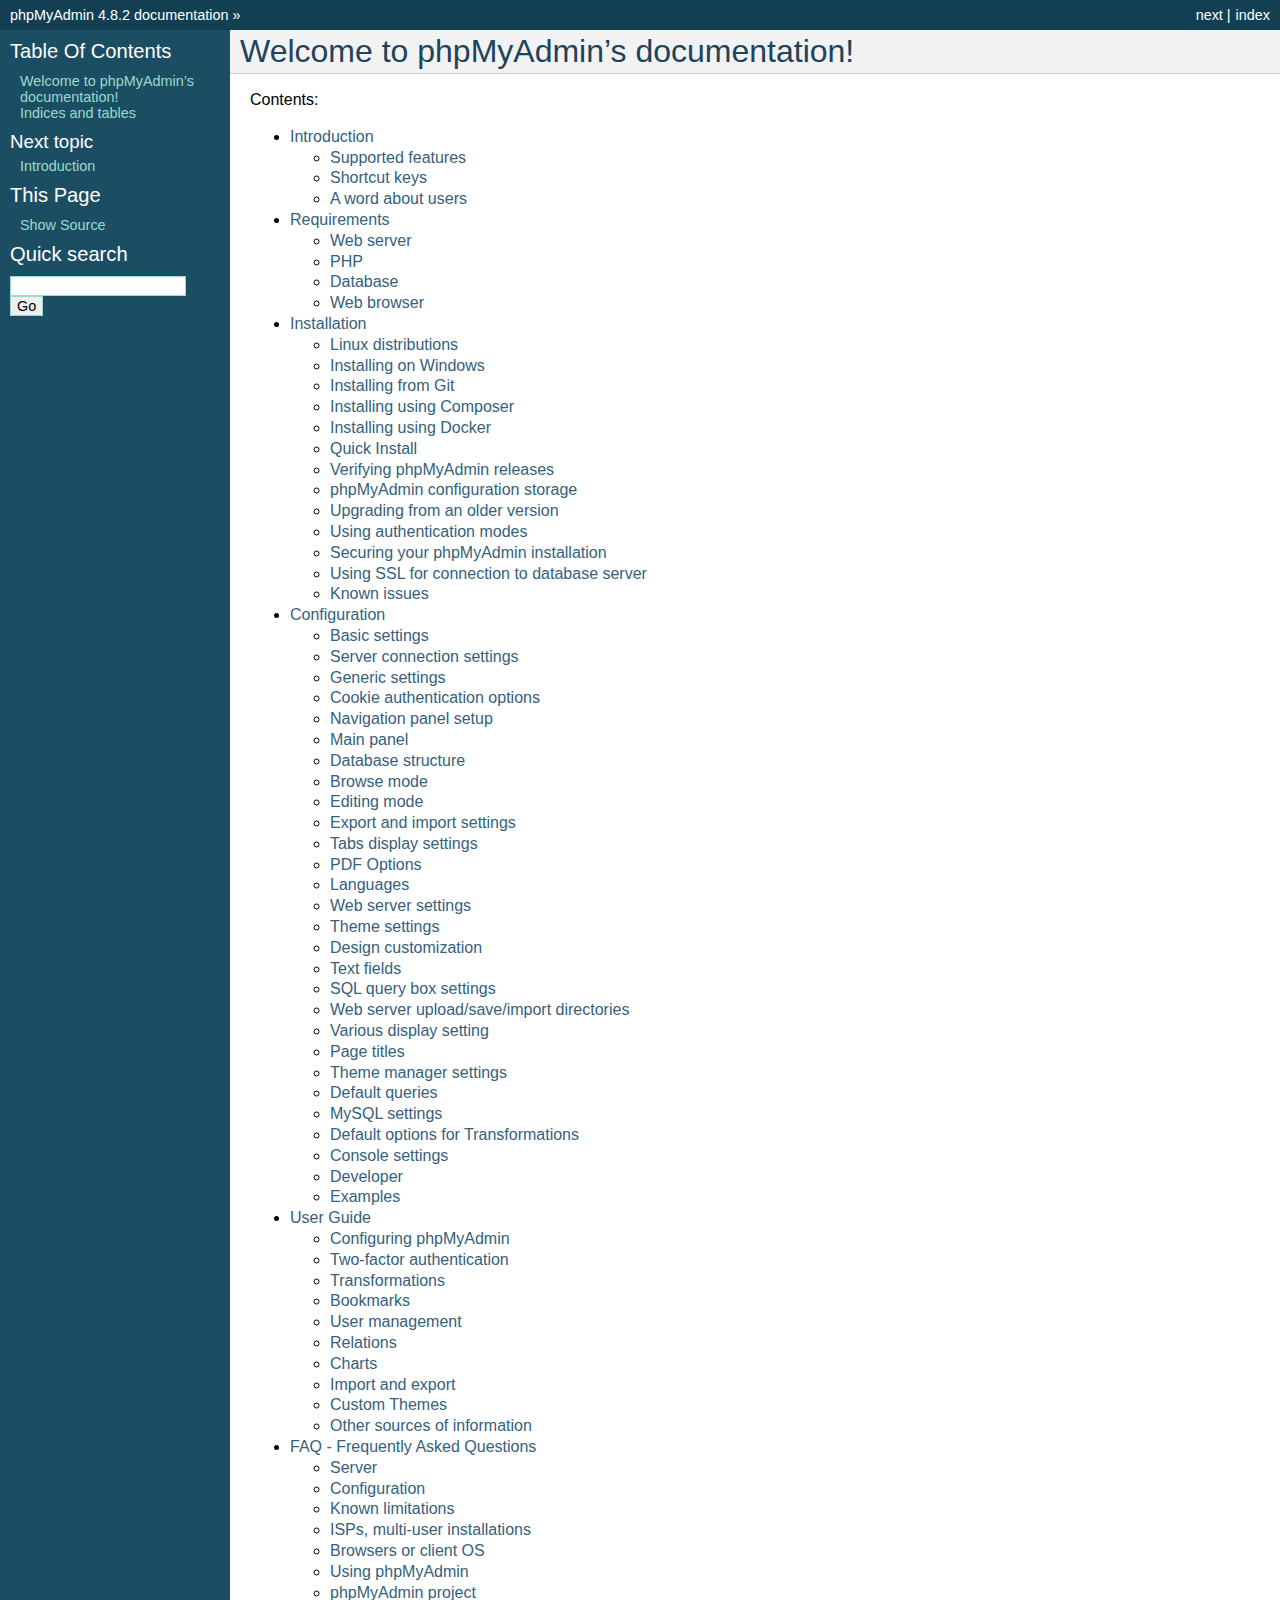
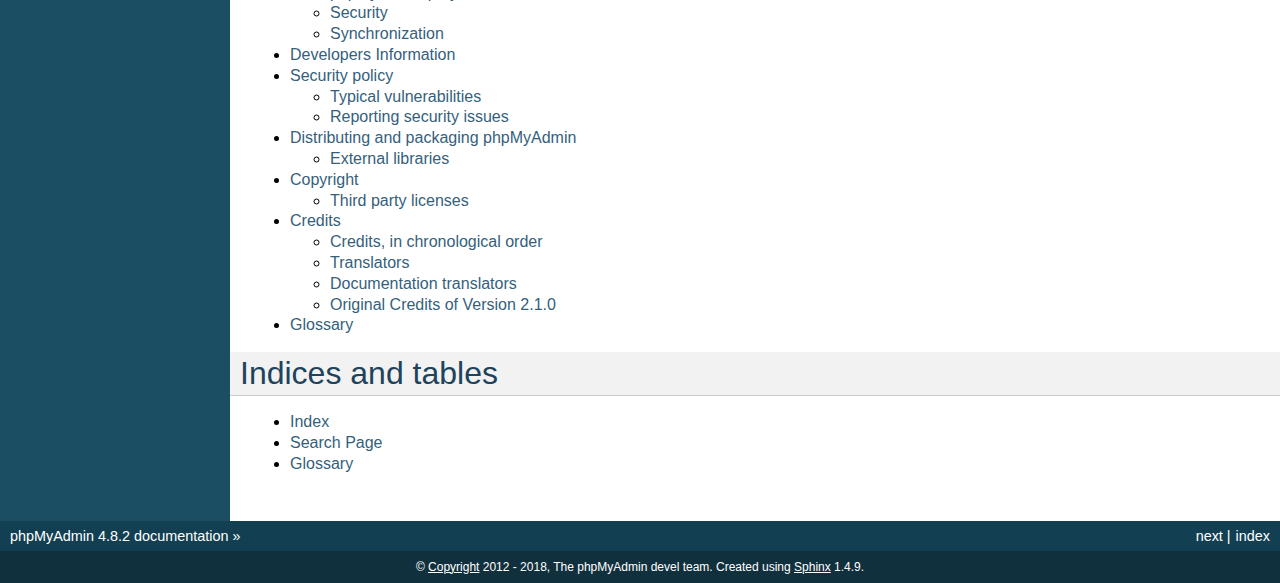
<file: my/doc/html/index.html>
<!DOCTYPE html PUBLIC "-//W3C//DTD XHTML 1.0 Transitional//EN"
  "http://www.w3.org/TR/xhtml1/DTD/xhtml1-transitional.dtd">


<html xmlns="http://www.w3.org/1999/xhtml">
  <head>
    <meta http-equiv="Content-Type" content="text/html; charset=utf-8" />
    
    <title>Welcome to phpMyAdmin’s documentation! &#8212; phpMyAdmin 4.8.2 documentation</title>
    
    <link rel="stylesheet" href="_static/classic.css" type="text/css" />
    <link rel="stylesheet" href="_static/pygments.css" type="text/css" />
    
    <script type="text/javascript">
      var DOCUMENTATION_OPTIONS = {
        URL_ROOT:    './',
        VERSION:     '4.8.2',
        COLLAPSE_INDEX: false,
        FILE_SUFFIX: '.html',
        HAS_SOURCE:  true
      };
    </script>
    <script type="text/javascript" src="_static/jquery.js"></script>
    <script type="text/javascript" src="_static/underscore.js"></script>
    <script type="text/javascript" src="_static/doctools.js"></script>
    <link rel="index" title="Index" href="genindex.html" />
    <link rel="search" title="Search" href="search.html" />
    <link rel="copyright" title="Copyright" href="copyright.html" />
    <link rel="top" title="phpMyAdmin 4.8.2 documentation" href="#" />
    <link rel="next" title="Introduction" href="intro.html" /> 
  </head>
  <body role="document">
    <div class="related" role="navigation" aria-label="related navigation">
      <h3>Navigation</h3>
      <ul>
        <li class="right" style="margin-right: 10px">
          <a href="genindex.html" title="General Index"
             accesskey="I">index</a></li>
        <li class="right" >
          <a href="intro.html" title="Introduction"
             accesskey="N">next</a> |</li>
        <li class="nav-item nav-item-0"><a href="#">phpMyAdmin 4.8.2 documentation</a> &#187;</li> 
      </ul>
    </div>  

    <div class="document">
      <div class="documentwrapper">
        <div class="bodywrapper">
          <div class="body" role="main">
            
  <div class="section" id="welcome-to-phpmyadmin-s-documentation">
<h1>Welcome to phpMyAdmin&#8217;s documentation!<a class="headerlink" href="#welcome-to-phpmyadmin-s-documentation" title="Permalink to this headline">¶</a></h1>
<p>Contents:</p>
<div class="toctree-wrapper compound">
<ul>
<li class="toctree-l1"><a class="reference internal" href="intro.html">Introduction</a><ul>
<li class="toctree-l2"><a class="reference internal" href="intro.html#supported-features">Supported features</a></li>
<li class="toctree-l2"><a class="reference internal" href="intro.html#shortcut-keys">Shortcut keys</a></li>
<li class="toctree-l2"><a class="reference internal" href="intro.html#a-word-about-users">A word about users</a></li>
</ul>
</li>
<li class="toctree-l1"><a class="reference internal" href="require.html">Requirements</a><ul>
<li class="toctree-l2"><a class="reference internal" href="require.html#web-server">Web server</a></li>
<li class="toctree-l2"><a class="reference internal" href="require.html#php">PHP</a></li>
<li class="toctree-l2"><a class="reference internal" href="require.html#database">Database</a></li>
<li class="toctree-l2"><a class="reference internal" href="require.html#web-browser">Web browser</a></li>
</ul>
</li>
<li class="toctree-l1"><a class="reference internal" href="setup.html">Installation</a><ul>
<li class="toctree-l2"><a class="reference internal" href="setup.html#linux-distributions">Linux distributions</a></li>
<li class="toctree-l2"><a class="reference internal" href="setup.html#installing-on-windows">Installing on Windows</a></li>
<li class="toctree-l2"><a class="reference internal" href="setup.html#installing-from-git">Installing from Git</a></li>
<li class="toctree-l2"><a class="reference internal" href="setup.html#installing-using-composer">Installing using Composer</a></li>
<li class="toctree-l2"><a class="reference internal" href="setup.html#installing-using-docker">Installing using Docker</a></li>
<li class="toctree-l2"><a class="reference internal" href="setup.html#quick-install">Quick Install</a></li>
<li class="toctree-l2"><a class="reference internal" href="setup.html#verifying-phpmyadmin-releases">Verifying phpMyAdmin releases</a></li>
<li class="toctree-l2"><a class="reference internal" href="setup.html#phpmyadmin-configuration-storage">phpMyAdmin configuration storage</a></li>
<li class="toctree-l2"><a class="reference internal" href="setup.html#upgrading-from-an-older-version">Upgrading from an older version</a></li>
<li class="toctree-l2"><a class="reference internal" href="setup.html#using-authentication-modes">Using authentication modes</a></li>
<li class="toctree-l2"><a class="reference internal" href="setup.html#securing-your-phpmyadmin-installation">Securing your phpMyAdmin installation</a></li>
<li class="toctree-l2"><a class="reference internal" href="setup.html#using-ssl-for-connection-to-database-server">Using SSL for connection to database server</a></li>
<li class="toctree-l2"><a class="reference internal" href="setup.html#known-issues">Known issues</a></li>
</ul>
</li>
<li class="toctree-l1"><a class="reference internal" href="config.html">Configuration</a><ul>
<li class="toctree-l2"><a class="reference internal" href="config.html#basic-settings">Basic settings</a></li>
<li class="toctree-l2"><a class="reference internal" href="config.html#server-connection-settings">Server connection settings</a></li>
<li class="toctree-l2"><a class="reference internal" href="config.html#generic-settings">Generic settings</a></li>
<li class="toctree-l2"><a class="reference internal" href="config.html#cookie-authentication-options">Cookie authentication options</a></li>
<li class="toctree-l2"><a class="reference internal" href="config.html#navigation-panel-setup">Navigation panel setup</a></li>
<li class="toctree-l2"><a class="reference internal" href="config.html#main-panel">Main panel</a></li>
<li class="toctree-l2"><a class="reference internal" href="config.html#database-structure">Database structure</a></li>
<li class="toctree-l2"><a class="reference internal" href="config.html#browse-mode">Browse mode</a></li>
<li class="toctree-l2"><a class="reference internal" href="config.html#editing-mode">Editing mode</a></li>
<li class="toctree-l2"><a class="reference internal" href="config.html#export-and-import-settings">Export and import settings</a></li>
<li class="toctree-l2"><a class="reference internal" href="config.html#tabs-display-settings">Tabs display settings</a></li>
<li class="toctree-l2"><a class="reference internal" href="config.html#pdf-options">PDF Options</a></li>
<li class="toctree-l2"><a class="reference internal" href="config.html#languages">Languages</a></li>
<li class="toctree-l2"><a class="reference internal" href="config.html#web-server-settings">Web server settings</a></li>
<li class="toctree-l2"><a class="reference internal" href="config.html#theme-settings">Theme settings</a></li>
<li class="toctree-l2"><a class="reference internal" href="config.html#design-customization">Design customization</a></li>
<li class="toctree-l2"><a class="reference internal" href="config.html#text-fields">Text fields</a></li>
<li class="toctree-l2"><a class="reference internal" href="config.html#sql-query-box-settings">SQL query box settings</a></li>
<li class="toctree-l2"><a class="reference internal" href="config.html#web-server-upload-save-import-directories">Web server upload/save/import directories</a></li>
<li class="toctree-l2"><a class="reference internal" href="config.html#various-display-setting">Various display setting</a></li>
<li class="toctree-l2"><a class="reference internal" href="config.html#page-titles">Page titles</a></li>
<li class="toctree-l2"><a class="reference internal" href="config.html#theme-manager-settings">Theme manager settings</a></li>
<li class="toctree-l2"><a class="reference internal" href="config.html#default-queries">Default queries</a></li>
<li class="toctree-l2"><a class="reference internal" href="config.html#mysql-settings">MySQL settings</a></li>
<li class="toctree-l2"><a class="reference internal" href="config.html#default-options-for-transformations">Default options for Transformations</a></li>
<li class="toctree-l2"><a class="reference internal" href="config.html#console-settings">Console settings</a></li>
<li class="toctree-l2"><a class="reference internal" href="config.html#developer">Developer</a></li>
<li class="toctree-l2"><a class="reference internal" href="config.html#examples">Examples</a></li>
</ul>
</li>
<li class="toctree-l1"><a class="reference internal" href="user.html">User Guide</a><ul>
<li class="toctree-l2"><a class="reference internal" href="settings.html">Configuring phpMyAdmin</a></li>
<li class="toctree-l2"><a class="reference internal" href="two_factor.html">Two-factor authentication</a></li>
<li class="toctree-l2"><a class="reference internal" href="transformations.html">Transformations</a></li>
<li class="toctree-l2"><a class="reference internal" href="bookmarks.html">Bookmarks</a></li>
<li class="toctree-l2"><a class="reference internal" href="privileges.html">User management</a></li>
<li class="toctree-l2"><a class="reference internal" href="relations.html">Relations</a></li>
<li class="toctree-l2"><a class="reference internal" href="charts.html">Charts</a></li>
<li class="toctree-l2"><a class="reference internal" href="import_export.html">Import and export</a></li>
<li class="toctree-l2"><a class="reference internal" href="themes.html">Custom Themes</a></li>
<li class="toctree-l2"><a class="reference internal" href="other.html">Other sources of information</a></li>
</ul>
</li>
<li class="toctree-l1"><a class="reference internal" href="faq.html">FAQ - Frequently Asked Questions</a><ul>
<li class="toctree-l2"><a class="reference internal" href="faq.html#server">Server</a></li>
<li class="toctree-l2"><a class="reference internal" href="faq.html#configuration">Configuration</a></li>
<li class="toctree-l2"><a class="reference internal" href="faq.html#known-limitations">Known limitations</a></li>
<li class="toctree-l2"><a class="reference internal" href="faq.html#isps-multi-user-installations">ISPs, multi-user installations</a></li>
<li class="toctree-l2"><a class="reference internal" href="faq.html#browsers-or-client-os">Browsers or client OS</a></li>
<li class="toctree-l2"><a class="reference internal" href="faq.html#using-phpmyadmin">Using phpMyAdmin</a></li>
<li class="toctree-l2"><a class="reference internal" href="faq.html#phpmyadmin-project">phpMyAdmin project</a></li>
<li class="toctree-l2"><a class="reference internal" href="faq.html#security">Security</a></li>
<li class="toctree-l2"><a class="reference internal" href="faq.html#synchronization">Synchronization</a></li>
</ul>
</li>
<li class="toctree-l1"><a class="reference internal" href="developers.html">Developers Information</a></li>
<li class="toctree-l1"><a class="reference internal" href="security.html">Security policy</a><ul>
<li class="toctree-l2"><a class="reference internal" href="security.html#typical-vulnerabilities">Typical vulnerabilities</a></li>
<li class="toctree-l2"><a class="reference internal" href="security.html#reporting-security-issues">Reporting security issues</a></li>
</ul>
</li>
<li class="toctree-l1"><a class="reference internal" href="vendors.html">Distributing and packaging phpMyAdmin</a><ul>
<li class="toctree-l2"><a class="reference internal" href="vendors.html#external-libraries">External libraries</a></li>
</ul>
</li>
<li class="toctree-l1"><a class="reference internal" href="copyright.html">Copyright</a><ul>
<li class="toctree-l2"><a class="reference internal" href="copyright.html#third-party-licenses">Third party licenses</a></li>
</ul>
</li>
<li class="toctree-l1"><a class="reference internal" href="credits.html">Credits</a><ul>
<li class="toctree-l2"><a class="reference internal" href="credits.html#credits-in-chronological-order">Credits, in chronological order</a></li>
<li class="toctree-l2"><a class="reference internal" href="credits.html#translators">Translators</a></li>
<li class="toctree-l2"><a class="reference internal" href="credits.html#documentation-translators">Documentation translators</a></li>
<li class="toctree-l2"><a class="reference internal" href="credits.html#original-credits-of-version-2-1-0">Original Credits of Version 2.1.0</a></li>
</ul>
</li>
<li class="toctree-l1"><a class="reference internal" href="glossary.html">Glossary</a></li>
</ul>
</div>
</div>
<div class="section" id="indices-and-tables">
<h1>Indices and tables<a class="headerlink" href="#indices-and-tables" title="Permalink to this headline">¶</a></h1>
<ul class="simple">
<li><a class="reference internal" href="genindex.html"><span class="std std-ref">Index</span></a></li>
<li><a class="reference internal" href="search.html"><span class="std std-ref">Search Page</span></a></li>
<li><a class="reference internal" href="glossary.html#glossary"><span class="std std-ref">Glossary</span></a></li>
</ul>
</div>


          </div>
        </div>
      </div>
      <div class="sphinxsidebar" role="navigation" aria-label="main navigation">
        <div class="sphinxsidebarwrapper">
  <h3><a href="#">Table Of Contents</a></h3>
  <ul>
<li><a class="reference internal" href="#">Welcome to phpMyAdmin&#8217;s documentation!</a></li>
<li><a class="reference internal" href="#indices-and-tables">Indices and tables</a></li>
</ul>

  <h4>Next topic</h4>
  <p class="topless"><a href="intro.html"
                        title="next chapter">Introduction</a></p>
  <div role="note" aria-label="source link">
    <h3>This Page</h3>
    <ul class="this-page-menu">
      <li><a href="_sources/index.txt"
            rel="nofollow">Show Source</a></li>
    </ul>
   </div>
<div id="searchbox" style="display: none" role="search">
  <h3>Quick search</h3>
    <form class="search" action="search.html" method="get">
      <div><input type="text" name="q" /></div>
      <div><input type="submit" value="Go" /></div>
      <input type="hidden" name="check_keywords" value="yes" />
      <input type="hidden" name="area" value="default" />
    </form>
</div>
<script type="text/javascript">$('#searchbox').show(0);</script>
        </div>
      </div>
      <div class="clearer"></div>
    </div>
    <div class="related" role="navigation" aria-label="related navigation">
      <h3>Navigation</h3>
      <ul>
        <li class="right" style="margin-right: 10px">
          <a href="genindex.html" title="General Index"
             >index</a></li>
        <li class="right" >
          <a href="intro.html" title="Introduction"
             >next</a> |</li>
        <li class="nav-item nav-item-0"><a href="#">phpMyAdmin 4.8.2 documentation</a> &#187;</li> 
      </ul>
    </div>
    <div class="footer" role="contentinfo">
        &#169; <a href="copyright.html">Copyright</a> 2012 - 2018, The phpMyAdmin devel team.
      Created using <a href="http://sphinx-doc.org/">Sphinx</a> 1.4.9.
    </div>
  </body>
</html>
</file>
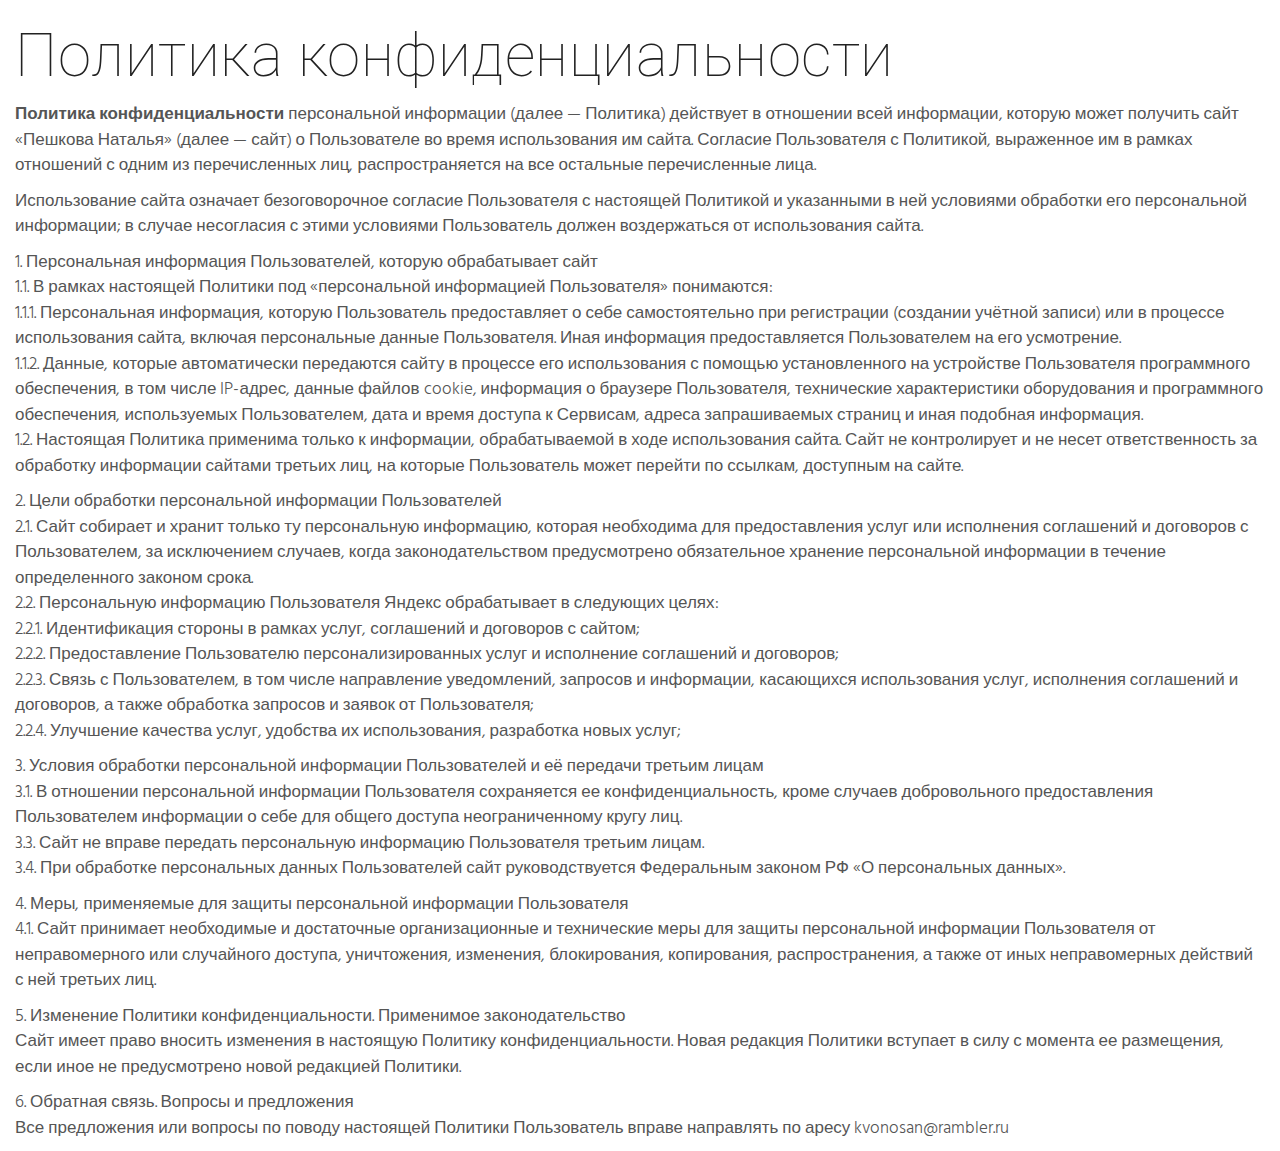
<file: confident.html>
<!DOCTYPE html>
<html>

<head>
	<meta charset="utf-8">
	<meta name="viewport" content="width=device-width, initial-scale=1.0">
	<meta name="description" content="">
	<meta name="keywords" content="">
	<title>Сайт Натальи Пешковой - о Реинкарнационике.</title>
	<!--pageMeta-->
	<!-- Loading Bootstrap -->
	<link href="css/bootstrap.css" rel="stylesheet">
	<!-- Loading Elements Styles -->
	<link href="css/style.css" rel="stylesheet">
	<!-- Favicons -->
	<link rel="icon" href="images/favicons/favicon.png">
	<link rel="apple-touch-icon" href="images/favicons/apple-touch-icon.png">
	<link rel="apple-touch-icon" sizes="72x72" href="images/favicons/apple-touch-icon-72x72.png">
	<link rel="apple-touch-icon" sizes="114x114" href="images/favicons/apple-touch-icon-114x114.png">

	<!-- HTML5 shim, for IE6-8 support of HTML5 elements. All other JS at the end of file. -->
	<!--[if lt IE 9]>
    <script src="scripts/html5shiv.js"></script>
    <script src="scripts/respond.min.js"></script>
    <![endif]-->
	<!--headerIncludes-->
	<style></style>
</head>

<body>
	<div class="container-fluid">
		<h1 class="entry-title">Политика конфиденциальности</h1>
		<p><strong>Политика конфиденциальности</strong> персональной информации (далее — Политика) действует в отношении всей информации,
			которую может получить сайт «Пешкова Наталья» (далее — сайт) о Пользователе во время использования им сайта. Согласие
			Пользователя с Политикой, выраженное им в рамках отношений с одним из перечисленных лиц, распространяется на все остальные
			перечисленные лица.</p>
		<p>Использование сайта означает безоговорочное согласие Пользователя с настоящей Политикой и указанными в ней условиями обработки
			его персональной информации; в случае несогласия с этими условиями Пользователь должен воздержаться от использования сайта.</p>
		<p>1. Персональная информация Пользователей, которую обрабатывает сайт<br> 1.1. В рамках настоящей Политики под «персональной
			информацией Пользователя» понимаются:<br> 1.1.1. Персональная информация, которую Пользователь предоставляет о себе самостоятельно
			при регистрации (создании учётной записи) или в процессе использования сайта, включая персональные данные Пользователя.
			Иная информация предоставляется Пользователем на его усмотрение.<br> 1.1.2. Данные, которые автоматически передаются сайту
			в процессе его использования с помощью установленного на устройстве Пользователя программного обеспечения, в том числе
			IP-адрес, данные файлов cookie, информация о браузере Пользователя, технические характеристики оборудования и программного
			обеспечения, используемых Пользователем, дата и время доступа к Сервисам, адреса запрашиваемых страниц и иная подобная
			информация.<br> 1.2. Настоящая Политика применима только к информации, обрабатываемой в ходе использования сайта. Сайт
			не контролирует и не несет ответственность за обработку информации сайтами третьих лиц, на которые Пользователь может
			перейти по ссылкам, доступным на сайте.</p>
		<p>2. Цели обработки персональной информации Пользователей<br> 2.1. Сайт собирает и хранит только ту персональную информацию,
			которая необходима для предоставления услуг или исполнения соглашений и договоров с Пользователем, за исключением случаев,
			когда законодательством предусмотрено обязательное хранение персональной информации в течение определенного законом срока.<br>			2.2. Персональную информацию Пользователя Яндекс обрабатывает в следующих целях:<br> 2.2.1. Идентификация стороны в рамках
			услуг, соглашений и договоров с сайтом;<br> 2.2.2. Предоставление Пользователю персонализированных услуг и исполнение
			соглашений и договоров;<br> 2.2.3. Связь с Пользователем, в том числе направление уведомлений, запросов и информации,
			касающихся использования услуг, исполнения соглашений и договоров, а также обработка запросов и заявок от Пользователя;<br>			2.2.4. Улучшение качества услуг, удобства их использования, разработка новых услуг;</p>
		<p>3. Условия обработки персональной информации Пользователей и её передачи третьим лицам<br> 3.1. В отношении персональной
			информации Пользователя сохраняется ее конфиденциальность, кроме случаев добровольного предоставления Пользователем информации
			о себе для общего доступа неограниченному кругу лиц.<br> 3.3. Сайт не вправе передать персональную информацию Пользователя
			третьим лицам.<br> 3.4. При обработке персональных данных Пользователей сайт руководствуется Федеральным законом РФ «О
			персональных данных».</p>
		<p>4. Меры, применяемые для защиты персональной информации Пользователя<br> 4.1. Сайт принимает необходимые и достаточные
			организационные и технические меры для защиты персональной информации Пользователя от неправомерного или случайного доступа,
			уничтожения, изменения, блокирования, копирования, распространения, а также от иных неправомерных действий с ней третьих
			лиц.</p>
		<p>5. Изменение Политики конфиденциальности. Применимое законодательство<br> Сайт имеет право вносить изменения в настоящую
			Политику конфиденциальности. Новая редакция Политики вступает в силу с момента ее размещения, если иное не предусмотрено
			новой редакцией Политики.</p>
		<p>6. Обратная связь. Вопросы и предложения<br> Все предложения или вопросы по поводу настоящей Политики Пользователь вправе
			направлять по аресу kvonosan@rambler.ru</p>
	</div>
	<!-- JavaScript -->
	<script src="scripts/jquery-1.11.2.min.js"></script>
	<script src="scripts/bootstrap.min.js"></script>
</body>

</html>
</file>
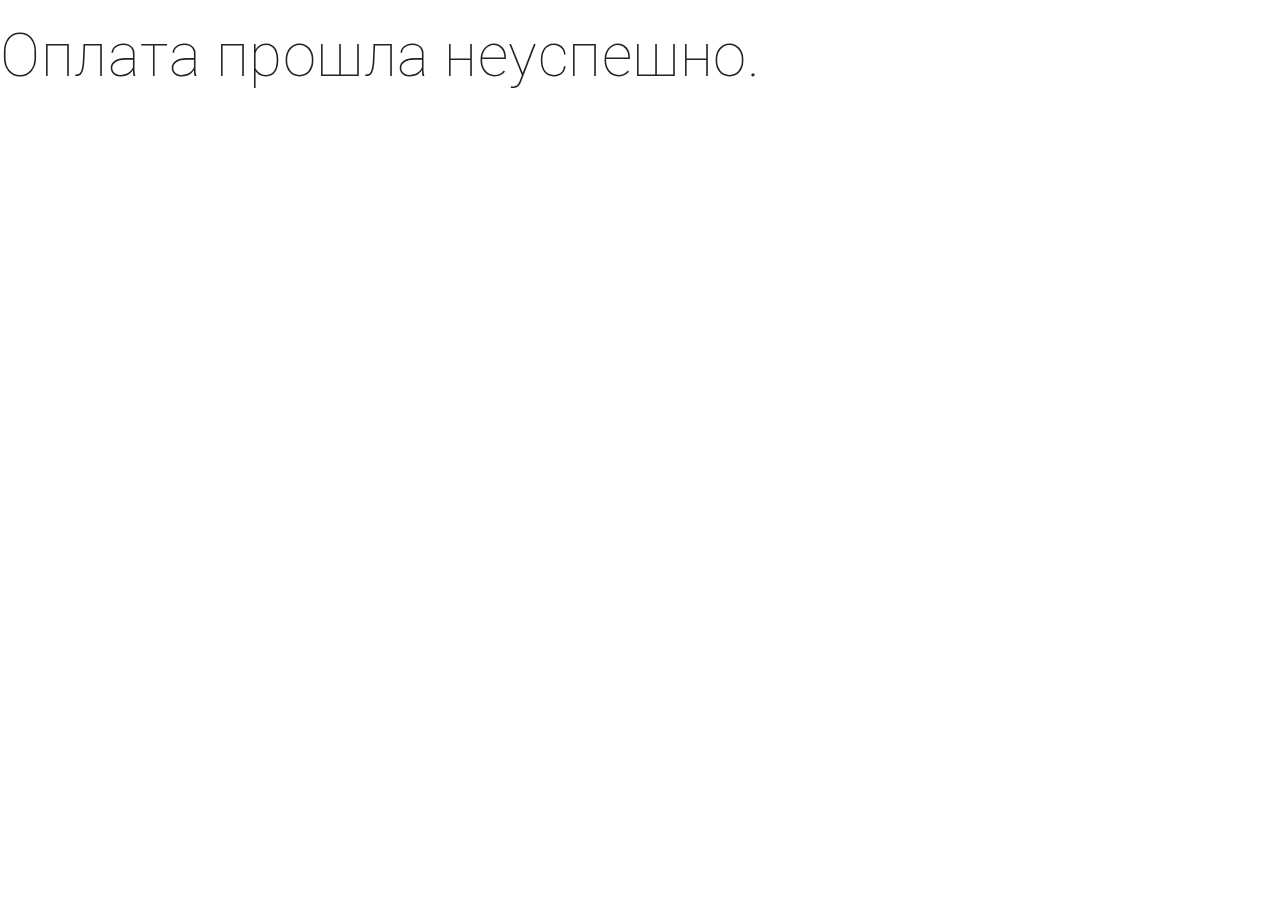
<file: fail.html>
<!DOCTYPE html>
<html lang="ru">

<head>
    <meta charset="utf-8">
    <meta name="viewport" content="width=device-width, initial-scale=1.0">
    <meta name="description" content="">
    <meta name="keywords" content="">
    <title>Сайт Натальи Пешковой - консультации по Реинкарнационике.</title>
    <!--pageMeta-->
    <!-- Loading Bootstrap -->
    <link href="css/bootstrap.css" rel="stylesheet">
    <!-- Loading Elements Styles -->
    <link href="css/style.css" rel="stylesheet">
    <!-- Datepicker Styles -->
    <!--link href="css/bootstrap-datepicker3.min.css" rel="stylesheet"-->
    <!-- Favicons -->
    <link rel="icon" href="images/favicon.ico">

    <!-- HTML5 shim, for IE6-8 support of HTML5 elements. All other JS at the end of file. -->
    <!--[if lt IE 9]>
    <script src="scripts/html5shiv.js"></script>
    <script src="scripts/respond.min.js"></script>
    <![endif]-->
    <!--headerIncludes-->
    <style></style>
</head>

<body>
    <h1>Оплата прошла неуспешно.</h1>
    <script src="scripts/jquery-1.11.2.min.js"></script>
    <script src="scripts/bootstrap.min.js"></script>
    <script src="scripts/smoothscroll.js"></script>
    <script src="scripts/jquery.smooth-scroll.min.js"></script>
    <script src="scripts/custom.js"></script>
    <!--script src="scripts/bootstrap-datepicker.min.js"></scrip-->
</body>

</html>
</file>
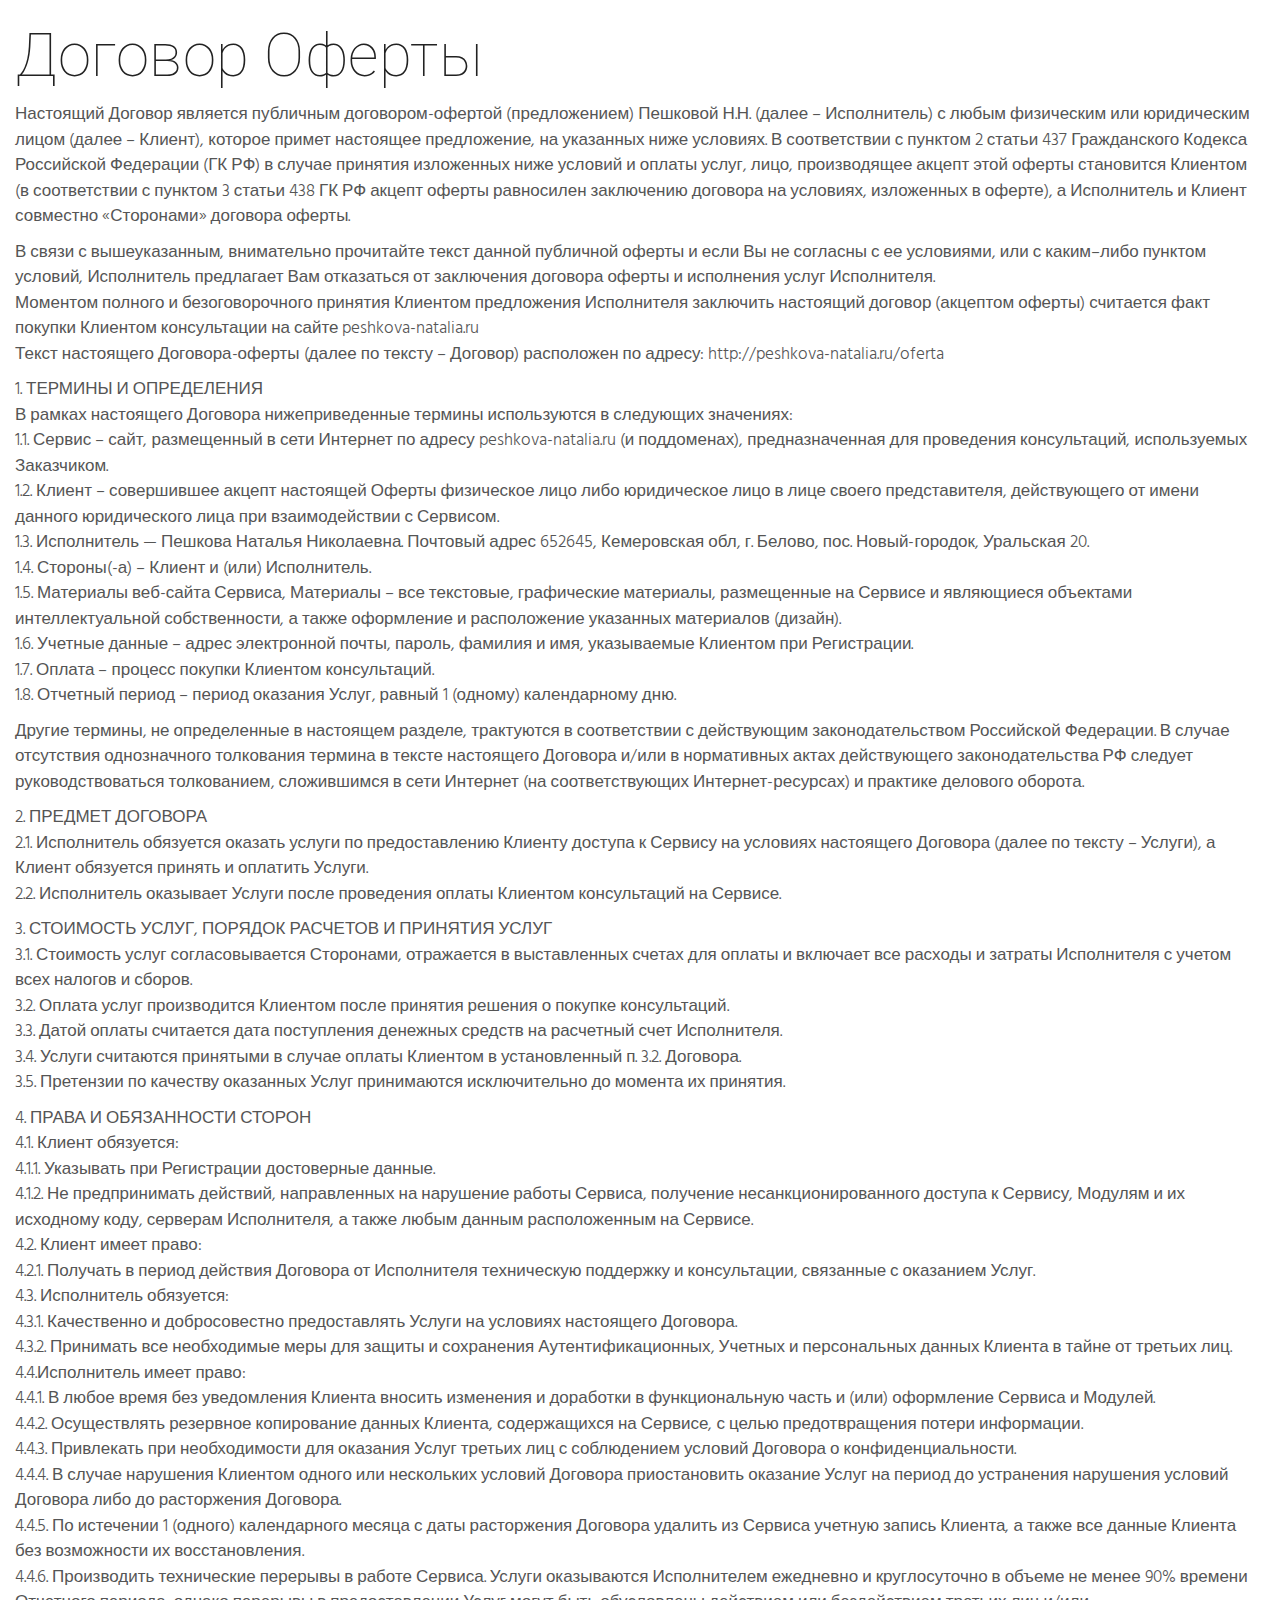
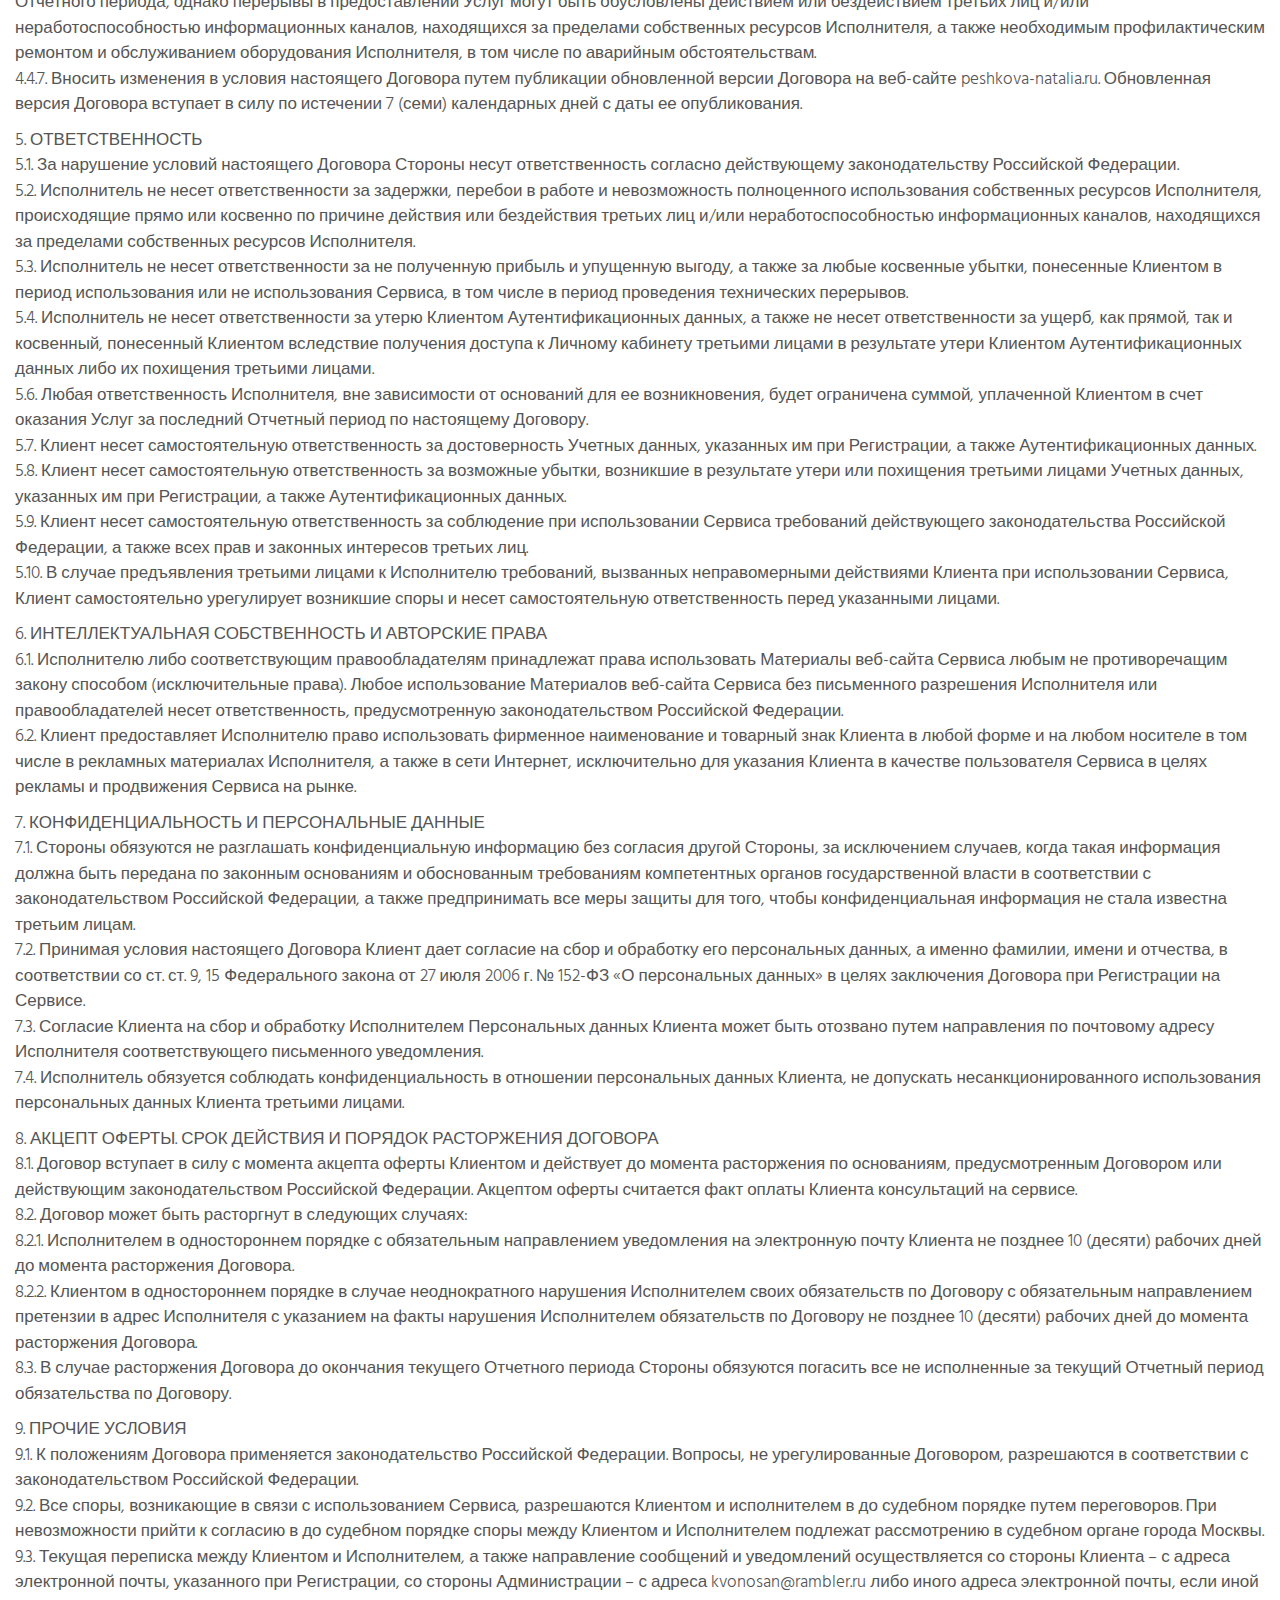
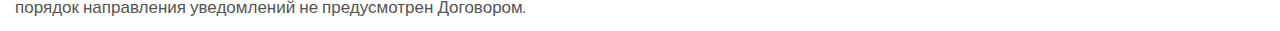
<file: oferta.html>
<!DOCTYPE html>
<html>

<head>
	<meta charset="utf-8">
	<meta name="viewport" content="width=device-width, initial-scale=1.0">
	<meta name="description" content="">
	<meta name="keywords" content="">
	<title>Сайт Натальи Пешковой - о Реинкарнационике.</title>
	<!--pageMeta-->
	<!-- Loading Bootstrap -->
	<link href="css/bootstrap.css" rel="stylesheet">
	<!-- Loading Elements Styles -->
	<link href="css/style.css" rel="stylesheet">
	<!-- Favicons -->
	<link rel="icon" href="images/favicons/favicon.png">
	<link rel="apple-touch-icon" href="images/favicons/apple-touch-icon.png">
	<link rel="apple-touch-icon" sizes="72x72" href="images/favicons/apple-touch-icon-72x72.png">
	<link rel="apple-touch-icon" sizes="114x114" href="images/favicons/apple-touch-icon-114x114.png">

	<!-- HTML5 shim, for IE6-8 support of HTML5 elements. All other JS at the end of file. -->
	<!--[if lt IE 9]>
    <script src="scripts/html5shiv.js"></script>
    <script src="scripts/respond.min.js"></script>
    <![endif]-->
	<!--headerIncludes-->
	<style></style>
</head>

<body>
	<div class="container-fluid">
		<h1 class="entry-title">Договор Оферты</h1>


		<p>Настоящий Договор является публичным договором-офертой (предложением) Пешковой Н.Н. (далее – Исполнитель) с любым физическим
			или юридическим лицом (далее – Клиент), которое примет настоящее предложение, на указанных ниже условиях. В соответствии
			с пунктом 2 статьи 437 Гражданского Кодекса Российской Федерации (ГК РФ) в случае принятия изложенных ниже условий и оплаты
			услуг, лицо, производящее акцепт этой оферты становится Клиентом (в соответствии с пунктом 3 статьи 438 ГК РФ акцепт оферты
			равносилен заключению договора на условиях, изложенных в оферте), а Исполнитель и Клиент совместно «Сторонами» договора
			оферты.</p>
		<p>В связи с вышеуказанным, внимательно прочитайте текст данной публичной оферты и если Вы не согласны с ее условиями, или
			с каким–либо пунктом условий, Исполнитель предлагает Вам отказаться от заключения договора оферты и исполнения услуг Исполнителя.<br>			Моментом полного и безоговорочного принятия Клиентом предложения Исполнителя заключить настоящий договор (акцептом оферты)
			считается факт покупки Клиентом консультации на сайте peshkova-natalia.ru<br> Текст настоящего Договора-оферты (далее
			по тексту – Договор) расположен по адресу: http://peshkova-natalia.ru/oferta</p>
		<p>1. ТЕРМИНЫ И ОПРЕДЕЛЕНИЯ<br> В рамках настоящего Договора нижеприведенные термины используются в следующих значениях:<br>			1.1. Сервис – сайт, размещенный в сети Интернет по адресу peshkova-natalia.ru (и поддоменах), предназначенная для проведения
			консультаций, используемых Заказчиком.<br> 1.2. Клиент – совершившее акцепт настоящей Оферты физическое лицо либо юридическое
			лицо в лице своего представителя, действующего от имени данного юридического лица при взаимодействии с Сервисом.<br> 1.3.
			Исполнитель — Пешкова Наталья Николаевна. Почтовый адрес 652645, Кемеровская обл, г. Белово, пос. Новый-городок, Уральская
			20.<br> 1.4. Стороны(-а) – Клиент и (или) Исполнитель.<br> 1.5. Материалы веб-сайта Сервиса, Материалы – все текстовые,
			графические материалы, размещенные на Сервисе и являющиеся объектами интеллектуальной собственности, а также оформление
			и расположение указанных материалов (дизайн).<br> 1.6. Учетные данные – адрес электронной почты, пароль, фамилия и имя,
			указываемые Клиентом при Регистрации.<br> 1.7. Оплата – процесс покупки Клиентом консультаций.<br> 1.8. Отчетный период
			– период оказания Услуг, равный 1 (одному) календарному дню.</p>
		<p>Другие термины, не определенные в настоящем разделе, трактуются в соответствии с действующим законодательством Российской
			Федерации. В случае отсутствия однозначного толкования термина в тексте настоящего Договора и/или в нормативных актах
			действующего законодательства РФ следует руководствоваться толкованием, сложившимся в сети Интернет (на соответствующих
			Интернет-ресурсах) и практике делового оборота.</p>
		<p>2. ПРЕДМЕТ ДОГОВОРА<br> 2.1. Исполнитель обязуется оказать услуги по предоставлению Клиенту доступа к Сервису на условиях
			настоящего Договора (далее по тексту – Услуги), а Клиент обязуется принять и оплатить Услуги.<br> 2.2. Исполнитель оказывает
			Услуги после проведения оплаты Клиентом консультаций на Сервисе.</p>
		<p>3. СТОИМОСТЬ УСЛУГ, ПОРЯДОК РАСЧЕТОВ И ПРИНЯТИЯ УСЛУГ<br> 3.1. Стоимость услуг согласовывается Сторонами, отражается в
			выставленных счетах для оплаты и включает все расходы и затраты Исполнителя с учетом всех налогов и сборов.<br> 3.2. Оплата
			услуг производится Клиентом после принятия решения о покупке консультаций.<br> 3.3. Датой оплаты считается дата поступления
			денежных средств на расчетный счет Исполнителя.<br> 3.4. Услуги считаются принятыми в случае оплаты Клиентом в установленный
			п. 3.2. Договора.<br> 3.5. Претензии по качеству оказанных Услуг принимаются исключительно до момента их принятия.</p>
		<p>4. ПРАВА И ОБЯЗАННОСТИ СТОРОН<br> 4.1. Клиент обязуется:<br> 4.1.1. Указывать при Регистрации достоверные данные.<br> 4.1.2.
			Не предпринимать действий, направленных на нарушение работы Сервиса, получение несанкционированного доступа к Сервису,
			Модулям и их исходному коду, серверам Исполнителя, а также любым данным расположенным на Сервисе.<br> 4.2. Клиент имеет
			право:<br> 4.2.1. Получать в период действия Договора от Исполнителя техническую поддержку и консультации, связанные с
			оказанием Услуг.<br> 4.3. Исполнитель обязуется:<br> 4.3.1. Качественно и добросовестно предоставлять Услуги на условиях
			настоящего Договора.<br> 4.3.2. Принимать все необходимые меры для защиты и сохранения Аутентификационных, Учетных и персональных
			данных Клиента в тайне от третьих лиц.<br> 4.4.Исполнитель имеет право:<br> 4.4.1. В любое время без уведомления Клиента
			вносить изменения и доработки в функциональную часть и (или) оформление Сервиса и Модулей.<br> 4.4.2. Осуществлять резервное
			копирование данных Клиента, содержащихся на Сервисе, с целью предотвращения потери информации.<br> 4.4.3. Привлекать при
			необходимости для оказания Услуг третьих лиц с соблюдением условий Договора о конфиденциальности.<br> 4.4.4. В случае
			нарушения Клиентом одного или нескольких условий Договора приостановить оказание Услуг на период до устранения нарушения
			условий Договора либо до расторжения Договора.<br> 4.4.5. По истечении 1 (одного) календарного месяца с даты расторжения
			Договора удалить из Сервиса учетную запись Клиента, а также все данные Клиента без возможности их восстановления.<br>			4.4.6. Производить технические перерывы в работе Сервиса. Услуги оказываются Исполнителем ежедневно и круглосуточно в
			объеме не менее 90% времени Отчетного периода, однако перерывы в предоставлении Услуг могут быть обусловлены действием
			или бездействием третьих лиц и/или неработоспособностью информационных каналов, находящихся за пределами собственных ресурсов
			Исполнителя, а также необходимым профилактическим ремонтом и обслуживанием оборудования Исполнителя, в том числе по аварийным
			обстоятельствам.<br> 4.4.7. Вносить изменения в условия настоящего Договора путем публикации обновленной версии Договора
			на веб-сайте peshkova-natalia.ru. Обновленная версия Договора вступает в силу по истечении 7 (семи) календарных дней с
			даты ее опубликования.</p>
		<p>5. ОТВЕТСТВЕННОСТЬ<br> 5.1. За нарушение условий настоящего Договора Стороны несут ответственность согласно действующему
			законодательству Российской Федерации.<br> 5.2. Исполнитель не несет ответственности за задержки, перебои в работе и невозможность
			полноценного использования собственных ресурсов Исполнителя, происходящие прямо или косвенно по причине действия или бездействия
			третьих лиц и/или неработоспособностью информационных каналов, находящихся за пределами собственных ресурсов Исполнителя.<br>			5.3. Исполнитель не несет ответственности за не полученную прибыль и упущенную выгоду, а также за любые косвенные убытки,
			понесенные Клиентом в период использования или не использования Сервиса, в том числе в период проведения технических перерывов.<br>			5.4. Исполнитель не несет ответственности за утерю Клиентом Аутентификационных данных, а также не несет ответственности
			за ущерб, как прямой, так и косвенный, понесенный Клиентом вследствие получения доступа к Личному кабинету третьими лицами
			в результате утери Клиентом Аутентификационных данных либо их похищения третьими лицами.<br> 5.6. Любая ответственность
			Исполнителя, вне зависимости от оснований для ее возникновения, будет ограничена суммой, уплаченной Клиентом в счет оказания
			Услуг за последний Отчетный период по настоящему Договору.<br> 5.7. Клиент несет самостоятельную ответственность за достоверность
			Учетных данных, указанных им при Регистрации, а также Аутентификационных данных.<br> 5.8. Клиент несет самостоятельную
			ответственность за возможные убытки, возникшие в результате утери или похищения третьими лицами Учетных данных, указанных
			им при Регистрации, а также Аутентификационных данных.<br> 5.9. Клиент несет самостоятельную ответственность за соблюдение
			при использовании Сервиса требований действующего законодательства Российской Федерации, а также всех прав и законных
			интересов третьих лиц.<br> 5.10. В случае предъявления третьими лицами к Исполнителю требований, вызванных неправомерными
			действиями Клиента при использовании Сервиса, Клиент самостоятельно урегулирует возникшие споры и несет самостоятельную
			ответственность перед указанными лицами.</p>
		<p>6. ИНТЕЛЛЕКТУАЛЬНАЯ СОБСТВЕННОСТЬ И АВТОРСКИЕ ПРАВА<br> 6.1. Исполнителю либо соответствующим правообладателям принадлежат
			права использовать Материалы веб-сайта Сервиса любым не противоречащим закону способом (исключительные права). Любое использование
			Материалов веб-сайта Сервиса без письменного разрешения Исполнителя или правообладателей несет ответственность, предусмотренную
			законодательством Российской Федерации.<br> 6.2. Клиент предоставляет Исполнителю право использовать фирменное наименование
			и товарный знак Клиента в любой форме и на любом носителе в том числе в рекламных материалах Исполнителя, а также в сети
			Интернет, исключительно для указания Клиента в качестве пользователя Сервиса в целях рекламы и продвижения Сервиса на
			рынке.</p>
		<p>7. КОНФИДЕНЦИАЛЬНОСТЬ И ПЕРСОНАЛЬНЫЕ ДАННЫЕ<br> 7.1. Стороны обязуются не разглашать конфиденциальную информацию без согласия
			другой Стороны, за исключением случаев, когда такая информация должна быть передана по законным основаниям и обоснованным
			требованиям компетентных органов государственной власти в соответствии с законодательством Российской Федерации, а также
			предпринимать все меры защиты для того, чтобы конфиденциальная информация не стала известна третьим лицам.<br> 7.2. Принимая
			условия настоящего Договора Клиент дает согласие на сбор и обработку его персональных данных, а именно фамилии, имени
			и отчества, в соответствии со ст. ст. 9, 15 Федерального закона от 27 июля 2006 г. № 152-ФЗ «О персональных данных» в
			целях заключения Договора при Регистрации на Сервисе.<br> 7.3. Согласие Клиента на сбор и обработку Исполнителем Персональных
			данных Клиента может быть отозвано путем направления по почтовому адресу Исполнителя соответствующего письменного уведомления.<br>			7.4. Исполнитель обязуется соблюдать конфиденциальность в отношении персональных данных Клиента, не допускать несанкционированного
			использования персональных данных Клиента третьими лицами.</p>
		<p>8. АКЦЕПТ ОФЕРТЫ. СРОК ДЕЙСТВИЯ И ПОРЯДОК РАСТОРЖЕНИЯ ДОГОВОРА<br> 8.1. Договор вступает в силу с момента акцепта оферты
			Клиентом и действует до момента расторжения по основаниям, предусмотренным Договором или действующим законодательством
			Российской Федерации. Акцептом оферты считается факт оплаты Клиента консультаций на сервисе.<br> 8.2. Договор может быть
			расторгнут в следующих случаях:<br> 8.2.1. Исполнителем в одностороннем порядке с обязательным направлением уведомления
			на электронную почту Клиента не позднее 10 (десяти) рабочих дней до момента расторжения Договора.<br> 8.2.2. Клиентом
			в одностороннем порядке в случае неоднократного нарушения Исполнителем своих обязательств по Договору с обязательным направлением
			претензии в адрес Исполнителя с указанием на факты нарушения Исполнителем обязательств по Договору не позднее 10 (десяти)
			рабочих дней до момента расторжения Договора.<br> 8.3. В случае расторжения Договора до окончания текущего Отчетного периода
			Стороны обязуются погасить все не исполненные за текущий Отчетный период обязательства по Договору.</p>
		<p>9. ПРОЧИЕ УСЛОВИЯ<br> 9.1. К положениям Договора применяется законодательство Российской Федерации. Вопросы, не урегулированные
			Договором, разрешаются в соответствии с законодательством Российской Федерации.<br> 9.2. Все споры, возникающие в связи
			с использованием Сервиса, разрешаются Клиентом и исполнителем в до судебном порядке путем переговоров. При невозможности
			прийти к согласию в до судебном порядке споры между Клиентом и Исполнителем подлежат рассмотрению в судебном органе города
			Москвы.<br> 9.3. Текущая переписка между Клиентом и Исполнителем, а также направление сообщений и уведомлений осуществляется
			со стороны Клиента – с адреса электронной почты, указанного при Регистрации, со стороны Администрации – с адреса kvonosan@rambler.ru
			либо иного адреса электронной почты, если иной порядок направления уведомлений не предусмотрен Договором.</p>
	</div>
	<!-- JavaScript -->
	<script src="scripts/jquery-1.11.2.min.js"></script>
	<script src="scripts/bootstrap.min.js"></script>
</body>

</html>
</file>
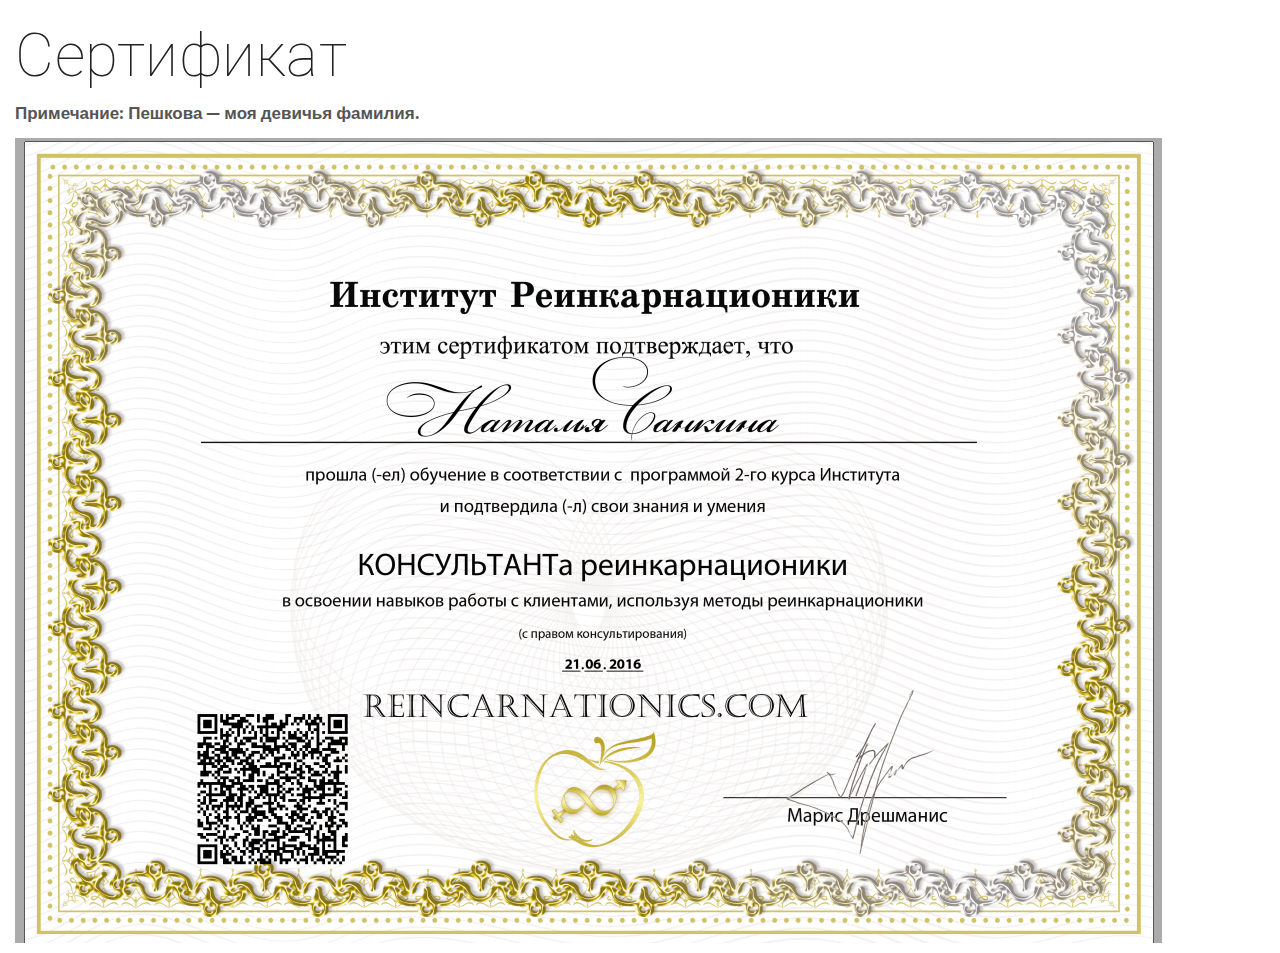
<file: sertificate.html>
<!DOCTYPE html>
<html>

<head>
    <meta charset="utf-8">
    <meta name="viewport" content="width=device-width, initial-scale=1.0">
    <meta name="description" content="">
    <meta name="keywords" content="">
    <title>Сайт Натальи Пешковой - о Реинкарнационике.</title>
    <!--pageMeta-->
    <!-- Loading Bootstrap -->
    <link href="css/bootstrap.css" rel="stylesheet">
    <!-- Loading Elements Styles -->
    <link href="css/style.css" rel="stylesheet">
    <!-- Favicons -->
    <link rel="icon" href="images/favicons/favicon.png">
    <link rel="apple-touch-icon" href="images/favicons/apple-touch-icon.png">
    <link rel="apple-touch-icon" sizes="72x72" href="images/favicons/apple-touch-icon-72x72.png">
    <link rel="apple-touch-icon" sizes="114x114" href="images/favicons/apple-touch-icon-114x114.png">

    <!-- HTML5 shim, for IE6-8 support of HTML5 elements. All other JS at the end of file. -->
    <!--[if lt IE 9]>
    <script src="scripts/html5shiv.js"></script>
    <script src="scripts/respond.min.js"></script>
    <![endif]-->
    <!--headerIncludes-->
    <style></style>
</head>

<body>
    <div class="container-fluid">
        <h1>Сертификат</h1>
        <p><strong>Примечание: Пешкова — моя девичья фамилия.</strong></p>
        <p><img class="img-fluid" src="/images/sertificate.png" alt="Сертификат Санкиной Натальи" /></p>
    </div>
    <!-- JavaScript -->
    <script src="scripts/jquery-1.11.2.min.js"></script>
    <script src="scripts/bootstrap.min.js"></script>
</body>

</html>
</file>
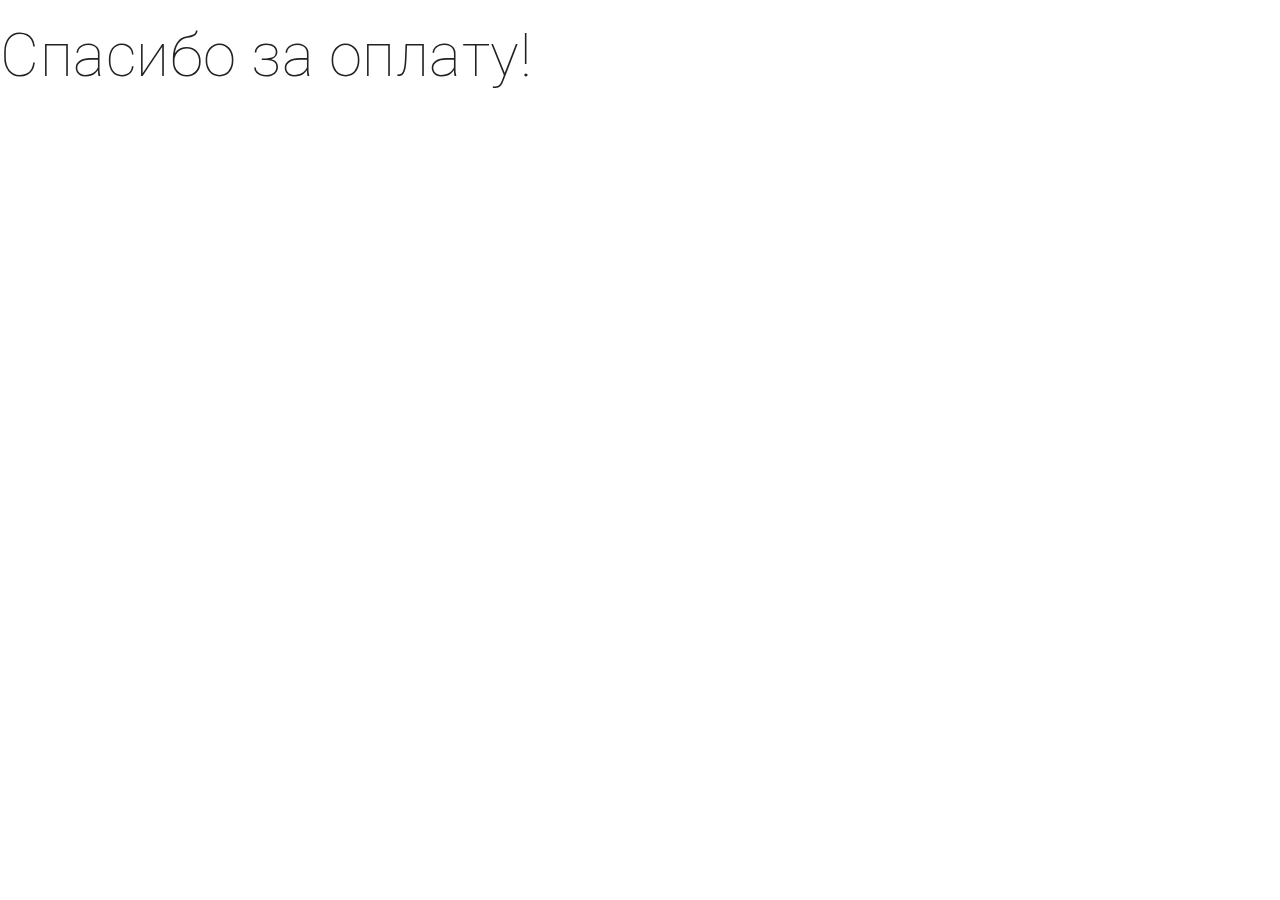
<file: spasibo.html>
<!DOCTYPE html>
<html lang="ru">

<head>
    <meta charset="utf-8">
    <meta name="viewport" content="width=device-width, initial-scale=1.0">
    <meta name="description" content="">
    <meta name="keywords" content="">
    <title>Сайт Натальи Пешковой - консультации по Реинкарнационике.</title>
    <!--pageMeta-->
    <!-- Loading Bootstrap -->
    <link href="css/bootstrap.css" rel="stylesheet">
    <!-- Loading Elements Styles -->
    <link href="css/style.css" rel="stylesheet">
    <!-- Datepicker Styles -->
    <!--link href="css/bootstrap-datepicker3.min.css" rel="stylesheet"-->
    <!-- Favicons -->
    <link rel="icon" href="images/favicon.ico">

    <!-- HTML5 shim, for IE6-8 support of HTML5 elements. All other JS at the end of file. -->
    <!--[if lt IE 9]>
    <script src="scripts/html5shiv.js"></script>
    <script src="scripts/respond.min.js"></script>
    <![endif]-->
    <!--headerIncludes-->
    <style></style>
</head>

<body>
    <h1>Спасибо за оплату!</h1>
    <script src="scripts/jquery-1.11.2.min.js"></script>
    <script src="scripts/bootstrap.min.js"></script>
    <script src="scripts/smoothscroll.js"></script>
    <script src="scripts/jquery.smooth-scroll.min.js"></script>
    <script src="scripts/custom.js"></script>
    <!--script src="scripts/bootstrap-datepicker.min.js"></scrip-->
</body>

</html>
</file>
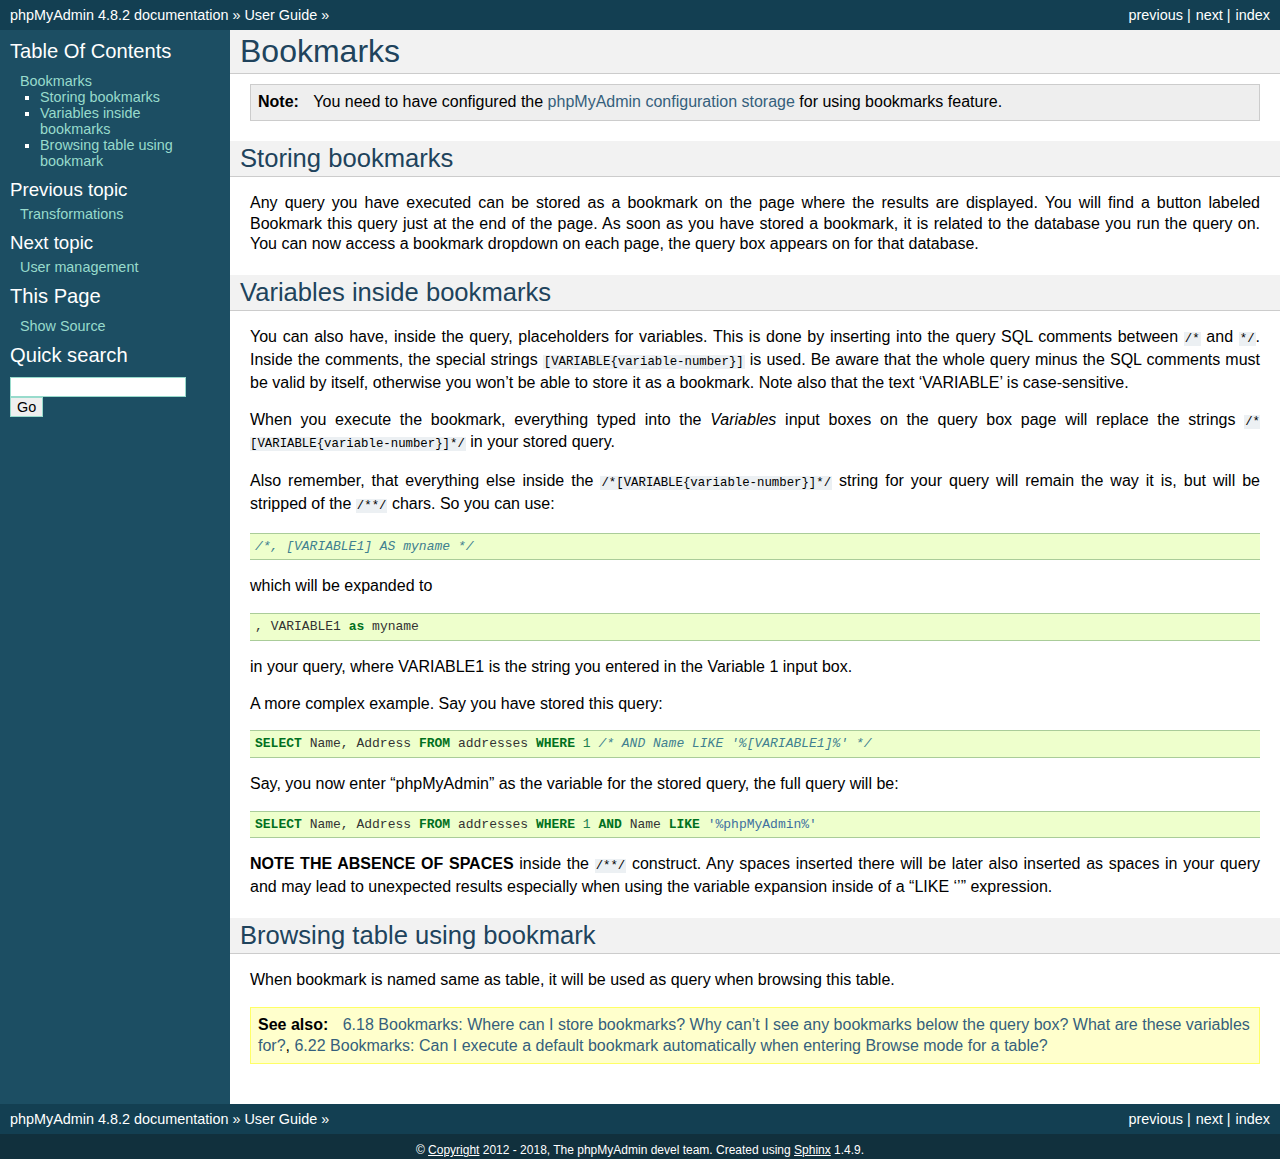
<file: my/doc/html/bookmarks.html>
<!DOCTYPE html PUBLIC "-//W3C//DTD XHTML 1.0 Transitional//EN"
  "http://www.w3.org/TR/xhtml1/DTD/xhtml1-transitional.dtd">


<html xmlns="http://www.w3.org/1999/xhtml">
  <head>
    <meta http-equiv="Content-Type" content="text/html; charset=utf-8" />
    
    <title>Bookmarks &#8212; phpMyAdmin 4.8.2 documentation</title>
    
    <link rel="stylesheet" href="_static/classic.css" type="text/css" />
    <link rel="stylesheet" href="_static/pygments.css" type="text/css" />
    
    <script type="text/javascript">
      var DOCUMENTATION_OPTIONS = {
        URL_ROOT:    './',
        VERSION:     '4.8.2',
        COLLAPSE_INDEX: false,
        FILE_SUFFIX: '.html',
        HAS_SOURCE:  true
      };
    </script>
    <script type="text/javascript" src="_static/jquery.js"></script>
    <script type="text/javascript" src="_static/underscore.js"></script>
    <script type="text/javascript" src="_static/doctools.js"></script>
    <link rel="index" title="Index" href="genindex.html" />
    <link rel="search" title="Search" href="search.html" />
    <link rel="copyright" title="Copyright" href="copyright.html" />
    <link rel="top" title="phpMyAdmin 4.8.2 documentation" href="index.html" />
    <link rel="up" title="User Guide" href="user.html" />
    <link rel="next" title="User management" href="privileges.html" />
    <link rel="prev" title="Transformations" href="transformations.html" /> 
  </head>
  <body role="document">
    <div class="related" role="navigation" aria-label="related navigation">
      <h3>Navigation</h3>
      <ul>
        <li class="right" style="margin-right: 10px">
          <a href="genindex.html" title="General Index"
             accesskey="I">index</a></li>
        <li class="right" >
          <a href="privileges.html" title="User management"
             accesskey="N">next</a> |</li>
        <li class="right" >
          <a href="transformations.html" title="Transformations"
             accesskey="P">previous</a> |</li>
        <li class="nav-item nav-item-0"><a href="index.html">phpMyAdmin 4.8.2 documentation</a> &#187;</li>
          <li class="nav-item nav-item-1"><a href="user.html" accesskey="U">User Guide</a> &#187;</li> 
      </ul>
    </div>  

    <div class="document">
      <div class="documentwrapper">
        <div class="bodywrapper">
          <div class="body" role="main">
            
  <div class="section" id="bookmarks">
<span id="id1"></span><h1>Bookmarks<a class="headerlink" href="#bookmarks" title="Permalink to this headline">¶</a></h1>
<div class="admonition note">
<p class="first admonition-title">Note</p>
<p class="last">You need to have configured the <a class="reference internal" href="setup.html#linked-tables"><span class="std std-ref">phpMyAdmin configuration storage</span></a> for using bookmarks
feature.</p>
</div>
<div class="section" id="storing-bookmarks">
<h2>Storing bookmarks<a class="headerlink" href="#storing-bookmarks" title="Permalink to this headline">¶</a></h2>
<p>Any query you have executed can be stored as a bookmark on the page
where the results are displayed. You will find a button labeled
<span class="guilabel">Bookmark this query</span> just at the end of the page. As soon as you have
stored a bookmark, it is related to the database you run the query on.
You can now access a bookmark dropdown on each page, the query box
appears on for that database.</p>
</div>
<div class="section" id="variables-inside-bookmarks">
<h2>Variables inside bookmarks<a class="headerlink" href="#variables-inside-bookmarks" title="Permalink to this headline">¶</a></h2>
<p>You can also have, inside the query, placeholders for variables.
This is done by inserting into the query SQL comments between <code class="docutils literal"><span class="pre">/*</span></code> and
<code class="docutils literal"><span class="pre">*/</span></code>. Inside the comments, the special strings <code class="docutils literal"><span class="pre">[VARIABLE{variable-number}]</span></code> is used.
Be aware that the whole query minus the SQL comments must be
valid by itself, otherwise you won&#8217;t be able to store it as a bookmark.
Note also that the text &#8216;VARIABLE&#8217; is case-sensitive.</p>
<p>When you execute the bookmark, everything typed into the <em>Variables</em>
input boxes on the query box page will replace the strings <code class="docutils literal"><span class="pre">/*[VARIABLE{variable-number}]*/</span></code> in
your stored query.</p>
<p>Also remember, that everything else inside the <code class="docutils literal"><span class="pre">/*[VARIABLE{variable-number}]*/</span></code> string for
your query will remain the way it is, but will be stripped of the <code class="docutils literal"><span class="pre">/**/</span></code>
chars. So you can use:</p>
<div class="highlight-mysql"><div class="highlight"><pre><span></span><span class="cm">/*, [VARIABLE1] AS myname */</span>
</pre></div>
</div>
<p>which will be expanded to</p>
<div class="highlight-mysql"><div class="highlight"><pre><span></span><span class="p">,</span> <span class="n">VARIABLE1</span> <span class="k">as</span> <span class="n">myname</span>
</pre></div>
</div>
<p>in your query, where VARIABLE1 is the string you entered in the Variable 1 input box.</p>
<p>A more complex example. Say you have stored
this query:</p>
<div class="highlight-mysql"><div class="highlight"><pre><span></span><span class="k">SELECT</span> <span class="n">Name</span><span class="p">,</span> <span class="n">Address</span> <span class="k">FROM</span> <span class="n">addresses</span> <span class="k">WHERE</span> <span class="mi">1</span> <span class="cm">/* AND Name LIKE &#39;%[VARIABLE1]%&#39; */</span>
</pre></div>
</div>
<p>Say, you now enter &#8220;phpMyAdmin&#8221; as the variable for the stored query, the full
query will be:</p>
<div class="highlight-mysql"><div class="highlight"><pre><span></span><span class="k">SELECT</span> <span class="n">Name</span><span class="p">,</span> <span class="n">Address</span> <span class="k">FROM</span> <span class="n">addresses</span> <span class="k">WHERE</span> <span class="mi">1</span> <span class="k">AND</span> <span class="n">Name</span> <span class="k">LIKE</span> <span class="s1">&#39;%phpMyAdmin%&#39;</span>
</pre></div>
</div>
<p><strong>NOTE THE ABSENCE OF SPACES</strong> inside the <code class="docutils literal"><span class="pre">/**/</span></code> construct. Any spaces
inserted there will be later also inserted as spaces in your query and may lead
to unexpected results especially when using the variable expansion inside of a
&#8220;LIKE &#8216;&#8217;&#8221; expression.</p>
</div>
<div class="section" id="browsing-table-using-bookmark">
<h2>Browsing table using bookmark<a class="headerlink" href="#browsing-table-using-bookmark" title="Permalink to this headline">¶</a></h2>
<p>When bookmark is named same as table, it will be used as query when browsing
this table.</p>
<div class="admonition seealso">
<p class="first admonition-title">See also</p>
<p class="last"><a class="reference internal" href="faq.html#faqbookmark"><span class="std std-ref">6.18 Bookmarks: Where can I store bookmarks? Why can&#8217;t I see any bookmarks below the query box? What are these variables for?</span></a>,
<a class="reference internal" href="faq.html#faq6-22"><span class="std std-ref">6.22 Bookmarks: Can I execute a default bookmark automatically when entering Browse mode for a table?</span></a></p>
</div>
</div>
</div>


          </div>
        </div>
      </div>
      <div class="sphinxsidebar" role="navigation" aria-label="main navigation">
        <div class="sphinxsidebarwrapper">
  <h3><a href="index.html">Table Of Contents</a></h3>
  <ul>
<li><a class="reference internal" href="#">Bookmarks</a><ul>
<li><a class="reference internal" href="#storing-bookmarks">Storing bookmarks</a></li>
<li><a class="reference internal" href="#variables-inside-bookmarks">Variables inside bookmarks</a></li>
<li><a class="reference internal" href="#browsing-table-using-bookmark">Browsing table using bookmark</a></li>
</ul>
</li>
</ul>

  <h4>Previous topic</h4>
  <p class="topless"><a href="transformations.html"
                        title="previous chapter">Transformations</a></p>
  <h4>Next topic</h4>
  <p class="topless"><a href="privileges.html"
                        title="next chapter">User management</a></p>
  <div role="note" aria-label="source link">
    <h3>This Page</h3>
    <ul class="this-page-menu">
      <li><a href="_sources/bookmarks.txt"
            rel="nofollow">Show Source</a></li>
    </ul>
   </div>
<div id="searchbox" style="display: none" role="search">
  <h3>Quick search</h3>
    <form class="search" action="search.html" method="get">
      <div><input type="text" name="q" /></div>
      <div><input type="submit" value="Go" /></div>
      <input type="hidden" name="check_keywords" value="yes" />
      <input type="hidden" name="area" value="default" />
    </form>
</div>
<script type="text/javascript">$('#searchbox').show(0);</script>
        </div>
      </div>
      <div class="clearer"></div>
    </div>
    <div class="related" role="navigation" aria-label="related navigation">
      <h3>Navigation</h3>
      <ul>
        <li class="right" style="margin-right: 10px">
          <a href="genindex.html" title="General Index"
             >index</a></li>
        <li class="right" >
          <a href="privileges.html" title="User management"
             >next</a> |</li>
        <li class="right" >
          <a href="transformations.html" title="Transformations"
             >previous</a> |</li>
        <li class="nav-item nav-item-0"><a href="index.html">phpMyAdmin 4.8.2 documentation</a> &#187;</li>
          <li class="nav-item nav-item-1"><a href="user.html" >User Guide</a> &#187;</li> 
      </ul>
    </div>
    <div class="footer" role="contentinfo">
        &#169; <a href="copyright.html">Copyright</a> 2012 - 2018, The phpMyAdmin devel team.
      Created using <a href="http://sphinx-doc.org/">Sphinx</a> 1.4.9.
    </div>
  </body>
</html>
</file>
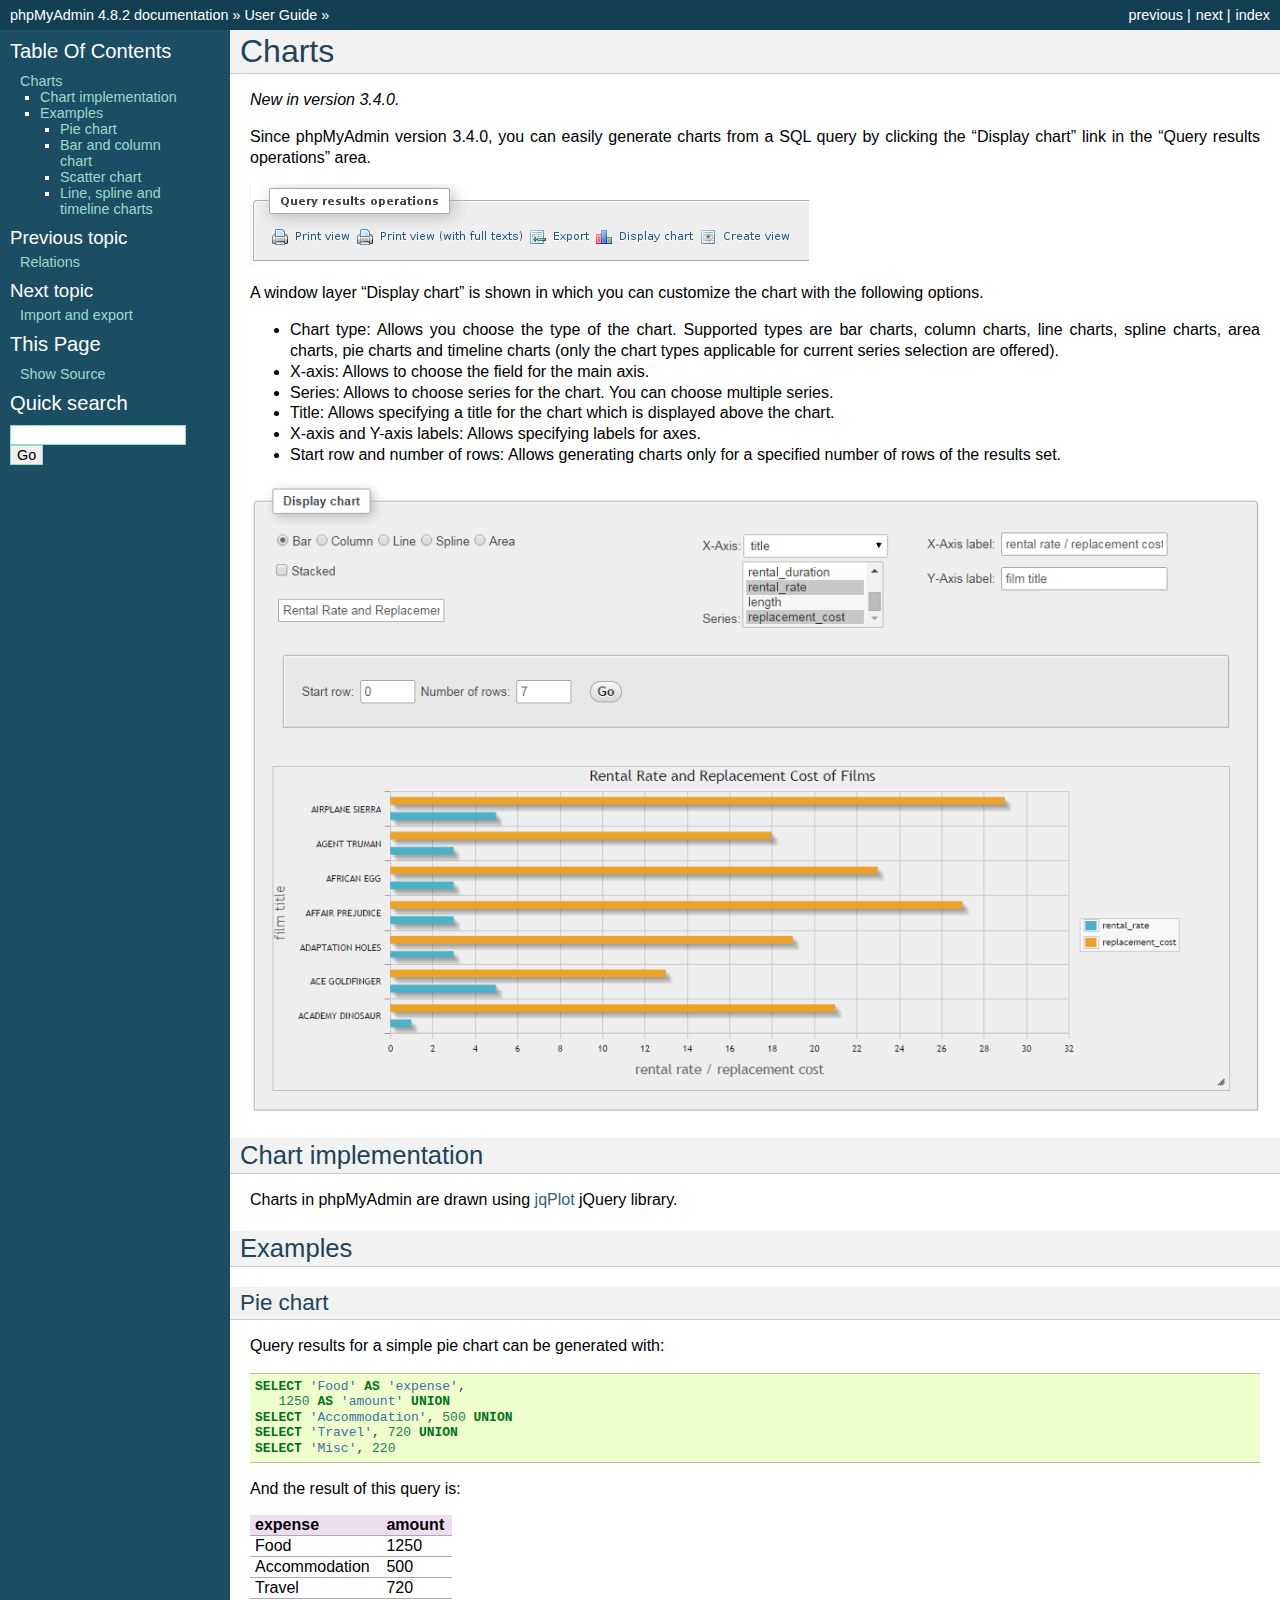
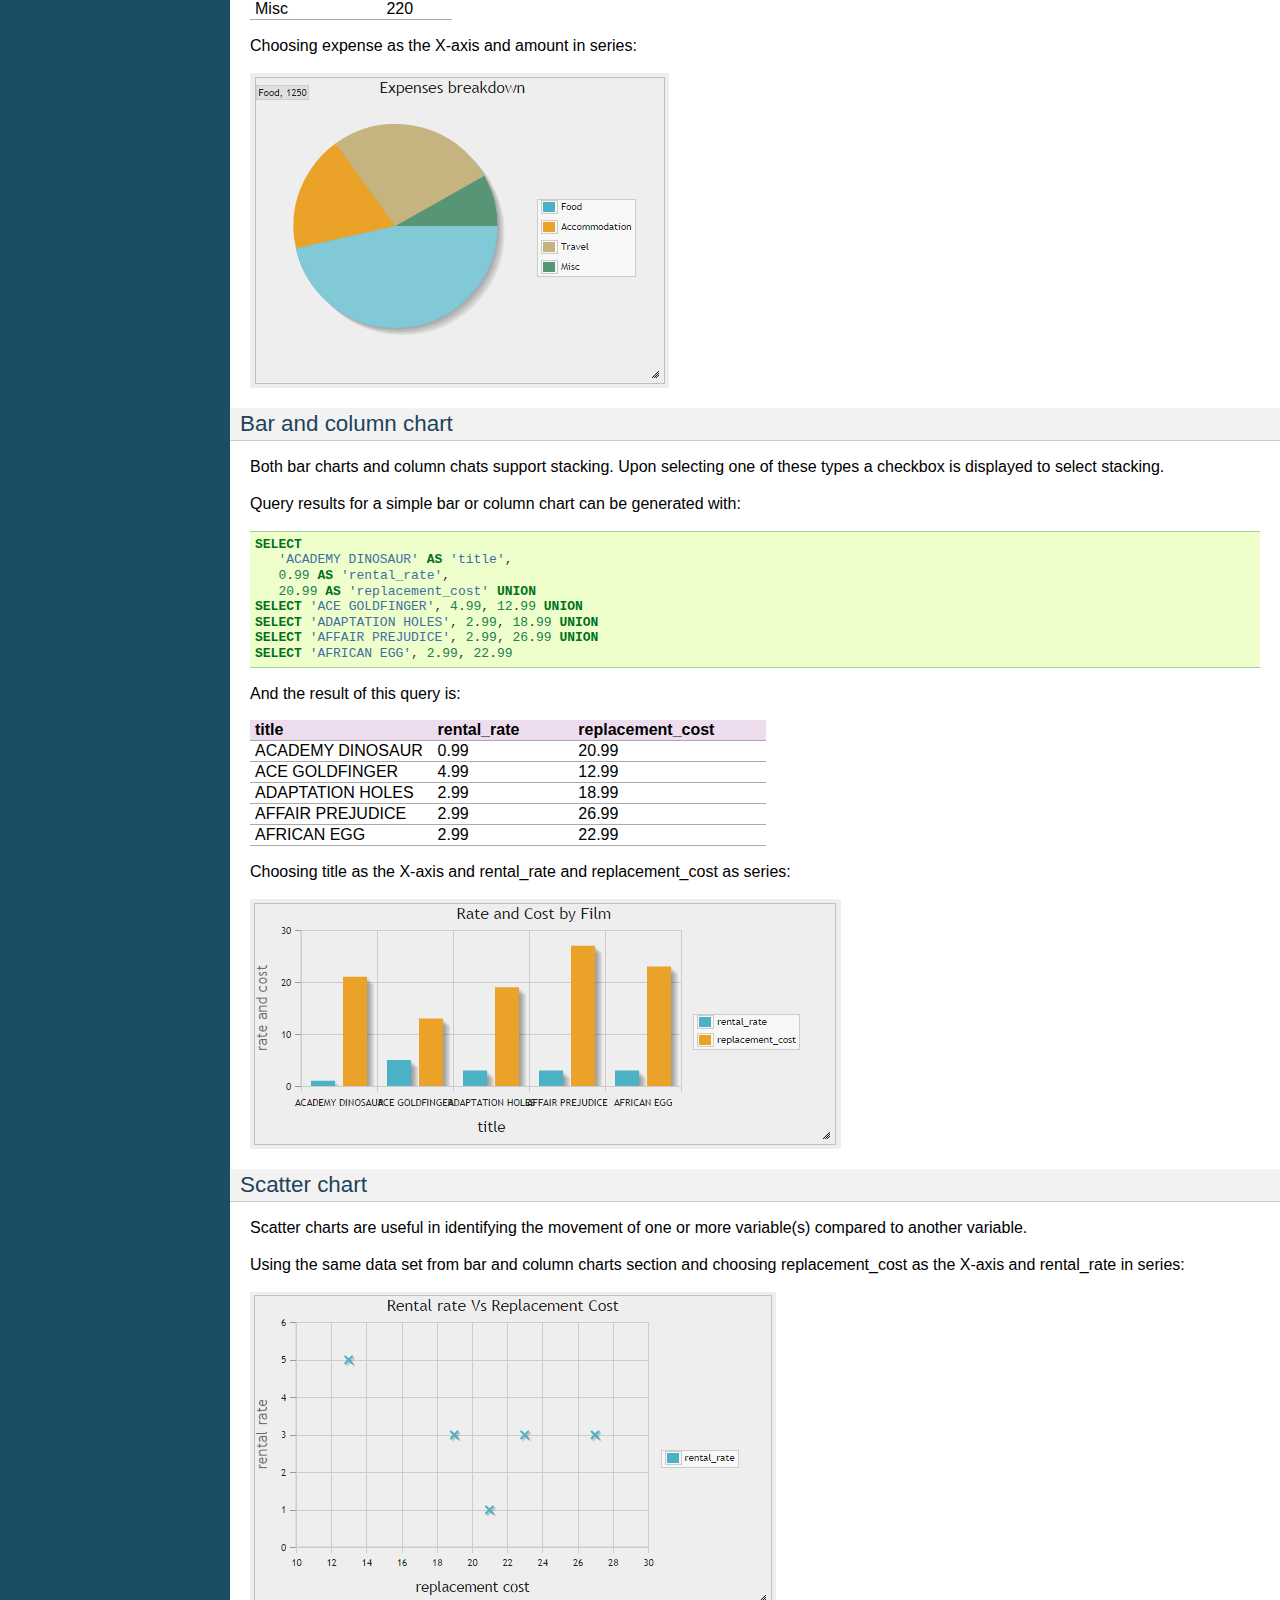
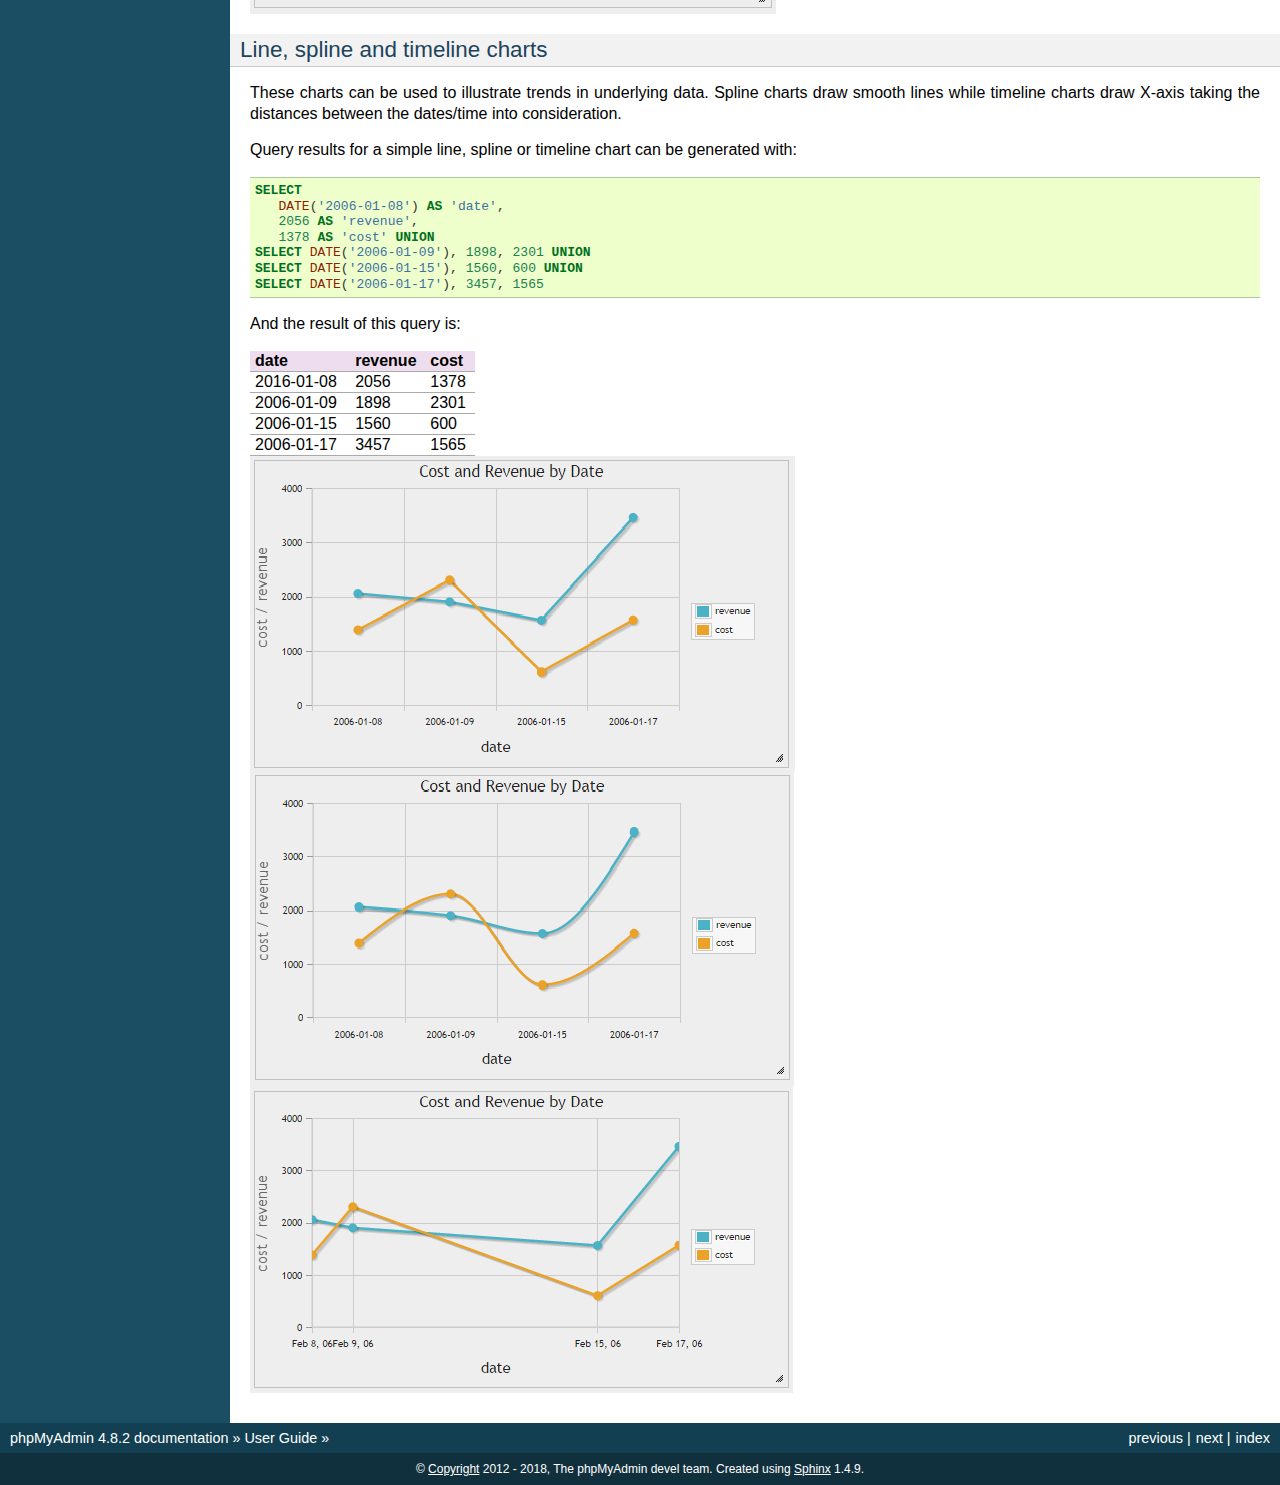
<file: my/doc/html/charts.html>
<!DOCTYPE html PUBLIC "-//W3C//DTD XHTML 1.0 Transitional//EN"
  "http://www.w3.org/TR/xhtml1/DTD/xhtml1-transitional.dtd">


<html xmlns="http://www.w3.org/1999/xhtml">
  <head>
    <meta http-equiv="Content-Type" content="text/html; charset=utf-8" />
    
    <title>Charts &#8212; phpMyAdmin 4.8.2 documentation</title>
    
    <link rel="stylesheet" href="_static/classic.css" type="text/css" />
    <link rel="stylesheet" href="_static/pygments.css" type="text/css" />
    
    <script type="text/javascript">
      var DOCUMENTATION_OPTIONS = {
        URL_ROOT:    './',
        VERSION:     '4.8.2',
        COLLAPSE_INDEX: false,
        FILE_SUFFIX: '.html',
        HAS_SOURCE:  true
      };
    </script>
    <script type="text/javascript" src="_static/jquery.js"></script>
    <script type="text/javascript" src="_static/underscore.js"></script>
    <script type="text/javascript" src="_static/doctools.js"></script>
    <link rel="index" title="Index" href="genindex.html" />
    <link rel="search" title="Search" href="search.html" />
    <link rel="copyright" title="Copyright" href="copyright.html" />
    <link rel="top" title="phpMyAdmin 4.8.2 documentation" href="index.html" />
    <link rel="up" title="User Guide" href="user.html" />
    <link rel="next" title="Import and export" href="import_export.html" />
    <link rel="prev" title="Relations" href="relations.html" /> 
  </head>
  <body role="document">
    <div class="related" role="navigation" aria-label="related navigation">
      <h3>Navigation</h3>
      <ul>
        <li class="right" style="margin-right: 10px">
          <a href="genindex.html" title="General Index"
             accesskey="I">index</a></li>
        <li class="right" >
          <a href="import_export.html" title="Import and export"
             accesskey="N">next</a> |</li>
        <li class="right" >
          <a href="relations.html" title="Relations"
             accesskey="P">previous</a> |</li>
        <li class="nav-item nav-item-0"><a href="index.html">phpMyAdmin 4.8.2 documentation</a> &#187;</li>
          <li class="nav-item nav-item-1"><a href="user.html" accesskey="U">User Guide</a> &#187;</li> 
      </ul>
    </div>  

    <div class="document">
      <div class="documentwrapper">
        <div class="bodywrapper">
          <div class="body" role="main">
            
  <div class="section" id="charts">
<span id="id1"></span><h1>Charts<a class="headerlink" href="#charts" title="Permalink to this headline">¶</a></h1>
<div class="versionadded">
<p><span class="versionmodified">New in version 3.4.0.</span></p>
</div>
<p>Since phpMyAdmin version 3.4.0, you can easily generate charts from a SQL query
by clicking the &#8220;Display chart&#8221; link in the &#8220;Query results operations&#8221; area.</p>
<img alt="_images/query_result_operations.png" src="_images/query_result_operations.png" />
<p>A window layer &#8220;Display chart&#8221; is shown in which you can customize the chart with the following options.</p>
<ul class="simple">
<li>Chart type: Allows you choose the type of the chart. Supported types are bar charts, column charts, line charts, spline charts, area charts, pie charts and timeline charts (only the chart types applicable for current series selection are offered).</li>
<li>X-axis: Allows to choose the field for the main axis.</li>
<li>Series: Allows to choose series for the chart. You can choose multiple series.</li>
<li>Title: Allows specifying a title for the chart which is displayed above the chart.</li>
<li>X-axis and Y-axis labels: Allows specifying labels for axes.</li>
<li>Start row and number of rows: Allows generating charts only for a specified number of rows of the results set.</li>
</ul>
<img alt="_images/chart.png" src="_images/chart.png" />
<div class="section" id="chart-implementation">
<h2>Chart implementation<a class="headerlink" href="#chart-implementation" title="Permalink to this headline">¶</a></h2>
<p>Charts in phpMyAdmin are drawn using <a class="reference external" href="http://www.jqplot.com/">jqPlot</a> jQuery library.</p>
</div>
<div class="section" id="examples">
<h2>Examples<a class="headerlink" href="#examples" title="Permalink to this headline">¶</a></h2>
<div class="section" id="pie-chart">
<h3>Pie chart<a class="headerlink" href="#pie-chart" title="Permalink to this headline">¶</a></h3>
<p>Query results for a simple pie chart can be generated with:</p>
<div class="highlight-mysql"><div class="highlight"><pre><span></span><span class="k">SELECT</span> <span class="s1">&#39;Food&#39;</span> <span class="k">AS</span> <span class="s1">&#39;expense&#39;</span><span class="p">,</span>
   <span class="mi">1250</span> <span class="k">AS</span> <span class="s1">&#39;amount&#39;</span> <span class="k">UNION</span>
<span class="k">SELECT</span> <span class="s1">&#39;Accommodation&#39;</span><span class="p">,</span> <span class="mi">500</span> <span class="k">UNION</span>
<span class="k">SELECT</span> <span class="s1">&#39;Travel&#39;</span><span class="p">,</span> <span class="mi">720</span> <span class="k">UNION</span>
<span class="k">SELECT</span> <span class="s1">&#39;Misc&#39;</span><span class="p">,</span> <span class="mi">220</span>
</pre></div>
</div>
<p>And the result of this query is:</p>
<table border="1" class="docutils">
<colgroup>
<col width="65%" />
<col width="35%" />
</colgroup>
<thead valign="bottom">
<tr class="row-odd"><th class="head">expense</th>
<th class="head">amount</th>
</tr>
</thead>
<tbody valign="top">
<tr class="row-even"><td>Food</td>
<td>1250</td>
</tr>
<tr class="row-odd"><td>Accommodation</td>
<td>500</td>
</tr>
<tr class="row-even"><td>Travel</td>
<td>720</td>
</tr>
<tr class="row-odd"><td>Misc</td>
<td>220</td>
</tr>
</tbody>
</table>
<p>Choosing expense as the X-axis and amount in series:</p>
<img alt="_images/pie_chart.png" src="_images/pie_chart.png" />
</div>
<div class="section" id="bar-and-column-chart">
<h3>Bar and column chart<a class="headerlink" href="#bar-and-column-chart" title="Permalink to this headline">¶</a></h3>
<p>Both bar charts and column chats support stacking. Upon selecting one of these types a checkbox is displayed to select stacking.</p>
<p>Query results for a simple bar or column chart can be generated with:</p>
<div class="highlight-mysql"><div class="highlight"><pre><span></span><span class="k">SELECT</span>
   <span class="s1">&#39;ACADEMY DINOSAUR&#39;</span> <span class="k">AS</span> <span class="s1">&#39;title&#39;</span><span class="p">,</span>
   <span class="mi">0</span><span class="p">.</span><span class="mi">99</span> <span class="k">AS</span> <span class="s1">&#39;rental_rate&#39;</span><span class="p">,</span>
   <span class="mi">20</span><span class="p">.</span><span class="mi">99</span> <span class="k">AS</span> <span class="s1">&#39;replacement_cost&#39;</span> <span class="k">UNION</span>
<span class="k">SELECT</span> <span class="s1">&#39;ACE GOLDFINGER&#39;</span><span class="p">,</span> <span class="mi">4</span><span class="p">.</span><span class="mi">99</span><span class="p">,</span> <span class="mi">12</span><span class="p">.</span><span class="mi">99</span> <span class="k">UNION</span>
<span class="k">SELECT</span> <span class="s1">&#39;ADAPTATION HOLES&#39;</span><span class="p">,</span> <span class="mi">2</span><span class="p">.</span><span class="mi">99</span><span class="p">,</span> <span class="mi">18</span><span class="p">.</span><span class="mi">99</span> <span class="k">UNION</span>
<span class="k">SELECT</span> <span class="s1">&#39;AFFAIR PREJUDICE&#39;</span><span class="p">,</span> <span class="mi">2</span><span class="p">.</span><span class="mi">99</span><span class="p">,</span> <span class="mi">26</span><span class="p">.</span><span class="mi">99</span> <span class="k">UNION</span>
<span class="k">SELECT</span> <span class="s1">&#39;AFRICAN EGG&#39;</span><span class="p">,</span> <span class="mi">2</span><span class="p">.</span><span class="mi">99</span><span class="p">,</span> <span class="mi">22</span><span class="p">.</span><span class="mi">99</span>
</pre></div>
</div>
<p>And the result of this query is:</p>
<table border="1" class="docutils">
<colgroup>
<col width="35%" />
<col width="27%" />
<col width="37%" />
</colgroup>
<thead valign="bottom">
<tr class="row-odd"><th class="head">title</th>
<th class="head">rental_rate</th>
<th class="head">replacement_cost</th>
</tr>
</thead>
<tbody valign="top">
<tr class="row-even"><td>ACADEMY DINOSAUR</td>
<td>0.99</td>
<td>20.99</td>
</tr>
<tr class="row-odd"><td>ACE GOLDFINGER</td>
<td>4.99</td>
<td>12.99</td>
</tr>
<tr class="row-even"><td>ADAPTATION HOLES</td>
<td>2.99</td>
<td>18.99</td>
</tr>
<tr class="row-odd"><td>AFFAIR PREJUDICE</td>
<td>2.99</td>
<td>26.99</td>
</tr>
<tr class="row-even"><td>AFRICAN EGG</td>
<td>2.99</td>
<td>22.99</td>
</tr>
</tbody>
</table>
<p>Choosing title as the X-axis and rental_rate and replacement_cost as series:</p>
<img alt="_images/column_chart.png" src="_images/column_chart.png" />
</div>
<div class="section" id="scatter-chart">
<h3>Scatter chart<a class="headerlink" href="#scatter-chart" title="Permalink to this headline">¶</a></h3>
<p>Scatter charts are useful in identifying the movement of one or more variable(s) compared to another variable.</p>
<p>Using the same data set from bar and column charts section and choosing replacement_cost as the X-axis and rental_rate in series:</p>
<img alt="_images/scatter_chart.png" src="_images/scatter_chart.png" />
</div>
<div class="section" id="line-spline-and-timeline-charts">
<h3>Line, spline and timeline charts<a class="headerlink" href="#line-spline-and-timeline-charts" title="Permalink to this headline">¶</a></h3>
<p>These charts can be used to illustrate trends in underlying data. Spline charts draw smooth lines while timeline charts draw X-axis taking the distances between the dates/time into consideration.</p>
<p>Query results for a simple line, spline or timeline chart can be generated with:</p>
<div class="highlight-mysql"><div class="highlight"><pre><span></span><span class="k">SELECT</span>
   <span class="kt">DATE</span><span class="p">(</span><span class="s1">&#39;2006-01-08&#39;</span><span class="p">)</span> <span class="k">AS</span> <span class="s1">&#39;date&#39;</span><span class="p">,</span>
   <span class="mi">2056</span> <span class="k">AS</span> <span class="s1">&#39;revenue&#39;</span><span class="p">,</span>
   <span class="mi">1378</span> <span class="k">AS</span> <span class="s1">&#39;cost&#39;</span> <span class="k">UNION</span>
<span class="k">SELECT</span> <span class="kt">DATE</span><span class="p">(</span><span class="s1">&#39;2006-01-09&#39;</span><span class="p">),</span> <span class="mi">1898</span><span class="p">,</span> <span class="mi">2301</span> <span class="k">UNION</span>
<span class="k">SELECT</span> <span class="kt">DATE</span><span class="p">(</span><span class="s1">&#39;2006-01-15&#39;</span><span class="p">),</span> <span class="mi">1560</span><span class="p">,</span> <span class="mi">600</span> <span class="k">UNION</span>
<span class="k">SELECT</span> <span class="kt">DATE</span><span class="p">(</span><span class="s1">&#39;2006-01-17&#39;</span><span class="p">),</span> <span class="mi">3457</span><span class="p">,</span> <span class="mi">1565</span>
</pre></div>
</div>
<p>And the result of this query is:</p>
<table border="1" class="docutils">
<colgroup>
<col width="44%" />
<col width="33%" />
<col width="22%" />
</colgroup>
<thead valign="bottom">
<tr class="row-odd"><th class="head">date</th>
<th class="head">revenue</th>
<th class="head">cost</th>
</tr>
</thead>
<tbody valign="top">
<tr class="row-even"><td>2016-01-08</td>
<td>2056</td>
<td>1378</td>
</tr>
<tr class="row-odd"><td>2006-01-09</td>
<td>1898</td>
<td>2301</td>
</tr>
<tr class="row-even"><td>2006-01-15</td>
<td>1560</td>
<td>600</td>
</tr>
<tr class="row-odd"><td>2006-01-17</td>
<td>3457</td>
<td>1565</td>
</tr>
</tbody>
</table>
<img alt="_images/line_chart.png" src="_images/line_chart.png" />
<img alt="_images/spline_chart.png" src="_images/spline_chart.png" />
<img alt="_images/timeline_chart.png" src="_images/timeline_chart.png" />
</div>
</div>
</div>


          </div>
        </div>
      </div>
      <div class="sphinxsidebar" role="navigation" aria-label="main navigation">
        <div class="sphinxsidebarwrapper">
  <h3><a href="index.html">Table Of Contents</a></h3>
  <ul>
<li><a class="reference internal" href="#">Charts</a><ul>
<li><a class="reference internal" href="#chart-implementation">Chart implementation</a></li>
<li><a class="reference internal" href="#examples">Examples</a><ul>
<li><a class="reference internal" href="#pie-chart">Pie chart</a></li>
<li><a class="reference internal" href="#bar-and-column-chart">Bar and column chart</a></li>
<li><a class="reference internal" href="#scatter-chart">Scatter chart</a></li>
<li><a class="reference internal" href="#line-spline-and-timeline-charts">Line, spline and timeline charts</a></li>
</ul>
</li>
</ul>
</li>
</ul>

  <h4>Previous topic</h4>
  <p class="topless"><a href="relations.html"
                        title="previous chapter">Relations</a></p>
  <h4>Next topic</h4>
  <p class="topless"><a href="import_export.html"
                        title="next chapter">Import and export</a></p>
  <div role="note" aria-label="source link">
    <h3>This Page</h3>
    <ul class="this-page-menu">
      <li><a href="_sources/charts.txt"
            rel="nofollow">Show Source</a></li>
    </ul>
   </div>
<div id="searchbox" style="display: none" role="search">
  <h3>Quick search</h3>
    <form class="search" action="search.html" method="get">
      <div><input type="text" name="q" /></div>
      <div><input type="submit" value="Go" /></div>
      <input type="hidden" name="check_keywords" value="yes" />
      <input type="hidden" name="area" value="default" />
    </form>
</div>
<script type="text/javascript">$('#searchbox').show(0);</script>
        </div>
      </div>
      <div class="clearer"></div>
    </div>
    <div class="related" role="navigation" aria-label="related navigation">
      <h3>Navigation</h3>
      <ul>
        <li class="right" style="margin-right: 10px">
          <a href="genindex.html" title="General Index"
             >index</a></li>
        <li class="right" >
          <a href="import_export.html" title="Import and export"
             >next</a> |</li>
        <li class="right" >
          <a href="relations.html" title="Relations"
             >previous</a> |</li>
        <li class="nav-item nav-item-0"><a href="index.html">phpMyAdmin 4.8.2 documentation</a> &#187;</li>
          <li class="nav-item nav-item-1"><a href="user.html" >User Guide</a> &#187;</li> 
      </ul>
    </div>
    <div class="footer" role="contentinfo">
        &#169; <a href="copyright.html">Copyright</a> 2012 - 2018, The phpMyAdmin devel team.
      Created using <a href="http://sphinx-doc.org/">Sphinx</a> 1.4.9.
    </div>
  </body>
</html>
</file>
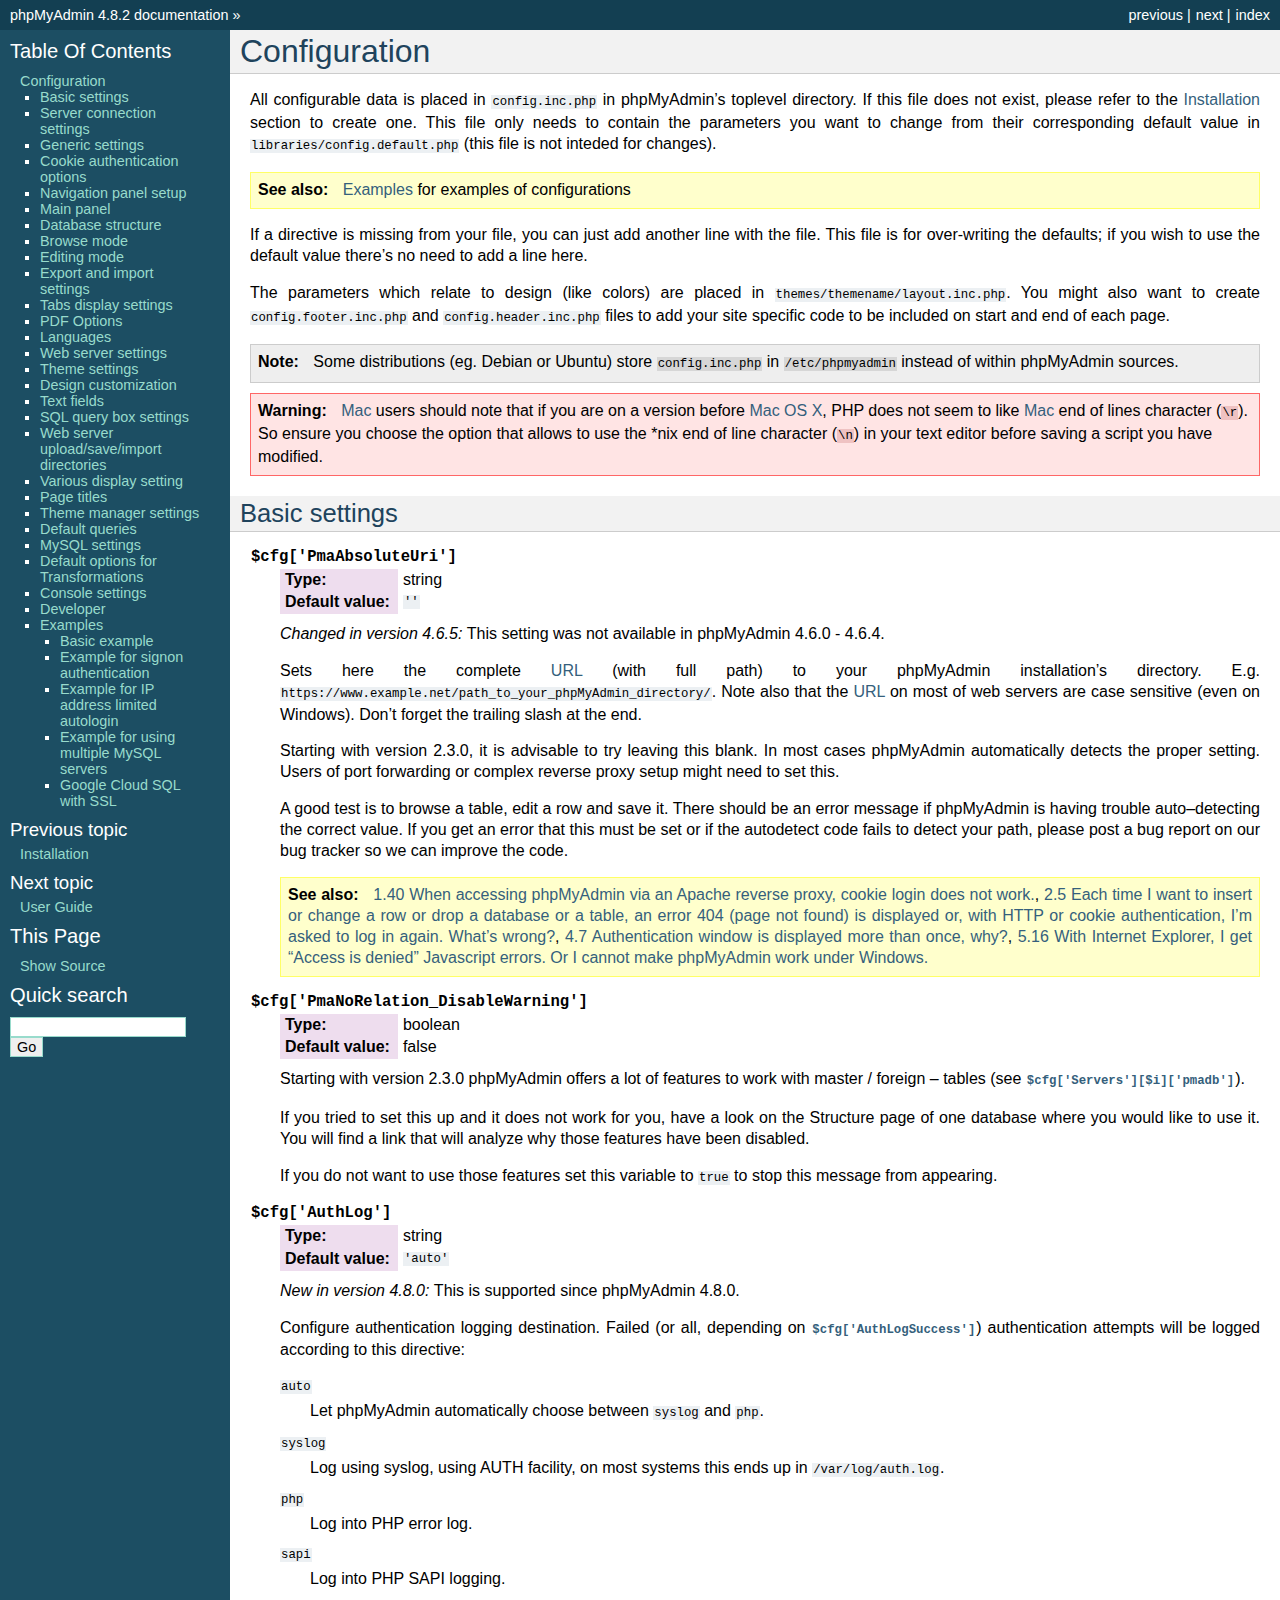
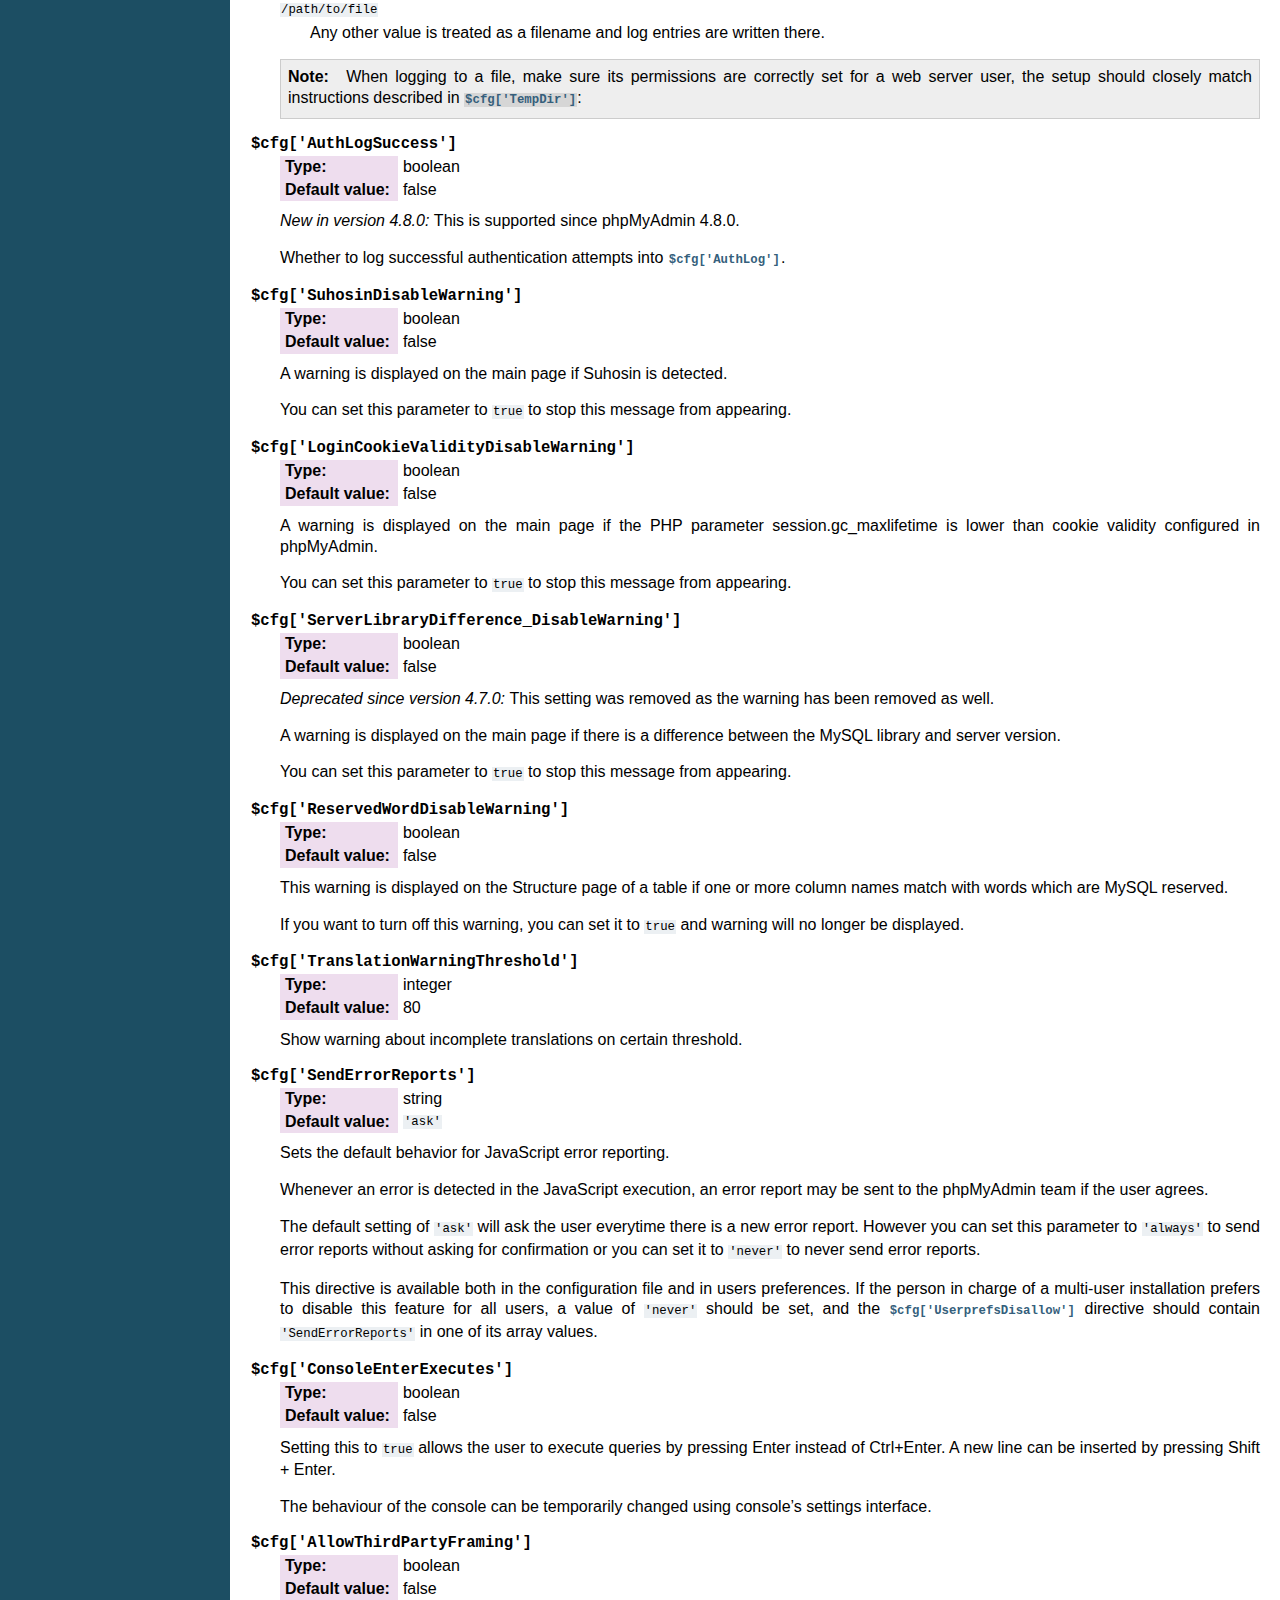
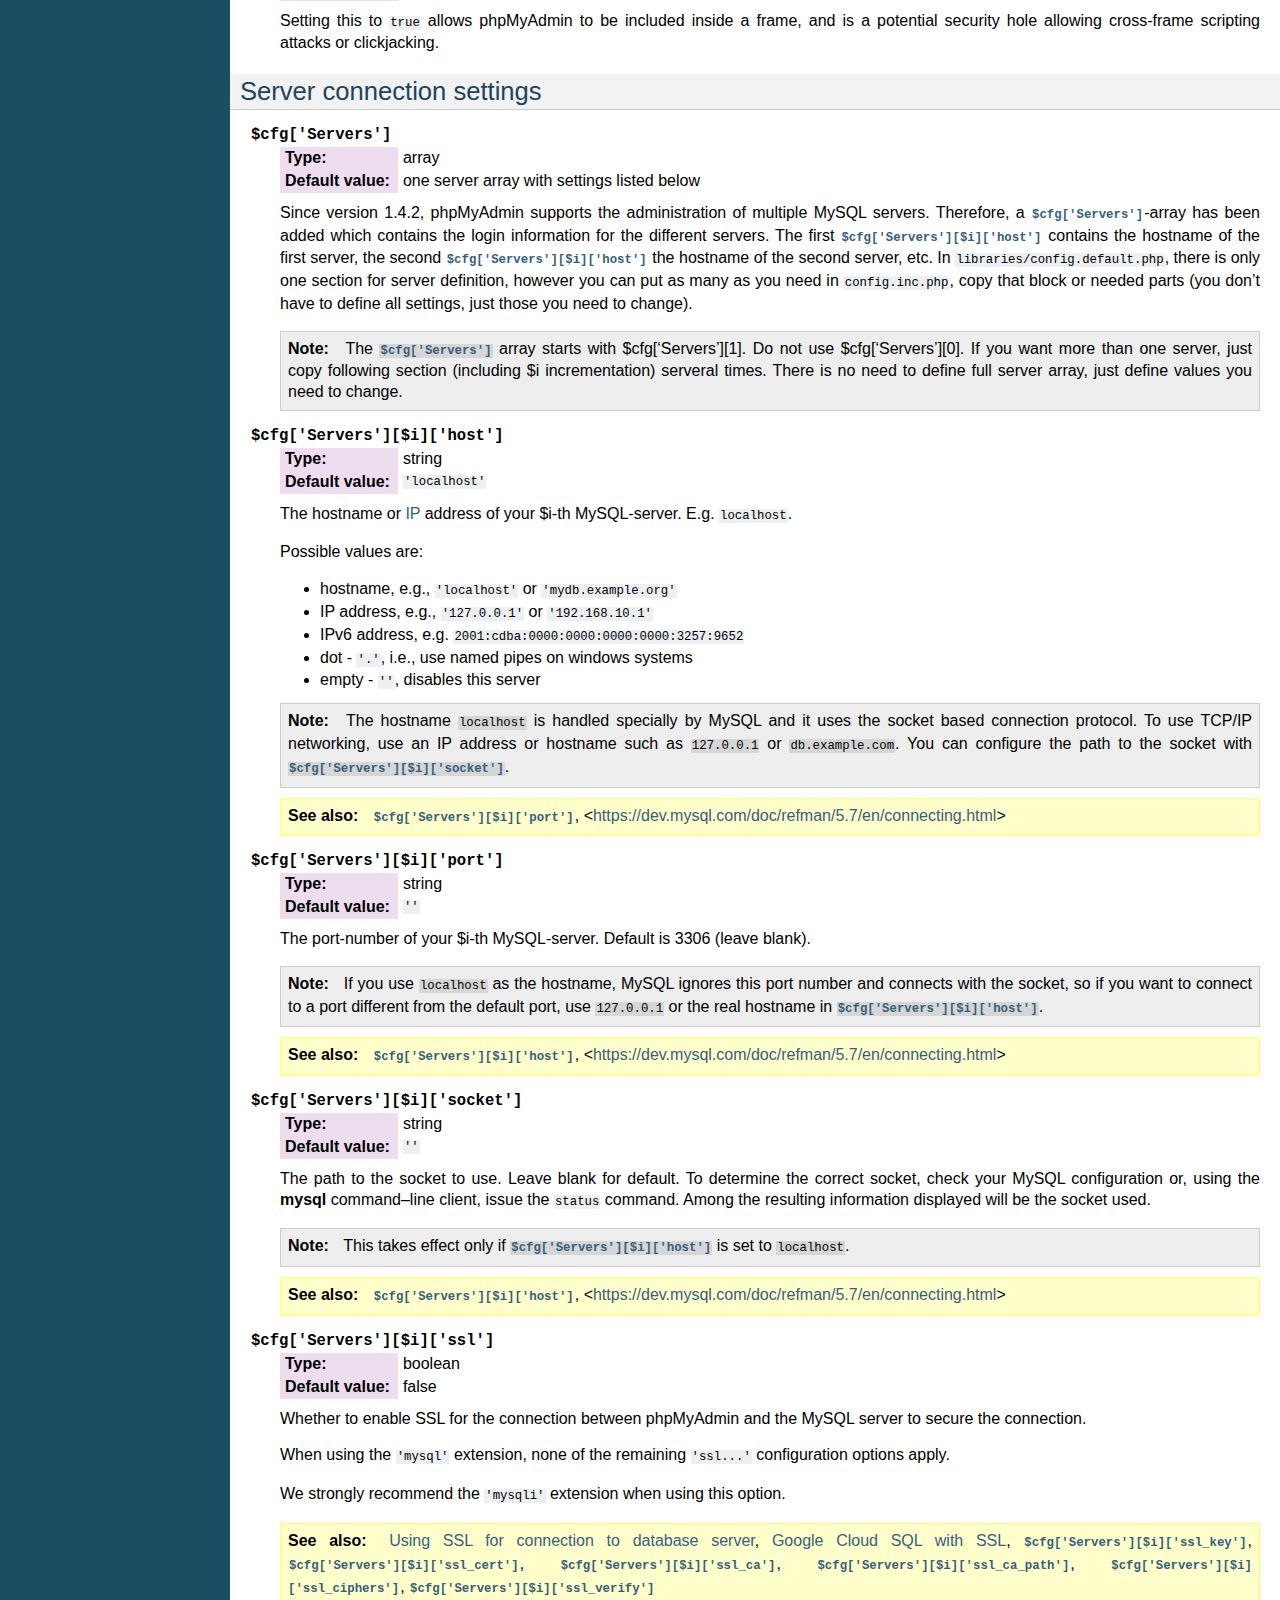
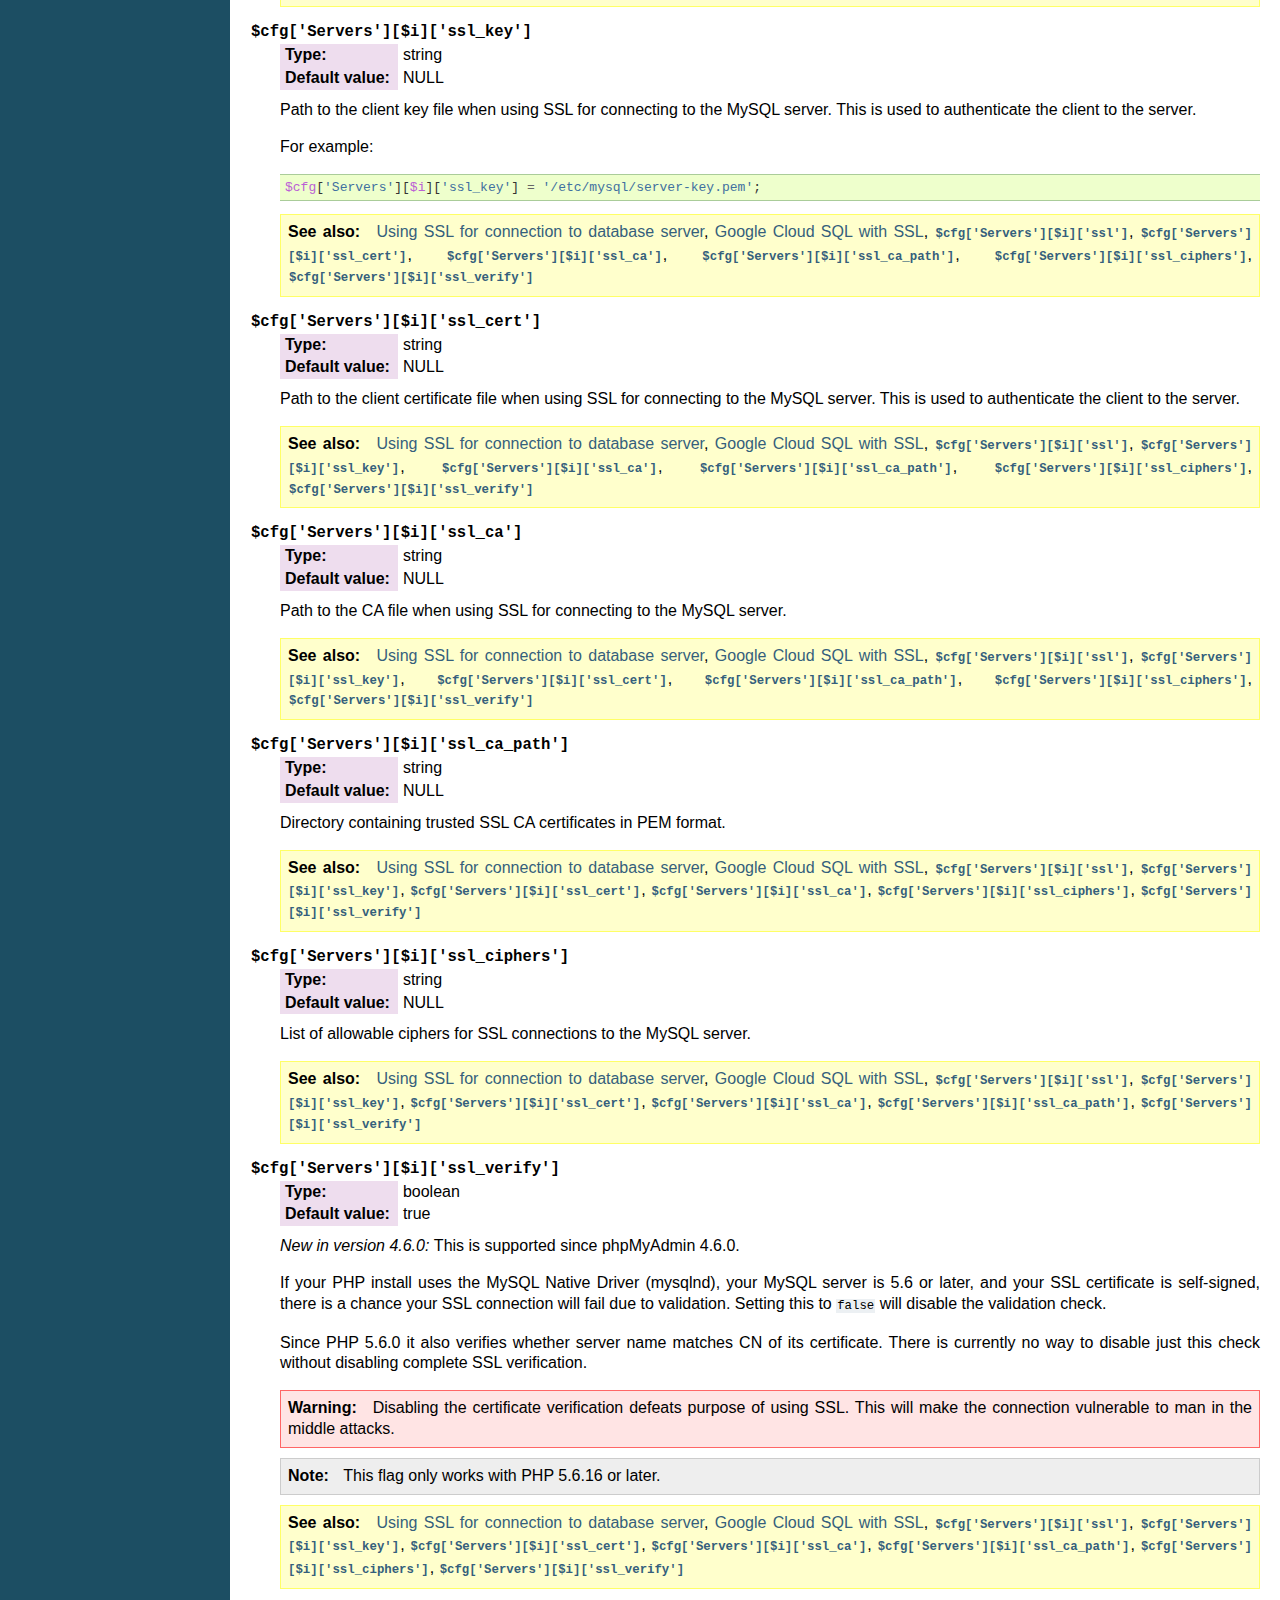
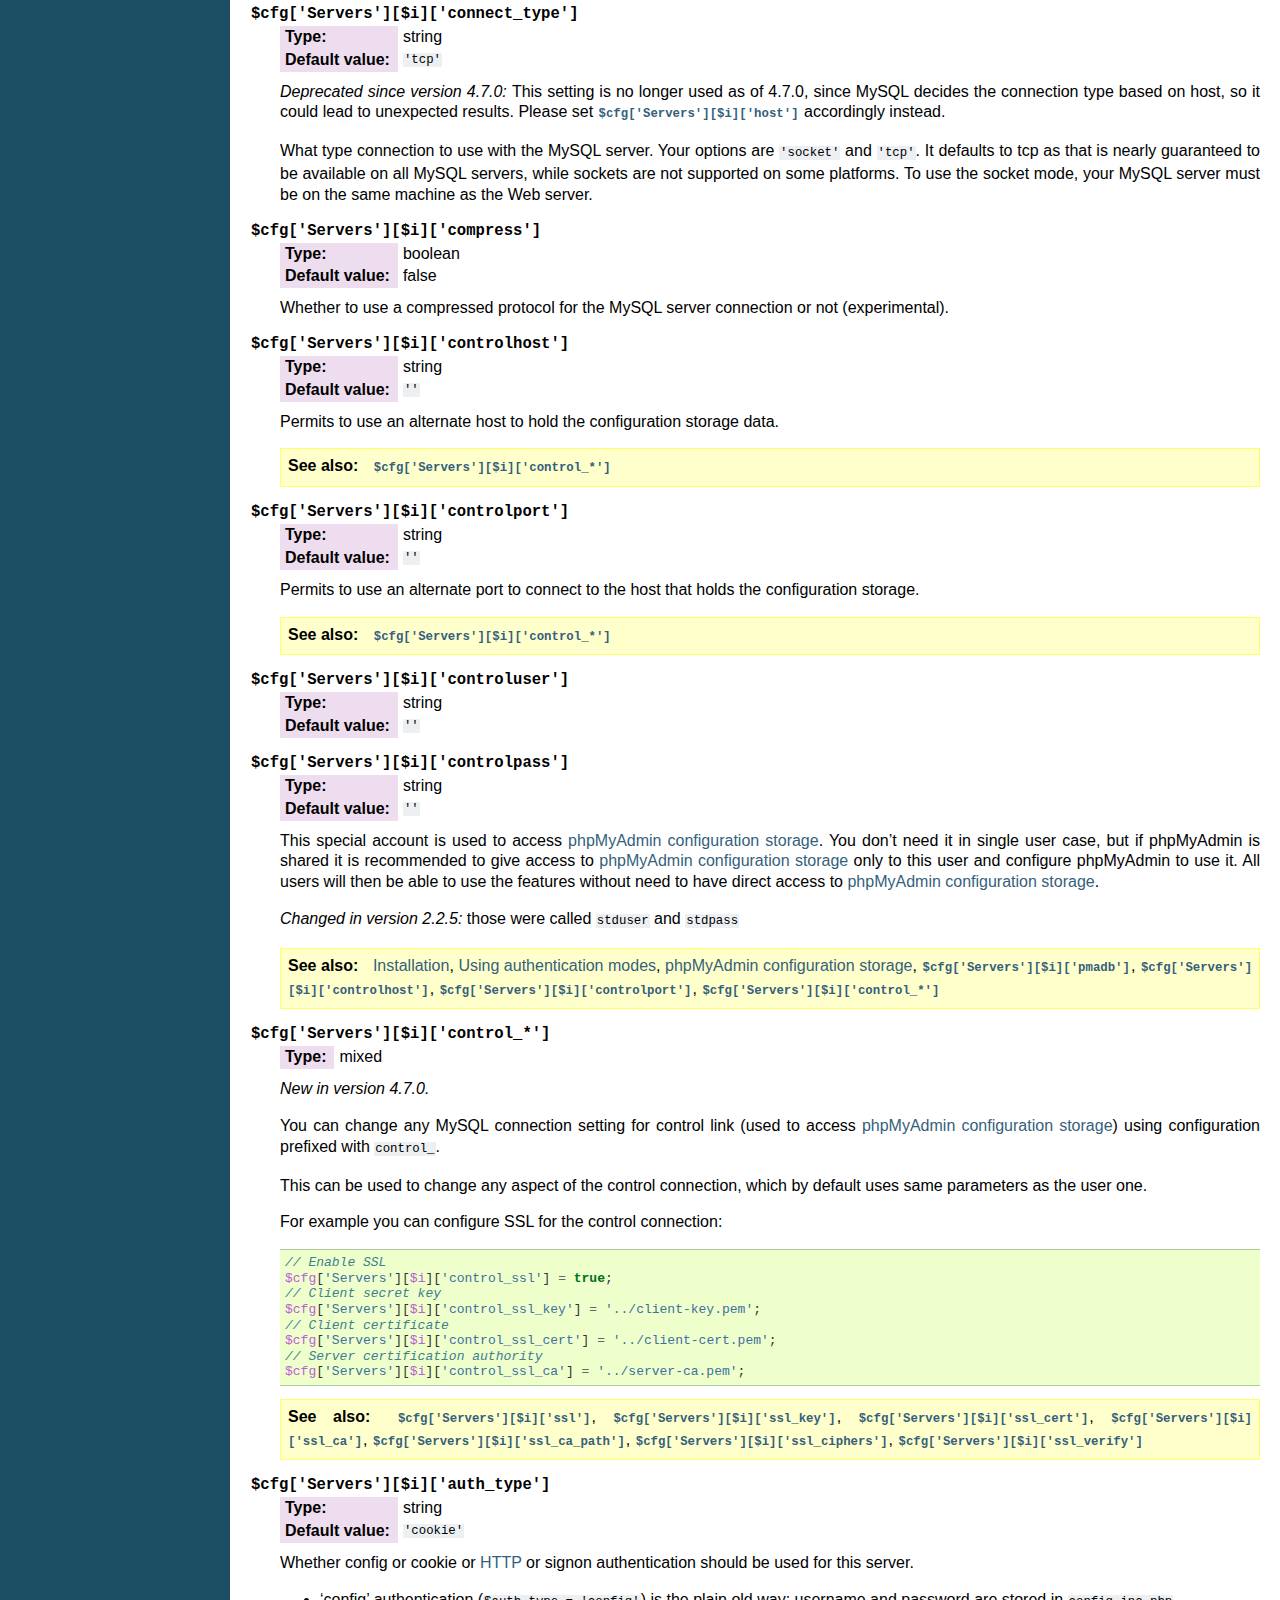
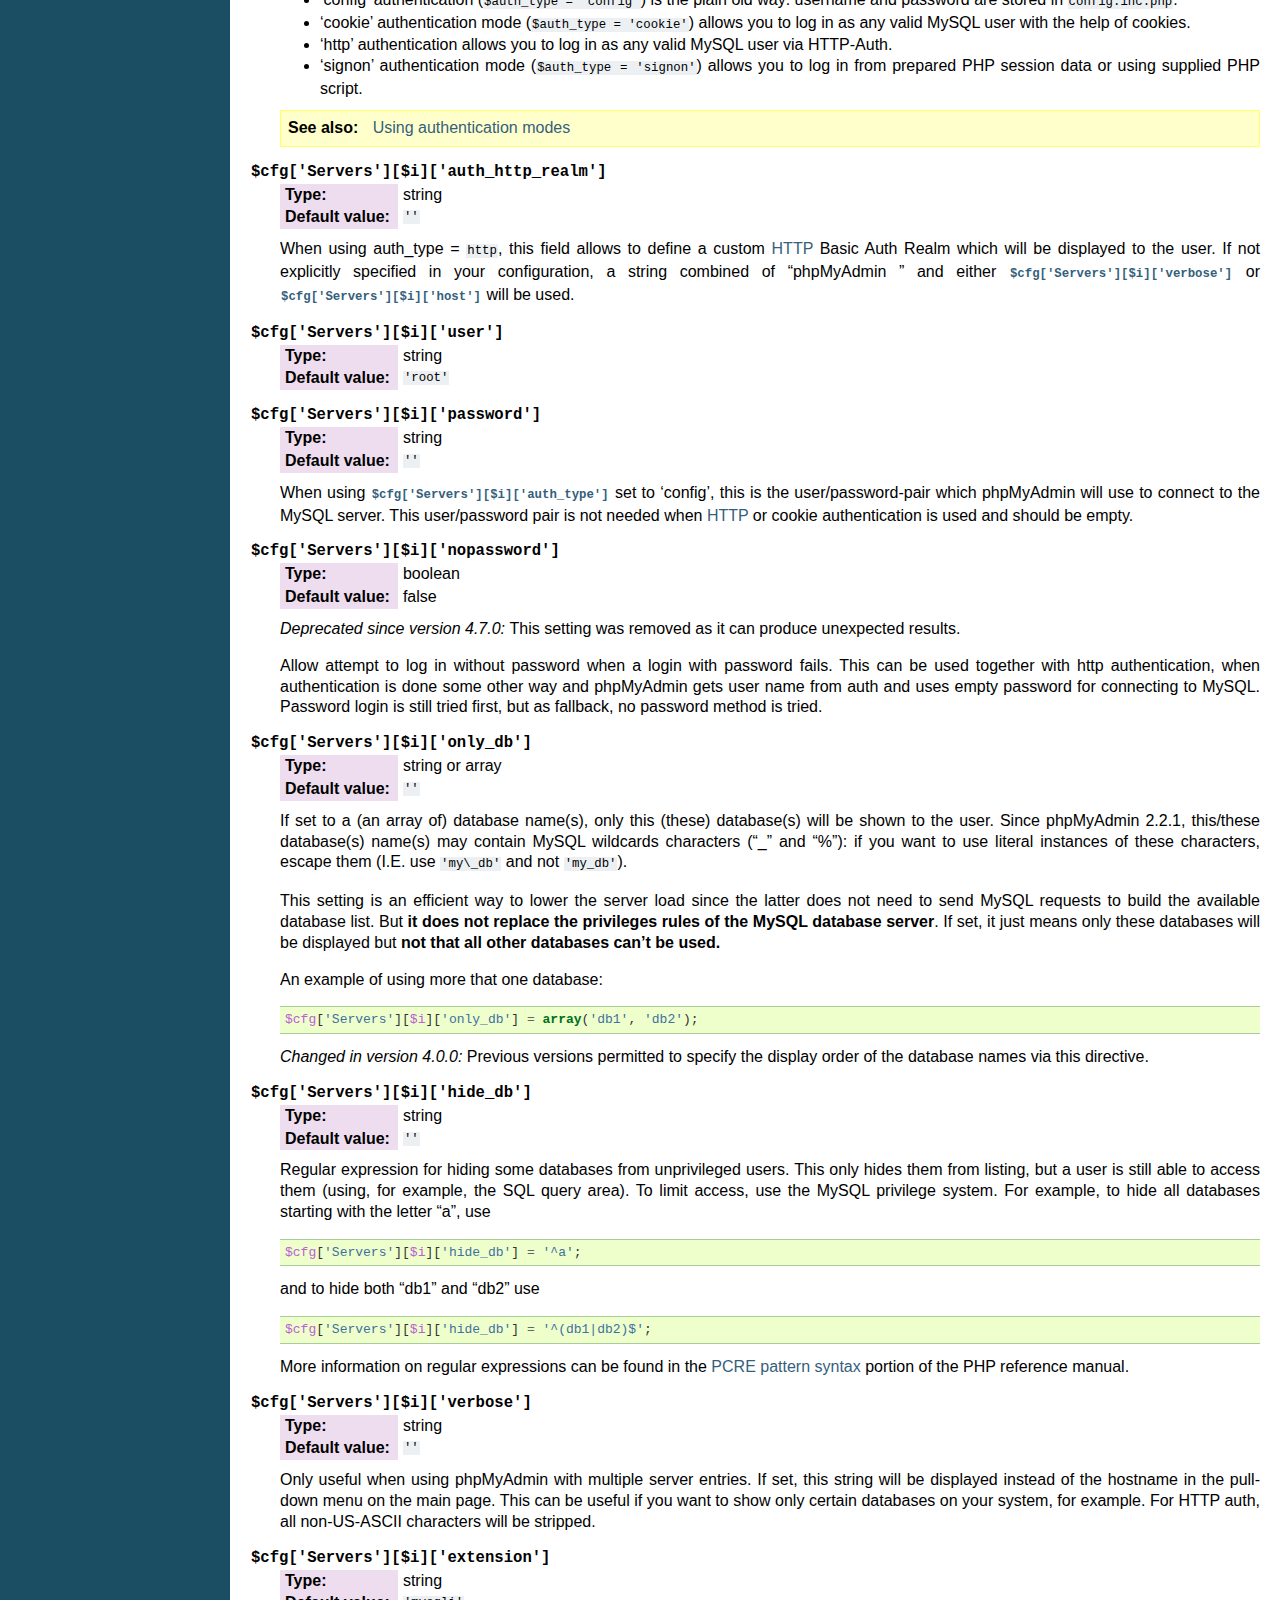
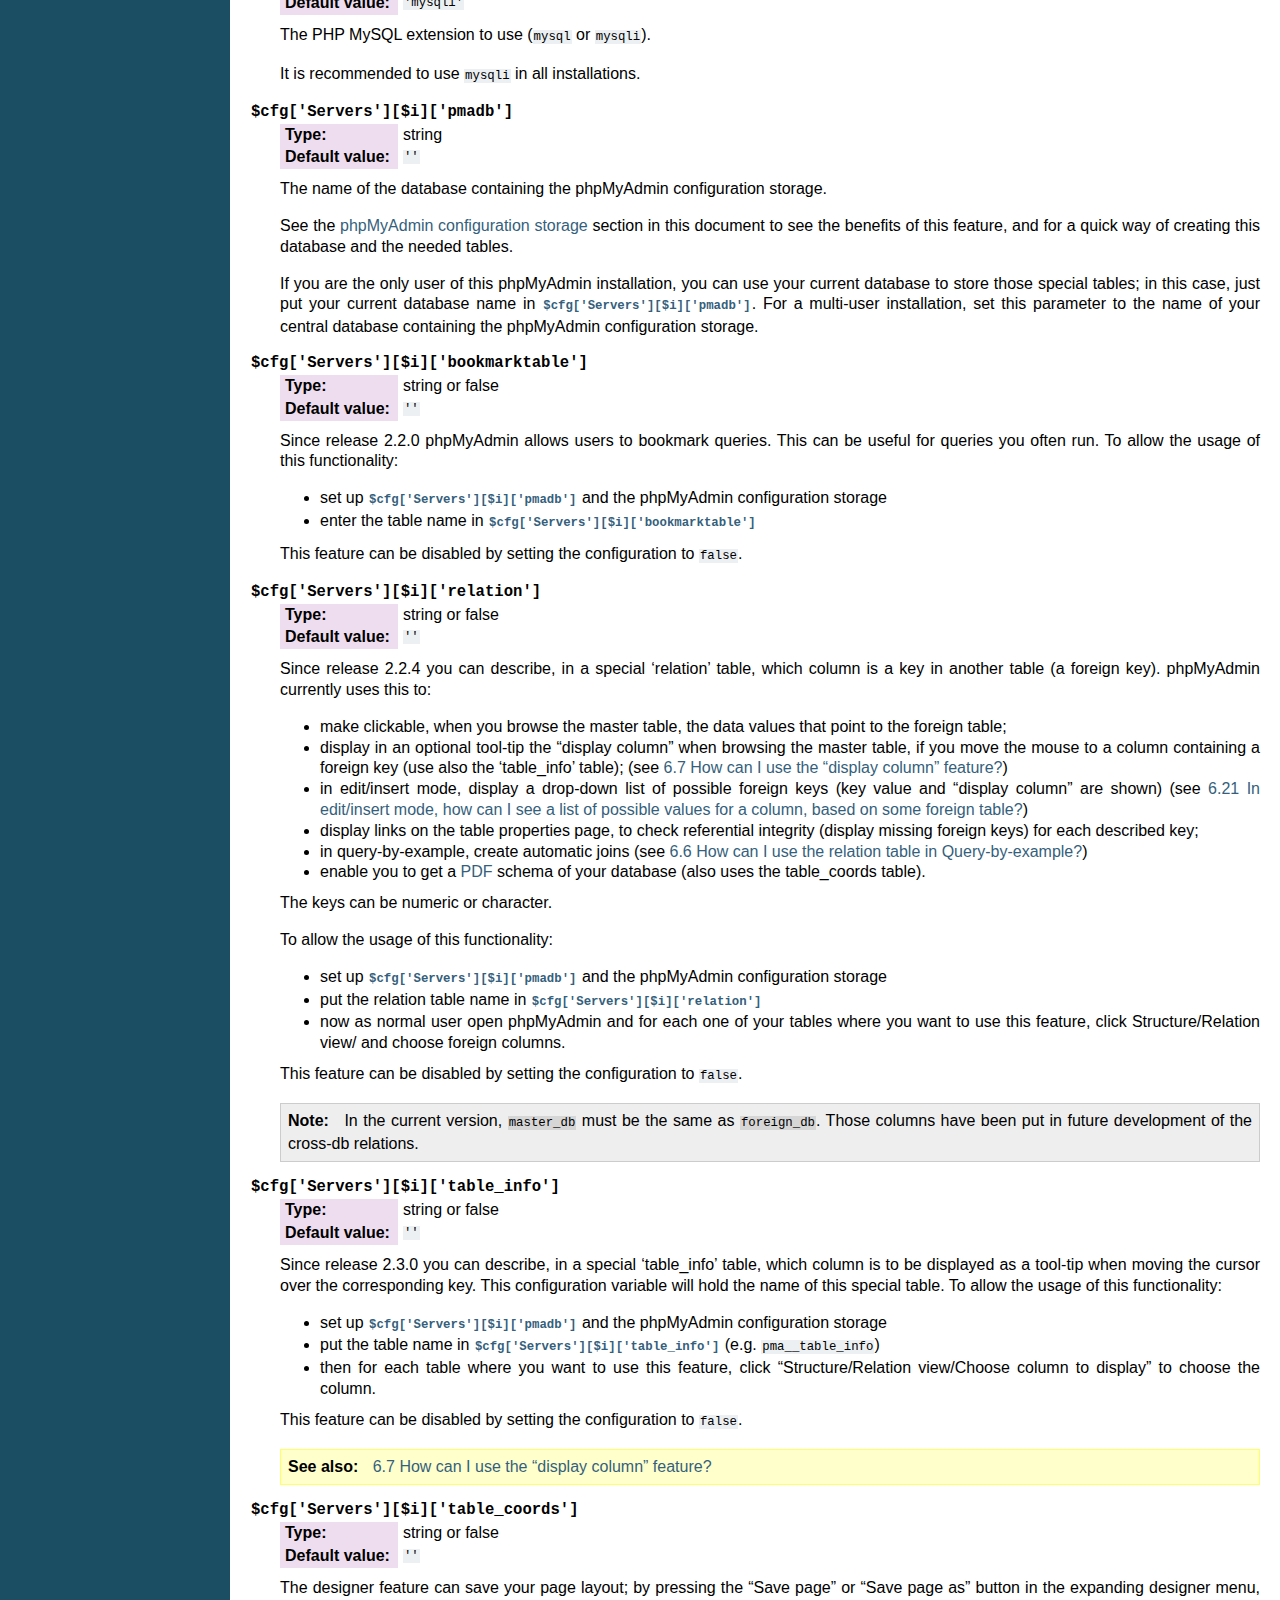
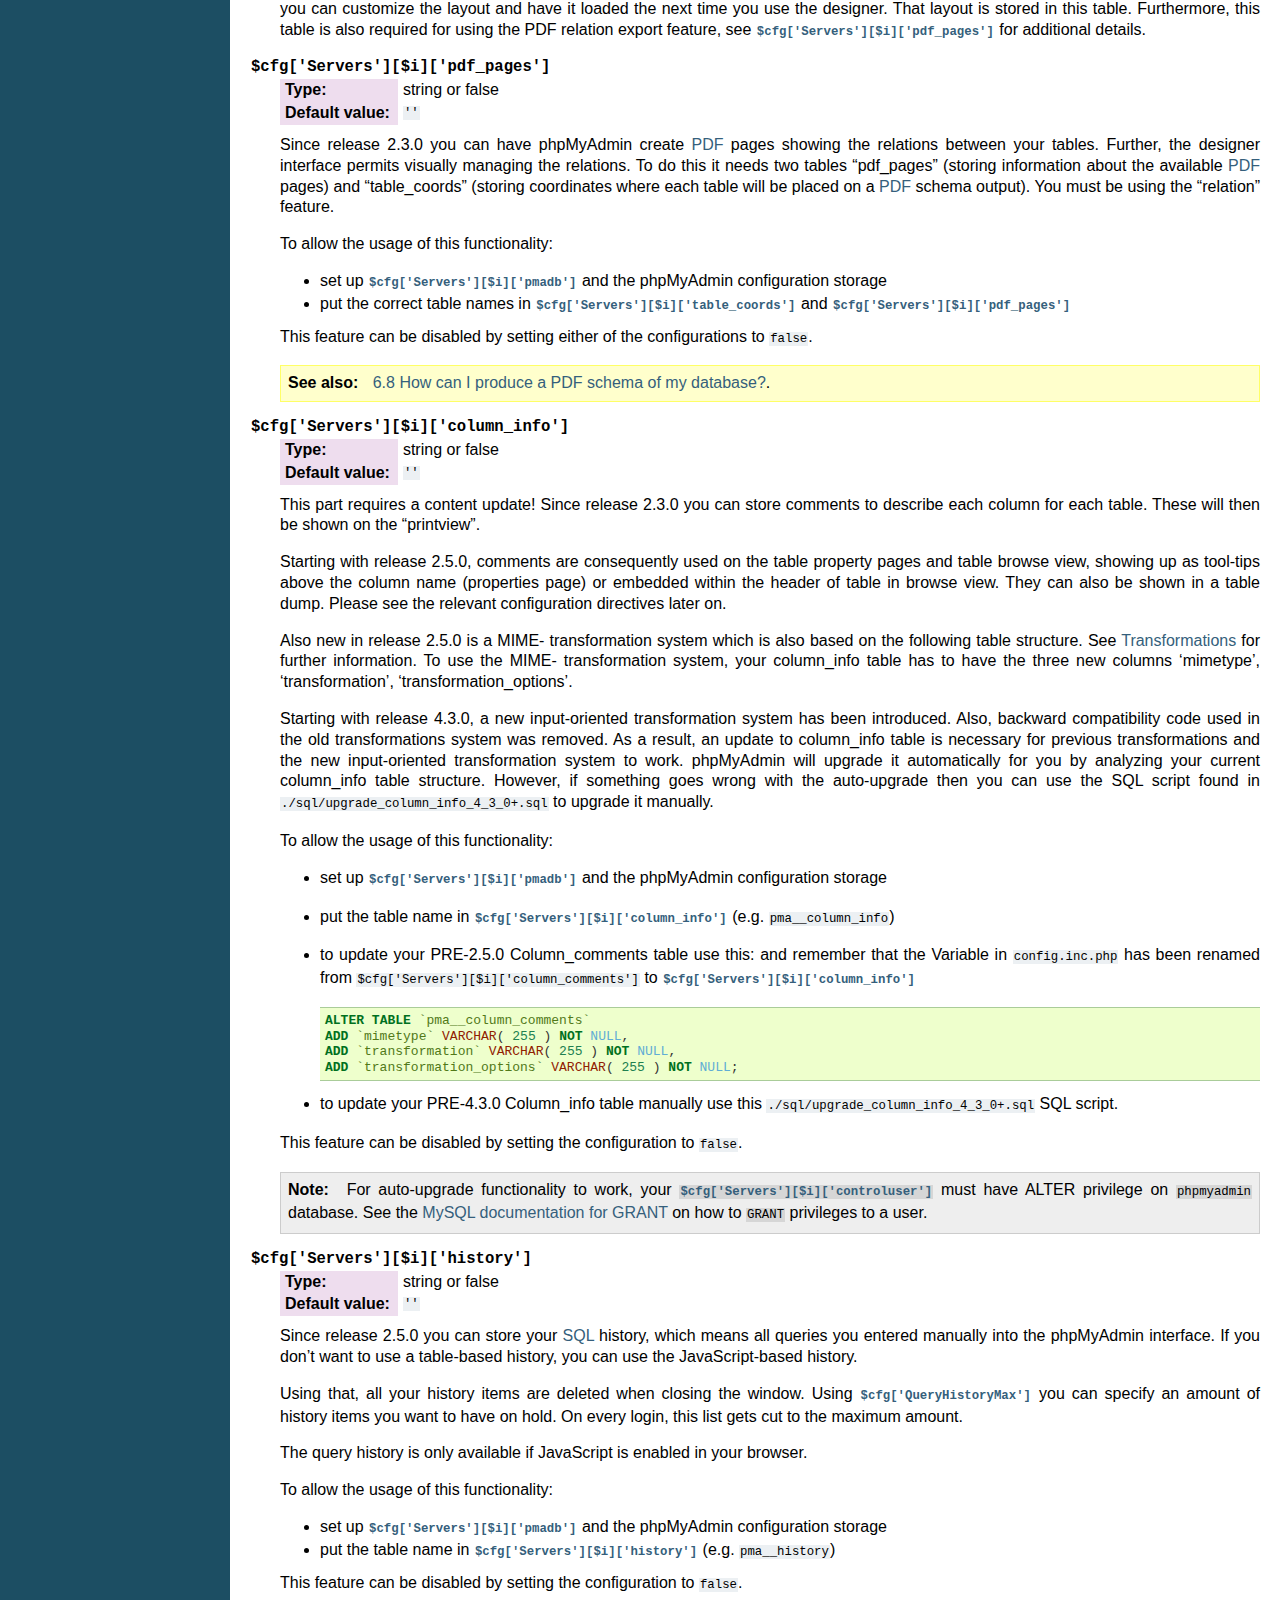
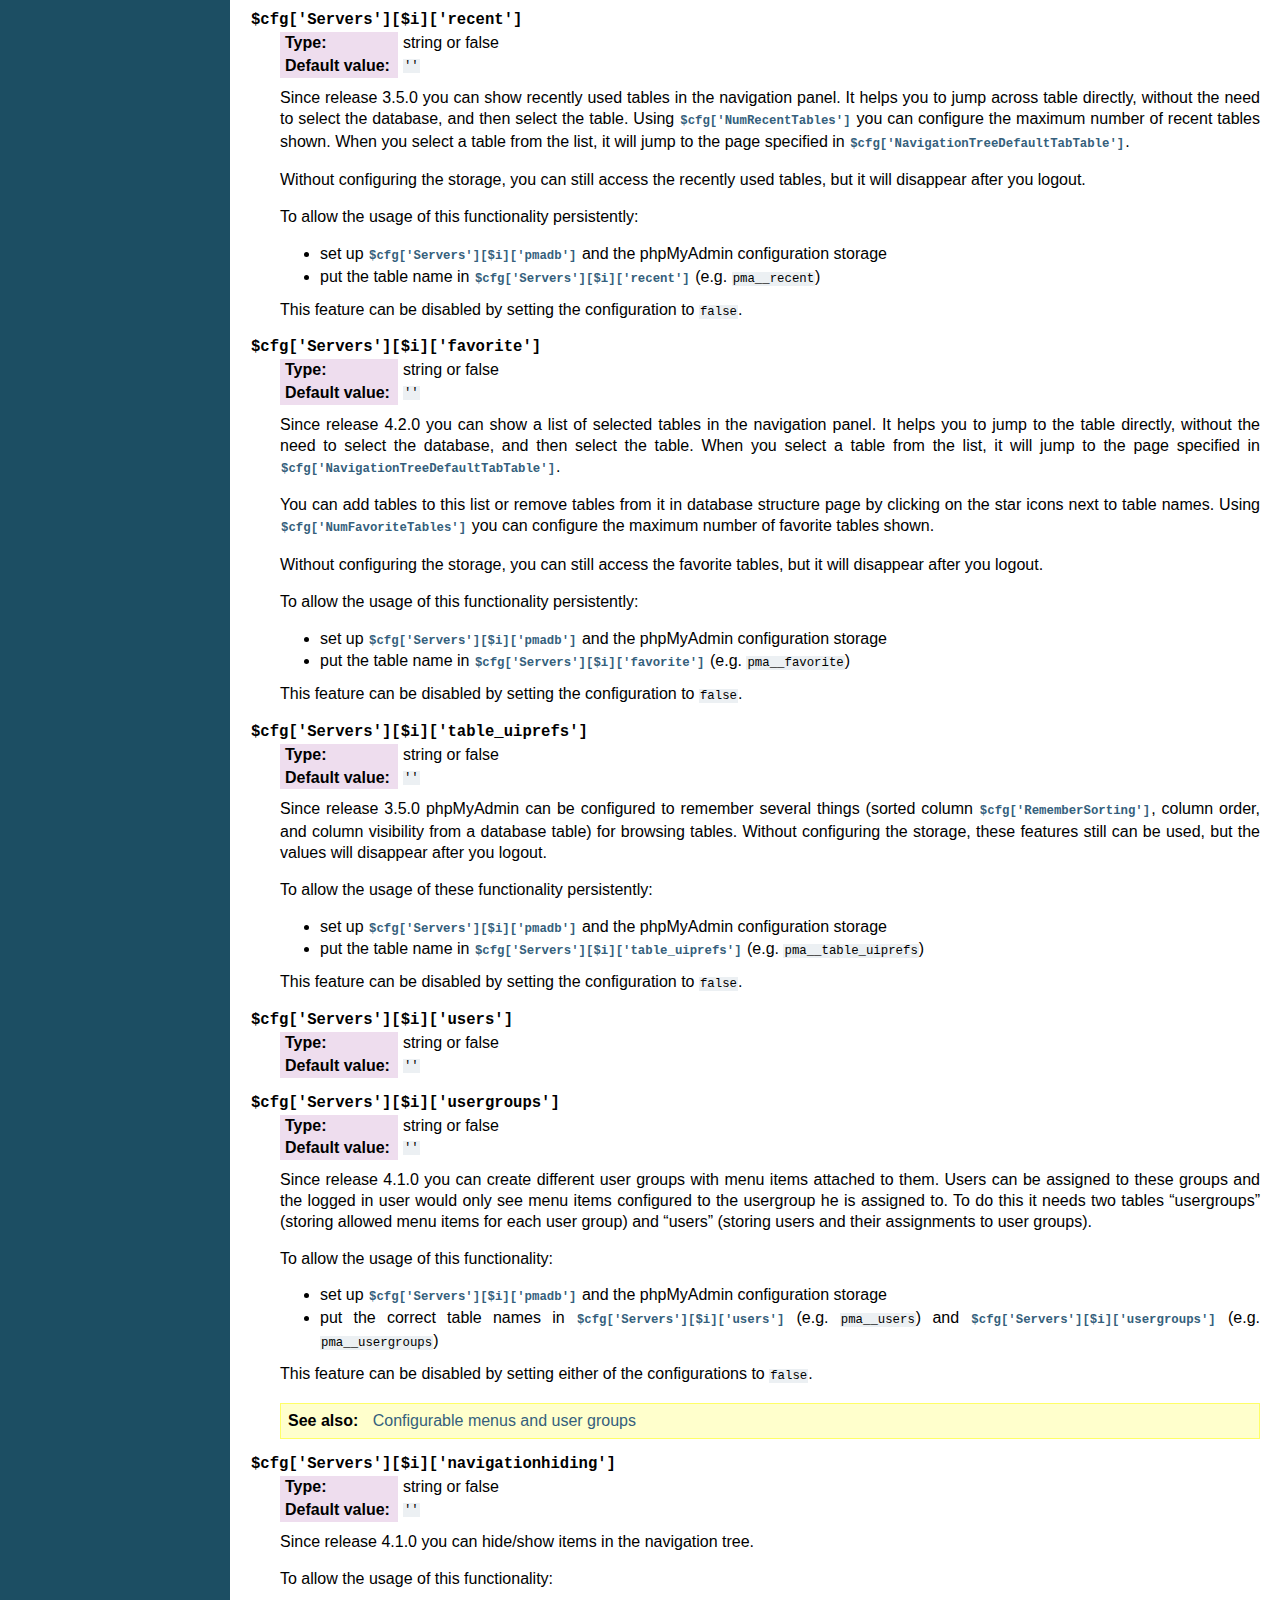
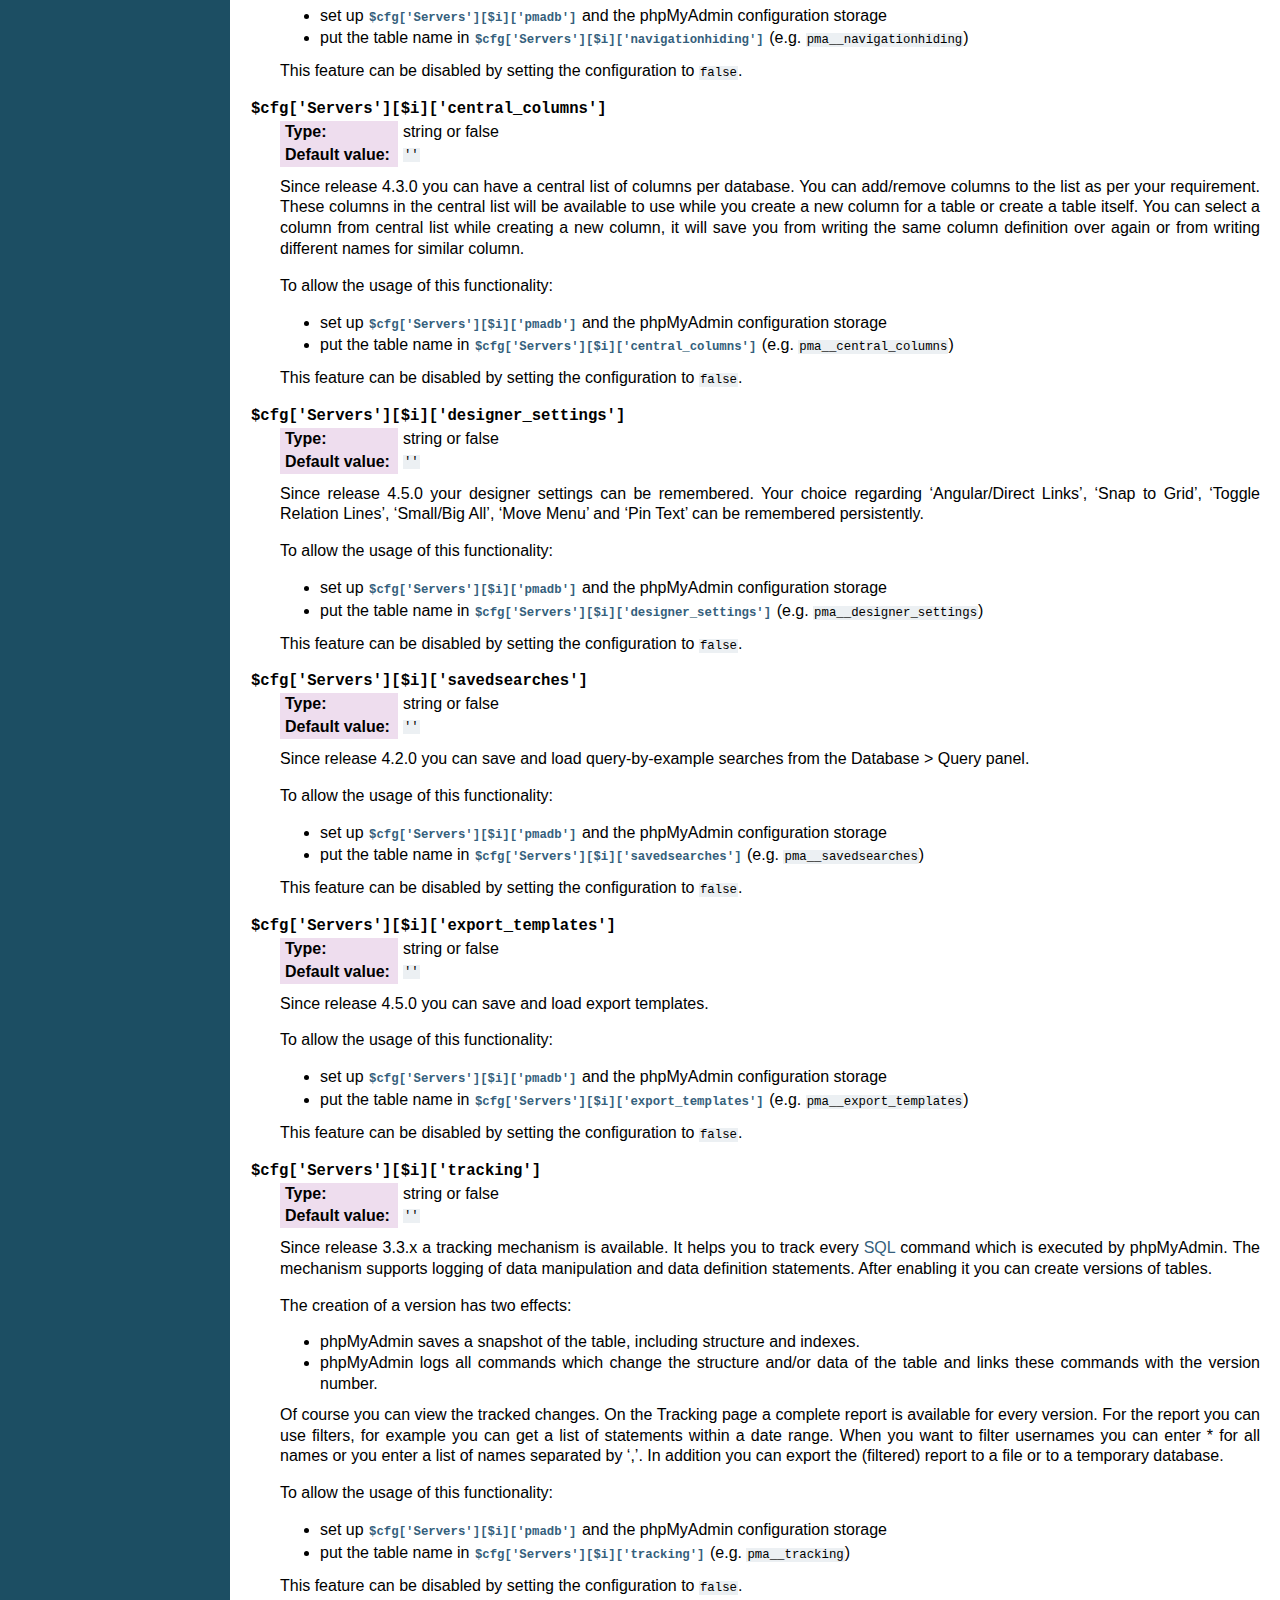
<file: my/doc/html/config.html>
<!DOCTYPE html PUBLIC "-//W3C//DTD XHTML 1.0 Transitional//EN"
  "http://www.w3.org/TR/xhtml1/DTD/xhtml1-transitional.dtd">


<html xmlns="http://www.w3.org/1999/xhtml">
  <head>
    <meta http-equiv="Content-Type" content="text/html; charset=utf-8" />
    
    <title>Configuration &#8212; phpMyAdmin 4.8.2 documentation</title>
    
    <link rel="stylesheet" href="_static/classic.css" type="text/css" />
    <link rel="stylesheet" href="_static/pygments.css" type="text/css" />
    
    <script type="text/javascript">
      var DOCUMENTATION_OPTIONS = {
        URL_ROOT:    './',
        VERSION:     '4.8.2',
        COLLAPSE_INDEX: false,
        FILE_SUFFIX: '.html',
        HAS_SOURCE:  true
      };
    </script>
    <script type="text/javascript" src="_static/jquery.js"></script>
    <script type="text/javascript" src="_static/underscore.js"></script>
    <script type="text/javascript" src="_static/doctools.js"></script>
    <link rel="index" title="Index" href="genindex.html" />
    <link rel="search" title="Search" href="search.html" />
    <link rel="copyright" title="Copyright" href="copyright.html" />
    <link rel="top" title="phpMyAdmin 4.8.2 documentation" href="index.html" />
    <link rel="next" title="User Guide" href="user.html" />
    <link rel="prev" title="Installation" href="setup.html" /> 
  </head>
  <body role="document">
    <div class="related" role="navigation" aria-label="related navigation">
      <h3>Navigation</h3>
      <ul>
        <li class="right" style="margin-right: 10px">
          <a href="genindex.html" title="General Index"
             accesskey="I">index</a></li>
        <li class="right" >
          <a href="user.html" title="User Guide"
             accesskey="N">next</a> |</li>
        <li class="right" >
          <a href="setup.html" title="Installation"
             accesskey="P">previous</a> |</li>
        <li class="nav-item nav-item-0"><a href="index.html">phpMyAdmin 4.8.2 documentation</a> &#187;</li> 
      </ul>
    </div>  

    <div class="document">
      <div class="documentwrapper">
        <div class="bodywrapper">
          <div class="body" role="main">
            
  <div class="section" id="configuration">
<span id="config"></span><span id="index-0"></span><h1>Configuration<a class="headerlink" href="#configuration" title="Permalink to this headline">¶</a></h1>
<p>All configurable data is placed in <code class="file docutils literal"><span class="pre">config.inc.php</span></code> in phpMyAdmin&#8217;s
toplevel directory.  If this file does not exist, please refer to the
<a class="reference internal" href="setup.html#setup"><span class="std std-ref">Installation</span></a> section to create one. This file only needs to contain the
parameters you want to change from their corresponding default value in
<code class="file docutils literal"><span class="pre">libraries/config.default.php</span></code> (this file is not inteded for changes).</p>
<div class="admonition seealso">
<p class="first admonition-title">See also</p>
<p class="last"><a class="reference internal" href="#config-examples"><span class="std std-ref">Examples</span></a> for examples of configurations</p>
</div>
<p>If a directive is missing from your file, you can just add another line with
the file. This file is for over-writing the defaults; if you wish to use the
default value there&#8217;s no need to add a line here.</p>
<p>The parameters which relate to design (like colors) are placed in
<code class="file docutils literal"><span class="pre">themes/themename/layout.inc.php</span></code>. You might also want to create
<code class="file docutils literal"><span class="pre">config.footer.inc.php</span></code> and <code class="file docutils literal"><span class="pre">config.header.inc.php</span></code> files to add
your site specific code to be included on start and end of each page.</p>
<div class="admonition note">
<p class="first admonition-title">Note</p>
<p class="last">Some distributions (eg. Debian or Ubuntu) store <code class="file docutils literal"><span class="pre">config.inc.php</span></code> in
<code class="docutils literal"><span class="pre">/etc/phpmyadmin</span></code> instead of within phpMyAdmin sources.</p>
</div>
<div class="admonition warning">
<p class="first admonition-title">Warning</p>
<p class="last"><a class="reference internal" href="glossary.html#term-mac"><span class="xref std std-term">Mac</span></a> users should note that if you are on a version before
<a class="reference internal" href="glossary.html#term-mac-os-x"><span class="xref std std-term">Mac OS X</span></a>, PHP does not seem to
like <a class="reference internal" href="glossary.html#term-mac"><span class="xref std std-term">Mac</span></a> end of lines character (<code class="docutils literal"><span class="pre">\r</span></code>). So
ensure you choose the option that allows to use the *nix end of line
character (<code class="docutils literal"><span class="pre">\n</span></code>) in your text editor before saving a script you have
modified.</p>
</div>
<div class="section" id="basic-settings">
<h2>Basic settings<a class="headerlink" href="#basic-settings" title="Permalink to this headline">¶</a></h2>
<dl class="option">
<dt id="cfg_PmaAbsoluteUri">
<code class="descname">$cfg['PmaAbsoluteUri']</code><a class="headerlink" href="#cfg_PmaAbsoluteUri" title="Permalink to this definition">¶</a></dt>
<dd><table class="docutils field-list" frame="void" rules="none">
<col class="field-name" />
<col class="field-body" />
<tbody valign="top">
<tr class="field-odd field"><th class="field-name">Type:</th><td class="field-body">string</td>
</tr>
<tr class="field-even field"><th class="field-name">Default value:</th><td class="field-body"><code class="docutils literal"><span class="pre">''</span></code></td>
</tr>
</tbody>
</table>
<div class="versionchanged">
<p><span class="versionmodified">Changed in version 4.6.5: </span>This setting was not available in phpMyAdmin 4.6.0 - 4.6.4.</p>
</div>
<p>Sets here the complete <a class="reference internal" href="glossary.html#term-url"><span class="xref std std-term">URL</span></a> (with full path) to your phpMyAdmin
installation&#8217;s directory. E.g.
<code class="docutils literal"><span class="pre">https://www.example.net/path_to_your_phpMyAdmin_directory/</span></code>.  Note also
that the <a class="reference internal" href="glossary.html#term-url"><span class="xref std std-term">URL</span></a> on most of web servers are case sensitive (even on
Windows). Don’t forget the trailing slash at the end.</p>
<p>Starting with version 2.3.0, it is advisable to try leaving this blank. In
most cases phpMyAdmin automatically detects the proper setting. Users of
port forwarding or complex reverse proxy setup might need to set this.</p>
<p>A good test is to browse a table, edit a row and save it. There should be
an error message if phpMyAdmin is having trouble auto–detecting the correct
value. If you get an error that this must be set or if the autodetect code
fails to detect your path, please post a bug report on our bug tracker so
we can improve the code.</p>
<div class="admonition seealso">
<p class="first admonition-title">See also</p>
<p class="last"><a class="reference internal" href="faq.html#faq1-40"><span class="std std-ref">1.40 When accessing phpMyAdmin via an Apache reverse proxy, cookie login does not work.</span></a>, <a class="reference internal" href="faq.html#faq2-5"><span class="std std-ref">2.5 Each time I want to insert or change a row or drop a database or a table, an error 404 (page not found) is displayed or, with HTTP or cookie authentication, I&#8217;m asked to log in again. What&#8217;s wrong?</span></a>, <a class="reference internal" href="faq.html#faq4-7"><span class="std std-ref">4.7 Authentication window is displayed more than once, why?</span></a>, <a class="reference internal" href="faq.html#faq5-16"><span class="std std-ref">5.16 With Internet Explorer, I get &#8220;Access is denied&#8221; Javascript errors. Or I cannot make phpMyAdmin work under Windows.</span></a></p>
</div>
</dd></dl>

<dl class="option">
<dt id="cfg_PmaNoRelation_DisableWarning">
<code class="descname">$cfg['PmaNoRelation_DisableWarning']</code><a class="headerlink" href="#cfg_PmaNoRelation_DisableWarning" title="Permalink to this definition">¶</a></dt>
<dd><table class="docutils field-list" frame="void" rules="none">
<col class="field-name" />
<col class="field-body" />
<tbody valign="top">
<tr class="field-odd field"><th class="field-name">Type:</th><td class="field-body">boolean</td>
</tr>
<tr class="field-even field"><th class="field-name">Default value:</th><td class="field-body">false</td>
</tr>
</tbody>
</table>
<p>Starting with version 2.3.0 phpMyAdmin offers a lot of features to
work with master / foreign – tables (see <span class="target" id="index-1"></span><a class="reference internal" href="#cfg_Servers_pmadb"><code class="xref config config-option docutils literal"><span class="pre">$cfg['Servers'][$i]['pmadb']</span></code></a>).</p>
<p>If you tried to set this
up and it does not work for you, have a look on the <span class="guilabel">Structure</span> page
of one database where you would like to use it. You will find a link
that will analyze why those features have been disabled.</p>
<p>If you do not want to use those features set this variable to <code class="docutils literal"><span class="pre">true</span></code> to
stop this message from appearing.</p>
</dd></dl>

<dl class="option">
<dt id="cfg_AuthLog">
<code class="descname">$cfg['AuthLog']</code><a class="headerlink" href="#cfg_AuthLog" title="Permalink to this definition">¶</a></dt>
<dd><table class="docutils field-list" frame="void" rules="none">
<col class="field-name" />
<col class="field-body" />
<tbody valign="top">
<tr class="field-odd field"><th class="field-name">Type:</th><td class="field-body">string</td>
</tr>
<tr class="field-even field"><th class="field-name">Default value:</th><td class="field-body"><code class="docutils literal"><span class="pre">'auto'</span></code></td>
</tr>
</tbody>
</table>
<div class="versionadded">
<p><span class="versionmodified">New in version 4.8.0: </span>This is supported since phpMyAdmin 4.8.0.</p>
</div>
<p>Configure authentication logging destination. Failed (or all, depending on
<span class="target" id="index-2"></span><a class="reference internal" href="#cfg_AuthLogSuccess"><code class="xref config config-option docutils literal"><span class="pre">$cfg['AuthLogSuccess']</span></code></a>) authentication attempts will be
logged according to this directive:</p>
<dl class="docutils">
<dt><code class="docutils literal"><span class="pre">auto</span></code></dt>
<dd>Let phpMyAdmin automatically choose between <code class="docutils literal"><span class="pre">syslog</span></code> and <code class="docutils literal"><span class="pre">php</span></code>.</dd>
<dt><code class="docutils literal"><span class="pre">syslog</span></code></dt>
<dd>Log using syslog, using AUTH facility, on most systems this ends up
in <code class="file docutils literal"><span class="pre">/var/log/auth.log</span></code>.</dd>
<dt><code class="docutils literal"><span class="pre">php</span></code></dt>
<dd>Log into PHP error log.</dd>
<dt><code class="docutils literal"><span class="pre">sapi</span></code></dt>
<dd>Log into PHP SAPI logging.</dd>
<dt><code class="docutils literal"><span class="pre">/path/to/file</span></code></dt>
<dd>Any other value is treated as a filename and log entries are written there.</dd>
</dl>
<div class="admonition note">
<p class="first admonition-title">Note</p>
<p class="last">When logging to a file, make sure its permissions are correctly set
for a web server user, the setup should closely match instructions
described in <span class="target" id="index-3"></span><a class="reference internal" href="#cfg_TempDir"><code class="xref config config-option docutils literal"><span class="pre">$cfg['TempDir']</span></code></a>:</p>
</div>
</dd></dl>

<dl class="option">
<dt id="cfg_AuthLogSuccess">
<code class="descname">$cfg['AuthLogSuccess']</code><a class="headerlink" href="#cfg_AuthLogSuccess" title="Permalink to this definition">¶</a></dt>
<dd><table class="docutils field-list" frame="void" rules="none">
<col class="field-name" />
<col class="field-body" />
<tbody valign="top">
<tr class="field-odd field"><th class="field-name">Type:</th><td class="field-body">boolean</td>
</tr>
<tr class="field-even field"><th class="field-name">Default value:</th><td class="field-body">false</td>
</tr>
</tbody>
</table>
<div class="versionadded">
<p><span class="versionmodified">New in version 4.8.0: </span>This is supported since phpMyAdmin 4.8.0.</p>
</div>
<p>Whether to log successful authentication attempts into
<span class="target" id="index-4"></span><a class="reference internal" href="#cfg_AuthLog"><code class="xref config config-option docutils literal"><span class="pre">$cfg['AuthLog']</span></code></a>.</p>
</dd></dl>

<dl class="option">
<dt id="cfg_SuhosinDisableWarning">
<code class="descname">$cfg['SuhosinDisableWarning']</code><a class="headerlink" href="#cfg_SuhosinDisableWarning" title="Permalink to this definition">¶</a></dt>
<dd><table class="docutils field-list" frame="void" rules="none">
<col class="field-name" />
<col class="field-body" />
<tbody valign="top">
<tr class="field-odd field"><th class="field-name">Type:</th><td class="field-body">boolean</td>
</tr>
<tr class="field-even field"><th class="field-name">Default value:</th><td class="field-body">false</td>
</tr>
</tbody>
</table>
<p>A warning is displayed on the main page if Suhosin is detected.</p>
<p>You can set this parameter to <code class="docutils literal"><span class="pre">true</span></code> to stop this message from appearing.</p>
</dd></dl>

<dl class="option">
<dt id="cfg_LoginCookieValidityDisableWarning">
<code class="descname">$cfg['LoginCookieValidityDisableWarning']</code><a class="headerlink" href="#cfg_LoginCookieValidityDisableWarning" title="Permalink to this definition">¶</a></dt>
<dd><table class="docutils field-list" frame="void" rules="none">
<col class="field-name" />
<col class="field-body" />
<tbody valign="top">
<tr class="field-odd field"><th class="field-name">Type:</th><td class="field-body">boolean</td>
</tr>
<tr class="field-even field"><th class="field-name">Default value:</th><td class="field-body">false</td>
</tr>
</tbody>
</table>
<p>A warning is displayed on the main page if the PHP parameter
session.gc_maxlifetime is lower than cookie validity configured in phpMyAdmin.</p>
<p>You can set this parameter to <code class="docutils literal"><span class="pre">true</span></code> to stop this message from appearing.</p>
</dd></dl>

<dl class="option">
<dt id="cfg_ServerLibraryDifference_DisableWarning">
<code class="descname">$cfg['ServerLibraryDifference_DisableWarning']</code><a class="headerlink" href="#cfg_ServerLibraryDifference_DisableWarning" title="Permalink to this definition">¶</a></dt>
<dd><table class="docutils field-list" frame="void" rules="none">
<col class="field-name" />
<col class="field-body" />
<tbody valign="top">
<tr class="field-odd field"><th class="field-name">Type:</th><td class="field-body">boolean</td>
</tr>
<tr class="field-even field"><th class="field-name">Default value:</th><td class="field-body">false</td>
</tr>
</tbody>
</table>
<div class="deprecated">
<p><span class="versionmodified">Deprecated since version 4.7.0: </span>This setting was removed as the warning has been removed as well.</p>
</div>
<p>A warning is displayed on the main page if there is a difference
between the MySQL library and server version.</p>
<p>You can set this parameter to <code class="docutils literal"><span class="pre">true</span></code> to stop this message from appearing.</p>
</dd></dl>

<dl class="option">
<dt id="cfg_ReservedWordDisableWarning">
<code class="descname">$cfg['ReservedWordDisableWarning']</code><a class="headerlink" href="#cfg_ReservedWordDisableWarning" title="Permalink to this definition">¶</a></dt>
<dd><table class="docutils field-list" frame="void" rules="none">
<col class="field-name" />
<col class="field-body" />
<tbody valign="top">
<tr class="field-odd field"><th class="field-name">Type:</th><td class="field-body">boolean</td>
</tr>
<tr class="field-even field"><th class="field-name">Default value:</th><td class="field-body">false</td>
</tr>
</tbody>
</table>
<p>This warning is displayed on the Structure page of a table if one or more
column names match with words which are MySQL reserved.</p>
<p>If you want to turn off this warning, you can set it to <code class="docutils literal"><span class="pre">true</span></code> and
warning will no longer be displayed.</p>
</dd></dl>

<dl class="option">
<dt id="cfg_TranslationWarningThreshold">
<code class="descname">$cfg['TranslationWarningThreshold']</code><a class="headerlink" href="#cfg_TranslationWarningThreshold" title="Permalink to this definition">¶</a></dt>
<dd><table class="docutils field-list" frame="void" rules="none">
<col class="field-name" />
<col class="field-body" />
<tbody valign="top">
<tr class="field-odd field"><th class="field-name">Type:</th><td class="field-body">integer</td>
</tr>
<tr class="field-even field"><th class="field-name">Default value:</th><td class="field-body">80</td>
</tr>
</tbody>
</table>
<p>Show warning about incomplete translations on certain threshold.</p>
</dd></dl>

<dl class="option">
<dt id="cfg_SendErrorReports">
<code class="descname">$cfg['SendErrorReports']</code><a class="headerlink" href="#cfg_SendErrorReports" title="Permalink to this definition">¶</a></dt>
<dd><table class="docutils field-list" frame="void" rules="none">
<col class="field-name" />
<col class="field-body" />
<tbody valign="top">
<tr class="field-odd field"><th class="field-name">Type:</th><td class="field-body">string</td>
</tr>
<tr class="field-even field"><th class="field-name">Default value:</th><td class="field-body"><code class="docutils literal"><span class="pre">'ask'</span></code></td>
</tr>
</tbody>
</table>
<p>Sets the default behavior for JavaScript error reporting.</p>
<p>Whenever an error is detected in the JavaScript execution, an error report
may be sent to the phpMyAdmin team if the user agrees.</p>
<p>The default setting of <code class="docutils literal"><span class="pre">'ask'</span></code> will ask the user everytime there is a new
error report. However you can set this parameter to <code class="docutils literal"><span class="pre">'always'</span></code> to send error
reports without asking for confirmation or you can set it to <code class="docutils literal"><span class="pre">'never'</span></code> to
never send error reports.</p>
<p>This directive is available both in the configuration file and in users
preferences. If the person in charge of a multi-user installation prefers
to disable this feature for all users, a value of <code class="docutils literal"><span class="pre">'never'</span></code> should be
set, and the <span class="target" id="index-5"></span><a class="reference internal" href="#cfg_UserprefsDisallow"><code class="xref config config-option docutils literal"><span class="pre">$cfg['UserprefsDisallow']</span></code></a> directive should
contain <code class="docutils literal"><span class="pre">'SendErrorReports'</span></code> in one of its array values.</p>
</dd></dl>

<dl class="option">
<dt id="cfg_ConsoleEnterExecutes">
<code class="descname">$cfg['ConsoleEnterExecutes']</code><a class="headerlink" href="#cfg_ConsoleEnterExecutes" title="Permalink to this definition">¶</a></dt>
<dd><table class="docutils field-list" frame="void" rules="none">
<col class="field-name" />
<col class="field-body" />
<tbody valign="top">
<tr class="field-odd field"><th class="field-name">Type:</th><td class="field-body">boolean</td>
</tr>
<tr class="field-even field"><th class="field-name">Default value:</th><td class="field-body">false</td>
</tr>
</tbody>
</table>
<p>Setting this to <code class="docutils literal"><span class="pre">true</span></code> allows the user to execute queries by pressing Enter
instead of Ctrl+Enter. A new line can be inserted by pressing Shift + Enter.</p>
<p>The behaviour of the console can be temporarily changed using console&#8217;s
settings interface.</p>
</dd></dl>

<dl class="option">
<dt id="cfg_AllowThirdPartyFraming">
<code class="descname">$cfg['AllowThirdPartyFraming']</code><a class="headerlink" href="#cfg_AllowThirdPartyFraming" title="Permalink to this definition">¶</a></dt>
<dd><table class="docutils field-list" frame="void" rules="none">
<col class="field-name" />
<col class="field-body" />
<tbody valign="top">
<tr class="field-odd field"><th class="field-name">Type:</th><td class="field-body">boolean</td>
</tr>
<tr class="field-even field"><th class="field-name">Default value:</th><td class="field-body">false</td>
</tr>
</tbody>
</table>
<p>Setting this to <code class="docutils literal"><span class="pre">true</span></code> allows phpMyAdmin to be included inside a frame,
and is a potential security hole allowing cross-frame scripting attacks or
clickjacking.</p>
</dd></dl>

</div>
<div class="section" id="server-connection-settings">
<h2>Server connection settings<a class="headerlink" href="#server-connection-settings" title="Permalink to this headline">¶</a></h2>
<dl class="option">
<dt id="cfg_Servers">
<code class="descname">$cfg['Servers']</code><a class="headerlink" href="#cfg_Servers" title="Permalink to this definition">¶</a></dt>
<dd><table class="docutils field-list" frame="void" rules="none">
<col class="field-name" />
<col class="field-body" />
<tbody valign="top">
<tr class="field-odd field"><th class="field-name">Type:</th><td class="field-body">array</td>
</tr>
<tr class="field-even field"><th class="field-name">Default value:</th><td class="field-body">one server array with settings listed below</td>
</tr>
</tbody>
</table>
<p>Since version 1.4.2, phpMyAdmin supports the administration of multiple
MySQL servers. Therefore, a <span class="target" id="index-6"></span><a class="reference internal" href="#cfg_Servers"><code class="xref config config-option docutils literal"><span class="pre">$cfg['Servers']</span></code></a>-array has been
added which contains the login information for the different servers. The
first <span class="target" id="index-7"></span><a class="reference internal" href="#cfg_Servers_host"><code class="xref config config-option docutils literal"><span class="pre">$cfg['Servers'][$i]['host']</span></code></a> contains the hostname of
the first server, the second <span class="target" id="index-8"></span><a class="reference internal" href="#cfg_Servers_host"><code class="xref config config-option docutils literal"><span class="pre">$cfg['Servers'][$i]['host']</span></code></a>
the hostname of the second server, etc. In
<code class="file docutils literal"><span class="pre">libraries/config.default.php</span></code>, there is only one section for server
definition, however you can put as many as you need in
<code class="file docutils literal"><span class="pre">config.inc.php</span></code>, copy that block or needed parts (you don&#8217;t have to
define all settings, just those you need to change).</p>
<div class="admonition note">
<p class="first admonition-title">Note</p>
<p class="last">The <span class="target" id="index-9"></span><a class="reference internal" href="#cfg_Servers"><code class="xref config config-option docutils literal"><span class="pre">$cfg['Servers']</span></code></a> array starts with
$cfg[&#8216;Servers&#8217;][1]. Do not use $cfg[&#8216;Servers&#8217;][0]. If you want more
than one server, just copy following section (including $i
incrementation) serveral times. There is no need to define full server
array, just define values you need to change.</p>
</div>
</dd></dl>

<dl class="option">
<dt id="cfg_Servers_host">
<code class="descname">$cfg['Servers'][$i]['host']</code><a class="headerlink" href="#cfg_Servers_host" title="Permalink to this definition">¶</a></dt>
<dd><table class="docutils field-list" frame="void" rules="none">
<col class="field-name" />
<col class="field-body" />
<tbody valign="top">
<tr class="field-odd field"><th class="field-name">Type:</th><td class="field-body">string</td>
</tr>
<tr class="field-even field"><th class="field-name">Default value:</th><td class="field-body"><code class="docutils literal"><span class="pre">'localhost'</span></code></td>
</tr>
</tbody>
</table>
<p>The hostname or <a class="reference internal" href="glossary.html#term-ip"><span class="xref std std-term">IP</span></a> address of your $i-th MySQL-server. E.g.
<code class="docutils literal"><span class="pre">localhost</span></code>.</p>
<p>Possible values are:</p>
<ul class="simple">
<li>hostname, e.g., <code class="docutils literal"><span class="pre">'localhost'</span></code> or <code class="docutils literal"><span class="pre">'mydb.example.org'</span></code></li>
<li>IP address, e.g., <code class="docutils literal"><span class="pre">'127.0.0.1'</span></code> or <code class="docutils literal"><span class="pre">'192.168.10.1'</span></code></li>
<li>IPv6 address, e.g. <code class="docutils literal"><span class="pre">2001:cdba:0000:0000:0000:0000:3257:9652</span></code></li>
<li>dot - <code class="docutils literal"><span class="pre">'.'</span></code>, i.e., use named pipes on windows systems</li>
<li>empty - <code class="docutils literal"><span class="pre">''</span></code>, disables this server</li>
</ul>
<div class="admonition note">
<p class="first admonition-title">Note</p>
<p class="last">The hostname <code class="docutils literal"><span class="pre">localhost</span></code> is handled specially by MySQL and it uses
the socket based connection protocol. To use TCP/IP networking, use an
IP address or hostname such as <code class="docutils literal"><span class="pre">127.0.0.1</span></code> or <code class="docutils literal"><span class="pre">db.example.com</span></code>. You
can configure the path to the socket with
<span class="target" id="index-10"></span><a class="reference internal" href="#cfg_Servers_socket"><code class="xref config config-option docutils literal"><span class="pre">$cfg['Servers'][$i]['socket']</span></code></a>.</p>
</div>
<div class="admonition seealso">
<p class="first admonition-title">See also</p>
<p class="last"><span class="target" id="index-11"></span><a class="reference internal" href="#cfg_Servers_port"><code class="xref config config-option docutils literal"><span class="pre">$cfg['Servers'][$i]['port']</span></code></a>,
&lt;<a class="reference external" href="https://dev.mysql.com/doc/refman/5.7/en/connecting.html">https://dev.mysql.com/doc/refman/5.7/en/connecting.html</a>&gt;</p>
</div>
</dd></dl>

<dl class="option">
<dt id="cfg_Servers_port">
<code class="descname">$cfg['Servers'][$i]['port']</code><a class="headerlink" href="#cfg_Servers_port" title="Permalink to this definition">¶</a></dt>
<dd><table class="docutils field-list" frame="void" rules="none">
<col class="field-name" />
<col class="field-body" />
<tbody valign="top">
<tr class="field-odd field"><th class="field-name">Type:</th><td class="field-body">string</td>
</tr>
<tr class="field-even field"><th class="field-name">Default value:</th><td class="field-body"><code class="docutils literal"><span class="pre">''</span></code></td>
</tr>
</tbody>
</table>
<p>The port-number of your $i-th MySQL-server. Default is 3306 (leave
blank).</p>
<div class="admonition note">
<p class="first admonition-title">Note</p>
<p class="last">If you use <code class="docutils literal"><span class="pre">localhost</span></code> as the hostname, MySQL ignores this port number
and connects with the socket, so if you want to connect to a port
different from the default port, use <code class="docutils literal"><span class="pre">127.0.0.1</span></code> or the real hostname
in <span class="target" id="index-12"></span><a class="reference internal" href="#cfg_Servers_host"><code class="xref config config-option docutils literal"><span class="pre">$cfg['Servers'][$i]['host']</span></code></a>.</p>
</div>
<div class="admonition seealso">
<p class="first admonition-title">See also</p>
<p class="last"><span class="target" id="index-13"></span><a class="reference internal" href="#cfg_Servers_host"><code class="xref config config-option docutils literal"><span class="pre">$cfg['Servers'][$i]['host']</span></code></a>,
&lt;<a class="reference external" href="https://dev.mysql.com/doc/refman/5.7/en/connecting.html">https://dev.mysql.com/doc/refman/5.7/en/connecting.html</a>&gt;</p>
</div>
</dd></dl>

<dl class="option">
<dt id="cfg_Servers_socket">
<code class="descname">$cfg['Servers'][$i]['socket']</code><a class="headerlink" href="#cfg_Servers_socket" title="Permalink to this definition">¶</a></dt>
<dd><table class="docutils field-list" frame="void" rules="none">
<col class="field-name" />
<col class="field-body" />
<tbody valign="top">
<tr class="field-odd field"><th class="field-name">Type:</th><td class="field-body">string</td>
</tr>
<tr class="field-even field"><th class="field-name">Default value:</th><td class="field-body"><code class="docutils literal"><span class="pre">''</span></code></td>
</tr>
</tbody>
</table>
<p>The path to the socket to use. Leave blank for default. To determine
the correct socket, check your MySQL configuration or, using the
<strong class="command">mysql</strong> command–line client, issue the <code class="docutils literal"><span class="pre">status</span></code> command. Among the
resulting information displayed will be the socket used.</p>
<div class="admonition note">
<p class="first admonition-title">Note</p>
<p class="last">This takes effect only if <span class="target" id="index-14"></span><a class="reference internal" href="#cfg_Servers_host"><code class="xref config config-option docutils literal"><span class="pre">$cfg['Servers'][$i]['host']</span></code></a> is set
to <code class="docutils literal"><span class="pre">localhost</span></code>.</p>
</div>
<div class="admonition seealso">
<p class="first admonition-title">See also</p>
<p class="last"><span class="target" id="index-15"></span><a class="reference internal" href="#cfg_Servers_host"><code class="xref config config-option docutils literal"><span class="pre">$cfg['Servers'][$i]['host']</span></code></a>,
&lt;<a class="reference external" href="https://dev.mysql.com/doc/refman/5.7/en/connecting.html">https://dev.mysql.com/doc/refman/5.7/en/connecting.html</a>&gt;</p>
</div>
</dd></dl>

<dl class="option">
<dt id="cfg_Servers_ssl">
<code class="descname">$cfg['Servers'][$i]['ssl']</code><a class="headerlink" href="#cfg_Servers_ssl" title="Permalink to this definition">¶</a></dt>
<dd><table class="docutils field-list" frame="void" rules="none">
<col class="field-name" />
<col class="field-body" />
<tbody valign="top">
<tr class="field-odd field"><th class="field-name">Type:</th><td class="field-body">boolean</td>
</tr>
<tr class="field-even field"><th class="field-name">Default value:</th><td class="field-body">false</td>
</tr>
</tbody>
</table>
<p>Whether to enable SSL for the connection between phpMyAdmin and the MySQL
server to secure the connection.</p>
<p>When using the <code class="docutils literal"><span class="pre">'mysql'</span></code> extension,
none of the remaining <code class="docutils literal"><span class="pre">'ssl...'</span></code> configuration options apply.</p>
<p>We strongly recommend the <code class="docutils literal"><span class="pre">'mysqli'</span></code> extension when using this option.</p>
<div class="admonition seealso">
<p class="first admonition-title">See also</p>
<p class="last"><a class="reference internal" href="setup.html#ssl"><span class="std std-ref">Using SSL for connection to database server</span></a>,
<a class="reference internal" href="#example-google-ssl"><span class="std std-ref">Google Cloud SQL with SSL</span></a>,
<span class="target" id="index-16"></span><a class="reference internal" href="#cfg_Servers_ssl_key"><code class="xref config config-option docutils literal"><span class="pre">$cfg['Servers'][$i]['ssl_key']</span></code></a>,
<span class="target" id="index-17"></span><a class="reference internal" href="#cfg_Servers_ssl_cert"><code class="xref config config-option docutils literal"><span class="pre">$cfg['Servers'][$i]['ssl_cert']</span></code></a>,
<span class="target" id="index-18"></span><a class="reference internal" href="#cfg_Servers_ssl_ca"><code class="xref config config-option docutils literal"><span class="pre">$cfg['Servers'][$i]['ssl_ca']</span></code></a>,
<span class="target" id="index-19"></span><a class="reference internal" href="#cfg_Servers_ssl_ca_path"><code class="xref config config-option docutils literal"><span class="pre">$cfg['Servers'][$i]['ssl_ca_path']</span></code></a>,
<span class="target" id="index-20"></span><a class="reference internal" href="#cfg_Servers_ssl_ciphers"><code class="xref config config-option docutils literal"><span class="pre">$cfg['Servers'][$i]['ssl_ciphers']</span></code></a>,
<span class="target" id="index-21"></span><a class="reference internal" href="#cfg_Servers_ssl_verify"><code class="xref config config-option docutils literal"><span class="pre">$cfg['Servers'][$i]['ssl_verify']</span></code></a></p>
</div>
</dd></dl>

<dl class="option">
<dt id="cfg_Servers_ssl_key">
<code class="descname">$cfg['Servers'][$i]['ssl_key']</code><a class="headerlink" href="#cfg_Servers_ssl_key" title="Permalink to this definition">¶</a></dt>
<dd><table class="docutils field-list" frame="void" rules="none">
<col class="field-name" />
<col class="field-body" />
<tbody valign="top">
<tr class="field-odd field"><th class="field-name">Type:</th><td class="field-body">string</td>
</tr>
<tr class="field-even field"><th class="field-name">Default value:</th><td class="field-body">NULL</td>
</tr>
</tbody>
</table>
<p>Path to the client key file when using SSL for connecting to the MySQL
server. This is used to authenticate the client to the server.</p>
<p>For example:</p>
<div class="highlight-php"><div class="highlight"><pre><span></span><span class="nv">$cfg</span><span class="p">[</span><span class="s1">&#39;Servers&#39;</span><span class="p">][</span><span class="nv">$i</span><span class="p">][</span><span class="s1">&#39;ssl_key&#39;</span><span class="p">]</span> <span class="o">=</span> <span class="s1">&#39;/etc/mysql/server-key.pem&#39;</span><span class="p">;</span>
</pre></div>
</div>
<div class="admonition seealso">
<p class="first admonition-title">See also</p>
<p class="last"><a class="reference internal" href="setup.html#ssl"><span class="std std-ref">Using SSL for connection to database server</span></a>,
<a class="reference internal" href="#example-google-ssl"><span class="std std-ref">Google Cloud SQL with SSL</span></a>,
<span class="target" id="index-22"></span><a class="reference internal" href="#cfg_Servers_ssl"><code class="xref config config-option docutils literal"><span class="pre">$cfg['Servers'][$i]['ssl']</span></code></a>,
<span class="target" id="index-23"></span><a class="reference internal" href="#cfg_Servers_ssl_cert"><code class="xref config config-option docutils literal"><span class="pre">$cfg['Servers'][$i]['ssl_cert']</span></code></a>,
<span class="target" id="index-24"></span><a class="reference internal" href="#cfg_Servers_ssl_ca"><code class="xref config config-option docutils literal"><span class="pre">$cfg['Servers'][$i]['ssl_ca']</span></code></a>,
<span class="target" id="index-25"></span><a class="reference internal" href="#cfg_Servers_ssl_ca_path"><code class="xref config config-option docutils literal"><span class="pre">$cfg['Servers'][$i]['ssl_ca_path']</span></code></a>,
<span class="target" id="index-26"></span><a class="reference internal" href="#cfg_Servers_ssl_ciphers"><code class="xref config config-option docutils literal"><span class="pre">$cfg['Servers'][$i]['ssl_ciphers']</span></code></a>,
<span class="target" id="index-27"></span><a class="reference internal" href="#cfg_Servers_ssl_verify"><code class="xref config config-option docutils literal"><span class="pre">$cfg['Servers'][$i]['ssl_verify']</span></code></a></p>
</div>
</dd></dl>

<dl class="option">
<dt id="cfg_Servers_ssl_cert">
<code class="descname">$cfg['Servers'][$i]['ssl_cert']</code><a class="headerlink" href="#cfg_Servers_ssl_cert" title="Permalink to this definition">¶</a></dt>
<dd><table class="docutils field-list" frame="void" rules="none">
<col class="field-name" />
<col class="field-body" />
<tbody valign="top">
<tr class="field-odd field"><th class="field-name">Type:</th><td class="field-body">string</td>
</tr>
<tr class="field-even field"><th class="field-name">Default value:</th><td class="field-body">NULL</td>
</tr>
</tbody>
</table>
<p>Path to the client certificate file when using SSL for connecting to the
MySQL server. This is used to authenticate the client to the server.</p>
<div class="admonition seealso">
<p class="first admonition-title">See also</p>
<p class="last"><a class="reference internal" href="setup.html#ssl"><span class="std std-ref">Using SSL for connection to database server</span></a>,
<a class="reference internal" href="#example-google-ssl"><span class="std std-ref">Google Cloud SQL with SSL</span></a>,
<span class="target" id="index-28"></span><a class="reference internal" href="#cfg_Servers_ssl"><code class="xref config config-option docutils literal"><span class="pre">$cfg['Servers'][$i]['ssl']</span></code></a>,
<span class="target" id="index-29"></span><a class="reference internal" href="#cfg_Servers_ssl_key"><code class="xref config config-option docutils literal"><span class="pre">$cfg['Servers'][$i]['ssl_key']</span></code></a>,
<span class="target" id="index-30"></span><a class="reference internal" href="#cfg_Servers_ssl_ca"><code class="xref config config-option docutils literal"><span class="pre">$cfg['Servers'][$i]['ssl_ca']</span></code></a>,
<span class="target" id="index-31"></span><a class="reference internal" href="#cfg_Servers_ssl_ca_path"><code class="xref config config-option docutils literal"><span class="pre">$cfg['Servers'][$i]['ssl_ca_path']</span></code></a>,
<span class="target" id="index-32"></span><a class="reference internal" href="#cfg_Servers_ssl_ciphers"><code class="xref config config-option docutils literal"><span class="pre">$cfg['Servers'][$i]['ssl_ciphers']</span></code></a>,
<span class="target" id="index-33"></span><a class="reference internal" href="#cfg_Servers_ssl_verify"><code class="xref config config-option docutils literal"><span class="pre">$cfg['Servers'][$i]['ssl_verify']</span></code></a></p>
</div>
</dd></dl>

<dl class="option">
<dt id="cfg_Servers_ssl_ca">
<code class="descname">$cfg['Servers'][$i]['ssl_ca']</code><a class="headerlink" href="#cfg_Servers_ssl_ca" title="Permalink to this definition">¶</a></dt>
<dd><table class="docutils field-list" frame="void" rules="none">
<col class="field-name" />
<col class="field-body" />
<tbody valign="top">
<tr class="field-odd field"><th class="field-name">Type:</th><td class="field-body">string</td>
</tr>
<tr class="field-even field"><th class="field-name">Default value:</th><td class="field-body">NULL</td>
</tr>
</tbody>
</table>
<p>Path to the CA file when using SSL for connecting to the MySQL server.</p>
<div class="admonition seealso">
<p class="first admonition-title">See also</p>
<p class="last"><a class="reference internal" href="setup.html#ssl"><span class="std std-ref">Using SSL for connection to database server</span></a>,
<a class="reference internal" href="#example-google-ssl"><span class="std std-ref">Google Cloud SQL with SSL</span></a>,
<span class="target" id="index-34"></span><a class="reference internal" href="#cfg_Servers_ssl"><code class="xref config config-option docutils literal"><span class="pre">$cfg['Servers'][$i]['ssl']</span></code></a>,
<span class="target" id="index-35"></span><a class="reference internal" href="#cfg_Servers_ssl_key"><code class="xref config config-option docutils literal"><span class="pre">$cfg['Servers'][$i]['ssl_key']</span></code></a>,
<span class="target" id="index-36"></span><a class="reference internal" href="#cfg_Servers_ssl_cert"><code class="xref config config-option docutils literal"><span class="pre">$cfg['Servers'][$i]['ssl_cert']</span></code></a>,
<span class="target" id="index-37"></span><a class="reference internal" href="#cfg_Servers_ssl_ca_path"><code class="xref config config-option docutils literal"><span class="pre">$cfg['Servers'][$i]['ssl_ca_path']</span></code></a>,
<span class="target" id="index-38"></span><a class="reference internal" href="#cfg_Servers_ssl_ciphers"><code class="xref config config-option docutils literal"><span class="pre">$cfg['Servers'][$i]['ssl_ciphers']</span></code></a>,
<span class="target" id="index-39"></span><a class="reference internal" href="#cfg_Servers_ssl_verify"><code class="xref config config-option docutils literal"><span class="pre">$cfg['Servers'][$i]['ssl_verify']</span></code></a></p>
</div>
</dd></dl>

<dl class="option">
<dt id="cfg_Servers_ssl_ca_path">
<code class="descname">$cfg['Servers'][$i]['ssl_ca_path']</code><a class="headerlink" href="#cfg_Servers_ssl_ca_path" title="Permalink to this definition">¶</a></dt>
<dd><table class="docutils field-list" frame="void" rules="none">
<col class="field-name" />
<col class="field-body" />
<tbody valign="top">
<tr class="field-odd field"><th class="field-name">Type:</th><td class="field-body">string</td>
</tr>
<tr class="field-even field"><th class="field-name">Default value:</th><td class="field-body">NULL</td>
</tr>
</tbody>
</table>
<p>Directory containing trusted SSL CA certificates in PEM format.</p>
<div class="admonition seealso">
<p class="first admonition-title">See also</p>
<p class="last"><a class="reference internal" href="setup.html#ssl"><span class="std std-ref">Using SSL for connection to database server</span></a>,
<a class="reference internal" href="#example-google-ssl"><span class="std std-ref">Google Cloud SQL with SSL</span></a>,
<span class="target" id="index-40"></span><a class="reference internal" href="#cfg_Servers_ssl"><code class="xref config config-option docutils literal"><span class="pre">$cfg['Servers'][$i]['ssl']</span></code></a>,
<span class="target" id="index-41"></span><a class="reference internal" href="#cfg_Servers_ssl_key"><code class="xref config config-option docutils literal"><span class="pre">$cfg['Servers'][$i]['ssl_key']</span></code></a>,
<span class="target" id="index-42"></span><a class="reference internal" href="#cfg_Servers_ssl_cert"><code class="xref config config-option docutils literal"><span class="pre">$cfg['Servers'][$i]['ssl_cert']</span></code></a>,
<span class="target" id="index-43"></span><a class="reference internal" href="#cfg_Servers_ssl_ca"><code class="xref config config-option docutils literal"><span class="pre">$cfg['Servers'][$i]['ssl_ca']</span></code></a>,
<span class="target" id="index-44"></span><a class="reference internal" href="#cfg_Servers_ssl_ciphers"><code class="xref config config-option docutils literal"><span class="pre">$cfg['Servers'][$i]['ssl_ciphers']</span></code></a>,
<span class="target" id="index-45"></span><a class="reference internal" href="#cfg_Servers_ssl_verify"><code class="xref config config-option docutils literal"><span class="pre">$cfg['Servers'][$i]['ssl_verify']</span></code></a></p>
</div>
</dd></dl>

<dl class="option">
<dt id="cfg_Servers_ssl_ciphers">
<code class="descname">$cfg['Servers'][$i]['ssl_ciphers']</code><a class="headerlink" href="#cfg_Servers_ssl_ciphers" title="Permalink to this definition">¶</a></dt>
<dd><table class="docutils field-list" frame="void" rules="none">
<col class="field-name" />
<col class="field-body" />
<tbody valign="top">
<tr class="field-odd field"><th class="field-name">Type:</th><td class="field-body">string</td>
</tr>
<tr class="field-even field"><th class="field-name">Default value:</th><td class="field-body">NULL</td>
</tr>
</tbody>
</table>
<p>List of allowable ciphers for SSL connections to the MySQL server.</p>
<div class="admonition seealso">
<p class="first admonition-title">See also</p>
<p class="last"><a class="reference internal" href="setup.html#ssl"><span class="std std-ref">Using SSL for connection to database server</span></a>,
<a class="reference internal" href="#example-google-ssl"><span class="std std-ref">Google Cloud SQL with SSL</span></a>,
<span class="target" id="index-46"></span><a class="reference internal" href="#cfg_Servers_ssl"><code class="xref config config-option docutils literal"><span class="pre">$cfg['Servers'][$i]['ssl']</span></code></a>,
<span class="target" id="index-47"></span><a class="reference internal" href="#cfg_Servers_ssl_key"><code class="xref config config-option docutils literal"><span class="pre">$cfg['Servers'][$i]['ssl_key']</span></code></a>,
<span class="target" id="index-48"></span><a class="reference internal" href="#cfg_Servers_ssl_cert"><code class="xref config config-option docutils literal"><span class="pre">$cfg['Servers'][$i]['ssl_cert']</span></code></a>,
<span class="target" id="index-49"></span><a class="reference internal" href="#cfg_Servers_ssl_ca"><code class="xref config config-option docutils literal"><span class="pre">$cfg['Servers'][$i]['ssl_ca']</span></code></a>,
<span class="target" id="index-50"></span><a class="reference internal" href="#cfg_Servers_ssl_ca_path"><code class="xref config config-option docutils literal"><span class="pre">$cfg['Servers'][$i]['ssl_ca_path']</span></code></a>,
<span class="target" id="index-51"></span><a class="reference internal" href="#cfg_Servers_ssl_verify"><code class="xref config config-option docutils literal"><span class="pre">$cfg['Servers'][$i]['ssl_verify']</span></code></a></p>
</div>
</dd></dl>

<dl class="option">
<dt id="cfg_Servers_ssl_verify">
<code class="descname">$cfg['Servers'][$i]['ssl_verify']</code><a class="headerlink" href="#cfg_Servers_ssl_verify" title="Permalink to this definition">¶</a></dt>
<dd><table class="docutils field-list" frame="void" rules="none">
<col class="field-name" />
<col class="field-body" />
<tbody valign="top">
<tr class="field-odd field"><th class="field-name">Type:</th><td class="field-body">boolean</td>
</tr>
<tr class="field-even field"><th class="field-name">Default value:</th><td class="field-body">true</td>
</tr>
</tbody>
</table>
<div class="versionadded">
<p><span class="versionmodified">New in version 4.6.0: </span>This is supported since phpMyAdmin 4.6.0.</p>
</div>
<p>If your PHP install uses the MySQL Native Driver (mysqlnd), your
MySQL server is 5.6 or later, and your SSL certificate is self-signed,
there is a chance your SSL connection will fail due to validation.
Setting this to <code class="docutils literal"><span class="pre">false</span></code> will disable the validation check.</p>
<p>Since PHP 5.6.0 it also verifies whether server name matches CN of its
certificate. There is currently no way to disable just this check without
disabling complete SSL verification.</p>
<div class="admonition warning">
<p class="first admonition-title">Warning</p>
<p class="last">Disabling the certificate verification defeats purpose of using SSL.
This will make the connection vulnerable to man in the middle attacks.</p>
</div>
<div class="admonition note">
<p class="first admonition-title">Note</p>
<p class="last">This flag only works with PHP 5.6.16 or later.</p>
</div>
<div class="admonition seealso">
<p class="first admonition-title">See also</p>
<p class="last"><a class="reference internal" href="setup.html#ssl"><span class="std std-ref">Using SSL for connection to database server</span></a>,
<a class="reference internal" href="#example-google-ssl"><span class="std std-ref">Google Cloud SQL with SSL</span></a>,
<span class="target" id="index-52"></span><a class="reference internal" href="#cfg_Servers_ssl"><code class="xref config config-option docutils literal"><span class="pre">$cfg['Servers'][$i]['ssl']</span></code></a>,
<span class="target" id="index-53"></span><a class="reference internal" href="#cfg_Servers_ssl_key"><code class="xref config config-option docutils literal"><span class="pre">$cfg['Servers'][$i]['ssl_key']</span></code></a>,
<span class="target" id="index-54"></span><a class="reference internal" href="#cfg_Servers_ssl_cert"><code class="xref config config-option docutils literal"><span class="pre">$cfg['Servers'][$i]['ssl_cert']</span></code></a>,
<span class="target" id="index-55"></span><a class="reference internal" href="#cfg_Servers_ssl_ca"><code class="xref config config-option docutils literal"><span class="pre">$cfg['Servers'][$i]['ssl_ca']</span></code></a>,
<span class="target" id="index-56"></span><a class="reference internal" href="#cfg_Servers_ssl_ca_path"><code class="xref config config-option docutils literal"><span class="pre">$cfg['Servers'][$i]['ssl_ca_path']</span></code></a>,
<span class="target" id="index-57"></span><a class="reference internal" href="#cfg_Servers_ssl_ciphers"><code class="xref config config-option docutils literal"><span class="pre">$cfg['Servers'][$i]['ssl_ciphers']</span></code></a>,
<span class="target" id="index-58"></span><a class="reference internal" href="#cfg_Servers_ssl_verify"><code class="xref config config-option docutils literal"><span class="pre">$cfg['Servers'][$i]['ssl_verify']</span></code></a></p>
</div>
</dd></dl>

<dl class="option">
<dt id="cfg_Servers_connect_type">
<code class="descname">$cfg['Servers'][$i]['connect_type']</code><a class="headerlink" href="#cfg_Servers_connect_type" title="Permalink to this definition">¶</a></dt>
<dd><table class="docutils field-list" frame="void" rules="none">
<col class="field-name" />
<col class="field-body" />
<tbody valign="top">
<tr class="field-odd field"><th class="field-name">Type:</th><td class="field-body">string</td>
</tr>
<tr class="field-even field"><th class="field-name">Default value:</th><td class="field-body"><code class="docutils literal"><span class="pre">'tcp'</span></code></td>
</tr>
</tbody>
</table>
<div class="deprecated">
<p><span class="versionmodified">Deprecated since version 4.7.0: </span>This setting is no longer used as of 4.7.0, since MySQL decides the
connection type based on host, so it could lead to unexpected results.
Please set <span class="target" id="index-59"></span><a class="reference internal" href="#cfg_Servers_host"><code class="xref config config-option docutils literal"><span class="pre">$cfg['Servers'][$i]['host']</span></code></a> accordingly
instead.</p>
</div>
<p>What type connection to use with the MySQL server. Your options are
<code class="docutils literal"><span class="pre">'socket'</span></code> and <code class="docutils literal"><span class="pre">'tcp'</span></code>. It defaults to tcp as that is nearly guaranteed
to be available on all MySQL servers, while sockets are not supported on
some platforms. To use the socket mode, your MySQL server must be on the
same machine as the Web server.</p>
</dd></dl>

<dl class="option">
<dt id="cfg_Servers_compress">
<code class="descname">$cfg['Servers'][$i]['compress']</code><a class="headerlink" href="#cfg_Servers_compress" title="Permalink to this definition">¶</a></dt>
<dd><table class="docutils field-list" frame="void" rules="none">
<col class="field-name" />
<col class="field-body" />
<tbody valign="top">
<tr class="field-odd field"><th class="field-name">Type:</th><td class="field-body">boolean</td>
</tr>
<tr class="field-even field"><th class="field-name">Default value:</th><td class="field-body">false</td>
</tr>
</tbody>
</table>
<p>Whether to use a compressed protocol for the MySQL server connection
or not (experimental).</p>
</dd></dl>

<span class="target" id="controlhost"></span><dl class="option">
<dt id="cfg_Servers_controlhost">
<code class="descname">$cfg['Servers'][$i]['controlhost']</code><a class="headerlink" href="#cfg_Servers_controlhost" title="Permalink to this definition">¶</a></dt>
<dd><table class="docutils field-list" frame="void" rules="none">
<col class="field-name" />
<col class="field-body" />
<tbody valign="top">
<tr class="field-odd field"><th class="field-name">Type:</th><td class="field-body">string</td>
</tr>
<tr class="field-even field"><th class="field-name">Default value:</th><td class="field-body"><code class="docutils literal"><span class="pre">''</span></code></td>
</tr>
</tbody>
</table>
<p>Permits to use an alternate host to hold the configuration storage
data.</p>
<div class="admonition seealso">
<p class="first admonition-title">See also</p>
<p class="last"><span class="target" id="index-60"></span><a class="reference internal" href="#cfg_Servers_control_*"><code class="xref config config-option docutils literal"><span class="pre">$cfg['Servers'][$i]['control_*']</span></code></a></p>
</div>
</dd></dl>

<span class="target" id="controlport"></span><dl class="option">
<dt id="cfg_Servers_controlport">
<code class="descname">$cfg['Servers'][$i]['controlport']</code><a class="headerlink" href="#cfg_Servers_controlport" title="Permalink to this definition">¶</a></dt>
<dd><table class="docutils field-list" frame="void" rules="none">
<col class="field-name" />
<col class="field-body" />
<tbody valign="top">
<tr class="field-odd field"><th class="field-name">Type:</th><td class="field-body">string</td>
</tr>
<tr class="field-even field"><th class="field-name">Default value:</th><td class="field-body"><code class="docutils literal"><span class="pre">''</span></code></td>
</tr>
</tbody>
</table>
<p>Permits to use an alternate port to connect to the host that
holds the configuration storage.</p>
<div class="admonition seealso">
<p class="first admonition-title">See also</p>
<p class="last"><span class="target" id="index-61"></span><a class="reference internal" href="#cfg_Servers_control_*"><code class="xref config config-option docutils literal"><span class="pre">$cfg['Servers'][$i]['control_*']</span></code></a></p>
</div>
</dd></dl>

<span class="target" id="controluser"></span><dl class="option">
<dt id="cfg_Servers_controluser">
<code class="descname">$cfg['Servers'][$i]['controluser']</code><a class="headerlink" href="#cfg_Servers_controluser" title="Permalink to this definition">¶</a></dt>
<dd><table class="docutils field-list" frame="void" rules="none">
<col class="field-name" />
<col class="field-body" />
<tbody valign="top">
<tr class="field-odd field"><th class="field-name">Type:</th><td class="field-body">string</td>
</tr>
<tr class="field-even field"><th class="field-name">Default value:</th><td class="field-body"><code class="docutils literal"><span class="pre">''</span></code></td>
</tr>
</tbody>
</table>
</dd></dl>

<dl class="option">
<dt id="cfg_Servers_controlpass">
<code class="descname">$cfg['Servers'][$i]['controlpass']</code><a class="headerlink" href="#cfg_Servers_controlpass" title="Permalink to this definition">¶</a></dt>
<dd><table class="docutils field-list" frame="void" rules="none">
<col class="field-name" />
<col class="field-body" />
<tbody valign="top">
<tr class="field-odd field"><th class="field-name">Type:</th><td class="field-body">string</td>
</tr>
<tr class="field-even field"><th class="field-name">Default value:</th><td class="field-body"><code class="docutils literal"><span class="pre">''</span></code></td>
</tr>
</tbody>
</table>
<p>This special account is used to access <a class="reference internal" href="setup.html#linked-tables"><span class="std std-ref">phpMyAdmin configuration storage</span></a>.
You don&#8217;t need it in single user case, but if phpMyAdmin is shared it
is recommended to give access to <a class="reference internal" href="setup.html#linked-tables"><span class="std std-ref">phpMyAdmin configuration storage</span></a> only to this user
and configure phpMyAdmin to use it. All users will then be able to use
the features without need to have direct access to <a class="reference internal" href="setup.html#linked-tables"><span class="std std-ref">phpMyAdmin configuration storage</span></a>.</p>
<div class="versionchanged">
<p><span class="versionmodified">Changed in version 2.2.5: </span>those were called <code class="docutils literal"><span class="pre">stduser</span></code> and <code class="docutils literal"><span class="pre">stdpass</span></code></p>
</div>
<div class="admonition seealso">
<p class="first admonition-title">See also</p>
<p class="last"><a class="reference internal" href="setup.html#setup"><span class="std std-ref">Installation</span></a>,
<a class="reference internal" href="setup.html#authentication-modes"><span class="std std-ref">Using authentication modes</span></a>,
<a class="reference internal" href="setup.html#linked-tables"><span class="std std-ref">phpMyAdmin configuration storage</span></a>,
<span class="target" id="index-62"></span><a class="reference internal" href="#cfg_Servers_pmadb"><code class="xref config config-option docutils literal"><span class="pre">$cfg['Servers'][$i]['pmadb']</span></code></a>,
<span class="target" id="index-63"></span><a class="reference internal" href="#cfg_Servers_controlhost"><code class="xref config config-option docutils literal"><span class="pre">$cfg['Servers'][$i]['controlhost']</span></code></a>,
<span class="target" id="index-64"></span><a class="reference internal" href="#cfg_Servers_controlport"><code class="xref config config-option docutils literal"><span class="pre">$cfg['Servers'][$i]['controlport']</span></code></a>,
<span class="target" id="index-65"></span><a class="reference internal" href="#cfg_Servers_control_*"><code class="xref config config-option docutils literal"><span class="pre">$cfg['Servers'][$i]['control_*']</span></code></a></p>
</div>
</dd></dl>

<dl class="option">
<dt id="cfg_Servers_control_*">
<code class="descname">$cfg['Servers'][$i]['control_*']</code><a class="headerlink" href="#cfg_Servers_control_*" title="Permalink to this definition">¶</a></dt>
<dd><table class="docutils field-list" frame="void" rules="none">
<col class="field-name" />
<col class="field-body" />
<tbody valign="top">
<tr class="field-odd field"><th class="field-name">Type:</th><td class="field-body">mixed</td>
</tr>
</tbody>
</table>
<div class="versionadded">
<p><span class="versionmodified">New in version 4.7.0.</span></p>
</div>
<p>You can change any MySQL connection setting for control link (used to
access <a class="reference internal" href="setup.html#linked-tables"><span class="std std-ref">phpMyAdmin configuration storage</span></a>) using configuration prefixed with <code class="docutils literal"><span class="pre">control_</span></code>.</p>
<p>This can be used to change any aspect of the control connection, which by
default uses same parameters as the user one.</p>
<p>For example you can configure SSL for the control connection:</p>
<div class="highlight-php"><div class="highlight"><pre><span></span><span class="c1">// Enable SSL</span>
<span class="nv">$cfg</span><span class="p">[</span><span class="s1">&#39;Servers&#39;</span><span class="p">][</span><span class="nv">$i</span><span class="p">][</span><span class="s1">&#39;control_ssl&#39;</span><span class="p">]</span> <span class="o">=</span> <span class="k">true</span><span class="p">;</span>
<span class="c1">// Client secret key</span>
<span class="nv">$cfg</span><span class="p">[</span><span class="s1">&#39;Servers&#39;</span><span class="p">][</span><span class="nv">$i</span><span class="p">][</span><span class="s1">&#39;control_ssl_key&#39;</span><span class="p">]</span> <span class="o">=</span> <span class="s1">&#39;../client-key.pem&#39;</span><span class="p">;</span>
<span class="c1">// Client certificate</span>
<span class="nv">$cfg</span><span class="p">[</span><span class="s1">&#39;Servers&#39;</span><span class="p">][</span><span class="nv">$i</span><span class="p">][</span><span class="s1">&#39;control_ssl_cert&#39;</span><span class="p">]</span> <span class="o">=</span> <span class="s1">&#39;../client-cert.pem&#39;</span><span class="p">;</span>
<span class="c1">// Server certification authority</span>
<span class="nv">$cfg</span><span class="p">[</span><span class="s1">&#39;Servers&#39;</span><span class="p">][</span><span class="nv">$i</span><span class="p">][</span><span class="s1">&#39;control_ssl_ca&#39;</span><span class="p">]</span> <span class="o">=</span> <span class="s1">&#39;../server-ca.pem&#39;</span><span class="p">;</span>
</pre></div>
</div>
<div class="admonition seealso">
<p class="first admonition-title">See also</p>
<p class="last"><span class="target" id="index-66"></span><a class="reference internal" href="#cfg_Servers_ssl"><code class="xref config config-option docutils literal"><span class="pre">$cfg['Servers'][$i]['ssl']</span></code></a>,
<span class="target" id="index-67"></span><a class="reference internal" href="#cfg_Servers_ssl_key"><code class="xref config config-option docutils literal"><span class="pre">$cfg['Servers'][$i]['ssl_key']</span></code></a>,
<span class="target" id="index-68"></span><a class="reference internal" href="#cfg_Servers_ssl_cert"><code class="xref config config-option docutils literal"><span class="pre">$cfg['Servers'][$i]['ssl_cert']</span></code></a>,
<span class="target" id="index-69"></span><a class="reference internal" href="#cfg_Servers_ssl_ca"><code class="xref config config-option docutils literal"><span class="pre">$cfg['Servers'][$i]['ssl_ca']</span></code></a>,
<span class="target" id="index-70"></span><a class="reference internal" href="#cfg_Servers_ssl_ca_path"><code class="xref config config-option docutils literal"><span class="pre">$cfg['Servers'][$i]['ssl_ca_path']</span></code></a>,
<span class="target" id="index-71"></span><a class="reference internal" href="#cfg_Servers_ssl_ciphers"><code class="xref config config-option docutils literal"><span class="pre">$cfg['Servers'][$i]['ssl_ciphers']</span></code></a>,
<span class="target" id="index-72"></span><a class="reference internal" href="#cfg_Servers_ssl_verify"><code class="xref config config-option docutils literal"><span class="pre">$cfg['Servers'][$i]['ssl_verify']</span></code></a></p>
</div>
</dd></dl>

<dl class="option">
<dt id="cfg_Servers_auth_type">
<code class="descname">$cfg['Servers'][$i]['auth_type']</code><a class="headerlink" href="#cfg_Servers_auth_type" title="Permalink to this definition">¶</a></dt>
<dd><table class="docutils field-list" frame="void" rules="none">
<col class="field-name" />
<col class="field-body" />
<tbody valign="top">
<tr class="field-odd field"><th class="field-name">Type:</th><td class="field-body">string</td>
</tr>
<tr class="field-even field"><th class="field-name">Default value:</th><td class="field-body"><code class="docutils literal"><span class="pre">'cookie'</span></code></td>
</tr>
</tbody>
</table>
<p>Whether config or cookie or <a class="reference internal" href="glossary.html#term-http"><span class="xref std std-term">HTTP</span></a> or signon authentication should be
used for this server.</p>
<ul class="simple">
<li>&#8216;config&#8217; authentication (<code class="docutils literal"><span class="pre">$auth_type</span> <span class="pre">=</span> <span class="pre">'config'</span></code>) is the plain old
way: username and password are stored in <code class="file docutils literal"><span class="pre">config.inc.php</span></code>.</li>
<li>&#8216;cookie&#8217; authentication mode (<code class="docutils literal"><span class="pre">$auth_type</span> <span class="pre">=</span> <span class="pre">'cookie'</span></code>) allows you to
log in as any valid MySQL user with the help of cookies.</li>
<li>&#8216;http&#8217; authentication allows you to log in as any
valid MySQL user via HTTP-Auth.</li>
<li>&#8216;signon&#8217; authentication mode (<code class="docutils literal"><span class="pre">$auth_type</span> <span class="pre">=</span> <span class="pre">'signon'</span></code>) allows you to
log in from prepared PHP session data or using supplied PHP script.</li>
</ul>
<div class="admonition seealso">
<p class="first admonition-title">See also</p>
<p class="last"><a class="reference internal" href="setup.html#authentication-modes"><span class="std std-ref">Using authentication modes</span></a></p>
</div>
</dd></dl>

<span class="target" id="servers-auth-http-realm"></span><dl class="option">
<dt id="cfg_Servers_auth_http_realm">
<code class="descname">$cfg['Servers'][$i]['auth_http_realm']</code><a class="headerlink" href="#cfg_Servers_auth_http_realm" title="Permalink to this definition">¶</a></dt>
<dd><table class="docutils field-list" frame="void" rules="none">
<col class="field-name" />
<col class="field-body" />
<tbody valign="top">
<tr class="field-odd field"><th class="field-name">Type:</th><td class="field-body">string</td>
</tr>
<tr class="field-even field"><th class="field-name">Default value:</th><td class="field-body"><code class="docutils literal"><span class="pre">''</span></code></td>
</tr>
</tbody>
</table>
<p>When using auth_type = <code class="docutils literal"><span class="pre">http</span></code>, this field allows to define a custom
<a class="reference internal" href="glossary.html#term-http"><span class="xref std std-term">HTTP</span></a> Basic Auth Realm which will be displayed to the user. If not
explicitly specified in your configuration, a string combined of
&#8220;phpMyAdmin &#8221; and either <span class="target" id="index-73"></span><a class="reference internal" href="#cfg_Servers_verbose"><code class="xref config config-option docutils literal"><span class="pre">$cfg['Servers'][$i]['verbose']</span></code></a> or
<span class="target" id="index-74"></span><a class="reference internal" href="#cfg_Servers_host"><code class="xref config config-option docutils literal"><span class="pre">$cfg['Servers'][$i]['host']</span></code></a> will be used.</p>
</dd></dl>

<span class="target" id="servers-user"></span><dl class="option">
<dt id="cfg_Servers_user">
<code class="descname">$cfg['Servers'][$i]['user']</code><a class="headerlink" href="#cfg_Servers_user" title="Permalink to this definition">¶</a></dt>
<dd><table class="docutils field-list" frame="void" rules="none">
<col class="field-name" />
<col class="field-body" />
<tbody valign="top">
<tr class="field-odd field"><th class="field-name">Type:</th><td class="field-body">string</td>
</tr>
<tr class="field-even field"><th class="field-name">Default value:</th><td class="field-body"><code class="docutils literal"><span class="pre">'root'</span></code></td>
</tr>
</tbody>
</table>
</dd></dl>

<dl class="option">
<dt id="cfg_Servers_password">
<code class="descname">$cfg['Servers'][$i]['password']</code><a class="headerlink" href="#cfg_Servers_password" title="Permalink to this definition">¶</a></dt>
<dd><table class="docutils field-list" frame="void" rules="none">
<col class="field-name" />
<col class="field-body" />
<tbody valign="top">
<tr class="field-odd field"><th class="field-name">Type:</th><td class="field-body">string</td>
</tr>
<tr class="field-even field"><th class="field-name">Default value:</th><td class="field-body"><code class="docutils literal"><span class="pre">''</span></code></td>
</tr>
</tbody>
</table>
<p>When using <span class="target" id="index-75"></span><a class="reference internal" href="#cfg_Servers_auth_type"><code class="xref config config-option docutils literal"><span class="pre">$cfg['Servers'][$i]['auth_type']</span></code></a> set to
&#8216;config&#8217;, this is the user/password-pair which phpMyAdmin will use to
connect to the MySQL server. This user/password pair is not needed when
<a class="reference internal" href="glossary.html#term-http"><span class="xref std std-term">HTTP</span></a> or cookie authentication is used
and should be empty.</p>
</dd></dl>

<span class="target" id="servers-nopassword"></span><dl class="option">
<dt id="cfg_Servers_nopassword">
<code class="descname">$cfg['Servers'][$i]['nopassword']</code><a class="headerlink" href="#cfg_Servers_nopassword" title="Permalink to this definition">¶</a></dt>
<dd><table class="docutils field-list" frame="void" rules="none">
<col class="field-name" />
<col class="field-body" />
<tbody valign="top">
<tr class="field-odd field"><th class="field-name">Type:</th><td class="field-body">boolean</td>
</tr>
<tr class="field-even field"><th class="field-name">Default value:</th><td class="field-body">false</td>
</tr>
</tbody>
</table>
<div class="deprecated">
<p><span class="versionmodified">Deprecated since version 4.7.0: </span>This setting was removed as it can produce unexpected results.</p>
</div>
<p>Allow attempt to log in without password when a login with password
fails. This can be used together with http authentication, when
authentication is done some other way and phpMyAdmin gets user name
from auth and uses empty password for connecting to MySQL. Password
login is still tried first, but as fallback, no password method is
tried.</p>
</dd></dl>

<span class="target" id="servers-only-db"></span><dl class="option">
<dt id="cfg_Servers_only_db">
<code class="descname">$cfg['Servers'][$i]['only_db']</code><a class="headerlink" href="#cfg_Servers_only_db" title="Permalink to this definition">¶</a></dt>
<dd><table class="docutils field-list" frame="void" rules="none">
<col class="field-name" />
<col class="field-body" />
<tbody valign="top">
<tr class="field-odd field"><th class="field-name">Type:</th><td class="field-body">string or array</td>
</tr>
<tr class="field-even field"><th class="field-name">Default value:</th><td class="field-body"><code class="docutils literal"><span class="pre">''</span></code></td>
</tr>
</tbody>
</table>
<p>If set to a (an array of) database name(s), only this (these)
database(s) will be shown to the user. Since phpMyAdmin 2.2.1,
this/these database(s) name(s) may contain MySQL wildcards characters
(&#8220;_&#8221; and &#8220;%&#8221;): if you want to use literal instances of these
characters, escape them (I.E. use <code class="docutils literal"><span class="pre">'my\_db'</span></code> and not <code class="docutils literal"><span class="pre">'my_db'</span></code>).</p>
<p>This setting is an efficient way to lower the server load since the
latter does not need to send MySQL requests to build the available
database list. But <strong>it does not replace the privileges rules of the
MySQL database server</strong>. If set, it just means only these databases
will be displayed but <strong>not that all other databases can&#8217;t be used.</strong></p>
<p>An example of using more that one database:</p>
<div class="highlight-php"><div class="highlight"><pre><span></span><span class="nv">$cfg</span><span class="p">[</span><span class="s1">&#39;Servers&#39;</span><span class="p">][</span><span class="nv">$i</span><span class="p">][</span><span class="s1">&#39;only_db&#39;</span><span class="p">]</span> <span class="o">=</span> <span class="k">array</span><span class="p">(</span><span class="s1">&#39;db1&#39;</span><span class="p">,</span> <span class="s1">&#39;db2&#39;</span><span class="p">);</span>
</pre></div>
</div>
<div class="versionchanged">
<p><span class="versionmodified">Changed in version 4.0.0: </span>Previous versions permitted to specify the display order of
the database names via this directive.</p>
</div>
</dd></dl>

<dl class="option">
<dt id="cfg_Servers_hide_db">
<code class="descname">$cfg['Servers'][$i]['hide_db']</code><a class="headerlink" href="#cfg_Servers_hide_db" title="Permalink to this definition">¶</a></dt>
<dd><table class="docutils field-list" frame="void" rules="none">
<col class="field-name" />
<col class="field-body" />
<tbody valign="top">
<tr class="field-odd field"><th class="field-name">Type:</th><td class="field-body">string</td>
</tr>
<tr class="field-even field"><th class="field-name">Default value:</th><td class="field-body"><code class="docutils literal"><span class="pre">''</span></code></td>
</tr>
</tbody>
</table>
<p>Regular expression for hiding some databases from unprivileged users.
This only hides them from listing, but a user is still able to access
them (using, for example, the SQL query area). To limit access, use
the MySQL privilege system.  For example, to hide all databases
starting with the letter &#8220;a&#8221;, use</p>
<div class="highlight-php"><div class="highlight"><pre><span></span><span class="nv">$cfg</span><span class="p">[</span><span class="s1">&#39;Servers&#39;</span><span class="p">][</span><span class="nv">$i</span><span class="p">][</span><span class="s1">&#39;hide_db&#39;</span><span class="p">]</span> <span class="o">=</span> <span class="s1">&#39;^a&#39;</span><span class="p">;</span>
</pre></div>
</div>
<p>and to hide both &#8220;db1&#8221; and &#8220;db2&#8221; use</p>
<div class="highlight-php"><div class="highlight"><pre><span></span><span class="nv">$cfg</span><span class="p">[</span><span class="s1">&#39;Servers&#39;</span><span class="p">][</span><span class="nv">$i</span><span class="p">][</span><span class="s1">&#39;hide_db&#39;</span><span class="p">]</span> <span class="o">=</span> <span class="s1">&#39;^(db1|db2)$&#39;</span><span class="p">;</span>
</pre></div>
</div>
<p>More information on regular expressions can be found in the <a class="reference external" href="https://secure.php.net/manual/en/reference.pcre.pattern.syntax.php">PCRE
pattern syntax</a> portion
of the PHP reference manual.</p>
</dd></dl>

<dl class="option">
<dt id="cfg_Servers_verbose">
<code class="descname">$cfg['Servers'][$i]['verbose']</code><a class="headerlink" href="#cfg_Servers_verbose" title="Permalink to this definition">¶</a></dt>
<dd><table class="docutils field-list" frame="void" rules="none">
<col class="field-name" />
<col class="field-body" />
<tbody valign="top">
<tr class="field-odd field"><th class="field-name">Type:</th><td class="field-body">string</td>
</tr>
<tr class="field-even field"><th class="field-name">Default value:</th><td class="field-body"><code class="docutils literal"><span class="pre">''</span></code></td>
</tr>
</tbody>
</table>
<p>Only useful when using phpMyAdmin with multiple server entries. If
set, this string will be displayed instead of the hostname in the
pull-down menu on the main page. This can be useful if you want to
show only certain databases on your system, for example. For HTTP
auth, all non-US-ASCII characters will be stripped.</p>
</dd></dl>

<dl class="option">
<dt id="cfg_Servers_extension">
<code class="descname">$cfg['Servers'][$i]['extension']</code><a class="headerlink" href="#cfg_Servers_extension" title="Permalink to this definition">¶</a></dt>
<dd><table class="docutils field-list" frame="void" rules="none">
<col class="field-name" />
<col class="field-body" />
<tbody valign="top">
<tr class="field-odd field"><th class="field-name">Type:</th><td class="field-body">string</td>
</tr>
<tr class="field-even field"><th class="field-name">Default value:</th><td class="field-body"><code class="docutils literal"><span class="pre">'mysqli'</span></code></td>
</tr>
</tbody>
</table>
<p>The PHP MySQL extension to use (<code class="docutils literal"><span class="pre">mysql</span></code> or <code class="docutils literal"><span class="pre">mysqli</span></code>).</p>
<p>It is recommended to use <code class="docutils literal"><span class="pre">mysqli</span></code> in all installations.</p>
</dd></dl>

<dl class="option">
<dt id="cfg_Servers_pmadb">
<code class="descname">$cfg['Servers'][$i]['pmadb']</code><a class="headerlink" href="#cfg_Servers_pmadb" title="Permalink to this definition">¶</a></dt>
<dd><table class="docutils field-list" frame="void" rules="none">
<col class="field-name" />
<col class="field-body" />
<tbody valign="top">
<tr class="field-odd field"><th class="field-name">Type:</th><td class="field-body">string</td>
</tr>
<tr class="field-even field"><th class="field-name">Default value:</th><td class="field-body"><code class="docutils literal"><span class="pre">''</span></code></td>
</tr>
</tbody>
</table>
<p>The name of the database containing the phpMyAdmin configuration
storage.</p>
<p>See the <a class="reference internal" href="setup.html#linked-tables"><span class="std std-ref">phpMyAdmin configuration storage</span></a>  section in this document to see the benefits of
this feature, and for a quick way of creating this database and the needed
tables.</p>
<p>If you are the only user of this phpMyAdmin installation, you can use your
current database to store those special tables; in this case, just put your
current database name in <span class="target" id="index-76"></span><a class="reference internal" href="#cfg_Servers_pmadb"><code class="xref config config-option docutils literal"><span class="pre">$cfg['Servers'][$i]['pmadb']</span></code></a>. For a
multi-user installation, set this parameter to the name of your central
database containing the phpMyAdmin configuration storage.</p>
</dd></dl>

<span class="target" id="bookmark"></span><dl class="option">
<dt id="cfg_Servers_bookmarktable">
<code class="descname">$cfg['Servers'][$i]['bookmarktable']</code><a class="headerlink" href="#cfg_Servers_bookmarktable" title="Permalink to this definition">¶</a></dt>
<dd><table class="docutils field-list" frame="void" rules="none">
<col class="field-name" />
<col class="field-body" />
<tbody valign="top">
<tr class="field-odd field"><th class="field-name">Type:</th><td class="field-body">string or false</td>
</tr>
<tr class="field-even field"><th class="field-name">Default value:</th><td class="field-body"><code class="docutils literal"><span class="pre">''</span></code></td>
</tr>
</tbody>
</table>
<p>Since release 2.2.0 phpMyAdmin allows users to bookmark queries. This
can be useful for queries you often run. To allow the usage of this
functionality:</p>
<ul class="simple">
<li>set up <span class="target" id="index-77"></span><a class="reference internal" href="#cfg_Servers_pmadb"><code class="xref config config-option docutils literal"><span class="pre">$cfg['Servers'][$i]['pmadb']</span></code></a> and the phpMyAdmin configuration storage</li>
<li>enter the table name in <span class="target" id="index-78"></span><a class="reference internal" href="#cfg_Servers_bookmarktable"><code class="xref config config-option docutils literal"><span class="pre">$cfg['Servers'][$i]['bookmarktable']</span></code></a></li>
</ul>
<p>This feature can be disabled by setting the configuration to <code class="docutils literal"><span class="pre">false</span></code>.</p>
</dd></dl>

<span class="target" id="relation"></span><dl class="option">
<dt id="cfg_Servers_relation">
<code class="descname">$cfg['Servers'][$i]['relation']</code><a class="headerlink" href="#cfg_Servers_relation" title="Permalink to this definition">¶</a></dt>
<dd><table class="docutils field-list" frame="void" rules="none">
<col class="field-name" />
<col class="field-body" />
<tbody valign="top">
<tr class="field-odd field"><th class="field-name">Type:</th><td class="field-body">string or false</td>
</tr>
<tr class="field-even field"><th class="field-name">Default value:</th><td class="field-body"><code class="docutils literal"><span class="pre">''</span></code></td>
</tr>
</tbody>
</table>
<p>Since release 2.2.4 you can describe, in a special &#8216;relation&#8217; table,
which column is a key in another table (a foreign key). phpMyAdmin
currently uses this to:</p>
<ul class="simple">
<li>make clickable, when you browse the master table, the data values that
point to the foreign table;</li>
<li>display in an optional tool-tip the &#8220;display column&#8221; when browsing the
master table, if you move the mouse to a column containing a foreign
key (use also the &#8216;table_info&#8217; table); (see <a class="reference internal" href="faq.html#faqdisplay"><span class="std std-ref">6.7 How can I use the &#8220;display column&#8221; feature?</span></a>)</li>
<li>in edit/insert mode, display a drop-down list of possible foreign keys
(key value and &#8220;display column&#8221; are shown) (see <a class="reference internal" href="faq.html#faq6-21"><span class="std std-ref">6.21 In edit/insert mode, how can I see a list of possible values for a column, based on some foreign table?</span></a>)</li>
<li>display links on the table properties page, to check referential
integrity (display missing foreign keys) for each described key;</li>
<li>in query-by-example, create automatic joins (see <a class="reference internal" href="faq.html#faq6-6"><span class="std std-ref">6.6 How can I use the relation table in Query-by-example?</span></a>)</li>
<li>enable you to get a <a class="reference internal" href="glossary.html#term-pdf"><span class="xref std std-term">PDF</span></a> schema of
your database (also uses the table_coords table).</li>
</ul>
<p>The keys can be numeric or character.</p>
<p>To allow the usage of this functionality:</p>
<ul class="simple">
<li>set up <span class="target" id="index-79"></span><a class="reference internal" href="#cfg_Servers_pmadb"><code class="xref config config-option docutils literal"><span class="pre">$cfg['Servers'][$i]['pmadb']</span></code></a> and the phpMyAdmin configuration storage</li>
<li>put the relation table name in <span class="target" id="index-80"></span><a class="reference internal" href="#cfg_Servers_relation"><code class="xref config config-option docutils literal"><span class="pre">$cfg['Servers'][$i]['relation']</span></code></a></li>
<li>now as normal user open phpMyAdmin and for each one of your tables
where you want to use this feature, click <span class="guilabel">Structure/Relation view/</span>
and choose foreign columns.</li>
</ul>
<p>This feature can be disabled by setting the configuration to <code class="docutils literal"><span class="pre">false</span></code>.</p>
<div class="admonition note">
<p class="first admonition-title">Note</p>
<p class="last">In the current version, <code class="docutils literal"><span class="pre">master_db</span></code> must be the same as <code class="docutils literal"><span class="pre">foreign_db</span></code>.
Those columns have been put in future development of the cross-db
relations.</p>
</div>
</dd></dl>

<span class="target" id="table-info"></span><dl class="option">
<dt id="cfg_Servers_table_info">
<code class="descname">$cfg['Servers'][$i]['table_info']</code><a class="headerlink" href="#cfg_Servers_table_info" title="Permalink to this definition">¶</a></dt>
<dd><table class="docutils field-list" frame="void" rules="none">
<col class="field-name" />
<col class="field-body" />
<tbody valign="top">
<tr class="field-odd field"><th class="field-name">Type:</th><td class="field-body">string or false</td>
</tr>
<tr class="field-even field"><th class="field-name">Default value:</th><td class="field-body"><code class="docutils literal"><span class="pre">''</span></code></td>
</tr>
</tbody>
</table>
<p>Since release 2.3.0 you can describe, in a special &#8216;table_info&#8217;
table, which column is to be displayed as a tool-tip when moving the
cursor over the corresponding key. This configuration variable will
hold the name of this special table. To allow the usage of this
functionality:</p>
<ul class="simple">
<li>set up <span class="target" id="index-81"></span><a class="reference internal" href="#cfg_Servers_pmadb"><code class="xref config config-option docutils literal"><span class="pre">$cfg['Servers'][$i]['pmadb']</span></code></a> and the phpMyAdmin configuration storage</li>
<li>put the table name in <span class="target" id="index-82"></span><a class="reference internal" href="#cfg_Servers_table_info"><code class="xref config config-option docutils literal"><span class="pre">$cfg['Servers'][$i]['table_info']</span></code></a> (e.g.
<code class="docutils literal"><span class="pre">pma__table_info</span></code>)</li>
<li>then for each table where you want to use this feature, click
&#8220;Structure/Relation view/Choose column to display&#8221; to choose the
column.</li>
</ul>
<p>This feature can be disabled by setting the configuration to <code class="docutils literal"><span class="pre">false</span></code>.</p>
<div class="admonition seealso">
<p class="first admonition-title">See also</p>
<p class="last"><a class="reference internal" href="faq.html#faqdisplay"><span class="std std-ref">6.7 How can I use the &#8220;display column&#8221; feature?</span></a></p>
</div>
</dd></dl>

<span class="target" id="table-coords"></span><dl class="option">
<dt id="cfg_Servers_table_coords">
<code class="descname">$cfg['Servers'][$i]['table_coords']</code><a class="headerlink" href="#cfg_Servers_table_coords" title="Permalink to this definition">¶</a></dt>
<dd><table class="docutils field-list" frame="void" rules="none">
<col class="field-name" />
<col class="field-body" />
<tbody valign="top">
<tr class="field-odd field"><th class="field-name">Type:</th><td class="field-body">string or false</td>
</tr>
<tr class="field-even field"><th class="field-name">Default value:</th><td class="field-body"><code class="docutils literal"><span class="pre">''</span></code></td>
</tr>
</tbody>
</table>
<p>The designer feature can save your page layout; by pressing the &#8220;Save page&#8221; or &#8220;Save page as&#8221;
button in the expanding designer menu, you can customize the layout and have it loaded the next
time you use the designer. That layout is stored in this table. Furthermore, this table is also
required for using the PDF relation export feature, see
<span class="target" id="index-83"></span><a class="reference internal" href="#cfg_Servers_pdf_pages"><code class="xref config config-option docutils literal"><span class="pre">$cfg['Servers'][$i]['pdf_pages']</span></code></a> for additional details.</p>
</dd></dl>

<dl class="option">
<dt id="cfg_Servers_pdf_pages">
<code class="descname">$cfg['Servers'][$i]['pdf_pages']</code><a class="headerlink" href="#cfg_Servers_pdf_pages" title="Permalink to this definition">¶</a></dt>
<dd><table class="docutils field-list" frame="void" rules="none">
<col class="field-name" />
<col class="field-body" />
<tbody valign="top">
<tr class="field-odd field"><th class="field-name">Type:</th><td class="field-body">string or false</td>
</tr>
<tr class="field-even field"><th class="field-name">Default value:</th><td class="field-body"><code class="docutils literal"><span class="pre">''</span></code></td>
</tr>
</tbody>
</table>
<p>Since release 2.3.0 you can have phpMyAdmin create <a class="reference internal" href="glossary.html#term-pdf"><span class="xref std std-term">PDF</span></a> pages
showing the relations between your tables. Further, the designer interface
permits visually managing the relations. To do this it needs two tables
&#8220;pdf_pages&#8221; (storing information about the available <a class="reference internal" href="glossary.html#term-pdf"><span class="xref std std-term">PDF</span></a> pages)
and &#8220;table_coords&#8221; (storing coordinates where each table will be placed on
a <a class="reference internal" href="glossary.html#term-pdf"><span class="xref std std-term">PDF</span></a> schema output).  You must be using the &#8220;relation&#8221; feature.</p>
<p>To allow the usage of this functionality:</p>
<ul class="simple">
<li>set up <span class="target" id="index-84"></span><a class="reference internal" href="#cfg_Servers_pmadb"><code class="xref config config-option docutils literal"><span class="pre">$cfg['Servers'][$i]['pmadb']</span></code></a> and the phpMyAdmin configuration storage</li>
<li>put the correct table names in
<span class="target" id="index-85"></span><a class="reference internal" href="#cfg_Servers_table_coords"><code class="xref config config-option docutils literal"><span class="pre">$cfg['Servers'][$i]['table_coords']</span></code></a> and
<span class="target" id="index-86"></span><a class="reference internal" href="#cfg_Servers_pdf_pages"><code class="xref config config-option docutils literal"><span class="pre">$cfg['Servers'][$i]['pdf_pages']</span></code></a></li>
</ul>
<p>This feature can be disabled by setting either of the configurations to <code class="docutils literal"><span class="pre">false</span></code>.</p>
<div class="admonition seealso">
<p class="first admonition-title">See also</p>
<p class="last"><a class="reference internal" href="faq.html#faqpdf"><span class="std std-ref">6.8 How can I produce a PDF schema of my database?</span></a>.</p>
</div>
</dd></dl>

<span class="target" id="col-com"></span><dl class="option">
<dt id="cfg_Servers_column_info">
<code class="descname">$cfg['Servers'][$i]['column_info']</code><a class="headerlink" href="#cfg_Servers_column_info" title="Permalink to this definition">¶</a></dt>
<dd><table class="docutils field-list" frame="void" rules="none">
<col class="field-name" />
<col class="field-body" />
<tbody valign="top">
<tr class="field-odd field"><th class="field-name">Type:</th><td class="field-body">string or false</td>
</tr>
<tr class="field-even field"><th class="field-name">Default value:</th><td class="field-body"><code class="docutils literal"><span class="pre">''</span></code></td>
</tr>
</tbody>
</table>
<p>This part requires a content update!  Since release 2.3.0 you can
store comments to describe each column for each table. These will then
be shown on the &#8220;printview&#8221;.</p>
<p>Starting with release 2.5.0, comments are consequently used on the table
property pages and table browse view, showing up as tool-tips above the
column name (properties page) or embedded within the header of table in
browse view. They can also be shown in a table dump. Please see the
relevant configuration directives later on.</p>
<p>Also new in release 2.5.0 is a MIME- transformation system which is also
based on the following table structure. See <a class="reference internal" href="transformations.html#transformations"><span class="std std-ref">Transformations</span></a> for
further information. To use the MIME- transformation system, your
column_info table has to have the three new columns &#8216;mimetype&#8217;,
&#8216;transformation&#8217;, &#8216;transformation_options&#8217;.</p>
<p>Starting with release 4.3.0, a new input-oriented transformation system
has been introduced. Also, backward compatibility code used in the old
transformations system was removed. As a result, an update to column_info
table is necessary for previous transformations and the new input-oriented
transformation system to work. phpMyAdmin will upgrade it automatically
for you by analyzing your current column_info table structure.
However, if something goes wrong with the auto-upgrade then you can
use the SQL script found in <code class="docutils literal"><span class="pre">./sql/upgrade_column_info_4_3_0+.sql</span></code>
to upgrade it manually.</p>
<p>To allow the usage of this functionality:</p>
<ul>
<li><p class="first">set up <span class="target" id="index-87"></span><a class="reference internal" href="#cfg_Servers_pmadb"><code class="xref config config-option docutils literal"><span class="pre">$cfg['Servers'][$i]['pmadb']</span></code></a> and the phpMyAdmin configuration storage</p>
</li>
<li><p class="first">put the table name in <span class="target" id="index-88"></span><a class="reference internal" href="#cfg_Servers_column_info"><code class="xref config config-option docutils literal"><span class="pre">$cfg['Servers'][$i]['column_info']</span></code></a> (e.g.
<code class="docutils literal"><span class="pre">pma__column_info</span></code>)</p>
</li>
<li><p class="first">to update your PRE-2.5.0 Column_comments table use this:  and
remember that the Variable in <code class="file docutils literal"><span class="pre">config.inc.php</span></code> has been renamed from
<code class="samp docutils literal"><span class="pre">$cfg['Servers'][$i]['column_comments']</span></code> to
<span class="target" id="index-89"></span><a class="reference internal" href="#cfg_Servers_column_info"><code class="xref config config-option docutils literal"><span class="pre">$cfg['Servers'][$i]['column_info']</span></code></a></p>
<div class="highlight-mysql"><div class="highlight"><pre><span></span><span class="k">ALTER</span> <span class="k">TABLE</span> <span class="ss">`pma__column_comments`</span>
<span class="k">ADD</span> <span class="ss">`mimetype`</span> <span class="kt">VARCHAR</span><span class="p">(</span> <span class="mi">255</span> <span class="p">)</span> <span class="k">NOT</span> <span class="no">NULL</span><span class="p">,</span>
<span class="k">ADD</span> <span class="ss">`transformation`</span> <span class="kt">VARCHAR</span><span class="p">(</span> <span class="mi">255</span> <span class="p">)</span> <span class="k">NOT</span> <span class="no">NULL</span><span class="p">,</span>
<span class="k">ADD</span> <span class="ss">`transformation_options`</span> <span class="kt">VARCHAR</span><span class="p">(</span> <span class="mi">255</span> <span class="p">)</span> <span class="k">NOT</span> <span class="no">NULL</span><span class="p">;</span>
</pre></div>
</div>
</li>
<li><p class="first">to update your PRE-4.3.0 Column_info table manually use this
<code class="docutils literal"><span class="pre">./sql/upgrade_column_info_4_3_0+.sql</span></code> SQL script.</p>
</li>
</ul>
<p>This feature can be disabled by setting the configuration to <code class="docutils literal"><span class="pre">false</span></code>.</p>
<div class="admonition note">
<p class="first admonition-title">Note</p>
<p class="last">For auto-upgrade functionality to work, your
<span class="target" id="index-90"></span><a class="reference internal" href="#cfg_Servers_controluser"><code class="xref config config-option docutils literal"><span class="pre">$cfg['Servers'][$i]['controluser']</span></code></a> must have ALTER privilege on
<code class="docutils literal"><span class="pre">phpmyadmin</span></code> database. See the <a class="reference external" href="https://dev.mysql.com/doc/refman/5.7/en/grant.html">MySQL documentation for GRANT</a> on how to
<code class="docutils literal"><span class="pre">GRANT</span></code> privileges to a user.</p>
</div>
</dd></dl>

<span class="target" id="history"></span><dl class="option">
<dt id="cfg_Servers_history">
<code class="descname">$cfg['Servers'][$i]['history']</code><a class="headerlink" href="#cfg_Servers_history" title="Permalink to this definition">¶</a></dt>
<dd><table class="docutils field-list" frame="void" rules="none">
<col class="field-name" />
<col class="field-body" />
<tbody valign="top">
<tr class="field-odd field"><th class="field-name">Type:</th><td class="field-body">string or false</td>
</tr>
<tr class="field-even field"><th class="field-name">Default value:</th><td class="field-body"><code class="docutils literal"><span class="pre">''</span></code></td>
</tr>
</tbody>
</table>
<p>Since release 2.5.0 you can store your <a class="reference internal" href="glossary.html#term-sql"><span class="xref std std-term">SQL</span></a> history, which means all
queries you entered manually into the phpMyAdmin interface. If you don&#8217;t
want to use a table-based history, you can use the JavaScript-based
history.</p>
<p>Using that, all your history items are deleted when closing the window.
Using <span class="target" id="index-91"></span><a class="reference internal" href="#cfg_QueryHistoryMax"><code class="xref config config-option docutils literal"><span class="pre">$cfg['QueryHistoryMax']</span></code></a> you can specify an amount of
history items you want to have on hold. On every login, this list gets cut
to the maximum amount.</p>
<p>The query history is only available if JavaScript is enabled in
your browser.</p>
<p>To allow the usage of this functionality:</p>
<ul class="simple">
<li>set up <span class="target" id="index-92"></span><a class="reference internal" href="#cfg_Servers_pmadb"><code class="xref config config-option docutils literal"><span class="pre">$cfg['Servers'][$i]['pmadb']</span></code></a> and the phpMyAdmin configuration storage</li>
<li>put the table name in <span class="target" id="index-93"></span><a class="reference internal" href="#cfg_Servers_history"><code class="xref config config-option docutils literal"><span class="pre">$cfg['Servers'][$i]['history']</span></code></a> (e.g.
<code class="docutils literal"><span class="pre">pma__history</span></code>)</li>
</ul>
<p>This feature can be disabled by setting the configuration to <code class="docutils literal"><span class="pre">false</span></code>.</p>
</dd></dl>

<span class="target" id="recent"></span><dl class="option">
<dt id="cfg_Servers_recent">
<code class="descname">$cfg['Servers'][$i]['recent']</code><a class="headerlink" href="#cfg_Servers_recent" title="Permalink to this definition">¶</a></dt>
<dd><table class="docutils field-list" frame="void" rules="none">
<col class="field-name" />
<col class="field-body" />
<tbody valign="top">
<tr class="field-odd field"><th class="field-name">Type:</th><td class="field-body">string or false</td>
</tr>
<tr class="field-even field"><th class="field-name">Default value:</th><td class="field-body"><code class="docutils literal"><span class="pre">''</span></code></td>
</tr>
</tbody>
</table>
<p>Since release 3.5.0 you can show recently used tables in the
navigation panel. It helps you to jump across table directly, without
the need to select the database, and then select the table. Using
<span class="target" id="index-94"></span><a class="reference internal" href="#cfg_NumRecentTables"><code class="xref config config-option docutils literal"><span class="pre">$cfg['NumRecentTables']</span></code></a> you can configure the maximum number
of recent tables shown. When you select a table from the list, it will jump to
the page specified in <span class="target" id="index-95"></span><a class="reference internal" href="#cfg_NavigationTreeDefaultTabTable"><code class="xref config config-option docutils literal"><span class="pre">$cfg['NavigationTreeDefaultTabTable']</span></code></a>.</p>
<p>Without configuring the storage, you can still access the recently used tables,
but it will disappear after you logout.</p>
<p>To allow the usage of this functionality persistently:</p>
<ul class="simple">
<li>set up <span class="target" id="index-96"></span><a class="reference internal" href="#cfg_Servers_pmadb"><code class="xref config config-option docutils literal"><span class="pre">$cfg['Servers'][$i]['pmadb']</span></code></a> and the phpMyAdmin configuration storage</li>
<li>put the table name in <span class="target" id="index-97"></span><a class="reference internal" href="#cfg_Servers_recent"><code class="xref config config-option docutils literal"><span class="pre">$cfg['Servers'][$i]['recent']</span></code></a> (e.g.
<code class="docutils literal"><span class="pre">pma__recent</span></code>)</li>
</ul>
<p>This feature can be disabled by setting the configuration to <code class="docutils literal"><span class="pre">false</span></code>.</p>
</dd></dl>

<span class="target" id="favorite"></span><dl class="option">
<dt id="cfg_Servers_favorite">
<code class="descname">$cfg['Servers'][$i]['favorite']</code><a class="headerlink" href="#cfg_Servers_favorite" title="Permalink to this definition">¶</a></dt>
<dd><table class="docutils field-list" frame="void" rules="none">
<col class="field-name" />
<col class="field-body" />
<tbody valign="top">
<tr class="field-odd field"><th class="field-name">Type:</th><td class="field-body">string or false</td>
</tr>
<tr class="field-even field"><th class="field-name">Default value:</th><td class="field-body"><code class="docutils literal"><span class="pre">''</span></code></td>
</tr>
</tbody>
</table>
<p>Since release 4.2.0 you can show a list of selected tables in the
navigation panel. It helps you to jump to the table directly, without
the need to select the database, and then select the table. When you
select a table from the list, it will jump to the page specified in
<span class="target" id="index-98"></span><a class="reference internal" href="#cfg_NavigationTreeDefaultTabTable"><code class="xref config config-option docutils literal"><span class="pre">$cfg['NavigationTreeDefaultTabTable']</span></code></a>.</p>
<p>You can add tables to this list or remove tables from it in database
structure page by clicking on the star icons next to table names. Using
<span class="target" id="index-99"></span><a class="reference internal" href="#cfg_NumFavoriteTables"><code class="xref config config-option docutils literal"><span class="pre">$cfg['NumFavoriteTables']</span></code></a> you can configure the maximum
number of favorite tables shown.</p>
<p>Without configuring the storage, you can still access the favorite tables,
but it will disappear after you logout.</p>
<p>To allow the usage of this functionality persistently:</p>
<ul class="simple">
<li>set up <span class="target" id="index-100"></span><a class="reference internal" href="#cfg_Servers_pmadb"><code class="xref config config-option docutils literal"><span class="pre">$cfg['Servers'][$i]['pmadb']</span></code></a> and the phpMyAdmin configuration storage</li>
<li>put the table name in <span class="target" id="index-101"></span><a class="reference internal" href="#cfg_Servers_favorite"><code class="xref config config-option docutils literal"><span class="pre">$cfg['Servers'][$i]['favorite']</span></code></a> (e.g.
<code class="docutils literal"><span class="pre">pma__favorite</span></code>)</li>
</ul>
<p>This feature can be disabled by setting the configuration to <code class="docutils literal"><span class="pre">false</span></code>.</p>
</dd></dl>

<span class="target" id="table-uiprefs"></span><dl class="option">
<dt id="cfg_Servers_table_uiprefs">
<code class="descname">$cfg['Servers'][$i]['table_uiprefs']</code><a class="headerlink" href="#cfg_Servers_table_uiprefs" title="Permalink to this definition">¶</a></dt>
<dd><table class="docutils field-list" frame="void" rules="none">
<col class="field-name" />
<col class="field-body" />
<tbody valign="top">
<tr class="field-odd field"><th class="field-name">Type:</th><td class="field-body">string or false</td>
</tr>
<tr class="field-even field"><th class="field-name">Default value:</th><td class="field-body"><code class="docutils literal"><span class="pre">''</span></code></td>
</tr>
</tbody>
</table>
<p>Since release 3.5.0 phpMyAdmin can be configured to remember several
things (sorted column <span class="target" id="index-102"></span><a class="reference internal" href="#cfg_RememberSorting"><code class="xref config config-option docutils literal"><span class="pre">$cfg['RememberSorting']</span></code></a>, column order,
and column visibility from a database table) for browsing tables. Without
configuring the storage, these features still can be used, but the values will
disappear after you logout.</p>
<p>To allow the usage of these functionality persistently:</p>
<ul class="simple">
<li>set up <span class="target" id="index-103"></span><a class="reference internal" href="#cfg_Servers_pmadb"><code class="xref config config-option docutils literal"><span class="pre">$cfg['Servers'][$i]['pmadb']</span></code></a> and the phpMyAdmin configuration storage</li>
<li>put the table name in <span class="target" id="index-104"></span><a class="reference internal" href="#cfg_Servers_table_uiprefs"><code class="xref config config-option docutils literal"><span class="pre">$cfg['Servers'][$i]['table_uiprefs']</span></code></a> (e.g.
<code class="docutils literal"><span class="pre">pma__table_uiprefs</span></code>)</li>
</ul>
<p>This feature can be disabled by setting the configuration to <code class="docutils literal"><span class="pre">false</span></code>.</p>
</dd></dl>

<dl class="option">
<dt id="cfg_Servers_users">
<code class="descname">$cfg['Servers'][$i]['users']</code><a class="headerlink" href="#cfg_Servers_users" title="Permalink to this definition">¶</a></dt>
<dd><table class="docutils field-list" frame="void" rules="none">
<col class="field-name" />
<col class="field-body" />
<tbody valign="top">
<tr class="field-odd field"><th class="field-name">Type:</th><td class="field-body">string or false</td>
</tr>
<tr class="field-even field"><th class="field-name">Default value:</th><td class="field-body"><code class="docutils literal"><span class="pre">''</span></code></td>
</tr>
</tbody>
</table>
</dd></dl>

<dl class="option">
<dt id="cfg_Servers_usergroups">
<code class="descname">$cfg['Servers'][$i]['usergroups']</code><a class="headerlink" href="#cfg_Servers_usergroups" title="Permalink to this definition">¶</a></dt>
<dd><table class="docutils field-list" frame="void" rules="none">
<col class="field-name" />
<col class="field-body" />
<tbody valign="top">
<tr class="field-odd field"><th class="field-name">Type:</th><td class="field-body">string or false</td>
</tr>
<tr class="field-even field"><th class="field-name">Default value:</th><td class="field-body"><code class="docutils literal"><span class="pre">''</span></code></td>
</tr>
</tbody>
</table>
<p>Since release 4.1.0 you can create different user groups with menu items
attached to them. Users can be assigned to these groups and the logged in
user would only see menu items configured to the usergroup he is assigned to.
To do this it needs two tables &#8220;usergroups&#8221; (storing allowed menu items for each
user group) and &#8220;users&#8221; (storing users and their assignments to user groups).</p>
<p>To allow the usage of this functionality:</p>
<ul class="simple">
<li>set up <span class="target" id="index-105"></span><a class="reference internal" href="#cfg_Servers_pmadb"><code class="xref config config-option docutils literal"><span class="pre">$cfg['Servers'][$i]['pmadb']</span></code></a> and the phpMyAdmin configuration storage</li>
<li>put the correct table names in
<span class="target" id="index-106"></span><a class="reference internal" href="#cfg_Servers_users"><code class="xref config config-option docutils literal"><span class="pre">$cfg['Servers'][$i]['users']</span></code></a> (e.g. <code class="docutils literal"><span class="pre">pma__users</span></code>) and
<span class="target" id="index-107"></span><a class="reference internal" href="#cfg_Servers_usergroups"><code class="xref config config-option docutils literal"><span class="pre">$cfg['Servers'][$i]['usergroups']</span></code></a> (e.g. <code class="docutils literal"><span class="pre">pma__usergroups</span></code>)</li>
</ul>
<p>This feature can be disabled by setting either of the configurations to <code class="docutils literal"><span class="pre">false</span></code>.</p>
<div class="admonition seealso">
<p class="first admonition-title">See also</p>
<p class="last"><a class="reference internal" href="privileges.html#configurablemenus"><span class="std std-ref">Configurable menus and user groups</span></a></p>
</div>
</dd></dl>

<span class="target" id="navigationhiding"></span><dl class="option">
<dt id="cfg_Servers_navigationhiding">
<code class="descname">$cfg['Servers'][$i]['navigationhiding']</code><a class="headerlink" href="#cfg_Servers_navigationhiding" title="Permalink to this definition">¶</a></dt>
<dd><table class="docutils field-list" frame="void" rules="none">
<col class="field-name" />
<col class="field-body" />
<tbody valign="top">
<tr class="field-odd field"><th class="field-name">Type:</th><td class="field-body">string or false</td>
</tr>
<tr class="field-even field"><th class="field-name">Default value:</th><td class="field-body"><code class="docutils literal"><span class="pre">''</span></code></td>
</tr>
</tbody>
</table>
<p>Since release 4.1.0 you can hide/show items in the navigation tree.</p>
<p>To allow the usage of this functionality:</p>
<ul class="simple">
<li>set up <span class="target" id="index-108"></span><a class="reference internal" href="#cfg_Servers_pmadb"><code class="xref config config-option docutils literal"><span class="pre">$cfg['Servers'][$i]['pmadb']</span></code></a> and the phpMyAdmin configuration storage</li>
<li>put the table name in <span class="target" id="index-109"></span><a class="reference internal" href="#cfg_Servers_navigationhiding"><code class="xref config config-option docutils literal"><span class="pre">$cfg['Servers'][$i]['navigationhiding']</span></code></a> (e.g.
<code class="docutils literal"><span class="pre">pma__navigationhiding</span></code>)</li>
</ul>
<p>This feature can be disabled by setting the configuration to <code class="docutils literal"><span class="pre">false</span></code>.</p>
</dd></dl>

<span class="target" id="central-columns"></span><dl class="option">
<dt id="cfg_Servers_central_columns">
<code class="descname">$cfg['Servers'][$i]['central_columns']</code><a class="headerlink" href="#cfg_Servers_central_columns" title="Permalink to this definition">¶</a></dt>
<dd><table class="docutils field-list" frame="void" rules="none">
<col class="field-name" />
<col class="field-body" />
<tbody valign="top">
<tr class="field-odd field"><th class="field-name">Type:</th><td class="field-body">string or false</td>
</tr>
<tr class="field-even field"><th class="field-name">Default value:</th><td class="field-body"><code class="docutils literal"><span class="pre">''</span></code></td>
</tr>
</tbody>
</table>
<p>Since release 4.3.0 you can have a central list of columns per database.
You can add/remove columns to the list as per your requirement. These columns
in the central list will be available to use while you create a new column for
a table or create a table itself. You can select a column from central list
while creating a new column, it will save you from writing the same column definition
over again or from writing different names for similar column.</p>
<p>To allow the usage of this functionality:</p>
<ul class="simple">
<li>set up <span class="target" id="index-110"></span><a class="reference internal" href="#cfg_Servers_pmadb"><code class="xref config config-option docutils literal"><span class="pre">$cfg['Servers'][$i]['pmadb']</span></code></a> and the phpMyAdmin configuration storage</li>
<li>put the table name in <span class="target" id="index-111"></span><a class="reference internal" href="#cfg_Servers_central_columns"><code class="xref config config-option docutils literal"><span class="pre">$cfg['Servers'][$i]['central_columns']</span></code></a> (e.g.
<code class="docutils literal"><span class="pre">pma__central_columns</span></code>)</li>
</ul>
<p>This feature can be disabled by setting the configuration to <code class="docutils literal"><span class="pre">false</span></code>.</p>
</dd></dl>

<span class="target" id="designer-settings"></span><dl class="option">
<dt id="cfg_Servers_designer_settings">
<code class="descname">$cfg['Servers'][$i]['designer_settings']</code><a class="headerlink" href="#cfg_Servers_designer_settings" title="Permalink to this definition">¶</a></dt>
<dd><table class="docutils field-list" frame="void" rules="none">
<col class="field-name" />
<col class="field-body" />
<tbody valign="top">
<tr class="field-odd field"><th class="field-name">Type:</th><td class="field-body">string or false</td>
</tr>
<tr class="field-even field"><th class="field-name">Default value:</th><td class="field-body"><code class="docutils literal"><span class="pre">''</span></code></td>
</tr>
</tbody>
</table>
<p>Since release 4.5.0 your designer settings can be remembered.
Your choice regarding &#8216;Angular/Direct Links&#8217;, &#8216;Snap to Grid&#8217;, &#8216;Toggle Relation Lines&#8217;,
&#8216;Small/Big All&#8217;, &#8216;Move Menu&#8217; and &#8216;Pin Text&#8217; can be remembered persistently.</p>
<p>To allow the usage of this functionality:</p>
<ul class="simple">
<li>set up <span class="target" id="index-112"></span><a class="reference internal" href="#cfg_Servers_pmadb"><code class="xref config config-option docutils literal"><span class="pre">$cfg['Servers'][$i]['pmadb']</span></code></a> and the phpMyAdmin configuration storage</li>
<li>put the table name in <span class="target" id="index-113"></span><a class="reference internal" href="#cfg_Servers_designer_settings"><code class="xref config config-option docutils literal"><span class="pre">$cfg['Servers'][$i]['designer_settings']</span></code></a> (e.g.
<code class="docutils literal"><span class="pre">pma__designer_settings</span></code>)</li>
</ul>
<p>This feature can be disabled by setting the configuration to <code class="docutils literal"><span class="pre">false</span></code>.</p>
</dd></dl>

<span class="target" id="savedsearches"></span><dl class="option">
<dt id="cfg_Servers_savedsearches">
<code class="descname">$cfg['Servers'][$i]['savedsearches']</code><a class="headerlink" href="#cfg_Servers_savedsearches" title="Permalink to this definition">¶</a></dt>
<dd><table class="docutils field-list" frame="void" rules="none">
<col class="field-name" />
<col class="field-body" />
<tbody valign="top">
<tr class="field-odd field"><th class="field-name">Type:</th><td class="field-body">string or false</td>
</tr>
<tr class="field-even field"><th class="field-name">Default value:</th><td class="field-body"><code class="docutils literal"><span class="pre">''</span></code></td>
</tr>
</tbody>
</table>
<p>Since release 4.2.0 you can save and load query-by-example searches from the Database &gt; Query panel.</p>
<p>To allow the usage of this functionality:</p>
<ul class="simple">
<li>set up <span class="target" id="index-114"></span><a class="reference internal" href="#cfg_Servers_pmadb"><code class="xref config config-option docutils literal"><span class="pre">$cfg['Servers'][$i]['pmadb']</span></code></a> and the phpMyAdmin configuration storage</li>
<li>put the table name in <span class="target" id="index-115"></span><a class="reference internal" href="#cfg_Servers_savedsearches"><code class="xref config config-option docutils literal"><span class="pre">$cfg['Servers'][$i]['savedsearches']</span></code></a> (e.g.
<code class="docutils literal"><span class="pre">pma__savedsearches</span></code>)</li>
</ul>
<p>This feature can be disabled by setting the configuration to <code class="docutils literal"><span class="pre">false</span></code>.</p>
</dd></dl>

<span class="target" id="export-templates"></span><dl class="option">
<dt id="cfg_Servers_export_templates">
<code class="descname">$cfg['Servers'][$i]['export_templates']</code><a class="headerlink" href="#cfg_Servers_export_templates" title="Permalink to this definition">¶</a></dt>
<dd><table class="docutils field-list" frame="void" rules="none">
<col class="field-name" />
<col class="field-body" />
<tbody valign="top">
<tr class="field-odd field"><th class="field-name">Type:</th><td class="field-body">string or false</td>
</tr>
<tr class="field-even field"><th class="field-name">Default value:</th><td class="field-body"><code class="docutils literal"><span class="pre">''</span></code></td>
</tr>
</tbody>
</table>
<p>Since release 4.5.0 you can save and load export templates.</p>
<p>To allow the usage of this functionality:</p>
<ul class="simple">
<li>set up <span class="target" id="index-116"></span><a class="reference internal" href="#cfg_Servers_pmadb"><code class="xref config config-option docutils literal"><span class="pre">$cfg['Servers'][$i]['pmadb']</span></code></a> and the phpMyAdmin configuration storage</li>
<li>put the table name in <span class="target" id="index-117"></span><a class="reference internal" href="#cfg_Servers_export_templates"><code class="xref config config-option docutils literal"><span class="pre">$cfg['Servers'][$i]['export_templates']</span></code></a> (e.g.
<code class="docutils literal"><span class="pre">pma__export_templates</span></code>)</li>
</ul>
<p>This feature can be disabled by setting the configuration to <code class="docutils literal"><span class="pre">false</span></code>.</p>
</dd></dl>

<span class="target" id="tracking"></span><dl class="option">
<dt id="cfg_Servers_tracking">
<code class="descname">$cfg['Servers'][$i]['tracking']</code><a class="headerlink" href="#cfg_Servers_tracking" title="Permalink to this definition">¶</a></dt>
<dd><table class="docutils field-list" frame="void" rules="none">
<col class="field-name" />
<col class="field-body" />
<tbody valign="top">
<tr class="field-odd field"><th class="field-name">Type:</th><td class="field-body">string or false</td>
</tr>
<tr class="field-even field"><th class="field-name">Default value:</th><td class="field-body"><code class="docutils literal"><span class="pre">''</span></code></td>
</tr>
</tbody>
</table>
<p>Since release 3.3.x a tracking mechanism is available. It helps you to
track every <a class="reference internal" href="glossary.html#term-sql"><span class="xref std std-term">SQL</span></a> command which is
executed by phpMyAdmin. The mechanism supports logging of data
manipulation and data definition statements. After enabling it you can
create versions of tables.</p>
<p>The creation of a version has two effects:</p>
<ul class="simple">
<li>phpMyAdmin saves a snapshot of the table, including structure and
indexes.</li>
<li>phpMyAdmin logs all commands which change the structure and/or data of
the table and links these commands with the version number.</li>
</ul>
<p>Of course you can view the tracked changes. On the <span class="guilabel">Tracking</span>
page a complete report is available for every version. For the report you
can use filters, for example you can get a list of statements within a date
range. When you want to filter usernames you can enter * for all names or
you enter a list of names separated by &#8216;,&#8217;. In addition you can export the
(filtered) report to a file or to a temporary database.</p>
<p>To allow the usage of this functionality:</p>
<ul class="simple">
<li>set up <span class="target" id="index-118"></span><a class="reference internal" href="#cfg_Servers_pmadb"><code class="xref config config-option docutils literal"><span class="pre">$cfg['Servers'][$i]['pmadb']</span></code></a> and the phpMyAdmin configuration storage</li>
<li>put the table name in <span class="target" id="index-119"></span><a class="reference internal" href="#cfg_Servers_tracking"><code class="xref config config-option docutils literal"><span class="pre">$cfg['Servers'][$i]['tracking']</span></code></a> (e.g.
<code class="docutils literal"><span class="pre">pma__tracking</span></code>)</li>
</ul>
<p>This feature can be disabled by setting the configuration to <code class="docutils literal"><span class="pre">false</span></code>.</p>
</dd></dl>

<span class="target" id="tracking2"></span><dl class="option">
<dt id="cfg_Servers_tracking_version_auto_create">
<code class="descname">$cfg['Servers'][$i]['tracking_version_auto_create']</code><a class="headerlink" href="#cfg_Servers_tracking_version_auto_create" title="Permalink to this definition">¶</a></dt>
<dd><table class="docutils field-list" frame="void" rules="none">
<col class="field-name" />
<col class="field-body" />
<tbody valign="top">
<tr class="field-odd field"><th class="field-name">Type:</th><td class="field-body">boolean</td>
</tr>
<tr class="field-even field"><th class="field-name">Default value:</th><td class="field-body">false</td>
</tr>
</tbody>
</table>
<p>Whether the tracking mechanism creates versions for tables and views
automatically.</p>
<p>If this is set to true and you create a table or view with</p>
<ul class="simple">
<li>CREATE TABLE ...</li>
<li>CREATE VIEW ...</li>
</ul>
<p>and no version exists for it, the mechanism will create a version for
you automatically.</p>
</dd></dl>

<span class="target" id="tracking3"></span><dl class="option">
<dt id="cfg_Servers_tracking_default_statements">
<code class="descname">$cfg['Servers'][$i]['tracking_default_statements']</code><a class="headerlink" href="#cfg_Servers_tracking_default_statements" title="Permalink to this definition">¶</a></dt>
<dd><table class="docutils field-list" frame="void" rules="none">
<col class="field-name" />
<col class="field-body" />
<tbody valign="top">
<tr class="field-odd field"><th class="field-name">Type:</th><td class="field-body">string</td>
</tr>
<tr class="field-even field"><th class="field-name">Default value:</th><td class="field-body"><code class="docutils literal"><span class="pre">'CREATE</span> <span class="pre">TABLE,ALTER</span> <span class="pre">TABLE,DROP</span> <span class="pre">TABLE,RENAME</span> <span class="pre">TABLE,CREATE</span> <span class="pre">INDEX,DROP</span> <span class="pre">INDEX,INSERT,UPDATE,DELETE,TRUNCATE,REPLACE,CREATE</span> <span class="pre">VIEW,ALTER</span> <span class="pre">VIEW,DROP</span> <span class="pre">VIEW,CREATE</span> <span class="pre">DATABASE,ALTER</span> <span class="pre">DATABASE,DROP</span> <span class="pre">DATABASE'</span></code></td>
</tr>
</tbody>
</table>
<p>Defines the list of statements the auto-creation uses for new
versions.</p>
</dd></dl>

<span class="target" id="tracking4"></span><dl class="option">
<dt id="cfg_Servers_tracking_add_drop_view">
<code class="descname">$cfg['Servers'][$i]['tracking_add_drop_view']</code><a class="headerlink" href="#cfg_Servers_tracking_add_drop_view" title="Permalink to this definition">¶</a></dt>
<dd><table class="docutils field-list" frame="void" rules="none">
<col class="field-name" />
<col class="field-body" />
<tbody valign="top">
<tr class="field-odd field"><th class="field-name">Type:</th><td class="field-body">boolean</td>
</tr>
<tr class="field-even field"><th class="field-name">Default value:</th><td class="field-body">true</td>
</tr>
</tbody>
</table>
<p>Whether a DROP VIEW IF EXISTS statement will be added as first line to
the log when creating a view.</p>
</dd></dl>

<span class="target" id="tracking5"></span><dl class="option">
<dt id="cfg_Servers_tracking_add_drop_table">
<code class="descname">$cfg['Servers'][$i]['tracking_add_drop_table']</code><a class="headerlink" href="#cfg_Servers_tracking_add_drop_table" title="Permalink to this definition">¶</a></dt>
<dd><table class="docutils field-list" frame="void" rules="none">
<col class="field-name" />
<col class="field-body" />
<tbody valign="top">
<tr class="field-odd field"><th class="field-name">Type:</th><td class="field-body">boolean</td>
</tr>
<tr class="field-even field"><th class="field-name">Default value:</th><td class="field-body">true</td>
</tr>
</tbody>
</table>
<p>Whether a DROP TABLE IF EXISTS statement will be added as first line
to the log when creating a table.</p>
</dd></dl>

<span class="target" id="tracking6"></span><dl class="option">
<dt id="cfg_Servers_tracking_add_drop_database">
<code class="descname">$cfg['Servers'][$i]['tracking_add_drop_database']</code><a class="headerlink" href="#cfg_Servers_tracking_add_drop_database" title="Permalink to this definition">¶</a></dt>
<dd><table class="docutils field-list" frame="void" rules="none">
<col class="field-name" />
<col class="field-body" />
<tbody valign="top">
<tr class="field-odd field"><th class="field-name">Type:</th><td class="field-body">boolean</td>
</tr>
<tr class="field-even field"><th class="field-name">Default value:</th><td class="field-body">true</td>
</tr>
</tbody>
</table>
<p>Whether a DROP DATABASE IF EXISTS statement will be added as first
line to the log when creating a database.</p>
</dd></dl>

<span class="target" id="userconfig"></span><dl class="option">
<dt id="cfg_Servers_userconfig">
<code class="descname">$cfg['Servers'][$i]['userconfig']</code><a class="headerlink" href="#cfg_Servers_userconfig" title="Permalink to this definition">¶</a></dt>
<dd><table class="docutils field-list" frame="void" rules="none">
<col class="field-name" />
<col class="field-body" />
<tbody valign="top">
<tr class="field-odd field"><th class="field-name">Type:</th><td class="field-body">string or false</td>
</tr>
<tr class="field-even field"><th class="field-name">Default value:</th><td class="field-body"><code class="docutils literal"><span class="pre">''</span></code></td>
</tr>
</tbody>
</table>
<p>Since release 3.4.x phpMyAdmin allows users to set most preferences by
themselves and store them in the database.</p>
<p>If you don&#8217;t allow for storing preferences in
<span class="target" id="index-120"></span><a class="reference internal" href="#cfg_Servers_pmadb"><code class="xref config config-option docutils literal"><span class="pre">$cfg['Servers'][$i]['pmadb']</span></code></a>, users can still personalize
phpMyAdmin, but settings will be saved in browser&#8217;s local storage, or, it
is is unavailable, until the end of session.</p>
<p>To allow the usage of this functionality:</p>
<ul class="simple">
<li>set up <span class="target" id="index-121"></span><a class="reference internal" href="#cfg_Servers_pmadb"><code class="xref config config-option docutils literal"><span class="pre">$cfg['Servers'][$i]['pmadb']</span></code></a> and the phpMyAdmin configuration storage</li>
<li>put the table name in <span class="target" id="index-122"></span><a class="reference internal" href="#cfg_Servers_userconfig"><code class="xref config config-option docutils literal"><span class="pre">$cfg['Servers'][$i]['userconfig']</span></code></a></li>
</ul>
<p>This feature can be disabled by setting the configuration to <code class="docutils literal"><span class="pre">false</span></code>.</p>
</dd></dl>

<dl class="option">
<dt id="cfg_Servers_MaxTableUiprefs">
<code class="descname">$cfg['Servers'][$i]['MaxTableUiprefs']</code><a class="headerlink" href="#cfg_Servers_MaxTableUiprefs" title="Permalink to this definition">¶</a></dt>
<dd><table class="docutils field-list" frame="void" rules="none">
<col class="field-name" />
<col class="field-body" />
<tbody valign="top">
<tr class="field-odd field"><th class="field-name">Type:</th><td class="field-body">integer</td>
</tr>
<tr class="field-even field"><th class="field-name">Default value:</th><td class="field-body">100</td>
</tr>
</tbody>
</table>
<p>Maximum number of rows saved in
<span class="target" id="index-123"></span><a class="reference internal" href="#cfg_Servers_table_uiprefs"><code class="xref config config-option docutils literal"><span class="pre">$cfg['Servers'][$i]['table_uiprefs']</span></code></a> table.</p>
<p>When tables are dropped or renamed,
<span class="target" id="index-124"></span><a class="reference internal" href="#cfg_Servers_table_uiprefs"><code class="xref config config-option docutils literal"><span class="pre">$cfg['Servers'][$i]['table_uiprefs']</span></code></a> may contain invalid data
(referring to tables which no longer exist). We only keep this number of newest
rows in <span class="target" id="index-125"></span><a class="reference internal" href="#cfg_Servers_table_uiprefs"><code class="xref config config-option docutils literal"><span class="pre">$cfg['Servers'][$i]['table_uiprefs']</span></code></a> and automatically
delete older rows.</p>
</dd></dl>

<dl class="option">
<dt id="cfg_Servers_SessionTimeZone">
<code class="descname">$cfg['Servers'][$i]['SessionTimeZone']</code><a class="headerlink" href="#cfg_Servers_SessionTimeZone" title="Permalink to this definition">¶</a></dt>
<dd><table class="docutils field-list" frame="void" rules="none">
<col class="field-name" />
<col class="field-body" />
<tbody valign="top">
<tr class="field-odd field"><th class="field-name">Type:</th><td class="field-body">string</td>
</tr>
<tr class="field-even field"><th class="field-name">Default value:</th><td class="field-body"><code class="docutils literal"><span class="pre">''</span></code></td>
</tr>
</tbody>
</table>
<p>Sets the time zone used by phpMyAdmin. Leave blank to use the time zone of your
database server. Possible values are explained at
<a class="reference external" href="https://dev.mysql.com/doc/refman/5.7/en/time-zone-support.html">https://dev.mysql.com/doc/refman/5.7/en/time-zone-support.html</a></p>
<p>This is useful when your database server uses a time zone which is different from the
time zone you want to use in phpMyAdmin.</p>
</dd></dl>

<dl class="option">
<dt id="cfg_Servers_AllowRoot">
<code class="descname">$cfg['Servers'][$i]['AllowRoot']</code><a class="headerlink" href="#cfg_Servers_AllowRoot" title="Permalink to this definition">¶</a></dt>
<dd><table class="docutils field-list" frame="void" rules="none">
<col class="field-name" />
<col class="field-body" />
<tbody valign="top">
<tr class="field-odd field"><th class="field-name">Type:</th><td class="field-body">boolean</td>
</tr>
<tr class="field-even field"><th class="field-name">Default value:</th><td class="field-body">true</td>
</tr>
</tbody>
</table>
<p>Whether to allow root access. This is just a shortcut for the
<span class="target" id="index-126"></span><a class="reference internal" href="#cfg_Servers_AllowDeny_rules"><code class="xref config config-option docutils literal"><span class="pre">$cfg['Servers'][$i]['AllowDeny']['rules']</span></code></a> below.</p>
</dd></dl>

<dl class="option">
<dt id="cfg_Servers_AllowNoPassword">
<code class="descname">$cfg['Servers'][$i]['AllowNoPassword']</code><a class="headerlink" href="#cfg_Servers_AllowNoPassword" title="Permalink to this definition">¶</a></dt>
<dd><table class="docutils field-list" frame="void" rules="none">
<col class="field-name" />
<col class="field-body" />
<tbody valign="top">
<tr class="field-odd field"><th class="field-name">Type:</th><td class="field-body">boolean</td>
</tr>
<tr class="field-even field"><th class="field-name">Default value:</th><td class="field-body">false</td>
</tr>
</tbody>
</table>
<p>Whether to allow logins without a password. The default value of
<code class="docutils literal"><span class="pre">false</span></code> for this parameter prevents unintended access to a MySQL
server with was left with an empty password for root or on which an
anonymous (blank) user is defined.</p>
</dd></dl>

<span class="target" id="servers-allowdeny-order"></span><dl class="option">
<dt id="cfg_Servers_AllowDeny_order">
<code class="descname">$cfg['Servers'][$i]['AllowDeny']['order']</code><a class="headerlink" href="#cfg_Servers_AllowDeny_order" title="Permalink to this definition">¶</a></dt>
<dd><table class="docutils field-list" frame="void" rules="none">
<col class="field-name" />
<col class="field-body" />
<tbody valign="top">
<tr class="field-odd field"><th class="field-name">Type:</th><td class="field-body">string</td>
</tr>
<tr class="field-even field"><th class="field-name">Default value:</th><td class="field-body"><code class="docutils literal"><span class="pre">''</span></code></td>
</tr>
</tbody>
</table>
<p>If your rule order is empty, then <a class="reference internal" href="glossary.html#term-ip"><span class="xref std std-term">IP</span></a>
authorization is disabled.</p>
<p>If your rule order is set to
<code class="docutils literal"><span class="pre">'deny,allow'</span></code> then the system applies all deny rules followed by
allow rules. Access is allowed by default. Any client which does not
match a Deny command or does match an Allow command will be allowed
access to the server.</p>
<p>If your rule order is set to <code class="docutils literal"><span class="pre">'allow,deny'</span></code>
then the system applies all allow rules followed by deny rules. Access
is denied by default. Any client which does not match an Allow
directive or does match a Deny directive will be denied access to the
server.</p>
<p>If your rule order is set to <code class="docutils literal"><span class="pre">'explicit'</span></code>, authorization is
performed in a similar fashion to rule order &#8216;deny,allow&#8217;, with the
added restriction that your host/username combination <strong>must</strong> be
listed in the <em>allow</em> rules, and not listed in the <em>deny</em> rules. This
is the <strong>most</strong> secure means of using Allow/Deny rules, and was
available in Apache by specifying allow and deny rules without setting
any order.</p>
<p>Please also see <span class="target" id="index-127"></span><a class="reference internal" href="#cfg_TrustedProxies"><code class="xref config config-option docutils literal"><span class="pre">$cfg['TrustedProxies']</span></code></a> for
detecting IP address behind proxies.</p>
</dd></dl>

<span class="target" id="servers-allowdeny-rules"></span><dl class="option">
<dt id="cfg_Servers_AllowDeny_rules">
<code class="descname">$cfg['Servers'][$i]['AllowDeny']['rules']</code><a class="headerlink" href="#cfg_Servers_AllowDeny_rules" title="Permalink to this definition">¶</a></dt>
<dd><table class="docutils field-list" frame="void" rules="none">
<col class="field-name" />
<col class="field-body" />
<tbody valign="top">
<tr class="field-odd field"><th class="field-name">Type:</th><td class="field-body">array of strings</td>
</tr>
<tr class="field-even field"><th class="field-name">Default value:</th><td class="field-body">array()</td>
</tr>
</tbody>
</table>
<p>The general format for the rules is as such:</p>
<div class="highlight-none"><div class="highlight"><pre><span></span>&lt;&#39;allow&#39; | &#39;deny&#39;&gt; &lt;username&gt; [from] &lt;ipmask&gt;
</pre></div>
</div>
<p>If you wish to match all users, it is possible to use a <code class="docutils literal"><span class="pre">'%'</span></code> as a
wildcard in the <em>username</em> field.</p>
<p>There are a few shortcuts you can
use in the <em>ipmask</em> field as well (please note that those containing
SERVER_ADDRESS might not be available on all webservers):</p>
<div class="highlight-none"><div class="highlight"><pre><span></span>&#39;all&#39; -&gt; 0.0.0.0/0
&#39;localhost&#39; -&gt; 127.0.0.1/8
&#39;localnetA&#39; -&gt; SERVER_ADDRESS/8
&#39;localnetB&#39; -&gt; SERVER_ADDRESS/16
&#39;localnetC&#39; -&gt; SERVER_ADDRESS/24
</pre></div>
</div>
<p>Having an empty rule list is equivalent to either using <code class="docutils literal"><span class="pre">'allow</span> <span class="pre">%</span>
<span class="pre">from</span> <span class="pre">all'</span></code> if your rule order is set to <code class="docutils literal"><span class="pre">'deny,allow'</span></code> or <code class="docutils literal"><span class="pre">'deny</span> <span class="pre">%</span>
<span class="pre">from</span> <span class="pre">all'</span></code> if your rule order is set to <code class="docutils literal"><span class="pre">'allow,deny'</span></code> or
<code class="docutils literal"><span class="pre">'explicit'</span></code>.</p>
<p>For the <a class="reference internal" href="glossary.html#term-ip-address"><span class="xref std std-term">IP address</span></a> matching
system, the following work:</p>
<ul class="simple">
<li><code class="docutils literal"><span class="pre">xxx.xxx.xxx.xxx</span></code> (an exact <a class="reference internal" href="glossary.html#term-ip-address"><span class="xref std std-term">IP address</span></a>)</li>
<li><code class="docutils literal"><span class="pre">xxx.xxx.xxx.[yyy-zzz]</span></code> (an <a class="reference internal" href="glossary.html#term-ip-address"><span class="xref std std-term">IP address</span></a> range)</li>
<li><code class="docutils literal"><span class="pre">xxx.xxx.xxx.xxx/nn</span></code> (CIDR, Classless Inter-Domain Routing type <a class="reference internal" href="glossary.html#term-ip"><span class="xref std std-term">IP</span></a> addresses)</li>
</ul>
<p>But the following does not work:</p>
<ul class="simple">
<li><code class="docutils literal"><span class="pre">xxx.xxx.xxx.xx[yyy-zzz]</span></code> (partial <a class="reference internal" href="glossary.html#term-ip"><span class="xref std std-term">IP</span></a> address range)</li>
</ul>
<p>For <a class="reference internal" href="glossary.html#term-ipv6"><span class="xref std std-term">IPv6</span></a> addresses, the following work:</p>
<ul class="simple">
<li><code class="docutils literal"><span class="pre">xxxx:xxxx:xxxx:xxxx:xxxx:xxxx:xxxx:xxxx</span></code> (an exact <a class="reference internal" href="glossary.html#term-ipv6"><span class="xref std std-term">IPv6</span></a> address)</li>
<li><code class="docutils literal"><span class="pre">xxxx:xxxx:xxxx:xxxx:xxxx:xxxx:xxxx:[yyyy-zzzz]</span></code> (an <a class="reference internal" href="glossary.html#term-ipv6"><span class="xref std std-term">IPv6</span></a> address range)</li>
<li><code class="docutils literal"><span class="pre">xxxx:xxxx:xxxx:xxxx/nn</span></code> (CIDR, Classless Inter-Domain Routing type <a class="reference internal" href="glossary.html#term-ipv6"><span class="xref std std-term">IPv6</span></a> addresses)</li>
</ul>
<p>But the following does not work:</p>
<ul class="simple">
<li><code class="docutils literal"><span class="pre">xxxx:xxxx:xxxx:xxxx:xxxx:xxxx:xxxx:xx[yyy-zzz]</span></code> (partial <a class="reference internal" href="glossary.html#term-ipv6"><span class="xref std std-term">IPv6</span></a> address range)</li>
</ul>
</dd></dl>

<dl class="option">
<dt id="cfg_Servers_DisableIS">
<code class="descname">$cfg['Servers'][$i]['DisableIS']</code><a class="headerlink" href="#cfg_Servers_DisableIS" title="Permalink to this definition">¶</a></dt>
<dd><table class="docutils field-list" frame="void" rules="none">
<col class="field-name" />
<col class="field-body" />
<tbody valign="top">
<tr class="field-odd field"><th class="field-name">Type:</th><td class="field-body">boolean</td>
</tr>
<tr class="field-even field"><th class="field-name">Default value:</th><td class="field-body">false</td>
</tr>
</tbody>
</table>
<p>Disable using <code class="docutils literal"><span class="pre">INFORMATION_SCHEMA</span></code> to retrieve information (use
<code class="docutils literal"><span class="pre">SHOW</span></code> commands instead), because of speed issues when many
databases are present.</p>
<div class="admonition note">
<p class="first admonition-title">Note</p>
<p class="last">Enabling this option might give you a big performance boost on older
MySQL servers.</p>
</div>
</dd></dl>

<dl class="option">
<dt id="cfg_Servers_SignonScript">
<code class="descname">$cfg['Servers'][$i]['SignonScript']</code><a class="headerlink" href="#cfg_Servers_SignonScript" title="Permalink to this definition">¶</a></dt>
<dd><table class="docutils field-list" frame="void" rules="none">
<col class="field-name" />
<col class="field-body" />
<tbody valign="top">
<tr class="field-odd field"><th class="field-name">Type:</th><td class="field-body">string</td>
</tr>
<tr class="field-even field"><th class="field-name">Default value:</th><td class="field-body"><code class="docutils literal"><span class="pre">''</span></code></td>
</tr>
</tbody>
</table>
<div class="versionadded">
<p><span class="versionmodified">New in version 3.5.0.</span></p>
</div>
<p>Name of PHP script to be sourced and executed to obtain login
credentials. This is alternative approach to session based single
signon. The script has to provide a function called
<code class="docutils literal"><span class="pre">get_login_credentials</span></code> which returns list of username and
password, accepting single parameter of existing username (can be
empty). See <code class="file docutils literal"><span class="pre">examples/signon-script.php</span></code> for an example:</p>
<div class="highlight-php"><div class="highlight"><pre><span></span><span class="o">&lt;?</span><span class="nx">php</span>
<span class="cm">/* vim: set expandtab sw=4 ts=4 sts=4: */</span>
<span class="sd">/**</span>
<span class="sd"> * Single signon for phpMyAdmin</span>
<span class="sd"> *</span>
<span class="sd"> * This is just example how to use script based single signon with</span>
<span class="sd"> * phpMyAdmin, it is not intended to be perfect code and look, only</span>
<span class="sd"> * shows how you can integrate this functionality in your application.</span>
<span class="sd"> *</span>
<span class="sd"> * @package    PhpMyAdmin</span>
<span class="sd"> * @subpackage Example</span>
<span class="sd"> */</span>


<span class="sd">/**</span>
<span class="sd"> * This function returns username and password.</span>
<span class="sd"> *</span>
<span class="sd"> * It can optionally use configured username as parameter.</span>
<span class="sd"> *</span>
<span class="sd"> * @param string $user User name</span>
<span class="sd"> *</span>
<span class="sd"> * @return array</span>
<span class="sd"> */</span>
<span class="k">function</span> <span class="nf">get_login_credentials</span><span class="p">(</span><span class="nv">$user</span><span class="p">)</span>
<span class="p">{</span>
    <span class="cm">/* Optionally we can use passed username */</span>
    <span class="k">if</span> <span class="p">(</span><span class="o">!</span><span class="k">empty</span><span class="p">(</span><span class="nv">$user</span><span class="p">))</span> <span class="p">{</span>
        <span class="k">return</span> <span class="k">array</span><span class="p">(</span><span class="nv">$user</span><span class="p">,</span> <span class="s1">&#39;password&#39;</span><span class="p">);</span>
    <span class="p">}</span>

    <span class="cm">/* Here we would retrieve the credentials */</span>
    <span class="nv">$credentials</span> <span class="o">=</span> <span class="k">array</span><span class="p">(</span><span class="s1">&#39;root&#39;</span><span class="p">,</span> <span class="s1">&#39;&#39;</span><span class="p">);</span>

    <span class="k">return</span> <span class="nv">$credentials</span><span class="p">;</span>
<span class="p">}</span>
</pre></div>
</div>
<div class="admonition seealso">
<p class="first admonition-title">See also</p>
<p class="last"><a class="reference internal" href="setup.html#auth-signon"><span class="std std-ref">Signon authentication mode</span></a></p>
</div>
</dd></dl>

<dl class="option">
<dt id="cfg_Servers_SignonSession">
<code class="descname">$cfg['Servers'][$i]['SignonSession']</code><a class="headerlink" href="#cfg_Servers_SignonSession" title="Permalink to this definition">¶</a></dt>
<dd><table class="docutils field-list" frame="void" rules="none">
<col class="field-name" />
<col class="field-body" />
<tbody valign="top">
<tr class="field-odd field"><th class="field-name">Type:</th><td class="field-body">string</td>
</tr>
<tr class="field-even field"><th class="field-name">Default value:</th><td class="field-body"><code class="docutils literal"><span class="pre">''</span></code></td>
</tr>
</tbody>
</table>
<p>Name of session which will be used for signon authentication method.
You should use something different than <code class="docutils literal"><span class="pre">phpMyAdmin</span></code>, because this
is session which phpMyAdmin uses internally. Takes effect only if
<span class="target" id="index-128"></span><a class="reference internal" href="#cfg_Servers_SignonScript"><code class="xref config config-option docutils literal"><span class="pre">$cfg['Servers'][$i]['SignonScript']</span></code></a> is not configured.</p>
<div class="admonition seealso">
<p class="first admonition-title">See also</p>
<p class="last"><a class="reference internal" href="setup.html#auth-signon"><span class="std std-ref">Signon authentication mode</span></a></p>
</div>
</dd></dl>

<dl class="option">
<dt id="cfg_Servers_SignonCookieParams">
<code class="descname">$cfg['Servers'][$i]['SignonCookieParams']</code><a class="headerlink" href="#cfg_Servers_SignonCookieParams" title="Permalink to this definition">¶</a></dt>
<dd><table class="docutils field-list" frame="void" rules="none">
<col class="field-name" />
<col class="field-body" />
<tbody valign="top">
<tr class="field-odd field"><th class="field-name">Type:</th><td class="field-body">array</td>
</tr>
<tr class="field-even field"><th class="field-name">Default value:</th><td class="field-body"><code class="docutils literal"><span class="pre">array()</span></code></td>
</tr>
</tbody>
</table>
<div class="versionadded">
<p><span class="versionmodified">New in version 4.7.0.</span></p>
</div>
<p>An associative array of session cookie parameters of other authentication system.
It is not needed if the other system doesn&#8217;t use session_set_cookie_params().
Keys should include &#8216;lifetime&#8217;, &#8216;path&#8217;, &#8216;domain&#8217;, &#8216;secure&#8217; or &#8216;httponly&#8217;.
Valid values are mentioned in <a class="reference external" href="https://secure.php.net/manual/en/function.session-get-cookie-params.php">session_get_cookie_params</a>, they should be set to same values as the
other application uses. Takes effect only if
<span class="target" id="index-129"></span><a class="reference internal" href="#cfg_Servers_SignonScript"><code class="xref config config-option docutils literal"><span class="pre">$cfg['Servers'][$i]['SignonScript']</span></code></a> is not configured.</p>
<div class="admonition seealso">
<p class="first admonition-title">See also</p>
<p class="last"><a class="reference internal" href="setup.html#auth-signon"><span class="std std-ref">Signon authentication mode</span></a></p>
</div>
</dd></dl>

<dl class="option">
<dt id="cfg_Servers_SignonURL">
<code class="descname">$cfg['Servers'][$i]['SignonURL']</code><a class="headerlink" href="#cfg_Servers_SignonURL" title="Permalink to this definition">¶</a></dt>
<dd><table class="docutils field-list" frame="void" rules="none">
<col class="field-name" />
<col class="field-body" />
<tbody valign="top">
<tr class="field-odd field"><th class="field-name">Type:</th><td class="field-body">string</td>
</tr>
<tr class="field-even field"><th class="field-name">Default value:</th><td class="field-body"><code class="docutils literal"><span class="pre">''</span></code></td>
</tr>
</tbody>
</table>
<p><a class="reference internal" href="glossary.html#term-url"><span class="xref std std-term">URL</span></a> where user will be redirected
to log in for signon authentication method. Should be absolute
including protocol.</p>
<div class="admonition seealso">
<p class="first admonition-title">See also</p>
<p class="last"><a class="reference internal" href="setup.html#auth-signon"><span class="std std-ref">Signon authentication mode</span></a></p>
</div>
</dd></dl>

<dl class="option">
<dt id="cfg_Servers_LogoutURL">
<code class="descname">$cfg['Servers'][$i]['LogoutURL']</code><a class="headerlink" href="#cfg_Servers_LogoutURL" title="Permalink to this definition">¶</a></dt>
<dd><table class="docutils field-list" frame="void" rules="none">
<col class="field-name" />
<col class="field-body" />
<tbody valign="top">
<tr class="field-odd field"><th class="field-name">Type:</th><td class="field-body">string</td>
</tr>
<tr class="field-even field"><th class="field-name">Default value:</th><td class="field-body"><code class="docutils literal"><span class="pre">''</span></code></td>
</tr>
</tbody>
</table>
<p><a class="reference internal" href="glossary.html#term-url"><span class="xref std std-term">URL</span></a> where user will be redirected
after logout (doesn&#8217;t affect config authentication method). Should be
absolute including protocol.</p>
</dd></dl>

</div>
<div class="section" id="generic-settings">
<h2>Generic settings<a class="headerlink" href="#generic-settings" title="Permalink to this headline">¶</a></h2>
<dl class="option">
<dt id="cfg_DisableShortcutKeys">
<code class="descname">$cfg['DisableShortcutKeys']</code><a class="headerlink" href="#cfg_DisableShortcutKeys" title="Permalink to this definition">¶</a></dt>
<dd><table class="docutils field-list" frame="void" rules="none">
<col class="field-name" />
<col class="field-body" />
<tbody valign="top">
<tr class="field-odd field"><th class="field-name">Type:</th><td class="field-body">boolean</td>
</tr>
<tr class="field-even field"><th class="field-name">Default value:</th><td class="field-body">false</td>
</tr>
</tbody>
</table>
<p>You can disable phpMyAdmin shortcut keys by setting <span class="target" id="index-130"></span><a class="reference internal" href="#cfg_DisableShortcutKeys"><code class="xref config config-option docutils literal"><span class="pre">$cfg['DisableShortcutKeys']</span></code></a> to false.</p>
</dd></dl>

<dl class="option">
<dt id="cfg_ServerDefault">
<code class="descname">$cfg['ServerDefault']</code><a class="headerlink" href="#cfg_ServerDefault" title="Permalink to this definition">¶</a></dt>
<dd><table class="docutils field-list" frame="void" rules="none">
<col class="field-name" />
<col class="field-body" />
<tbody valign="top">
<tr class="field-odd field"><th class="field-name">Type:</th><td class="field-body">integer</td>
</tr>
<tr class="field-even field"><th class="field-name">Default value:</th><td class="field-body">1</td>
</tr>
</tbody>
</table>
<p>If you have more than one server configured, you can set
<span class="target" id="index-131"></span><a class="reference internal" href="#cfg_ServerDefault"><code class="xref config config-option docutils literal"><span class="pre">$cfg['ServerDefault']</span></code></a> to any one of them to autoconnect to that
server when phpMyAdmin is started, or set it to 0 to be given a list
of servers without logging in.</p>
<p>If you have only one server configured,
<span class="target" id="index-132"></span><a class="reference internal" href="#cfg_ServerDefault"><code class="xref config config-option docutils literal"><span class="pre">$cfg['ServerDefault']</span></code></a> MUST be set to that server.</p>
</dd></dl>

<dl class="option">
<dt id="cfg_VersionCheck">
<code class="descname">$cfg['VersionCheck']</code><a class="headerlink" href="#cfg_VersionCheck" title="Permalink to this definition">¶</a></dt>
<dd><table class="docutils field-list" frame="void" rules="none">
<col class="field-name" />
<col class="field-body" />
<tbody valign="top">
<tr class="field-odd field"><th class="field-name">Type:</th><td class="field-body">boolean</td>
</tr>
<tr class="field-even field"><th class="field-name">Default value:</th><td class="field-body">true</td>
</tr>
</tbody>
</table>
<p>Enables check for latest versions using JavaScript on the main phpMyAdmin
page or by directly accessing <code class="file docutils literal"><span class="pre">version_check.php</span></code>.</p>
<div class="admonition note">
<p class="first admonition-title">Note</p>
<p class="last">This setting can be adjusted by your vendor.</p>
</div>
</dd></dl>

<dl class="option">
<dt id="cfg_ProxyUrl">
<code class="descname">$cfg['ProxyUrl']</code><a class="headerlink" href="#cfg_ProxyUrl" title="Permalink to this definition">¶</a></dt>
<dd><table class="docutils field-list" frame="void" rules="none">
<col class="field-name" />
<col class="field-body" />
<tbody valign="top">
<tr class="field-odd field"><th class="field-name">Type:</th><td class="field-body">string</td>
</tr>
<tr class="field-even field"><th class="field-name">Default value:</th><td class="field-body">&#8220;&#8221;</td>
</tr>
</tbody>
</table>
<p>The url of the proxy to be used when phpmyadmin needs to access the outside
internet such as when retrieving the latest version info or submitting error
reports.  You need this if the server where phpMyAdmin is installed does not
have direct access to the internet.
The format is: &#8220;hostname:portnumber&#8221;</p>
</dd></dl>

<dl class="option">
<dt id="cfg_ProxyUser">
<code class="descname">$cfg['ProxyUser']</code><a class="headerlink" href="#cfg_ProxyUser" title="Permalink to this definition">¶</a></dt>
<dd><table class="docutils field-list" frame="void" rules="none">
<col class="field-name" />
<col class="field-body" />
<tbody valign="top">
<tr class="field-odd field"><th class="field-name">Type:</th><td class="field-body">string</td>
</tr>
<tr class="field-even field"><th class="field-name">Default value:</th><td class="field-body">&#8220;&#8221;</td>
</tr>
</tbody>
</table>
<p>The username for authenticating with the proxy. By default, no
authentication is performed. If a username is supplied, Basic
Authentication will be performed. No other types of authentication
are currently supported.</p>
</dd></dl>

<dl class="option">
<dt id="cfg_ProxyPass">
<code class="descname">$cfg['ProxyPass']</code><a class="headerlink" href="#cfg_ProxyPass" title="Permalink to this definition">¶</a></dt>
<dd><table class="docutils field-list" frame="void" rules="none">
<col class="field-name" />
<col class="field-body" />
<tbody valign="top">
<tr class="field-odd field"><th class="field-name">Type:</th><td class="field-body">string</td>
</tr>
<tr class="field-even field"><th class="field-name">Default value:</th><td class="field-body">&#8220;&#8221;</td>
</tr>
</tbody>
</table>
<p>The password for authenticating with the proxy.</p>
</dd></dl>

<dl class="option">
<dt id="cfg_MaxDbList">
<code class="descname">$cfg['MaxDbList']</code><a class="headerlink" href="#cfg_MaxDbList" title="Permalink to this definition">¶</a></dt>
<dd><table class="docutils field-list" frame="void" rules="none">
<col class="field-name" />
<col class="field-body" />
<tbody valign="top">
<tr class="field-odd field"><th class="field-name">Type:</th><td class="field-body">integer</td>
</tr>
<tr class="field-even field"><th class="field-name">Default value:</th><td class="field-body">100</td>
</tr>
</tbody>
</table>
<p>The maximum number of database names to be displayed in the main panel&#8217;s
database list.</p>
</dd></dl>

<dl class="option">
<dt id="cfg_MaxTableList">
<code class="descname">$cfg['MaxTableList']</code><a class="headerlink" href="#cfg_MaxTableList" title="Permalink to this definition">¶</a></dt>
<dd><table class="docutils field-list" frame="void" rules="none">
<col class="field-name" />
<col class="field-body" />
<tbody valign="top">
<tr class="field-odd field"><th class="field-name">Type:</th><td class="field-body">integer</td>
</tr>
<tr class="field-even field"><th class="field-name">Default value:</th><td class="field-body">250</td>
</tr>
</tbody>
</table>
<p>The maximum number of table names to be displayed in the main panel&#8217;s
list (except on the Export page).</p>
</dd></dl>

<dl class="option">
<dt id="cfg_ShowHint">
<code class="descname">$cfg['ShowHint']</code><a class="headerlink" href="#cfg_ShowHint" title="Permalink to this definition">¶</a></dt>
<dd><table class="docutils field-list" frame="void" rules="none">
<col class="field-name" />
<col class="field-body" />
<tbody valign="top">
<tr class="field-odd field"><th class="field-name">Type:</th><td class="field-body">boolean</td>
</tr>
<tr class="field-even field"><th class="field-name">Default value:</th><td class="field-body">true</td>
</tr>
</tbody>
</table>
<p>Whether or not to show hints (for example, hints when hovering over
table headers).</p>
</dd></dl>

<dl class="option">
<dt id="cfg_MaxCharactersInDisplayedSQL">
<code class="descname">$cfg['MaxCharactersInDisplayedSQL']</code><a class="headerlink" href="#cfg_MaxCharactersInDisplayedSQL" title="Permalink to this definition">¶</a></dt>
<dd><table class="docutils field-list" frame="void" rules="none">
<col class="field-name" />
<col class="field-body" />
<tbody valign="top">
<tr class="field-odd field"><th class="field-name">Type:</th><td class="field-body">integer</td>
</tr>
<tr class="field-even field"><th class="field-name">Default value:</th><td class="field-body">1000</td>
</tr>
</tbody>
</table>
<p>The maximum number of characters when a <a class="reference internal" href="glossary.html#term-sql"><span class="xref std std-term">SQL</span></a> query is displayed. The
default limit of 1000 should be correct to avoid the display of tons of
hexadecimal codes that represent BLOBs, but some users have real
<a class="reference internal" href="glossary.html#term-sql"><span class="xref std std-term">SQL</span></a> queries that are longer than 1000 characters. Also, if a
query&#8217;s length exceeds this limit, this query is not saved in the history.</p>
</dd></dl>

<dl class="option">
<dt id="cfg_PersistentConnections">
<code class="descname">$cfg['PersistentConnections']</code><a class="headerlink" href="#cfg_PersistentConnections" title="Permalink to this definition">¶</a></dt>
<dd><table class="docutils field-list" frame="void" rules="none">
<col class="field-name" />
<col class="field-body" />
<tbody valign="top">
<tr class="field-odd field"><th class="field-name">Type:</th><td class="field-body">boolean</td>
</tr>
<tr class="field-even field"><th class="field-name">Default value:</th><td class="field-body">false</td>
</tr>
</tbody>
</table>
<p>Whether <a class="reference external" href="https://secure.php.net/manual/en/features.persistent-connections.php">persistent connections</a> should be used or not. Works with
following extensions:</p>
<ul class="simple">
<li>mysql (<a class="reference external" href="https://secure.php.net/manual/en/function.mysql-pconnect.php">mysql_pconnect</a>),</li>
<li>mysqli (requires PHP 5.3.0 or newer, <a class="reference external" href="https://secure.php.net/manual/en/mysqli.persistconns.php">more information</a>).</li>
</ul>
</dd></dl>

<dl class="option">
<dt id="cfg_ForceSSL">
<code class="descname">$cfg['ForceSSL']</code><a class="headerlink" href="#cfg_ForceSSL" title="Permalink to this definition">¶</a></dt>
<dd><table class="docutils field-list" frame="void" rules="none">
<col class="field-name" />
<col class="field-body" />
<tbody valign="top">
<tr class="field-odd field"><th class="field-name">Type:</th><td class="field-body">boolean</td>
</tr>
<tr class="field-even field"><th class="field-name">Default value:</th><td class="field-body">false</td>
</tr>
</tbody>
</table>
<div class="deprecated">
<p><span class="versionmodified">Deprecated since version 4.6.0: </span>This setting is no longer available since phpMyAdmin 4.6.0. Please
adjust your webserver instead.</p>
</div>
<p>Whether to force using https while accessing phpMyAdmin. In a reverse
proxy setup, setting this to <code class="docutils literal"><span class="pre">true</span></code> is not supported.</p>
<div class="admonition note">
<p class="first admonition-title">Note</p>
<p class="last">In some setups (like separate SSL proxy or load balancer) you might
have to set <span class="target" id="index-133"></span><a class="reference internal" href="#cfg_PmaAbsoluteUri"><code class="xref config config-option docutils literal"><span class="pre">$cfg['PmaAbsoluteUri']</span></code></a> for correct
redirection.</p>
</div>
</dd></dl>

<dl class="option">
<dt id="cfg_ExecTimeLimit">
<code class="descname">$cfg['ExecTimeLimit']</code><a class="headerlink" href="#cfg_ExecTimeLimit" title="Permalink to this definition">¶</a></dt>
<dd><table class="docutils field-list" frame="void" rules="none">
<col class="field-name" />
<col class="field-body" />
<tbody valign="top">
<tr class="field-odd field"><th class="field-name">Type:</th><td class="field-body">integer [number of seconds]</td>
</tr>
<tr class="field-even field"><th class="field-name">Default value:</th><td class="field-body">300</td>
</tr>
</tbody>
</table>
<p>Set the number of seconds a script is allowed to run. If seconds is
set to zero, no time limit is imposed. This setting is used while
importing/exporting dump files but has
no effect when PHP is running in safe mode.</p>
</dd></dl>

<dl class="option">
<dt id="cfg_SessionSavePath">
<code class="descname">$cfg['SessionSavePath']</code><a class="headerlink" href="#cfg_SessionSavePath" title="Permalink to this definition">¶</a></dt>
<dd><table class="docutils field-list" frame="void" rules="none">
<col class="field-name" />
<col class="field-body" />
<tbody valign="top">
<tr class="field-odd field"><th class="field-name">Type:</th><td class="field-body">string</td>
</tr>
<tr class="field-even field"><th class="field-name">Default value:</th><td class="field-body"><code class="docutils literal"><span class="pre">''</span></code></td>
</tr>
</tbody>
</table>
<p>Path for storing session data (<a class="reference external" href="https://secure.php.net/session_save_path">session_save_path PHP parameter</a>).</p>
<div class="admonition warning">
<p class="first admonition-title">Warning</p>
<p class="last">This folder should not be publicly accessible through the webserver,
otherwise you risk leaking private data from your session.</p>
</div>
</dd></dl>

<dl class="option">
<dt id="cfg_MemoryLimit">
<code class="descname">$cfg['MemoryLimit']</code><a class="headerlink" href="#cfg_MemoryLimit" title="Permalink to this definition">¶</a></dt>
<dd><table class="docutils field-list" frame="void" rules="none">
<col class="field-name" />
<col class="field-body" />
<tbody valign="top">
<tr class="field-odd field"><th class="field-name">Type:</th><td class="field-body">string [number of bytes]</td>
</tr>
<tr class="field-even field"><th class="field-name">Default value:</th><td class="field-body"><code class="docutils literal"><span class="pre">'-1'</span></code></td>
</tr>
</tbody>
</table>
<p>Set the number of bytes a script is allowed to allocate. If set to
<code class="docutils literal"><span class="pre">'-1'</span></code>, no limit is imposed. If set to <code class="docutils literal"><span class="pre">'0'</span></code>, no change of the
memory limit is attempted and the <code class="file docutils literal"><span class="pre">php.ini</span></code> <code class="docutils literal"><span class="pre">memory_limit</span></code> is
used.</p>
<p>This setting is used while importing/exporting dump files
so you definitely don&#8217;t want to put here a too low
value. It has no effect when PHP is running in safe mode.</p>
<p>You can also use any string as in <code class="file docutils literal"><span class="pre">php.ini</span></code>, eg. &#8216;16M&#8217;. Ensure you
don&#8217;t omit the suffix (16 means 16 bytes!)</p>
</dd></dl>

<dl class="option">
<dt id="cfg_SkipLockedTables">
<code class="descname">$cfg['SkipLockedTables']</code><a class="headerlink" href="#cfg_SkipLockedTables" title="Permalink to this definition">¶</a></dt>
<dd><table class="docutils field-list" frame="void" rules="none">
<col class="field-name" />
<col class="field-body" />
<tbody valign="top">
<tr class="field-odd field"><th class="field-name">Type:</th><td class="field-body">boolean</td>
</tr>
<tr class="field-even field"><th class="field-name">Default value:</th><td class="field-body">false</td>
</tr>
</tbody>
</table>
<p>Mark used tables and make it possible to show databases with locked
tables (since MySQL 3.23.30).</p>
</dd></dl>

<dl class="option">
<dt id="cfg_ShowSQL">
<code class="descname">$cfg['ShowSQL']</code><a class="headerlink" href="#cfg_ShowSQL" title="Permalink to this definition">¶</a></dt>
<dd><table class="docutils field-list" frame="void" rules="none">
<col class="field-name" />
<col class="field-body" />
<tbody valign="top">
<tr class="field-odd field"><th class="field-name">Type:</th><td class="field-body">boolean</td>
</tr>
<tr class="field-even field"><th class="field-name">Default value:</th><td class="field-body">true</td>
</tr>
</tbody>
</table>
<p>Defines whether <a class="reference internal" href="glossary.html#term-sql"><span class="xref std std-term">SQL</span></a> queries
generated by phpMyAdmin should be displayed or not.</p>
</dd></dl>

<dl class="option">
<dt id="cfg_RetainQueryBox">
<code class="descname">$cfg['RetainQueryBox']</code><a class="headerlink" href="#cfg_RetainQueryBox" title="Permalink to this definition">¶</a></dt>
<dd><table class="docutils field-list" frame="void" rules="none">
<col class="field-name" />
<col class="field-body" />
<tbody valign="top">
<tr class="field-odd field"><th class="field-name">Type:</th><td class="field-body">boolean</td>
</tr>
<tr class="field-even field"><th class="field-name">Default value:</th><td class="field-body">false</td>
</tr>
</tbody>
</table>
<p>Defines whether the <a class="reference internal" href="glossary.html#term-sql"><span class="xref std std-term">SQL</span></a> query box
should be kept displayed after its submission.</p>
</dd></dl>

<dl class="option">
<dt id="cfg_CodemirrorEnable">
<code class="descname">$cfg['CodemirrorEnable']</code><a class="headerlink" href="#cfg_CodemirrorEnable" title="Permalink to this definition">¶</a></dt>
<dd><table class="docutils field-list" frame="void" rules="none">
<col class="field-name" />
<col class="field-body" />
<tbody valign="top">
<tr class="field-odd field"><th class="field-name">Type:</th><td class="field-body">boolean</td>
</tr>
<tr class="field-even field"><th class="field-name">Default value:</th><td class="field-body">true</td>
</tr>
</tbody>
</table>
<p>Defines whether to use a Javascript code editor for SQL query boxes.
CodeMirror provides syntax highlighting and line numbers.  However,
middle-clicking for pasting the clipboard contents in some Linux
distributions (such as Ubuntu) is not supported by all browsers.</p>
</dd></dl>

<dl class="option">
<dt id="cfg_DefaultForeignKeyChecks">
<code class="descname">$cfg['DefaultForeignKeyChecks']</code><a class="headerlink" href="#cfg_DefaultForeignKeyChecks" title="Permalink to this definition">¶</a></dt>
<dd><table class="docutils field-list" frame="void" rules="none">
<col class="field-name" />
<col class="field-body" />
<tbody valign="top">
<tr class="field-odd field"><th class="field-name">Type:</th><td class="field-body">string</td>
</tr>
<tr class="field-even field"><th class="field-name">Default value:</th><td class="field-body"><code class="docutils literal"><span class="pre">'default'</span></code></td>
</tr>
</tbody>
</table>
<p>Default value of the checkbox for foreign key checks, to disable/enable
foreign key checks for certain queries. The possible values are <code class="docutils literal"><span class="pre">'default'</span></code>,
<code class="docutils literal"><span class="pre">'enable'</span></code> or <code class="docutils literal"><span class="pre">'disable'</span></code>. If set to <code class="docutils literal"><span class="pre">'default'</span></code>, the value of the
MySQL variable <code class="docutils literal"><span class="pre">FOREIGN_KEY_CHECKS</span></code> is used.</p>
</dd></dl>

<dl class="option">
<dt id="cfg_AllowUserDropDatabase">
<code class="descname">$cfg['AllowUserDropDatabase']</code><a class="headerlink" href="#cfg_AllowUserDropDatabase" title="Permalink to this definition">¶</a></dt>
<dd><table class="docutils field-list" frame="void" rules="none">
<col class="field-name" />
<col class="field-body" />
<tbody valign="top">
<tr class="field-odd field"><th class="field-name">Type:</th><td class="field-body">boolean</td>
</tr>
<tr class="field-even field"><th class="field-name">Default value:</th><td class="field-body">false</td>
</tr>
</tbody>
</table>
<div class="admonition warning">
<p class="first admonition-title">Warning</p>
<p class="last">This is not a security measure as there will be always ways to
circumvent this. If you want to prohibit users from dropping databases,
revoke their corresponding DROP privilege.</p>
</div>
<p>Defines whether normal users (non-administrator) are allowed to delete
their own database or not. If set as false, the link <span class="guilabel">Drop
Database</span> will not be shown, and even a <code class="docutils literal"><span class="pre">DROP</span> <span class="pre">DATABASE</span> <span class="pre">mydatabase</span></code> will
be rejected. Quite practical for <a class="reference internal" href="glossary.html#term-isp"><span class="xref std std-term">ISP</span></a> &#8216;s with many customers.</p>
<p>This limitation of <a class="reference internal" href="glossary.html#term-sql"><span class="xref std std-term">SQL</span></a> queries is not as strict as when using MySQL
privileges. This is due to nature of <a class="reference internal" href="glossary.html#term-sql"><span class="xref std std-term">SQL</span></a> queries which might be
quite complicated.  So this choice should be viewed as help to avoid
accidental dropping rather than strict privilege limitation.</p>
</dd></dl>

<dl class="option">
<dt id="cfg_Confirm">
<code class="descname">$cfg['Confirm']</code><a class="headerlink" href="#cfg_Confirm" title="Permalink to this definition">¶</a></dt>
<dd><table class="docutils field-list" frame="void" rules="none">
<col class="field-name" />
<col class="field-body" />
<tbody valign="top">
<tr class="field-odd field"><th class="field-name">Type:</th><td class="field-body">boolean</td>
</tr>
<tr class="field-even field"><th class="field-name">Default value:</th><td class="field-body">true</td>
</tr>
</tbody>
</table>
<p>Whether a warning (&#8220;Are your really sure...&#8221;) should be displayed when
you&#8217;re about to lose data.</p>
</dd></dl>

<dl class="option">
<dt id="cfg_UseDbSearch">
<code class="descname">$cfg['UseDbSearch']</code><a class="headerlink" href="#cfg_UseDbSearch" title="Permalink to this definition">¶</a></dt>
<dd><table class="docutils field-list" frame="void" rules="none">
<col class="field-name" />
<col class="field-body" />
<tbody valign="top">
<tr class="field-odd field"><th class="field-name">Type:</th><td class="field-body">boolean</td>
</tr>
<tr class="field-even field"><th class="field-name">Default value:</th><td class="field-body">true</td>
</tr>
</tbody>
</table>
<p>Define whether the &#8220;search string inside database&#8221; is enabled or not.</p>
</dd></dl>

<dl class="option">
<dt id="cfg_IgnoreMultiSubmitErrors">
<code class="descname">$cfg['IgnoreMultiSubmitErrors']</code><a class="headerlink" href="#cfg_IgnoreMultiSubmitErrors" title="Permalink to this definition">¶</a></dt>
<dd><table class="docutils field-list" frame="void" rules="none">
<col class="field-name" />
<col class="field-body" />
<tbody valign="top">
<tr class="field-odd field"><th class="field-name">Type:</th><td class="field-body">boolean</td>
</tr>
<tr class="field-even field"><th class="field-name">Default value:</th><td class="field-body">false</td>
</tr>
</tbody>
</table>
<p>Define whether phpMyAdmin will continue executing a multi-query
statement if one of the queries fails. Default is to abort execution.</p>
</dd></dl>

</div>
<div class="section" id="cookie-authentication-options">
<h2>Cookie authentication options<a class="headerlink" href="#cookie-authentication-options" title="Permalink to this headline">¶</a></h2>
<dl class="option">
<dt id="cfg_blowfish_secret">
<code class="descname">$cfg['blowfish_secret']</code><a class="headerlink" href="#cfg_blowfish_secret" title="Permalink to this definition">¶</a></dt>
<dd><table class="docutils field-list" frame="void" rules="none">
<col class="field-name" />
<col class="field-body" />
<tbody valign="top">
<tr class="field-odd field"><th class="field-name">Type:</th><td class="field-body">string</td>
</tr>
<tr class="field-even field"><th class="field-name">Default value:</th><td class="field-body"><code class="docutils literal"><span class="pre">''</span></code></td>
</tr>
</tbody>
</table>
<p>The &#8220;cookie&#8221; auth_type uses AES algorithm to encrypt the password. If you
are using the &#8220;cookie&#8221; auth_type, enter here a random passphrase of your
choice. It will be used internally by the AES algorithm: you won’t be
prompted for this passphrase.</p>
<p>The secret should be 32 characters long. Using shorter will lead to weaker security
of encrypted cookies, using longer will cause no harm.</p>
<div class="admonition note">
<p class="first admonition-title">Note</p>
<p class="last">The configuration is called blowfish_secret for historical reasons as
Blowfish algorithm was originally used to do the encryption.</p>
</div>
<div class="versionchanged">
<p><span class="versionmodified">Changed in version 3.1.0: </span>Since version 3.1.0 phpMyAdmin can generate this on the fly, but it
makes a bit weaker security as this generated secret is stored in
session and furthermore it makes impossible to recall user name from
cookie.</p>
</div>
</dd></dl>

<dl class="option">
<dt id="cfg_LoginCookieRecall">
<code class="descname">$cfg['LoginCookieRecall']</code><a class="headerlink" href="#cfg_LoginCookieRecall" title="Permalink to this definition">¶</a></dt>
<dd><table class="docutils field-list" frame="void" rules="none">
<col class="field-name" />
<col class="field-body" />
<tbody valign="top">
<tr class="field-odd field"><th class="field-name">Type:</th><td class="field-body">boolean</td>
</tr>
<tr class="field-even field"><th class="field-name">Default value:</th><td class="field-body">true</td>
</tr>
</tbody>
</table>
<p>Define whether the previous login should be recalled or not in cookie
authentication mode.</p>
<p>This is automatically disabled if you do not have
configured <span class="target" id="index-134"></span><a class="reference internal" href="#cfg_blowfish_secret"><code class="xref config config-option docutils literal"><span class="pre">$cfg['blowfish_secret']</span></code></a>.</p>
</dd></dl>

<dl class="option">
<dt id="cfg_LoginCookieValidity">
<code class="descname">$cfg['LoginCookieValidity']</code><a class="headerlink" href="#cfg_LoginCookieValidity" title="Permalink to this definition">¶</a></dt>
<dd><table class="docutils field-list" frame="void" rules="none">
<col class="field-name" />
<col class="field-body" />
<tbody valign="top">
<tr class="field-odd field"><th class="field-name">Type:</th><td class="field-body">integer [number of seconds]</td>
</tr>
<tr class="field-even field"><th class="field-name">Default value:</th><td class="field-body">1440</td>
</tr>
</tbody>
</table>
<p>Define how long a login cookie is valid. Please note that php
configuration option <a class="reference external" href="https://secure.php.net/manual/en/session.configuration.php#ini.session.gc-maxlifetime">session.gc_maxlifetime</a> might limit session validity and if the session is lost,
the login cookie is also invalidated. So it is a good idea to set
<code class="docutils literal"><span class="pre">session.gc_maxlifetime</span></code> at least to the same value of
<span class="target" id="index-135"></span><a class="reference internal" href="#cfg_LoginCookieValidity"><code class="xref config config-option docutils literal"><span class="pre">$cfg['LoginCookieValidity']</span></code></a>.</p>
</dd></dl>

<dl class="option">
<dt id="cfg_LoginCookieStore">
<code class="descname">$cfg['LoginCookieStore']</code><a class="headerlink" href="#cfg_LoginCookieStore" title="Permalink to this definition">¶</a></dt>
<dd><table class="docutils field-list" frame="void" rules="none">
<col class="field-name" />
<col class="field-body" />
<tbody valign="top">
<tr class="field-odd field"><th class="field-name">Type:</th><td class="field-body">integer [number of seconds]</td>
</tr>
<tr class="field-even field"><th class="field-name">Default value:</th><td class="field-body">0</td>
</tr>
</tbody>
</table>
<p>Define how long login cookie should be stored in browser. Default 0
means that it will be kept for existing session. This is recommended
for not trusted environments.</p>
</dd></dl>

<dl class="option">
<dt id="cfg_LoginCookieDeleteAll">
<code class="descname">$cfg['LoginCookieDeleteAll']</code><a class="headerlink" href="#cfg_LoginCookieDeleteAll" title="Permalink to this definition">¶</a></dt>
<dd><table class="docutils field-list" frame="void" rules="none">
<col class="field-name" />
<col class="field-body" />
<tbody valign="top">
<tr class="field-odd field"><th class="field-name">Type:</th><td class="field-body">boolean</td>
</tr>
<tr class="field-even field"><th class="field-name">Default value:</th><td class="field-body">true</td>
</tr>
</tbody>
</table>
<p>If enabled (default), logout deletes cookies for all servers,
otherwise only for current one. Setting this to false makes it easy to
forget to log out from other server, when you are using more of them.</p>
</dd></dl>

<span class="target" id="allowarbitraryserver"></span><dl class="option">
<dt id="cfg_AllowArbitraryServer">
<code class="descname">$cfg['AllowArbitraryServer']</code><a class="headerlink" href="#cfg_AllowArbitraryServer" title="Permalink to this definition">¶</a></dt>
<dd><table class="docutils field-list" frame="void" rules="none">
<col class="field-name" />
<col class="field-body" />
<tbody valign="top">
<tr class="field-odd field"><th class="field-name">Type:</th><td class="field-body">boolean</td>
</tr>
<tr class="field-even field"><th class="field-name">Default value:</th><td class="field-body">false</td>
</tr>
</tbody>
</table>
<p>If enabled, allows you to log in to arbitrary servers using cookie
authentication.</p>
<div class="admonition note">
<p class="first admonition-title">Note</p>
<p class="last">Please use this carefully, as this may allow users access to MySQL servers
behind the firewall where your <a class="reference internal" href="glossary.html#term-http"><span class="xref std std-term">HTTP</span></a> server is placed.
See also <span class="target" id="index-136"></span><a class="reference internal" href="#cfg_ArbitraryServerRegexp"><code class="xref config config-option docutils literal"><span class="pre">$cfg['ArbitraryServerRegexp']</span></code></a>.</p>
</div>
</dd></dl>

<dl class="option">
<dt id="cfg_ArbitraryServerRegexp">
<code class="descname">$cfg['ArbitraryServerRegexp']</code><a class="headerlink" href="#cfg_ArbitraryServerRegexp" title="Permalink to this definition">¶</a></dt>
<dd><table class="docutils field-list" frame="void" rules="none">
<col class="field-name" />
<col class="field-body" />
<tbody valign="top">
<tr class="field-odd field"><th class="field-name">Type:</th><td class="field-body">string</td>
</tr>
<tr class="field-even field"><th class="field-name">Default value:</th><td class="field-body"><code class="docutils literal"><span class="pre">''</span></code></td>
</tr>
</tbody>
</table>
<p>Restricts the MySQL servers to which the user can log in when
<span class="target" id="index-137"></span><a class="reference internal" href="#cfg_AllowArbitraryServer"><code class="xref config config-option docutils literal"><span class="pre">$cfg['AllowArbitraryServer']</span></code></a> is enabled by
matching the <a class="reference internal" href="glossary.html#term-ip"><span class="xref std std-term">IP</span></a> or the hostname of the MySQL server
to the given regular expression. The regular expression must be enclosed
with a delimiter character.</p>
<p>It is recommended to include start and end symbols in the regullar
expression, so that you can avoid partial matches on the string.</p>
<p><strong>Examples:</strong></p>
<div class="highlight-php"><div class="highlight"><pre><span></span><span class="c1">// Allow connection to three listed servers:</span>
<span class="nv">$cfg</span><span class="p">[</span><span class="s1">&#39;ArbitraryServerRegexp&#39;</span><span class="p">]</span> <span class="o">=</span> <span class="s1">&#39;/^(server|another|yetdifferent)$/&#39;</span><span class="p">;</span>

<span class="c1">// Allow connection to range of IP addresses:</span>
<span class="nv">$cfg</span><span class="p">[</span><span class="s1">&#39;ArbitraryServerRegexp&#39;</span><span class="p">]</span> <span class="o">=</span> <span class="s1">&#39;@^192\.168\.0\.[0-9]{1,}$@&#39;</span><span class="p">;</span>

<span class="c1">// Allow connection to server name ending with -mysql:</span>
<span class="nv">$cfg</span><span class="p">[</span><span class="s1">&#39;ArbitraryServerRegexp&#39;</span><span class="p">]</span> <span class="o">=</span> <span class="s1">&#39;@^[^:]\-mysql$@&#39;</span><span class="p">;</span>
</pre></div>
</div>
<div class="admonition note">
<p class="first admonition-title">Note</p>
<p class="last">The whole server name is matched, it can include port as well. Due to
way MySQL is permissive in connection parameters, it is possible to use
connection strings as <code class="docutils literal"><span class="pre">`server:3306-mysql`</span></code>. This can be used to
bypass regullar expression by the suffix, while connecting to another
server.</p>
</div>
</dd></dl>

<dl class="option">
<dt id="cfg_CaptchaLoginPublicKey">
<code class="descname">$cfg['CaptchaLoginPublicKey']</code><a class="headerlink" href="#cfg_CaptchaLoginPublicKey" title="Permalink to this definition">¶</a></dt>
<dd><table class="docutils field-list" frame="void" rules="none">
<col class="field-name" />
<col class="field-body" />
<tbody valign="top">
<tr class="field-odd field"><th class="field-name">Type:</th><td class="field-body">string</td>
</tr>
<tr class="field-even field"><th class="field-name">Default value:</th><td class="field-body"><code class="docutils literal"><span class="pre">''</span></code></td>
</tr>
</tbody>
</table>
<p>The public key for the reCaptcha service that can be obtained from
<a class="reference external" href="https://www.google.com/recaptcha/intro/">https://www.google.com/recaptcha/intro/</a>.</p>
<p>reCaptcha will be then used in <a class="reference internal" href="setup.html#cookie"><span class="std std-ref">Cookie authentication mode</span></a>.</p>
</dd></dl>

<dl class="option">
<dt id="cfg_CaptchaLoginPrivateKey">
<code class="descname">$cfg['CaptchaLoginPrivateKey']</code><a class="headerlink" href="#cfg_CaptchaLoginPrivateKey" title="Permalink to this definition">¶</a></dt>
<dd><table class="docutils field-list" frame="void" rules="none">
<col class="field-name" />
<col class="field-body" />
<tbody valign="top">
<tr class="field-odd field"><th class="field-name">Type:</th><td class="field-body">string</td>
</tr>
<tr class="field-even field"><th class="field-name">Default value:</th><td class="field-body"><code class="docutils literal"><span class="pre">''</span></code></td>
</tr>
</tbody>
</table>
<p>The private key for the reCaptcha service that can be obtain from
<a class="reference external" href="https://www.google.com/recaptcha/intro/">https://www.google.com/recaptcha/intro/</a>.</p>
<p>reCaptcha will be then used in <a class="reference internal" href="setup.html#cookie"><span class="std std-ref">Cookie authentication mode</span></a>.</p>
</dd></dl>

</div>
<div class="section" id="navigation-panel-setup">
<h2>Navigation panel setup<a class="headerlink" href="#navigation-panel-setup" title="Permalink to this headline">¶</a></h2>
<dl class="option">
<dt id="cfg_ShowDatabasesNavigationAsTree">
<code class="descname">$cfg['ShowDatabasesNavigationAsTree']</code><a class="headerlink" href="#cfg_ShowDatabasesNavigationAsTree" title="Permalink to this definition">¶</a></dt>
<dd><table class="docutils field-list" frame="void" rules="none">
<col class="field-name" />
<col class="field-body" />
<tbody valign="top">
<tr class="field-odd field"><th class="field-name">Type:</th><td class="field-body">boolean</td>
</tr>
<tr class="field-even field"><th class="field-name">Default value:</th><td class="field-body">true</td>
</tr>
</tbody>
</table>
<p>In the navigation panel, replaces the database tree with a selector</p>
</dd></dl>

<dl class="option">
<dt id="cfg_FirstLevelNavigationItems">
<code class="descname">$cfg['FirstLevelNavigationItems']</code><a class="headerlink" href="#cfg_FirstLevelNavigationItems" title="Permalink to this definition">¶</a></dt>
<dd><table class="docutils field-list" frame="void" rules="none">
<col class="field-name" />
<col class="field-body" />
<tbody valign="top">
<tr class="field-odd field"><th class="field-name">Type:</th><td class="field-body">integer</td>
</tr>
<tr class="field-even field"><th class="field-name">Default value:</th><td class="field-body">100</td>
</tr>
</tbody>
</table>
<p>The number of first level databases that can be displayed on each page
of navigation tree.</p>
</dd></dl>

<dl class="option">
<dt id="cfg_MaxNavigationItems">
<code class="descname">$cfg['MaxNavigationItems']</code><a class="headerlink" href="#cfg_MaxNavigationItems" title="Permalink to this definition">¶</a></dt>
<dd><table class="docutils field-list" frame="void" rules="none">
<col class="field-name" />
<col class="field-body" />
<tbody valign="top">
<tr class="field-odd field"><th class="field-name">Type:</th><td class="field-body">integer</td>
</tr>
<tr class="field-even field"><th class="field-name">Default value:</th><td class="field-body">50</td>
</tr>
</tbody>
</table>
<p>The number of items (tables, columns, indexes) that can be displayed on each
page of the navigation tree.</p>
</dd></dl>

<dl class="option">
<dt id="cfg_NavigationTreeEnableGrouping">
<code class="descname">$cfg['NavigationTreeEnableGrouping']</code><a class="headerlink" href="#cfg_NavigationTreeEnableGrouping" title="Permalink to this definition">¶</a></dt>
<dd><table class="docutils field-list" frame="void" rules="none">
<col class="field-name" />
<col class="field-body" />
<tbody valign="top">
<tr class="field-odd field"><th class="field-name">Type:</th><td class="field-body">boolean</td>
</tr>
<tr class="field-even field"><th class="field-name">Default value:</th><td class="field-body">true</td>
</tr>
</tbody>
</table>
<p>Defines whether to group the databases based on a common prefix
in their name <span class="target" id="index-138"></span><a class="reference internal" href="#cfg_NavigationTreeDbSeparator"><code class="xref config config-option docutils literal"><span class="pre">$cfg['NavigationTreeDbSeparator']</span></code></a>.</p>
</dd></dl>

<dl class="option">
<dt id="cfg_NavigationTreeDbSeparator">
<code class="descname">$cfg['NavigationTreeDbSeparator']</code><a class="headerlink" href="#cfg_NavigationTreeDbSeparator" title="Permalink to this definition">¶</a></dt>
<dd><table class="docutils field-list" frame="void" rules="none">
<col class="field-name" />
<col class="field-body" />
<tbody valign="top">
<tr class="field-odd field"><th class="field-name">Type:</th><td class="field-body">string</td>
</tr>
<tr class="field-even field"><th class="field-name">Default value:</th><td class="field-body"><code class="docutils literal"><span class="pre">'_'</span></code></td>
</tr>
</tbody>
</table>
<p>The string used to separate the parts of the database name when
showing them in a tree.</p>
</dd></dl>

<dl class="option">
<dt id="cfg_NavigationTreeTableSeparator">
<code class="descname">$cfg['NavigationTreeTableSeparator']</code><a class="headerlink" href="#cfg_NavigationTreeTableSeparator" title="Permalink to this definition">¶</a></dt>
<dd><table class="docutils field-list" frame="void" rules="none">
<col class="field-name" />
<col class="field-body" />
<tbody valign="top">
<tr class="field-odd field"><th class="field-name">Type:</th><td class="field-body">string or array</td>
</tr>
<tr class="field-even field"><th class="field-name">Default value:</th><td class="field-body"><code class="docutils literal"><span class="pre">'__'</span></code></td>
</tr>
</tbody>
</table>
<p>Defines a string to be used to nest table spaces. This means if you have
tables like <code class="docutils literal"><span class="pre">first__second__third</span></code> this will be shown as a three-level
hierarchy like: first &gt; second &gt; third.  If set to false or empty, the
feature is disabled. NOTE: You should not use this separator at the
beginning or end of a table name or multiple times after another without
any other characters in between.</p>
</dd></dl>

<dl class="option">
<dt id="cfg_NavigationTreeTableLevel">
<code class="descname">$cfg['NavigationTreeTableLevel']</code><a class="headerlink" href="#cfg_NavigationTreeTableLevel" title="Permalink to this definition">¶</a></dt>
<dd><table class="docutils field-list" frame="void" rules="none">
<col class="field-name" />
<col class="field-body" />
<tbody valign="top">
<tr class="field-odd field"><th class="field-name">Type:</th><td class="field-body">integer</td>
</tr>
<tr class="field-even field"><th class="field-name">Default value:</th><td class="field-body">1</td>
</tr>
</tbody>
</table>
<p>Defines how many sublevels should be displayed when splitting up
tables by the above separator.</p>
</dd></dl>

<dl class="option">
<dt id="cfg_NumRecentTables">
<code class="descname">$cfg['NumRecentTables']</code><a class="headerlink" href="#cfg_NumRecentTables" title="Permalink to this definition">¶</a></dt>
<dd><table class="docutils field-list" frame="void" rules="none">
<col class="field-name" />
<col class="field-body" />
<tbody valign="top">
<tr class="field-odd field"><th class="field-name">Type:</th><td class="field-body">integer</td>
</tr>
<tr class="field-even field"><th class="field-name">Default value:</th><td class="field-body">10</td>
</tr>
</tbody>
</table>
<p>The maximum number of recently used tables shown in the navigation
panel. Set this to 0 (zero) to disable the listing of recent tables.</p>
</dd></dl>

<dl class="option">
<dt id="cfg_NumFavoriteTables">
<code class="descname">$cfg['NumFavoriteTables']</code><a class="headerlink" href="#cfg_NumFavoriteTables" title="Permalink to this definition">¶</a></dt>
<dd><table class="docutils field-list" frame="void" rules="none">
<col class="field-name" />
<col class="field-body" />
<tbody valign="top">
<tr class="field-odd field"><th class="field-name">Type:</th><td class="field-body">integer</td>
</tr>
<tr class="field-even field"><th class="field-name">Default value:</th><td class="field-body">10</td>
</tr>
</tbody>
</table>
<p>The maximum number of favorite tables shown in the navigation
panel. Set this to 0 (zero) to disable the listing of favorite tables.</p>
</dd></dl>

<dl class="option">
<dt id="cfg_ZeroConf">
<code class="descname">$cfg['ZeroConf']</code><a class="headerlink" href="#cfg_ZeroConf" title="Permalink to this definition">¶</a></dt>
<dd><table class="docutils field-list" frame="void" rules="none">
<col class="field-name" />
<col class="field-body" />
<tbody valign="top">
<tr class="field-odd field"><th class="field-name">Type:</th><td class="field-body">boolean</td>
</tr>
<tr class="field-even field"><th class="field-name">Default value:</th><td class="field-body">true</td>
</tr>
</tbody>
</table>
<p>Enables Zero Configuration mode in which the user will be offered a choice to
create phpMyAdmin configuration storage in the current database
or use the existing one, if already present.</p>
<p>This setting has no effect if the phpMyAdmin configuration storage database
is properly created and the related configuration directives (such as
<span class="target" id="index-139"></span><a class="reference internal" href="#cfg_Servers_pmadb"><code class="xref config config-option docutils literal"><span class="pre">$cfg['Servers'][$i]['pmadb']</span></code></a> and so on) are configured.</p>
</dd></dl>

<dl class="option">
<dt id="cfg_NavigationLinkWithMainPanel">
<code class="descname">$cfg['NavigationLinkWithMainPanel']</code><a class="headerlink" href="#cfg_NavigationLinkWithMainPanel" title="Permalink to this definition">¶</a></dt>
<dd><table class="docutils field-list" frame="void" rules="none">
<col class="field-name" />
<col class="field-body" />
<tbody valign="top">
<tr class="field-odd field"><th class="field-name">Type:</th><td class="field-body">boolean</td>
</tr>
<tr class="field-even field"><th class="field-name">Default value:</th><td class="field-body">true</td>
</tr>
</tbody>
</table>
<p>Defines whether or not to link with main panel by highlighting
the current database or table.</p>
</dd></dl>

<dl class="option">
<dt id="cfg_NavigationDisplayLogo">
<code class="descname">$cfg['NavigationDisplayLogo']</code><a class="headerlink" href="#cfg_NavigationDisplayLogo" title="Permalink to this definition">¶</a></dt>
<dd><table class="docutils field-list" frame="void" rules="none">
<col class="field-name" />
<col class="field-body" />
<tbody valign="top">
<tr class="field-odd field"><th class="field-name">Type:</th><td class="field-body">boolean</td>
</tr>
<tr class="field-even field"><th class="field-name">Default value:</th><td class="field-body">true</td>
</tr>
</tbody>
</table>
<p>Defines whether or not to display the phpMyAdmin logo at the top of
the navigation panel.</p>
</dd></dl>

<dl class="option">
<dt id="cfg_NavigationLogoLink">
<code class="descname">$cfg['NavigationLogoLink']</code><a class="headerlink" href="#cfg_NavigationLogoLink" title="Permalink to this definition">¶</a></dt>
<dd><table class="docutils field-list" frame="void" rules="none">
<col class="field-name" />
<col class="field-body" />
<tbody valign="top">
<tr class="field-odd field"><th class="field-name">Type:</th><td class="field-body">string</td>
</tr>
<tr class="field-even field"><th class="field-name">Default value:</th><td class="field-body"><code class="docutils literal"><span class="pre">'index.php'</span></code></td>
</tr>
</tbody>
</table>
<p>Enter <a class="reference internal" href="glossary.html#term-url"><span class="xref std std-term">URL</span></a> where logo in the navigation panel will point to.
For use especially with self made theme which changes this.
For external URLs, you should include URL scheme as well.</p>
</dd></dl>

<dl class="option">
<dt id="cfg_NavigationLogoLinkWindow">
<code class="descname">$cfg['NavigationLogoLinkWindow']</code><a class="headerlink" href="#cfg_NavigationLogoLinkWindow" title="Permalink to this definition">¶</a></dt>
<dd><table class="docutils field-list" frame="void" rules="none">
<col class="field-name" />
<col class="field-body" />
<tbody valign="top">
<tr class="field-odd field"><th class="field-name">Type:</th><td class="field-body">string</td>
</tr>
<tr class="field-even field"><th class="field-name">Default value:</th><td class="field-body"><code class="docutils literal"><span class="pre">'main'</span></code></td>
</tr>
</tbody>
</table>
<p>Whether to open the linked page in the main window (<code class="docutils literal"><span class="pre">main</span></code>) or in a
new one (<code class="docutils literal"><span class="pre">new</span></code>). Note: use <code class="docutils literal"><span class="pre">new</span></code> if you are linking to
<code class="docutils literal"><span class="pre">phpmyadmin.net</span></code>.</p>
</dd></dl>

<dl class="option">
<dt id="cfg_NavigationTreeDisplayItemFilterMinimum">
<code class="descname">$cfg['NavigationTreeDisplayItemFilterMinimum']</code><a class="headerlink" href="#cfg_NavigationTreeDisplayItemFilterMinimum" title="Permalink to this definition">¶</a></dt>
<dd><table class="docutils field-list" frame="void" rules="none">
<col class="field-name" />
<col class="field-body" />
<tbody valign="top">
<tr class="field-odd field"><th class="field-name">Type:</th><td class="field-body">integer</td>
</tr>
<tr class="field-even field"><th class="field-name">Default value:</th><td class="field-body">30</td>
</tr>
</tbody>
</table>
<p>Defines the minimum number of items (tables, views, routines and
events) to display a JavaScript filter box above the list of items in
the navigation tree.</p>
<p>To disable the filter completely some high number can be used (e.g. 9999)</p>
</dd></dl>

<dl class="option">
<dt id="cfg_NavigationTreeDisplayDbFilterMinimum">
<code class="descname">$cfg['NavigationTreeDisplayDbFilterMinimum']</code><a class="headerlink" href="#cfg_NavigationTreeDisplayDbFilterMinimum" title="Permalink to this definition">¶</a></dt>
<dd><table class="docutils field-list" frame="void" rules="none">
<col class="field-name" />
<col class="field-body" />
<tbody valign="top">
<tr class="field-odd field"><th class="field-name">Type:</th><td class="field-body">integer</td>
</tr>
<tr class="field-even field"><th class="field-name">Default value:</th><td class="field-body">30</td>
</tr>
</tbody>
</table>
<p>Defines the minimum number of databases to display a JavaScript filter
box above the list of databases in the navigation tree.</p>
<p>To disable the filter completely some high number can be used
(e.g. 9999)</p>
</dd></dl>

<dl class="option">
<dt id="cfg_NavigationDisplayServers">
<code class="descname">$cfg['NavigationDisplayServers']</code><a class="headerlink" href="#cfg_NavigationDisplayServers" title="Permalink to this definition">¶</a></dt>
<dd><table class="docutils field-list" frame="void" rules="none">
<col class="field-name" />
<col class="field-body" />
<tbody valign="top">
<tr class="field-odd field"><th class="field-name">Type:</th><td class="field-body">boolean</td>
</tr>
<tr class="field-even field"><th class="field-name">Default value:</th><td class="field-body">true</td>
</tr>
</tbody>
</table>
<p>Defines whether or not to display a server choice at the top of the
navigation panel.</p>
</dd></dl>

<dl class="option">
<dt id="cfg_DisplayServersList">
<code class="descname">$cfg['DisplayServersList']</code><a class="headerlink" href="#cfg_DisplayServersList" title="Permalink to this definition">¶</a></dt>
<dd><table class="docutils field-list" frame="void" rules="none">
<col class="field-name" />
<col class="field-body" />
<tbody valign="top">
<tr class="field-odd field"><th class="field-name">Type:</th><td class="field-body">boolean</td>
</tr>
<tr class="field-even field"><th class="field-name">Default value:</th><td class="field-body">false</td>
</tr>
</tbody>
</table>
<p>Defines whether to display this server choice as links instead of in a
drop-down.</p>
</dd></dl>

<dl class="option">
<dt id="cfg_NavigationTreeDefaultTabTable">
<code class="descname">$cfg['NavigationTreeDefaultTabTable']</code><a class="headerlink" href="#cfg_NavigationTreeDefaultTabTable" title="Permalink to this definition">¶</a></dt>
<dd><table class="docutils field-list" frame="void" rules="none">
<col class="field-name" />
<col class="field-body" />
<tbody valign="top">
<tr class="field-odd field"><th class="field-name">Type:</th><td class="field-body">string</td>
</tr>
<tr class="field-even field"><th class="field-name">Default value:</th><td class="field-body"><code class="docutils literal"><span class="pre">'structure'</span></code></td>
</tr>
</tbody>
</table>
<p>Defines the tab displayed by default when clicking the small icon next
to each table name in the navigation panel. The possible values are the
localized equivalent of:</p>
<ul class="simple">
<li><code class="docutils literal"><span class="pre">structure</span></code></li>
<li><code class="docutils literal"><span class="pre">sql</span></code></li>
<li><code class="docutils literal"><span class="pre">search</span></code></li>
<li><code class="docutils literal"><span class="pre">insert</span></code></li>
<li><code class="docutils literal"><span class="pre">browse</span></code></li>
</ul>
</dd></dl>

<dl class="option">
<dt id="cfg_NavigationTreeDefaultTabTable2">
<code class="descname">$cfg['NavigationTreeDefaultTabTable2']</code><a class="headerlink" href="#cfg_NavigationTreeDefaultTabTable2" title="Permalink to this definition">¶</a></dt>
<dd><table class="docutils field-list" frame="void" rules="none">
<col class="field-name" />
<col class="field-body" />
<tbody valign="top">
<tr class="field-odd field"><th class="field-name">Type:</th><td class="field-body">string</td>
</tr>
<tr class="field-even field"><th class="field-name">Default value:</th><td class="field-body">null</td>
</tr>
</tbody>
</table>
<p>Defines the tab displayed by default when clicking the second small icon next
to each table name in the navigation panel. The possible values are the
localized equivalent of:</p>
<ul class="simple">
<li><code class="docutils literal"><span class="pre">(empty)</span></code></li>
<li><code class="docutils literal"><span class="pre">structure</span></code></li>
<li><code class="docutils literal"><span class="pre">sql</span></code></li>
<li><code class="docutils literal"><span class="pre">search</span></code></li>
<li><code class="docutils literal"><span class="pre">insert</span></code></li>
<li><code class="docutils literal"><span class="pre">browse</span></code></li>
</ul>
</dd></dl>

<dl class="option">
<dt id="cfg_NavigationTreeEnableExpansion">
<code class="descname">$cfg['NavigationTreeEnableExpansion']</code><a class="headerlink" href="#cfg_NavigationTreeEnableExpansion" title="Permalink to this definition">¶</a></dt>
<dd><table class="docutils field-list" frame="void" rules="none">
<col class="field-name" />
<col class="field-body" />
<tbody valign="top">
<tr class="field-odd field"><th class="field-name">Type:</th><td class="field-body">boolean</td>
</tr>
<tr class="field-even field"><th class="field-name">Default value:</th><td class="field-body">true</td>
</tr>
</tbody>
</table>
<p>Whether to offer the possibility of tree expansion in the navigation panel.</p>
</dd></dl>

<dl class="option">
<dt id="cfg_NavigationTreeShowTables">
<code class="descname">$cfg['NavigationTreeShowTables']</code><a class="headerlink" href="#cfg_NavigationTreeShowTables" title="Permalink to this definition">¶</a></dt>
<dd><table class="docutils field-list" frame="void" rules="none">
<col class="field-name" />
<col class="field-body" />
<tbody valign="top">
<tr class="field-odd field"><th class="field-name">Type:</th><td class="field-body">boolean</td>
</tr>
<tr class="field-even field"><th class="field-name">Default value:</th><td class="field-body">true</td>
</tr>
</tbody>
</table>
<p>Whether to show tables under database in the navigation panel.</p>
</dd></dl>

<dl class="option">
<dt id="cfg_NavigationTreeShowViews">
<code class="descname">$cfg['NavigationTreeShowViews']</code><a class="headerlink" href="#cfg_NavigationTreeShowViews" title="Permalink to this definition">¶</a></dt>
<dd><table class="docutils field-list" frame="void" rules="none">
<col class="field-name" />
<col class="field-body" />
<tbody valign="top">
<tr class="field-odd field"><th class="field-name">Type:</th><td class="field-body">boolean</td>
</tr>
<tr class="field-even field"><th class="field-name">Default value:</th><td class="field-body">true</td>
</tr>
</tbody>
</table>
<p>Whether to show views under database in the navigation panel.</p>
</dd></dl>

<dl class="option">
<dt id="cfg_NavigationTreeShowFunctions">
<code class="descname">$cfg['NavigationTreeShowFunctions']</code><a class="headerlink" href="#cfg_NavigationTreeShowFunctions" title="Permalink to this definition">¶</a></dt>
<dd><table class="docutils field-list" frame="void" rules="none">
<col class="field-name" />
<col class="field-body" />
<tbody valign="top">
<tr class="field-odd field"><th class="field-name">Type:</th><td class="field-body">boolean</td>
</tr>
<tr class="field-even field"><th class="field-name">Default value:</th><td class="field-body">true</td>
</tr>
</tbody>
</table>
<p>Whether to show functions under database in the navigation panel.</p>
</dd></dl>

<dl class="option">
<dt id="cfg_NavigationTreeShowProcedures">
<code class="descname">$cfg['NavigationTreeShowProcedures']</code><a class="headerlink" href="#cfg_NavigationTreeShowProcedures" title="Permalink to this definition">¶</a></dt>
<dd><table class="docutils field-list" frame="void" rules="none">
<col class="field-name" />
<col class="field-body" />
<tbody valign="top">
<tr class="field-odd field"><th class="field-name">Type:</th><td class="field-body">boolean</td>
</tr>
<tr class="field-even field"><th class="field-name">Default value:</th><td class="field-body">true</td>
</tr>
</tbody>
</table>
<p>Whether to show procedures under database in the navigation panel.</p>
</dd></dl>

<dl class="option">
<dt id="cfg_NavigationTreeShowEvents">
<code class="descname">$cfg['NavigationTreeShowEvents']</code><a class="headerlink" href="#cfg_NavigationTreeShowEvents" title="Permalink to this definition">¶</a></dt>
<dd><table class="docutils field-list" frame="void" rules="none">
<col class="field-name" />
<col class="field-body" />
<tbody valign="top">
<tr class="field-odd field"><th class="field-name">Type:</th><td class="field-body">boolean</td>
</tr>
<tr class="field-even field"><th class="field-name">Default value:</th><td class="field-body">true</td>
</tr>
</tbody>
</table>
<p>Whether to show events under database in the navigation panel.</p>
</dd></dl>

<dl class="option">
<dt id="cfg_NavigationWidth">
<code class="descname">$cfg['NavigationWidth']</code><a class="headerlink" href="#cfg_NavigationWidth" title="Permalink to this definition">¶</a></dt>
<dd><table class="docutils field-list" frame="void" rules="none">
<col class="field-name" />
<col class="field-body" />
<tbody valign="top">
<tr class="field-odd field"><th class="field-name">Type:</th><td class="field-body">integer</td>
</tr>
<tr class="field-even field"><th class="field-name">Default value:</th><td class="field-body">240</td>
</tr>
</tbody>
</table>
<p>Navigation panel width, set to 0 to collapse it by default.</p>
</dd></dl>

</div>
<div class="section" id="main-panel">
<h2>Main panel<a class="headerlink" href="#main-panel" title="Permalink to this headline">¶</a></h2>
<dl class="option">
<dt id="cfg_ShowStats">
<code class="descname">$cfg['ShowStats']</code><a class="headerlink" href="#cfg_ShowStats" title="Permalink to this definition">¶</a></dt>
<dd><table class="docutils field-list" frame="void" rules="none">
<col class="field-name" />
<col class="field-body" />
<tbody valign="top">
<tr class="field-odd field"><th class="field-name">Type:</th><td class="field-body">boolean</td>
</tr>
<tr class="field-even field"><th class="field-name">Default value:</th><td class="field-body">true</td>
</tr>
</tbody>
</table>
<p>Defines whether or not to display space usage and statistics about
databases and tables. Note that statistics requires at least MySQL
3.23.3 and that, at this date, MySQL doesn&#8217;t return such information
for Berkeley DB tables.</p>
</dd></dl>

<dl class="option">
<dt id="cfg_ShowServerInfo">
<code class="descname">$cfg['ShowServerInfo']</code><a class="headerlink" href="#cfg_ShowServerInfo" title="Permalink to this definition">¶</a></dt>
<dd><table class="docutils field-list" frame="void" rules="none">
<col class="field-name" />
<col class="field-body" />
<tbody valign="top">
<tr class="field-odd field"><th class="field-name">Type:</th><td class="field-body">boolean</td>
</tr>
<tr class="field-even field"><th class="field-name">Default value:</th><td class="field-body">true</td>
</tr>
</tbody>
</table>
<p>Defines whether to display detailed server information on main page.
You can additionally hide more information by using
<span class="target" id="index-140"></span><a class="reference internal" href="#cfg_Servers_verbose"><code class="xref config config-option docutils literal"><span class="pre">$cfg['Servers'][$i]['verbose']</span></code></a>.</p>
</dd></dl>

<dl class="option">
<dt id="cfg_ShowPhpInfo">
<code class="descname">$cfg['ShowPhpInfo']</code><a class="headerlink" href="#cfg_ShowPhpInfo" title="Permalink to this definition">¶</a></dt>
<dd><table class="docutils field-list" frame="void" rules="none">
<col class="field-name" />
<col class="field-body" />
<tbody valign="top">
<tr class="field-odd field"><th class="field-name">Type:</th><td class="field-body">boolean</td>
</tr>
<tr class="field-even field"><th class="field-name">Default value:</th><td class="field-body">false</td>
</tr>
</tbody>
</table>
<p>Defines whether to display the <span class="guilabel">PHP information</span> or not at
the starting main (right) frame.</p>
<p>Please note that to block the usage of <code class="docutils literal"><span class="pre">phpinfo()</span></code> in scripts, you have to
put this in your <code class="file docutils literal"><span class="pre">php.ini</span></code>:</p>
<div class="highlight-ini"><div class="highlight"><pre><span></span><span class="na">disable_functions</span> <span class="o">=</span> <span class="s">phpinfo()</span>
</pre></div>
</div>
<div class="admonition warning">
<p class="first admonition-title">Warning</p>
<p>Enabling phpinfo page will leak quite a lot of information about server
setup. Is it not recommended to enable this on shared installations.</p>
<p class="last">This might also make easier some remote attacks on your installations,
so enable this only when needed.</p>
</div>
</dd></dl>

<dl class="option">
<dt id="cfg_ShowChgPassword">
<code class="descname">$cfg['ShowChgPassword']</code><a class="headerlink" href="#cfg_ShowChgPassword" title="Permalink to this definition">¶</a></dt>
<dd><table class="docutils field-list" frame="void" rules="none">
<col class="field-name" />
<col class="field-body" />
<tbody valign="top">
<tr class="field-odd field"><th class="field-name">Type:</th><td class="field-body">boolean</td>
</tr>
<tr class="field-even field"><th class="field-name">Default value:</th><td class="field-body">true</td>
</tr>
</tbody>
</table>
<p>Defines whether to display the <span class="guilabel">Change password</span> link or not at
the starting main (right) frame. This setting does not check MySQL commands
entered directly.</p>
<p>Please note that enabling the <span class="guilabel">Change password</span> link has no effect
with config authentication mode: because of the hard coded password value
in the configuration file, end users can&#8217;t be allowed to change their
passwords.</p>
</dd></dl>

<dl class="option">
<dt id="cfg_ShowCreateDb">
<code class="descname">$cfg['ShowCreateDb']</code><a class="headerlink" href="#cfg_ShowCreateDb" title="Permalink to this definition">¶</a></dt>
<dd><table class="docutils field-list" frame="void" rules="none">
<col class="field-name" />
<col class="field-body" />
<tbody valign="top">
<tr class="field-odd field"><th class="field-name">Type:</th><td class="field-body">boolean</td>
</tr>
<tr class="field-even field"><th class="field-name">Default value:</th><td class="field-body">true</td>
</tr>
</tbody>
</table>
<p>Defines whether to display the form for creating database or not at the
starting main (right) frame. This setting does not check MySQL commands
entered directly.</p>
</dd></dl>

<dl class="option">
<dt id="cfg_ShowGitRevision">
<code class="descname">$cfg['ShowGitRevision']</code><a class="headerlink" href="#cfg_ShowGitRevision" title="Permalink to this definition">¶</a></dt>
<dd><table class="docutils field-list" frame="void" rules="none">
<col class="field-name" />
<col class="field-body" />
<tbody valign="top">
<tr class="field-odd field"><th class="field-name">Type:</th><td class="field-body">boolean</td>
</tr>
<tr class="field-even field"><th class="field-name">Default value:</th><td class="field-body">true</td>
</tr>
</tbody>
</table>
<p>Defines whether to display informations about the current Git revision (if
applicable) on the main panel.</p>
</dd></dl>

<dl class="option">
<dt id="cfg_MysqlMinVersion">
<code class="descname">$cfg['MysqlMinVersion']</code><a class="headerlink" href="#cfg_MysqlMinVersion" title="Permalink to this definition">¶</a></dt>
<dd><table class="docutils field-list" frame="void" rules="none">
<col class="field-name" />
<col class="field-body" />
<tbody valign="top">
<tr class="field-odd field"><th class="field-name">Type:</th><td class="field-body">array</td>
</tr>
</tbody>
</table>
<p>Defines the minimum supported MySQL version. The default is chosen
by the phpMyAdmin team; however this directive was asked by a developer
of the Plesk control panel to ease integration with older MySQL servers
(where most of the phpMyAdmin features work).</p>
</dd></dl>

</div>
<div class="section" id="database-structure">
<h2>Database structure<a class="headerlink" href="#database-structure" title="Permalink to this headline">¶</a></h2>
<dl class="option">
<dt id="cfg_ShowDbStructureCreation">
<code class="descname">$cfg['ShowDbStructureCreation']</code><a class="headerlink" href="#cfg_ShowDbStructureCreation" title="Permalink to this definition">¶</a></dt>
<dd><table class="docutils field-list" frame="void" rules="none">
<col class="field-name" />
<col class="field-body" />
<tbody valign="top">
<tr class="field-odd field"><th class="field-name">Type:</th><td class="field-body">boolean</td>
</tr>
<tr class="field-even field"><th class="field-name">Default value:</th><td class="field-body">false</td>
</tr>
</tbody>
</table>
<p>Defines whether the database structure page (tables list) has a
&#8220;Creation&#8221; column that displays when each table was created.</p>
</dd></dl>

<dl class="option">
<dt id="cfg_ShowDbStructureLastUpdate">
<code class="descname">$cfg['ShowDbStructureLastUpdate']</code><a class="headerlink" href="#cfg_ShowDbStructureLastUpdate" title="Permalink to this definition">¶</a></dt>
<dd><table class="docutils field-list" frame="void" rules="none">
<col class="field-name" />
<col class="field-body" />
<tbody valign="top">
<tr class="field-odd field"><th class="field-name">Type:</th><td class="field-body">boolean</td>
</tr>
<tr class="field-even field"><th class="field-name">Default value:</th><td class="field-body">false</td>
</tr>
</tbody>
</table>
<p>Defines whether the database structure page (tables list) has a &#8220;Last
update&#8221; column that displays when each table was last updated.</p>
</dd></dl>

<dl class="option">
<dt id="cfg_ShowDbStructureLastCheck">
<code class="descname">$cfg['ShowDbStructureLastCheck']</code><a class="headerlink" href="#cfg_ShowDbStructureLastCheck" title="Permalink to this definition">¶</a></dt>
<dd><table class="docutils field-list" frame="void" rules="none">
<col class="field-name" />
<col class="field-body" />
<tbody valign="top">
<tr class="field-odd field"><th class="field-name">Type:</th><td class="field-body">boolean</td>
</tr>
<tr class="field-even field"><th class="field-name">Default value:</th><td class="field-body">false</td>
</tr>
</tbody>
</table>
<p>Defines whether the database structure page (tables list) has a &#8220;Last
check&#8221; column that displays when each table was last checked.</p>
</dd></dl>

<dl class="option">
<dt id="cfg_HideStructureActions">
<code class="descname">$cfg['HideStructureActions']</code><a class="headerlink" href="#cfg_HideStructureActions" title="Permalink to this definition">¶</a></dt>
<dd><table class="docutils field-list" frame="void" rules="none">
<col class="field-name" />
<col class="field-body" />
<tbody valign="top">
<tr class="field-odd field"><th class="field-name">Type:</th><td class="field-body">boolean</td>
</tr>
<tr class="field-even field"><th class="field-name">Default value:</th><td class="field-body">true</td>
</tr>
</tbody>
</table>
<p>Defines whether the table structure actions are hidden under a &#8220;More&#8221;
drop-down.</p>
</dd></dl>

<dl class="option">
<dt id="cfg_ShowColumnComments">
<code class="descname">$cfg['ShowColumnComments']</code><a class="headerlink" href="#cfg_ShowColumnComments" title="Permalink to this definition">¶</a></dt>
<dd><table class="docutils field-list" frame="void" rules="none">
<col class="field-name" />
<col class="field-body" />
<tbody valign="top">
<tr class="field-odd field"><th class="field-name">Type:</th><td class="field-body">boolean</td>
</tr>
<tr class="field-even field"><th class="field-name">Default value:</th><td class="field-body">true</td>
</tr>
</tbody>
</table>
<p>Defines whether to show column comments as a column in the table structure view.</p>
</dd></dl>

</div>
<div class="section" id="browse-mode">
<h2>Browse mode<a class="headerlink" href="#browse-mode" title="Permalink to this headline">¶</a></h2>
<dl class="option">
<dt id="cfg_TableNavigationLinksMode">
<code class="descname">$cfg['TableNavigationLinksMode']</code><a class="headerlink" href="#cfg_TableNavigationLinksMode" title="Permalink to this definition">¶</a></dt>
<dd><table class="docutils field-list" frame="void" rules="none">
<col class="field-name" />
<col class="field-body" />
<tbody valign="top">
<tr class="field-odd field"><th class="field-name">Type:</th><td class="field-body">string</td>
</tr>
<tr class="field-even field"><th class="field-name">Default value:</th><td class="field-body"><code class="docutils literal"><span class="pre">'icons'</span></code></td>
</tr>
</tbody>
</table>
<p>Defines whether the table navigation links contain <code class="docutils literal"><span class="pre">'icons'</span></code>, <code class="docutils literal"><span class="pre">'text'</span></code>
or <code class="docutils literal"><span class="pre">'both'</span></code>.</p>
</dd></dl>

<dl class="option">
<dt id="cfg_ActionLinksMode">
<code class="descname">$cfg['ActionLinksMode']</code><a class="headerlink" href="#cfg_ActionLinksMode" title="Permalink to this definition">¶</a></dt>
<dd><table class="docutils field-list" frame="void" rules="none">
<col class="field-name" />
<col class="field-body" />
<tbody valign="top">
<tr class="field-odd field"><th class="field-name">Type:</th><td class="field-body">string</td>
</tr>
<tr class="field-even field"><th class="field-name">Default value:</th><td class="field-body"><code class="docutils literal"><span class="pre">'both'</span></code></td>
</tr>
</tbody>
</table>
<p>If set to <code class="docutils literal"><span class="pre">icons</span></code>, will display icons instead of text for db and table
properties links (like <span class="guilabel">Browse</span>, <span class="guilabel">Select</span>,
<span class="guilabel">Insert</span>, ...). Can be set to <code class="docutils literal"><span class="pre">'both'</span></code>
if you want icons AND text. When set to <code class="docutils literal"><span class="pre">text</span></code>, will only show text.</p>
</dd></dl>

<dl class="option">
<dt id="cfg_RowActionType">
<code class="descname">$cfg['RowActionType']</code><a class="headerlink" href="#cfg_RowActionType" title="Permalink to this definition">¶</a></dt>
<dd><table class="docutils field-list" frame="void" rules="none">
<col class="field-name" />
<col class="field-body" />
<tbody valign="top">
<tr class="field-odd field"><th class="field-name">Type:</th><td class="field-body">string</td>
</tr>
<tr class="field-even field"><th class="field-name">Default value:</th><td class="field-body"><code class="docutils literal"><span class="pre">'both'</span></code></td>
</tr>
</tbody>
</table>
<p>Whether to display icons or text or both icons and text in table row action
segment. Value can be either of <code class="docutils literal"><span class="pre">'icons'</span></code>, <code class="docutils literal"><span class="pre">'text'</span></code> or <code class="docutils literal"><span class="pre">'both'</span></code>.</p>
</dd></dl>

<dl class="option">
<dt id="cfg_ShowAll">
<code class="descname">$cfg['ShowAll']</code><a class="headerlink" href="#cfg_ShowAll" title="Permalink to this definition">¶</a></dt>
<dd><table class="docutils field-list" frame="void" rules="none">
<col class="field-name" />
<col class="field-body" />
<tbody valign="top">
<tr class="field-odd field"><th class="field-name">Type:</th><td class="field-body">boolean</td>
</tr>
<tr class="field-even field"><th class="field-name">Default value:</th><td class="field-body">false</td>
</tr>
</tbody>
</table>
<p>Defines whether a user should be displayed a &#8220;Show all&#8221; button in browse
mode or not in all cases. By default it is shown only on small tables (less
than 500 rows) to avoid performance issues while getting too many rows.</p>
</dd></dl>

<dl class="option">
<dt id="cfg_MaxRows">
<code class="descname">$cfg['MaxRows']</code><a class="headerlink" href="#cfg_MaxRows" title="Permalink to this definition">¶</a></dt>
<dd><table class="docutils field-list" frame="void" rules="none">
<col class="field-name" />
<col class="field-body" />
<tbody valign="top">
<tr class="field-odd field"><th class="field-name">Type:</th><td class="field-body">integer</td>
</tr>
<tr class="field-even field"><th class="field-name">Default value:</th><td class="field-body">25</td>
</tr>
</tbody>
</table>
<p>Number of rows displayed when browsing a result set and no LIMIT
clause is used. If the result set contains more rows, &#8220;Previous&#8221; and
&#8220;Next&#8221; links will be shown. Possible values: 25,50,100,250,500.</p>
</dd></dl>

<dl class="option">
<dt id="cfg_Order">
<code class="descname">$cfg['Order']</code><a class="headerlink" href="#cfg_Order" title="Permalink to this definition">¶</a></dt>
<dd><table class="docutils field-list" frame="void" rules="none">
<col class="field-name" />
<col class="field-body" />
<tbody valign="top">
<tr class="field-odd field"><th class="field-name">Type:</th><td class="field-body">string</td>
</tr>
<tr class="field-even field"><th class="field-name">Default value:</th><td class="field-body"><code class="docutils literal"><span class="pre">'SMART'</span></code></td>
</tr>
</tbody>
</table>
<p>Defines whether columns are displayed in ascending (<code class="docutils literal"><span class="pre">ASC</span></code>) order, in
descending (<code class="docutils literal"><span class="pre">DESC</span></code>) order or in a &#8220;smart&#8221; (<code class="docutils literal"><span class="pre">SMART</span></code>) order - I.E.
descending order for columns of type TIME, DATE, DATETIME and
TIMESTAMP, ascending order else- by default.</p>
<div class="versionchanged">
<p><span class="versionmodified">Changed in version 3.4.0: </span>Since phpMyAdmin 3.4.0 the default value is <code class="docutils literal"><span class="pre">'SMART'</span></code>.</p>
</div>
</dd></dl>

<dl class="option">
<dt id="cfg_GridEditing">
<code class="descname">$cfg['GridEditing']</code><a class="headerlink" href="#cfg_GridEditing" title="Permalink to this definition">¶</a></dt>
<dd><table class="docutils field-list" frame="void" rules="none">
<col class="field-name" />
<col class="field-body" />
<tbody valign="top">
<tr class="field-odd field"><th class="field-name">Type:</th><td class="field-body">string</td>
</tr>
<tr class="field-even field"><th class="field-name">Default value:</th><td class="field-body"><code class="docutils literal"><span class="pre">'double-click'</span></code></td>
</tr>
</tbody>
</table>
<p>Defines which action (<code class="docutils literal"><span class="pre">double-click</span></code> or <code class="docutils literal"><span class="pre">click</span></code>) triggers grid
editing. Can be deactivated with the <code class="docutils literal"><span class="pre">disabled</span></code> value.</p>
</dd></dl>

<dl class="option">
<dt id="cfg_RelationalDisplay">
<code class="descname">$cfg['RelationalDisplay']</code><a class="headerlink" href="#cfg_RelationalDisplay" title="Permalink to this definition">¶</a></dt>
<dd><table class="docutils field-list" frame="void" rules="none">
<col class="field-name" />
<col class="field-body" />
<tbody valign="top">
<tr class="field-odd field"><th class="field-name">Type:</th><td class="field-body">string</td>
</tr>
<tr class="field-even field"><th class="field-name">Default value:</th><td class="field-body"><code class="docutils literal"><span class="pre">'K'</span></code></td>
</tr>
</tbody>
</table>
<p>Defines the initial behavior for Options &gt; Relational. <code class="docutils literal"><span class="pre">K</span></code>, which
is the default, displays the key while <code class="docutils literal"><span class="pre">D</span></code> shows the display column.</p>
</dd></dl>

<dl class="option">
<dt id="cfg_SaveCellsAtOnce">
<code class="descname">$cfg['SaveCellsAtOnce']</code><a class="headerlink" href="#cfg_SaveCellsAtOnce" title="Permalink to this definition">¶</a></dt>
<dd><table class="docutils field-list" frame="void" rules="none">
<col class="field-name" />
<col class="field-body" />
<tbody valign="top">
<tr class="field-odd field"><th class="field-name">Type:</th><td class="field-body">boolean</td>
</tr>
<tr class="field-even field"><th class="field-name">Default value:</th><td class="field-body">false</td>
</tr>
</tbody>
</table>
<p>Defines whether or not to save all edited cells at once for grid
editing.</p>
</dd></dl>

</div>
<div class="section" id="editing-mode">
<h2>Editing mode<a class="headerlink" href="#editing-mode" title="Permalink to this headline">¶</a></h2>
<dl class="option">
<dt id="cfg_ProtectBinary">
<code class="descname">$cfg['ProtectBinary']</code><a class="headerlink" href="#cfg_ProtectBinary" title="Permalink to this definition">¶</a></dt>
<dd><table class="docutils field-list" frame="void" rules="none">
<col class="field-name" />
<col class="field-body" />
<tbody valign="top">
<tr class="field-odd field"><th class="field-name">Type:</th><td class="field-body">boolean or string</td>
</tr>
<tr class="field-even field"><th class="field-name">Default value:</th><td class="field-body"><code class="docutils literal"><span class="pre">'blob'</span></code></td>
</tr>
</tbody>
</table>
<p>Defines whether <code class="docutils literal"><span class="pre">BLOB</span></code> or <code class="docutils literal"><span class="pre">BINARY</span></code> columns are protected from
editing when browsing a table&#8217;s content. Valid values are:</p>
<ul class="simple">
<li><code class="docutils literal"><span class="pre">false</span></code> to allow editing of all columns;</li>
<li><code class="docutils literal"><span class="pre">'blob'</span></code> to allow editing of all columns except <code class="docutils literal"><span class="pre">BLOBS</span></code>;</li>
<li><code class="docutils literal"><span class="pre">'noblob'</span></code> to disallow editing of all columns except <code class="docutils literal"><span class="pre">BLOBS</span></code> (the
opposite of <code class="docutils literal"><span class="pre">'blob'</span></code>);</li>
<li><code class="docutils literal"><span class="pre">'all'</span></code> to disallow editing of all <code class="docutils literal"><span class="pre">BINARY</span></code> or <code class="docutils literal"><span class="pre">BLOB</span></code> columns.</li>
</ul>
</dd></dl>

<dl class="option">
<dt id="cfg_ShowFunctionFields">
<code class="descname">$cfg['ShowFunctionFields']</code><a class="headerlink" href="#cfg_ShowFunctionFields" title="Permalink to this definition">¶</a></dt>
<dd><table class="docutils field-list" frame="void" rules="none">
<col class="field-name" />
<col class="field-body" />
<tbody valign="top">
<tr class="field-odd field"><th class="field-name">Type:</th><td class="field-body">boolean</td>
</tr>
<tr class="field-even field"><th class="field-name">Default value:</th><td class="field-body">true</td>
</tr>
</tbody>
</table>
<p>Defines whether or not MySQL functions fields should be initially
displayed in edit/insert mode. Since version 2.10, the user can toggle
this setting from the interface.</p>
</dd></dl>

<dl class="option">
<dt id="cfg_ShowFieldTypesInDataEditView">
<code class="descname">$cfg['ShowFieldTypesInDataEditView']</code><a class="headerlink" href="#cfg_ShowFieldTypesInDataEditView" title="Permalink to this definition">¶</a></dt>
<dd><table class="docutils field-list" frame="void" rules="none">
<col class="field-name" />
<col class="field-body" />
<tbody valign="top">
<tr class="field-odd field"><th class="field-name">Type:</th><td class="field-body">boolean</td>
</tr>
<tr class="field-even field"><th class="field-name">Default value:</th><td class="field-body">true</td>
</tr>
</tbody>
</table>
<p>Defines whether or not type fields should be initially displayed in
edit/insert mode. The user can toggle this setting from the interface.</p>
</dd></dl>

<dl class="option">
<dt id="cfg_InsertRows">
<code class="descname">$cfg['InsertRows']</code><a class="headerlink" href="#cfg_InsertRows" title="Permalink to this definition">¶</a></dt>
<dd><table class="docutils field-list" frame="void" rules="none">
<col class="field-name" />
<col class="field-body" />
<tbody valign="top">
<tr class="field-odd field"><th class="field-name">Type:</th><td class="field-body">integer</td>
</tr>
<tr class="field-even field"><th class="field-name">Default value:</th><td class="field-body">2</td>
</tr>
</tbody>
</table>
<p>Defines the default number of rows to be entered from the Insert page.
Users can manually change this from the bottom of that page to add or remove
blank rows.</p>
</dd></dl>

<dl class="option">
<dt id="cfg_ForeignKeyMaxLimit">
<code class="descname">$cfg['ForeignKeyMaxLimit']</code><a class="headerlink" href="#cfg_ForeignKeyMaxLimit" title="Permalink to this definition">¶</a></dt>
<dd><table class="docutils field-list" frame="void" rules="none">
<col class="field-name" />
<col class="field-body" />
<tbody valign="top">
<tr class="field-odd field"><th class="field-name">Type:</th><td class="field-body">integer</td>
</tr>
<tr class="field-even field"><th class="field-name">Default value:</th><td class="field-body">100</td>
</tr>
</tbody>
</table>
<p>If there are fewer items than this in the set of foreign keys, then a
drop-down box of foreign keys is presented, in the style described by
the <span class="target" id="index-141"></span><a class="reference internal" href="#cfg_ForeignKeyDropdownOrder"><code class="xref config config-option docutils literal"><span class="pre">$cfg['ForeignKeyDropdownOrder']</span></code></a> setting.</p>
</dd></dl>

<dl class="option">
<dt id="cfg_ForeignKeyDropdownOrder">
<code class="descname">$cfg['ForeignKeyDropdownOrder']</code><a class="headerlink" href="#cfg_ForeignKeyDropdownOrder" title="Permalink to this definition">¶</a></dt>
<dd><table class="docutils field-list" frame="void" rules="none">
<col class="field-name" />
<col class="field-body" />
<tbody valign="top">
<tr class="field-odd field"><th class="field-name">Type:</th><td class="field-body">array</td>
</tr>
<tr class="field-even field"><th class="field-name">Default value:</th><td class="field-body">array(&#8216;content-id&#8217;, &#8216;id-content&#8217;)</td>
</tr>
</tbody>
</table>
<p>For the foreign key drop-down fields, there are several methods of
display, offering both the key and value data. The contents of the
array should be one or both of the following strings: <code class="docutils literal"><span class="pre">content-id</span></code>,
<code class="docutils literal"><span class="pre">id-content</span></code>.</p>
</dd></dl>

</div>
<div class="section" id="export-and-import-settings">
<h2>Export and import settings<a class="headerlink" href="#export-and-import-settings" title="Permalink to this headline">¶</a></h2>
<dl class="option">
<dt id="cfg_ZipDump">
<code class="descname">$cfg['ZipDump']</code><a class="headerlink" href="#cfg_ZipDump" title="Permalink to this definition">¶</a></dt>
<dd><table class="docutils field-list" frame="void" rules="none">
<col class="field-name" />
<col class="field-body" />
<tbody valign="top">
<tr class="field-odd field"><th class="field-name">Type:</th><td class="field-body">boolean</td>
</tr>
<tr class="field-even field"><th class="field-name">Default value:</th><td class="field-body">true</td>
</tr>
</tbody>
</table>
</dd></dl>

<dl class="option">
<dt id="cfg_GZipDump">
<code class="descname">$cfg['GZipDump']</code><a class="headerlink" href="#cfg_GZipDump" title="Permalink to this definition">¶</a></dt>
<dd><table class="docutils field-list" frame="void" rules="none">
<col class="field-name" />
<col class="field-body" />
<tbody valign="top">
<tr class="field-odd field"><th class="field-name">Type:</th><td class="field-body">boolean</td>
</tr>
<tr class="field-even field"><th class="field-name">Default value:</th><td class="field-body">true</td>
</tr>
</tbody>
</table>
</dd></dl>

<dl class="option">
<dt id="cfg_BZipDump">
<code class="descname">$cfg['BZipDump']</code><a class="headerlink" href="#cfg_BZipDump" title="Permalink to this definition">¶</a></dt>
<dd><table class="docutils field-list" frame="void" rules="none">
<col class="field-name" />
<col class="field-body" />
<tbody valign="top">
<tr class="field-odd field"><th class="field-name">Type:</th><td class="field-body">boolean</td>
</tr>
<tr class="field-even field"><th class="field-name">Default value:</th><td class="field-body">true</td>
</tr>
</tbody>
</table>
<p>Defines whether to allow the use of zip/GZip/BZip2 compression when
creating a dump file</p>
</dd></dl>

<dl class="option">
<dt id="cfg_CompressOnFly">
<code class="descname">$cfg['CompressOnFly']</code><a class="headerlink" href="#cfg_CompressOnFly" title="Permalink to this definition">¶</a></dt>
<dd><table class="docutils field-list" frame="void" rules="none">
<col class="field-name" />
<col class="field-body" />
<tbody valign="top">
<tr class="field-odd field"><th class="field-name">Type:</th><td class="field-body">boolean</td>
</tr>
<tr class="field-even field"><th class="field-name">Default value:</th><td class="field-body">true</td>
</tr>
</tbody>
</table>
<p>Defines whether to allow on the fly compression for GZip/BZip2
compressed exports. This doesn&#8217;t affect smaller dumps and allows users
to create larger dumps that won&#8217;t otherwise fit in memory due to php
memory limit. Produced files contain more GZip/BZip2 headers, but all
normal programs handle this correctly.</p>
</dd></dl>

<dl class="option">
<dt id="cfg_Export">
<code class="descname">$cfg['Export']</code><a class="headerlink" href="#cfg_Export" title="Permalink to this definition">¶</a></dt>
<dd><table class="docutils field-list" frame="void" rules="none">
<col class="field-name" />
<col class="field-body" />
<tbody valign="top">
<tr class="field-odd field"><th class="field-name">Type:</th><td class="field-body">array</td>
</tr>
<tr class="field-even field"><th class="field-name">Default value:</th><td class="field-body">array(...)</td>
</tr>
</tbody>
</table>
<p>In this array are defined default parameters for export, names of
items are similar to texts seen on export page, so you can easily
identify what they mean.</p>
</dd></dl>

<dl class="option">
<dt id="cfg_Export_format">
<code class="descname">$cfg['Export']['format']</code><a class="headerlink" href="#cfg_Export_format" title="Permalink to this definition">¶</a></dt>
<dd><table class="docutils field-list" frame="void" rules="none">
<col class="field-name" />
<col class="field-body" />
<tbody valign="top">
<tr class="field-odd field"><th class="field-name">Type:</th><td class="field-body">string</td>
</tr>
<tr class="field-even field"><th class="field-name">Default value:</th><td class="field-body"><code class="docutils literal"><span class="pre">'sql'</span></code></td>
</tr>
</tbody>
</table>
<p>Default export format.</p>
</dd></dl>

<dl class="option">
<dt id="cfg_Export_method">
<code class="descname">$cfg['Export']['method']</code><a class="headerlink" href="#cfg_Export_method" title="Permalink to this definition">¶</a></dt>
<dd><table class="docutils field-list" frame="void" rules="none">
<col class="field-name" />
<col class="field-body" />
<tbody valign="top">
<tr class="field-odd field"><th class="field-name">Type:</th><td class="field-body">string</td>
</tr>
<tr class="field-even field"><th class="field-name">Default value:</th><td class="field-body"><code class="docutils literal"><span class="pre">'quick'</span></code></td>
</tr>
</tbody>
</table>
<p>Defines how the export form is displayed when it loads. Valid values
are:</p>
<ul class="simple">
<li><code class="docutils literal"><span class="pre">quick</span></code> to display the minimum number of options to configure</li>
<li><code class="docutils literal"><span class="pre">custom</span></code> to display every available option to configure</li>
<li><code class="docutils literal"><span class="pre">custom-no-form</span></code> same as <code class="docutils literal"><span class="pre">custom</span></code> but does not display the option
of using quick export</li>
</ul>
</dd></dl>

<dl class="option">
<dt id="cfg_Export_charset">
<code class="descname">$cfg['Export']['charset']</code><a class="headerlink" href="#cfg_Export_charset" title="Permalink to this definition">¶</a></dt>
<dd><table class="docutils field-list" frame="void" rules="none">
<col class="field-name" />
<col class="field-body" />
<tbody valign="top">
<tr class="field-odd field"><th class="field-name">Type:</th><td class="field-body">string</td>
</tr>
<tr class="field-even field"><th class="field-name">Default value:</th><td class="field-body"><code class="docutils literal"><span class="pre">''</span></code></td>
</tr>
</tbody>
</table>
<p>Defines charset for generated export. By default no charset conversion is
done assuming UTF-8.</p>
</dd></dl>

<dl class="option">
<dt id="cfg_Export_file_template_table">
<code class="descname">$cfg['Export']['file_template_table']</code><a class="headerlink" href="#cfg_Export_file_template_table" title="Permalink to this definition">¶</a></dt>
<dd><table class="docutils field-list" frame="void" rules="none">
<col class="field-name" />
<col class="field-body" />
<tbody valign="top">
<tr class="field-odd field"><th class="field-name">Type:</th><td class="field-body">string</td>
</tr>
<tr class="field-even field"><th class="field-name">Default value:</th><td class="field-body"><code class="docutils literal"><span class="pre">'&#64;TABLE&#64;'</span></code></td>
</tr>
</tbody>
</table>
<p>Default filename template for table exports.</p>
<div class="admonition seealso">
<p class="first admonition-title">See also</p>
<p class="last"><a class="reference internal" href="faq.html#faq6-27"><span class="std std-ref">6.27 What format strings can I use?</span></a></p>
</div>
</dd></dl>

<dl class="option">
<dt id="cfg_Export_file_template_database">
<code class="descname">$cfg['Export']['file_template_database']</code><a class="headerlink" href="#cfg_Export_file_template_database" title="Permalink to this definition">¶</a></dt>
<dd><table class="docutils field-list" frame="void" rules="none">
<col class="field-name" />
<col class="field-body" />
<tbody valign="top">
<tr class="field-odd field"><th class="field-name">Type:</th><td class="field-body">string</td>
</tr>
<tr class="field-even field"><th class="field-name">Default value:</th><td class="field-body"><code class="docutils literal"><span class="pre">'&#64;DATABASE&#64;'</span></code></td>
</tr>
</tbody>
</table>
<p>Default filename template for database exports.</p>
<div class="admonition seealso">
<p class="first admonition-title">See also</p>
<p class="last"><a class="reference internal" href="faq.html#faq6-27"><span class="std std-ref">6.27 What format strings can I use?</span></a></p>
</div>
</dd></dl>

<dl class="option">
<dt id="cfg_Export_file_template_server">
<code class="descname">$cfg['Export']['file_template_server']</code><a class="headerlink" href="#cfg_Export_file_template_server" title="Permalink to this definition">¶</a></dt>
<dd><table class="docutils field-list" frame="void" rules="none">
<col class="field-name" />
<col class="field-body" />
<tbody valign="top">
<tr class="field-odd field"><th class="field-name">Type:</th><td class="field-body">string</td>
</tr>
<tr class="field-even field"><th class="field-name">Default value:</th><td class="field-body"><code class="docutils literal"><span class="pre">'&#64;SERVER&#64;'</span></code></td>
</tr>
</tbody>
</table>
<p>Default filename template for server exports.</p>
<div class="admonition seealso">
<p class="first admonition-title">See also</p>
<p class="last"><a class="reference internal" href="faq.html#faq6-27"><span class="std std-ref">6.27 What format strings can I use?</span></a></p>
</div>
</dd></dl>

<dl class="option">
<dt id="cfg_Import">
<code class="descname">$cfg['Import']</code><a class="headerlink" href="#cfg_Import" title="Permalink to this definition">¶</a></dt>
<dd><table class="docutils field-list" frame="void" rules="none">
<col class="field-name" />
<col class="field-body" />
<tbody valign="top">
<tr class="field-odd field"><th class="field-name">Type:</th><td class="field-body">array</td>
</tr>
<tr class="field-even field"><th class="field-name">Default value:</th><td class="field-body">array(...)</td>
</tr>
</tbody>
</table>
<p>In this array are defined default parameters for import, names of
items are similar to texts seen on import page, so you can easily
identify what they mean.</p>
</dd></dl>

<dl class="option">
<dt id="cfg_Import_charset">
<code class="descname">$cfg['Import']['charset']</code><a class="headerlink" href="#cfg_Import_charset" title="Permalink to this definition">¶</a></dt>
<dd><table class="docutils field-list" frame="void" rules="none">
<col class="field-name" />
<col class="field-body" />
<tbody valign="top">
<tr class="field-odd field"><th class="field-name">Type:</th><td class="field-body">string</td>
</tr>
<tr class="field-even field"><th class="field-name">Default value:</th><td class="field-body"><code class="docutils literal"><span class="pre">''</span></code></td>
</tr>
</tbody>
</table>
<p>Defines charset for import. By default no charset conversion is done
assuming UTF-8.</p>
</dd></dl>

</div>
<div class="section" id="tabs-display-settings">
<h2>Tabs display settings<a class="headerlink" href="#tabs-display-settings" title="Permalink to this headline">¶</a></h2>
<dl class="option">
<dt id="cfg_TabsMode">
<code class="descname">$cfg['TabsMode']</code><a class="headerlink" href="#cfg_TabsMode" title="Permalink to this definition">¶</a></dt>
<dd><table class="docutils field-list" frame="void" rules="none">
<col class="field-name" />
<col class="field-body" />
<tbody valign="top">
<tr class="field-odd field"><th class="field-name">Type:</th><td class="field-body">string</td>
</tr>
<tr class="field-even field"><th class="field-name">Default value:</th><td class="field-body"><code class="docutils literal"><span class="pre">'both'</span></code></td>
</tr>
</tbody>
</table>
<p>Defines whether the menu tabs contain <code class="docutils literal"><span class="pre">'icons'</span></code>, <code class="docutils literal"><span class="pre">'text'</span></code> or <code class="docutils literal"><span class="pre">'both'</span></code>.</p>
</dd></dl>

<dl class="option">
<dt id="cfg_PropertiesNumColumns">
<code class="descname">$cfg['PropertiesNumColumns']</code><a class="headerlink" href="#cfg_PropertiesNumColumns" title="Permalink to this definition">¶</a></dt>
<dd><table class="docutils field-list" frame="void" rules="none">
<col class="field-name" />
<col class="field-body" />
<tbody valign="top">
<tr class="field-odd field"><th class="field-name">Type:</th><td class="field-body">integer</td>
</tr>
<tr class="field-even field"><th class="field-name">Default value:</th><td class="field-body">1</td>
</tr>
</tbody>
</table>
<p>How many columns will be utilized to display the tables on the database
property view? When setting this to a value larger than 1, the type of the
database will be omitted for more display space.</p>
</dd></dl>

<dl class="option">
<dt id="cfg_DefaultTabServer">
<code class="descname">$cfg['DefaultTabServer']</code><a class="headerlink" href="#cfg_DefaultTabServer" title="Permalink to this definition">¶</a></dt>
<dd><table class="docutils field-list" frame="void" rules="none">
<col class="field-name" />
<col class="field-body" />
<tbody valign="top">
<tr class="field-odd field"><th class="field-name">Type:</th><td class="field-body">string</td>
</tr>
<tr class="field-even field"><th class="field-name">Default value:</th><td class="field-body"><code class="docutils literal"><span class="pre">'welcome'</span></code></td>
</tr>
</tbody>
</table>
<p>Defines the tab displayed by default on server view. The possible values
are the localized equivalent of:</p>
<ul class="simple">
<li><code class="docutils literal"><span class="pre">welcome</span></code> (recommended for multi-user setups)</li>
<li><code class="docutils literal"><span class="pre">databases</span></code>,</li>
<li><code class="docutils literal"><span class="pre">status</span></code></li>
<li><code class="docutils literal"><span class="pre">variables</span></code></li>
<li><code class="docutils literal"><span class="pre">privileges</span></code></li>
</ul>
</dd></dl>

<dl class="option">
<dt id="cfg_DefaultTabDatabase">
<code class="descname">$cfg['DefaultTabDatabase']</code><a class="headerlink" href="#cfg_DefaultTabDatabase" title="Permalink to this definition">¶</a></dt>
<dd><table class="docutils field-list" frame="void" rules="none">
<col class="field-name" />
<col class="field-body" />
<tbody valign="top">
<tr class="field-odd field"><th class="field-name">Type:</th><td class="field-body">string</td>
</tr>
<tr class="field-even field"><th class="field-name">Default value:</th><td class="field-body"><code class="docutils literal"><span class="pre">'structure'</span></code></td>
</tr>
</tbody>
</table>
<p>Defines the tab displayed by default on database view. The possible values
are the localized equivalent of:</p>
<ul class="simple">
<li><code class="docutils literal"><span class="pre">structure</span></code></li>
<li><code class="docutils literal"><span class="pre">sql</span></code></li>
<li><code class="docutils literal"><span class="pre">search</span></code></li>
<li><code class="docutils literal"><span class="pre">operations</span></code></li>
</ul>
</dd></dl>

<dl class="option">
<dt id="cfg_DefaultTabTable">
<code class="descname">$cfg['DefaultTabTable']</code><a class="headerlink" href="#cfg_DefaultTabTable" title="Permalink to this definition">¶</a></dt>
<dd><table class="docutils field-list" frame="void" rules="none">
<col class="field-name" />
<col class="field-body" />
<tbody valign="top">
<tr class="field-odd field"><th class="field-name">Type:</th><td class="field-body">string</td>
</tr>
<tr class="field-even field"><th class="field-name">Default value:</th><td class="field-body"><code class="docutils literal"><span class="pre">'browse'</span></code></td>
</tr>
</tbody>
</table>
<p>Defines the tab displayed by default on table view. The possible values
are the localized equivalent of:</p>
<ul class="simple">
<li><code class="docutils literal"><span class="pre">structure</span></code></li>
<li><code class="docutils literal"><span class="pre">sql</span></code></li>
<li><code class="docutils literal"><span class="pre">search</span></code></li>
<li><code class="docutils literal"><span class="pre">insert</span></code></li>
<li><code class="docutils literal"><span class="pre">browse</span></code></li>
</ul>
</dd></dl>

</div>
<div class="section" id="pdf-options">
<h2>PDF Options<a class="headerlink" href="#pdf-options" title="Permalink to this headline">¶</a></h2>
<dl class="option">
<dt id="cfg_PDFPageSizes">
<code class="descname">$cfg['PDFPageSizes']</code><a class="headerlink" href="#cfg_PDFPageSizes" title="Permalink to this definition">¶</a></dt>
<dd><table class="docutils field-list" frame="void" rules="none">
<col class="field-name" />
<col class="field-body" />
<tbody valign="top">
<tr class="field-odd field"><th class="field-name">Type:</th><td class="field-body">array</td>
</tr>
<tr class="field-even field"><th class="field-name">Default value:</th><td class="field-body"><code class="docutils literal"><span class="pre">array('A3',</span> <span class="pre">'A4',</span> <span class="pre">'A5',</span> <span class="pre">'letter',</span> <span class="pre">'legal')</span></code></td>
</tr>
</tbody>
</table>
<p>Array of possible paper sizes for creating PDF pages.</p>
<p>You should never need to change this.</p>
</dd></dl>

<dl class="option">
<dt id="cfg_PDFDefaultPageSize">
<code class="descname">$cfg['PDFDefaultPageSize']</code><a class="headerlink" href="#cfg_PDFDefaultPageSize" title="Permalink to this definition">¶</a></dt>
<dd><table class="docutils field-list" frame="void" rules="none">
<col class="field-name" />
<col class="field-body" />
<tbody valign="top">
<tr class="field-odd field"><th class="field-name">Type:</th><td class="field-body">string</td>
</tr>
<tr class="field-even field"><th class="field-name">Default value:</th><td class="field-body"><code class="docutils literal"><span class="pre">'A4'</span></code></td>
</tr>
</tbody>
</table>
<p>Default page size to use when creating PDF pages. Valid values are any
listed in <span class="target" id="index-142"></span><a class="reference internal" href="#cfg_PDFPageSizes"><code class="xref config config-option docutils literal"><span class="pre">$cfg['PDFPageSizes']</span></code></a>.</p>
</dd></dl>

</div>
<div class="section" id="languages">
<h2>Languages<a class="headerlink" href="#languages" title="Permalink to this headline">¶</a></h2>
<dl class="option">
<dt id="cfg_DefaultLang">
<code class="descname">$cfg['DefaultLang']</code><a class="headerlink" href="#cfg_DefaultLang" title="Permalink to this definition">¶</a></dt>
<dd><table class="docutils field-list" frame="void" rules="none">
<col class="field-name" />
<col class="field-body" />
<tbody valign="top">
<tr class="field-odd field"><th class="field-name">Type:</th><td class="field-body">string</td>
</tr>
<tr class="field-even field"><th class="field-name">Default value:</th><td class="field-body"><code class="docutils literal"><span class="pre">'en'</span></code></td>
</tr>
</tbody>
</table>
<p>Defines the default language to use, if not browser-defined or user-
defined. The corresponding language file needs to be in
locale/<em>code</em>/LC_MESSAGES/phpmyadmin.mo.</p>
</dd></dl>

<dl class="option">
<dt id="cfg_DefaultConnectionCollation">
<code class="descname">$cfg['DefaultConnectionCollation']</code><a class="headerlink" href="#cfg_DefaultConnectionCollation" title="Permalink to this definition">¶</a></dt>
<dd><table class="docutils field-list" frame="void" rules="none">
<col class="field-name" />
<col class="field-body" />
<tbody valign="top">
<tr class="field-odd field"><th class="field-name">Type:</th><td class="field-body">string</td>
</tr>
<tr class="field-even field"><th class="field-name">Default value:</th><td class="field-body"><code class="docutils literal"><span class="pre">'utf8mb4_general_ci'</span></code></td>
</tr>
</tbody>
</table>
<p>Defines the default connection collation to use, if not user-defined.
See the <a class="reference external" href="https://dev.mysql.com/doc/refman/5.7/en/charset-charsets.html">MySQL documentation for charsets</a>
for list of possible values.</p>
</dd></dl>

<dl class="option">
<dt id="cfg_Lang">
<code class="descname">$cfg['Lang']</code><a class="headerlink" href="#cfg_Lang" title="Permalink to this definition">¶</a></dt>
<dd><table class="docutils field-list" frame="void" rules="none">
<col class="field-name" />
<col class="field-body" />
<tbody valign="top">
<tr class="field-odd field"><th class="field-name">Type:</th><td class="field-body">string</td>
</tr>
<tr class="field-even field"><th class="field-name">Default value:</th><td class="field-body">not set</td>
</tr>
</tbody>
</table>
<p>Force language to use. The corresponding language file needs to be in
locale/<em>code</em>/LC_MESSAGES/phpmyadmin.mo.</p>
</dd></dl>

<dl class="option">
<dt id="cfg_FilterLanguages">
<code class="descname">$cfg['FilterLanguages']</code><a class="headerlink" href="#cfg_FilterLanguages" title="Permalink to this definition">¶</a></dt>
<dd><table class="docutils field-list" frame="void" rules="none">
<col class="field-name" />
<col class="field-body" />
<tbody valign="top">
<tr class="field-odd field"><th class="field-name">Type:</th><td class="field-body">string</td>
</tr>
<tr class="field-even field"><th class="field-name">Default value:</th><td class="field-body"><code class="docutils literal"><span class="pre">''</span></code></td>
</tr>
</tbody>
</table>
<p>Limit list of available languages to those matching the given regular
expression. For example if you want only Czech and English, you should
set filter to <code class="docutils literal"><span class="pre">'^(cs|en)'</span></code>.</p>
</dd></dl>

<dl class="option">
<dt id="cfg_RecodingEngine">
<code class="descname">$cfg['RecodingEngine']</code><a class="headerlink" href="#cfg_RecodingEngine" title="Permalink to this definition">¶</a></dt>
<dd><table class="docutils field-list" frame="void" rules="none">
<col class="field-name" />
<col class="field-body" />
<tbody valign="top">
<tr class="field-odd field"><th class="field-name">Type:</th><td class="field-body">string</td>
</tr>
<tr class="field-even field"><th class="field-name">Default value:</th><td class="field-body"><code class="docutils literal"><span class="pre">'auto'</span></code></td>
</tr>
</tbody>
</table>
<p>You can select here which functions will be used for character set
conversion. Possible values are:</p>
<ul class="simple">
<li>auto - automatically use available one (first is tested iconv, then
recode)</li>
<li>iconv - use iconv or libiconv functions</li>
<li>recode - use recode_string function</li>
<li>mb - use <a class="reference internal" href="glossary.html#term-mbstring"><span class="xref std std-term">mbstring</span></a> extension</li>
<li>none - disable encoding conversion</li>
</ul>
<p>Enabled charset conversion activates a pull-down menu in the Export
and Import pages, to choose the character set when exporting a file.
The default value in this menu comes from
<span class="target" id="index-143"></span><a class="reference internal" href="#cfg_Export_charset"><code class="xref config config-option docutils literal"><span class="pre">$cfg['Export']['charset']</span></code></a> and <span class="target" id="index-144"></span><a class="reference internal" href="#cfg_Import_charset"><code class="xref config config-option docutils literal"><span class="pre">$cfg['Import']['charset']</span></code></a>.</p>
</dd></dl>

<dl class="option">
<dt id="cfg_IconvExtraParams">
<code class="descname">$cfg['IconvExtraParams']</code><a class="headerlink" href="#cfg_IconvExtraParams" title="Permalink to this definition">¶</a></dt>
<dd><table class="docutils field-list" frame="void" rules="none">
<col class="field-name" />
<col class="field-body" />
<tbody valign="top">
<tr class="field-odd field"><th class="field-name">Type:</th><td class="field-body">string</td>
</tr>
<tr class="field-even field"><th class="field-name">Default value:</th><td class="field-body"><code class="docutils literal"><span class="pre">'//TRANSLIT'</span></code></td>
</tr>
</tbody>
</table>
<p>Specify some parameters for iconv used in charset conversion. See
<a class="reference external" href="https://www.gnu.org/software/libiconv/documentation/libiconv/iconv_open.3.html">iconv documentation</a> for details. By default
<code class="docutils literal"><span class="pre">//TRANSLIT</span></code> is used, so that invalid characters will be
transliterated.</p>
</dd></dl>

<dl class="option">
<dt id="cfg_AvailableCharsets">
<code class="descname">$cfg['AvailableCharsets']</code><a class="headerlink" href="#cfg_AvailableCharsets" title="Permalink to this definition">¶</a></dt>
<dd><table class="docutils field-list" frame="void" rules="none">
<col class="field-name" />
<col class="field-body" />
<tbody valign="top">
<tr class="field-odd field"><th class="field-name">Type:</th><td class="field-body">array</td>
</tr>
<tr class="field-even field"><th class="field-name">Default value:</th><td class="field-body">array(...)</td>
</tr>
</tbody>
</table>
<p>Available character sets for MySQL conversion. You can add your own
(any of supported by recode/iconv) or remove these which you don&#8217;t
use. Character sets will be shown in same order as here listed, so if
you frequently use some of these move them to the top.</p>
</dd></dl>

</div>
<div class="section" id="web-server-settings">
<h2>Web server settings<a class="headerlink" href="#web-server-settings" title="Permalink to this headline">¶</a></h2>
<dl class="option">
<dt id="cfg_OBGzip">
<code class="descname">$cfg['OBGzip']</code><a class="headerlink" href="#cfg_OBGzip" title="Permalink to this definition">¶</a></dt>
<dd><table class="docutils field-list" frame="void" rules="none">
<col class="field-name" />
<col class="field-body" />
<tbody valign="top">
<tr class="field-odd field"><th class="field-name">Type:</th><td class="field-body">string/boolean</td>
</tr>
<tr class="field-even field"><th class="field-name">Default value:</th><td class="field-body"><code class="docutils literal"><span class="pre">'auto'</span></code></td>
</tr>
</tbody>
</table>
<p>Defines whether to use GZip output buffering for increased speed in
<a class="reference internal" href="glossary.html#term-http"><span class="xref std std-term">HTTP</span></a> transfers. Set to
true/false for enabling/disabling. When set to &#8216;auto&#8217; (string),
phpMyAdmin tries to enable output buffering and will automatically
disable it if your browser has some problems with buffering. IE6 with
a certain patch is known to cause data corruption when having enabled
buffering.</p>
</dd></dl>

<dl class="option">
<dt id="cfg_TrustedProxies">
<code class="descname">$cfg['TrustedProxies']</code><a class="headerlink" href="#cfg_TrustedProxies" title="Permalink to this definition">¶</a></dt>
<dd><table class="docutils field-list" frame="void" rules="none">
<col class="field-name" />
<col class="field-body" />
<tbody valign="top">
<tr class="field-odd field"><th class="field-name">Type:</th><td class="field-body">array</td>
</tr>
<tr class="field-even field"><th class="field-name">Default value:</th><td class="field-body">array()</td>
</tr>
</tbody>
</table>
<p>Lists proxies and HTTP headers which are trusted for
<span class="target" id="index-145"></span><a class="reference internal" href="#cfg_Servers_AllowDeny_order"><code class="xref config config-option docutils literal"><span class="pre">$cfg['Servers'][$i]['AllowDeny']['order']</span></code></a>. This list is by
default empty, you need to fill in some trusted proxy servers if you
want to use rules for IP addresses behind proxy.</p>
<p>The following example specifies that phpMyAdmin should trust a
HTTP_X_FORWARDED_FOR (<code class="docutils literal"><span class="pre">X</span> <span class="pre">-Forwarded-For</span></code>) header coming from the proxy
1.2.3.4:</p>
<div class="highlight-php"><div class="highlight"><pre><span></span><span class="nv">$cfg</span><span class="p">[</span><span class="s1">&#39;TrustedProxies&#39;</span><span class="p">]</span> <span class="o">=</span> <span class="k">array</span><span class="p">(</span><span class="s1">&#39;1.2.3.4&#39;</span> <span class="o">=&gt;</span> <span class="s1">&#39;HTTP_X_FORWARDED_FOR&#39;</span><span class="p">);</span>
</pre></div>
</div>
<p>The <span class="target" id="index-146"></span><a class="reference internal" href="#cfg_Servers_AllowDeny_rules"><code class="xref config config-option docutils literal"><span class="pre">$cfg['Servers'][$i]['AllowDeny']['rules']</span></code></a> directive uses the
client&#8217;s IP address as usual.</p>
</dd></dl>

<dl class="option">
<dt id="cfg_GD2Available">
<code class="descname">$cfg['GD2Available']</code><a class="headerlink" href="#cfg_GD2Available" title="Permalink to this definition">¶</a></dt>
<dd><table class="docutils field-list" frame="void" rules="none">
<col class="field-name" />
<col class="field-body" />
<tbody valign="top">
<tr class="field-odd field"><th class="field-name">Type:</th><td class="field-body">string</td>
</tr>
<tr class="field-even field"><th class="field-name">Default value:</th><td class="field-body"><code class="docutils literal"><span class="pre">'auto'</span></code></td>
</tr>
</tbody>
</table>
<p>Specifies whether GD &gt;= 2 is available. If yes it can be used for MIME
transformations. Possible values are:</p>
<ul class="simple">
<li>auto - automatically detect</li>
<li>yes - GD 2 functions can be used</li>
<li>no - GD 2 function cannot be used</li>
</ul>
</dd></dl>

<dl class="option">
<dt id="cfg_CheckConfigurationPermissions">
<code class="descname">$cfg['CheckConfigurationPermissions']</code><a class="headerlink" href="#cfg_CheckConfigurationPermissions" title="Permalink to this definition">¶</a></dt>
<dd><table class="docutils field-list" frame="void" rules="none">
<col class="field-name" />
<col class="field-body" />
<tbody valign="top">
<tr class="field-odd field"><th class="field-name">Type:</th><td class="field-body">boolean</td>
</tr>
<tr class="field-even field"><th class="field-name">Default value:</th><td class="field-body">true</td>
</tr>
</tbody>
</table>
<p>We normally check the permissions on the configuration file to ensure
it&#8217;s not world writable. However, phpMyAdmin could be installed on a
NTFS filesystem mounted on a non-Windows server, in which case the
permissions seems wrong but in fact cannot be detected. In this case a
sysadmin would set this parameter to <code class="docutils literal"><span class="pre">false</span></code>.</p>
</dd></dl>

<dl class="option">
<dt id="cfg_LinkLengthLimit">
<code class="descname">$cfg['LinkLengthLimit']</code><a class="headerlink" href="#cfg_LinkLengthLimit" title="Permalink to this definition">¶</a></dt>
<dd><table class="docutils field-list" frame="void" rules="none">
<col class="field-name" />
<col class="field-body" />
<tbody valign="top">
<tr class="field-odd field"><th class="field-name">Type:</th><td class="field-body">integer</td>
</tr>
<tr class="field-even field"><th class="field-name">Default value:</th><td class="field-body">1000</td>
</tr>
</tbody>
</table>
<p>Limit for length of <a class="reference internal" href="glossary.html#term-url"><span class="xref std std-term">URL</span></a> in links.  When length would be above this
limit, it is replaced by form with button. This is required as some web
servers (<a class="reference internal" href="glossary.html#term-iis"><span class="xref std std-term">IIS</span></a>) have problems with long <a class="reference internal" href="glossary.html#term-url"><span class="xref std std-term">URL</span></a> .</p>
</dd></dl>

<dl class="option">
<dt id="cfg_CSPAllow">
<code class="descname">$cfg['CSPAllow']</code><a class="headerlink" href="#cfg_CSPAllow" title="Permalink to this definition">¶</a></dt>
<dd><table class="docutils field-list" frame="void" rules="none">
<col class="field-name" />
<col class="field-body" />
<tbody valign="top">
<tr class="field-odd field"><th class="field-name">Type:</th><td class="field-body">string</td>
</tr>
<tr class="field-even field"><th class="field-name">Default value:</th><td class="field-body"><code class="docutils literal"><span class="pre">''</span></code></td>
</tr>
</tbody>
</table>
<p>Additional string to include in allowed script and image sources in Content
Security Policy header.</p>
<p>This can be useful when you want to include some external JavaScript files
in <code class="file docutils literal"><span class="pre">config.footer.inc.php</span></code> or <code class="file docutils literal"><span class="pre">config.header.inc.php</span></code>, which
would be normally not allowed by Content Security Policy.</p>
<p>To allow some sites, just list them within the string:</p>
<div class="highlight-php"><div class="highlight"><pre><span></span><span class="nv">$cfg</span><span class="p">[</span><span class="s1">&#39;CSPAllow&#39;</span><span class="p">]</span> <span class="o">=</span> <span class="s1">&#39;example.com example.net&#39;</span><span class="p">;</span>
</pre></div>
</div>
<div class="versionadded">
<p><span class="versionmodified">New in version 4.0.4.</span></p>
</div>
</dd></dl>

<dl class="option">
<dt id="cfg_DisableMultiTableMaintenance">
<code class="descname">$cfg['DisableMultiTableMaintenance']</code><a class="headerlink" href="#cfg_DisableMultiTableMaintenance" title="Permalink to this definition">¶</a></dt>
<dd><table class="docutils field-list" frame="void" rules="none">
<col class="field-name" />
<col class="field-body" />
<tbody valign="top">
<tr class="field-odd field"><th class="field-name">Type:</th><td class="field-body">boolean</td>
</tr>
<tr class="field-even field"><th class="field-name">Default value:</th><td class="field-body">false</td>
</tr>
</tbody>
</table>
<p>In the database Structure page, it&#8217;s possible to mark some tables then
choose an operation like optimizing for many tables. This can slow
down a server; therefore, setting this to <code class="docutils literal"><span class="pre">true</span></code> prevents this kind
of multiple maintenance operation.</p>
</dd></dl>

</div>
<div class="section" id="theme-settings">
<h2>Theme settings<a class="headerlink" href="#theme-settings" title="Permalink to this headline">¶</a></h2>
<blockquote>
<div>Please directly modify <code class="file docutils literal"><span class="pre">themes/themename/layout.inc.php</span></code>, although
your changes will be overwritten with the next update.</div></blockquote>
</div>
<div class="section" id="design-customization">
<h2>Design customization<a class="headerlink" href="#design-customization" title="Permalink to this headline">¶</a></h2>
<dl class="option">
<dt id="cfg_NavigationTreePointerEnable">
<code class="descname">$cfg['NavigationTreePointerEnable']</code><a class="headerlink" href="#cfg_NavigationTreePointerEnable" title="Permalink to this definition">¶</a></dt>
<dd><table class="docutils field-list" frame="void" rules="none">
<col class="field-name" />
<col class="field-body" />
<tbody valign="top">
<tr class="field-odd field"><th class="field-name">Type:</th><td class="field-body">boolean</td>
</tr>
<tr class="field-even field"><th class="field-name">Default value:</th><td class="field-body">true</td>
</tr>
</tbody>
</table>
<p>When set to true, hovering over an item in the navigation panel causes that item to be marked
(the background is highlighted).</p>
</dd></dl>

<dl class="option">
<dt id="cfg_BrowsePointerEnable">
<code class="descname">$cfg['BrowsePointerEnable']</code><a class="headerlink" href="#cfg_BrowsePointerEnable" title="Permalink to this definition">¶</a></dt>
<dd><table class="docutils field-list" frame="void" rules="none">
<col class="field-name" />
<col class="field-body" />
<tbody valign="top">
<tr class="field-odd field"><th class="field-name">Type:</th><td class="field-body">boolean</td>
</tr>
<tr class="field-even field"><th class="field-name">Default value:</th><td class="field-body">true</td>
</tr>
</tbody>
</table>
<p>When set to true, hovering over a row in the Browse page causes that row to be marked (the background
is highlighted).</p>
</dd></dl>

<dl class="option">
<dt id="cfg_BrowseMarkerEnable">
<code class="descname">$cfg['BrowseMarkerEnable']</code><a class="headerlink" href="#cfg_BrowseMarkerEnable" title="Permalink to this definition">¶</a></dt>
<dd><table class="docutils field-list" frame="void" rules="none">
<col class="field-name" />
<col class="field-body" />
<tbody valign="top">
<tr class="field-odd field"><th class="field-name">Type:</th><td class="field-body">boolean</td>
</tr>
<tr class="field-even field"><th class="field-name">Default value:</th><td class="field-body">true</td>
</tr>
</tbody>
</table>
<p>When set to true, a data row is marked (the background is highlighted) when the row is selected
with the checkbox.</p>
</dd></dl>

<dl class="option">
<dt id="cfg_LimitChars">
<code class="descname">$cfg['LimitChars']</code><a class="headerlink" href="#cfg_LimitChars" title="Permalink to this definition">¶</a></dt>
<dd><table class="docutils field-list" frame="void" rules="none">
<col class="field-name" />
<col class="field-body" />
<tbody valign="top">
<tr class="field-odd field"><th class="field-name">Type:</th><td class="field-body">integer</td>
</tr>
<tr class="field-even field"><th class="field-name">Default value:</th><td class="field-body">50</td>
</tr>
</tbody>
</table>
<p>Maximum number of characters shown in any non-numeric field on browse
view. Can be turned off by a toggle button on the browse page.</p>
</dd></dl>

<dl class="option">
<dt id="cfg_RowActionLinks">
<code class="descname">$cfg['RowActionLinks']</code><a class="headerlink" href="#cfg_RowActionLinks" title="Permalink to this definition">¶</a></dt>
<dd><table class="docutils field-list" frame="void" rules="none">
<col class="field-name" />
<col class="field-body" />
<tbody valign="top">
<tr class="field-odd field"><th class="field-name">Type:</th><td class="field-body">string</td>
</tr>
<tr class="field-even field"><th class="field-name">Default value:</th><td class="field-body"><code class="docutils literal"><span class="pre">'left'</span></code></td>
</tr>
</tbody>
</table>
<p>Defines the place where table row links (Edit, Copy, Delete) would be
put when tables contents are displayed (you may have them displayed at
the left side, right side, both sides or nowhere).</p>
</dd></dl>

<dl class="option">
<dt id="cfg_RowActionLinksWithoutUnique">
<code class="descname">$cfg['RowActionLinksWithoutUnique']</code><a class="headerlink" href="#cfg_RowActionLinksWithoutUnique" title="Permalink to this definition">¶</a></dt>
<dd><table class="docutils field-list" frame="void" rules="none">
<col class="field-name" />
<col class="field-body" />
<tbody valign="top">
<tr class="field-odd field"><th class="field-name">Type:</th><td class="field-body">boolean</td>
</tr>
<tr class="field-even field"><th class="field-name">Default value:</th><td class="field-body">false</td>
</tr>
</tbody>
</table>
<p>Defines whether to show row links (Edit, Copy, Delete) and checkboxes
for multiple row operations even when the selection does not have a <a class="reference internal" href="glossary.html#term-unique-key"><span class="xref std std-term">unique key</span></a>.
Using row actions in the absence of a unique key may result in different/more
rows being affected since there is no guaranteed way to select the exact row(s).</p>
</dd></dl>

<dl class="option">
<dt id="cfg_RememberSorting">
<code class="descname">$cfg['RememberSorting']</code><a class="headerlink" href="#cfg_RememberSorting" title="Permalink to this definition">¶</a></dt>
<dd><table class="docutils field-list" frame="void" rules="none">
<col class="field-name" />
<col class="field-body" />
<tbody valign="top">
<tr class="field-odd field"><th class="field-name">Type:</th><td class="field-body">boolean</td>
</tr>
<tr class="field-even field"><th class="field-name">Default value:</th><td class="field-body">true</td>
</tr>
</tbody>
</table>
<p>If enabled, remember the sorting of each table when browsing them.</p>
</dd></dl>

<dl class="option">
<dt id="cfg_TablePrimaryKeyOrder">
<code class="descname">$cfg['TablePrimaryKeyOrder']</code><a class="headerlink" href="#cfg_TablePrimaryKeyOrder" title="Permalink to this definition">¶</a></dt>
<dd><table class="docutils field-list" frame="void" rules="none">
<col class="field-name" />
<col class="field-body" />
<tbody valign="top">
<tr class="field-odd field"><th class="field-name">Type:</th><td class="field-body">string</td>
</tr>
<tr class="field-even field"><th class="field-name">Default value:</th><td class="field-body"><code class="docutils literal"><span class="pre">'NONE'</span></code></td>
</tr>
</tbody>
</table>
<p>This defines the default sort order for the tables, having a <a class="reference internal" href="glossary.html#term-primary-key"><span class="xref std std-term">primary key</span></a>,
when there is no sort order defines externally.
Acceptable values : [&#8216;NONE&#8217;, &#8216;ASC&#8217;, &#8216;DESC&#8217;]</p>
</dd></dl>

<dl class="option">
<dt id="cfg_ShowBrowseComments">
<code class="descname">$cfg['ShowBrowseComments']</code><a class="headerlink" href="#cfg_ShowBrowseComments" title="Permalink to this definition">¶</a></dt>
<dd><table class="docutils field-list" frame="void" rules="none">
<col class="field-name" />
<col class="field-body" />
<tbody valign="top">
<tr class="field-odd field"><th class="field-name">Type:</th><td class="field-body">boolean</td>
</tr>
<tr class="field-even field"><th class="field-name">Default value:</th><td class="field-body">true</td>
</tr>
</tbody>
</table>
</dd></dl>

<dl class="option">
<dt id="cfg_ShowPropertyComments">
<code class="descname">$cfg['ShowPropertyComments']</code><a class="headerlink" href="#cfg_ShowPropertyComments" title="Permalink to this definition">¶</a></dt>
<dd><table class="docutils field-list" frame="void" rules="none">
<col class="field-name" />
<col class="field-body" />
<tbody valign="top">
<tr class="field-odd field"><th class="field-name">Type:</th><td class="field-body">boolean</td>
</tr>
<tr class="field-even field"><th class="field-name">Default value:</th><td class="field-body">true</td>
</tr>
</tbody>
</table>
<p>By setting the corresponding variable to <code class="docutils literal"><span class="pre">true</span></code> you can enable the
display of column comments in Browse or Property display. In browse
mode, the comments are shown inside the header. In property mode,
comments are displayed using a CSS-formatted dashed-line below the
name of the column. The comment is shown as a tool-tip for that
column.</p>
</dd></dl>

</div>
<div class="section" id="text-fields">
<h2>Text fields<a class="headerlink" href="#text-fields" title="Permalink to this headline">¶</a></h2>
<dl class="option">
<dt id="cfg_CharEditing">
<code class="descname">$cfg['CharEditing']</code><a class="headerlink" href="#cfg_CharEditing" title="Permalink to this definition">¶</a></dt>
<dd><table class="docutils field-list" frame="void" rules="none">
<col class="field-name" />
<col class="field-body" />
<tbody valign="top">
<tr class="field-odd field"><th class="field-name">Type:</th><td class="field-body">string</td>
</tr>
<tr class="field-even field"><th class="field-name">Default value:</th><td class="field-body"><code class="docutils literal"><span class="pre">'input'</span></code></td>
</tr>
</tbody>
</table>
<p>Defines which type of editing controls should be used for CHAR and
VARCHAR columns. Applies to data editing and also to the default values
in structure editing. Possible values are:</p>
<ul class="simple">
<li>input - this allows to limit size of text to size of columns in MySQL,
but has problems with newlines in columns</li>
<li>textarea - no problems with newlines in columns, but also no length
limitations</li>
</ul>
</dd></dl>

<dl class="option">
<dt id="cfg_MinSizeForInputField">
<code class="descname">$cfg['MinSizeForInputField']</code><a class="headerlink" href="#cfg_MinSizeForInputField" title="Permalink to this definition">¶</a></dt>
<dd><table class="docutils field-list" frame="void" rules="none">
<col class="field-name" />
<col class="field-body" />
<tbody valign="top">
<tr class="field-odd field"><th class="field-name">Type:</th><td class="field-body">integer</td>
</tr>
<tr class="field-even field"><th class="field-name">Default value:</th><td class="field-body">4</td>
</tr>
</tbody>
</table>
<p>Defines the minimum size for input fields generated for CHAR and
VARCHAR columns.</p>
</dd></dl>

<dl class="option">
<dt id="cfg_MaxSizeForInputField">
<code class="descname">$cfg['MaxSizeForInputField']</code><a class="headerlink" href="#cfg_MaxSizeForInputField" title="Permalink to this definition">¶</a></dt>
<dd><table class="docutils field-list" frame="void" rules="none">
<col class="field-name" />
<col class="field-body" />
<tbody valign="top">
<tr class="field-odd field"><th class="field-name">Type:</th><td class="field-body">integer</td>
</tr>
<tr class="field-even field"><th class="field-name">Default value:</th><td class="field-body">60</td>
</tr>
</tbody>
</table>
<p>Defines the maximum size for input fields generated for CHAR and
VARCHAR columns.</p>
</dd></dl>

<dl class="option">
<dt id="cfg_TextareaCols">
<code class="descname">$cfg['TextareaCols']</code><a class="headerlink" href="#cfg_TextareaCols" title="Permalink to this definition">¶</a></dt>
<dd><table class="docutils field-list" frame="void" rules="none">
<col class="field-name" />
<col class="field-body" />
<tbody valign="top">
<tr class="field-odd field"><th class="field-name">Type:</th><td class="field-body">integer</td>
</tr>
<tr class="field-even field"><th class="field-name">Default value:</th><td class="field-body">40</td>
</tr>
</tbody>
</table>
</dd></dl>

<dl class="option">
<dt id="cfg_TextareaRows">
<code class="descname">$cfg['TextareaRows']</code><a class="headerlink" href="#cfg_TextareaRows" title="Permalink to this definition">¶</a></dt>
<dd><table class="docutils field-list" frame="void" rules="none">
<col class="field-name" />
<col class="field-body" />
<tbody valign="top">
<tr class="field-odd field"><th class="field-name">Type:</th><td class="field-body">integer</td>
</tr>
<tr class="field-even field"><th class="field-name">Default value:</th><td class="field-body">15</td>
</tr>
</tbody>
</table>
</dd></dl>

<dl class="option">
<dt id="cfg_CharTextareaCols">
<code class="descname">$cfg['CharTextareaCols']</code><a class="headerlink" href="#cfg_CharTextareaCols" title="Permalink to this definition">¶</a></dt>
<dd><table class="docutils field-list" frame="void" rules="none">
<col class="field-name" />
<col class="field-body" />
<tbody valign="top">
<tr class="field-odd field"><th class="field-name">Type:</th><td class="field-body">integer</td>
</tr>
<tr class="field-even field"><th class="field-name">Default value:</th><td class="field-body">40</td>
</tr>
</tbody>
</table>
</dd></dl>

<dl class="option">
<dt id="cfg_CharTextareaRows">
<code class="descname">$cfg['CharTextareaRows']</code><a class="headerlink" href="#cfg_CharTextareaRows" title="Permalink to this definition">¶</a></dt>
<dd><table class="docutils field-list" frame="void" rules="none">
<col class="field-name" />
<col class="field-body" />
<tbody valign="top">
<tr class="field-odd field"><th class="field-name">Type:</th><td class="field-body">integer</td>
</tr>
<tr class="field-even field"><th class="field-name">Default value:</th><td class="field-body">2</td>
</tr>
</tbody>
</table>
<p>Number of columns and rows for the textareas. This value will be
emphasized (*2) for <a class="reference internal" href="glossary.html#term-sql"><span class="xref std std-term">SQL</span></a> query
textareas and (*1.25) for <a class="reference internal" href="glossary.html#term-sql"><span class="xref std std-term">SQL</span></a>
textareas inside the query window.</p>
<p>The Char* values are used for CHAR
and VARCHAR editing (if configured via <span class="target" id="index-147"></span><a class="reference internal" href="#cfg_CharEditing"><code class="xref config config-option docutils literal"><span class="pre">$cfg['CharEditing']</span></code></a>).</p>
</dd></dl>

<dl class="option">
<dt id="cfg_LongtextDoubleTextarea">
<code class="descname">$cfg['LongtextDoubleTextarea']</code><a class="headerlink" href="#cfg_LongtextDoubleTextarea" title="Permalink to this definition">¶</a></dt>
<dd><table class="docutils field-list" frame="void" rules="none">
<col class="field-name" />
<col class="field-body" />
<tbody valign="top">
<tr class="field-odd field"><th class="field-name">Type:</th><td class="field-body">boolean</td>
</tr>
<tr class="field-even field"><th class="field-name">Default value:</th><td class="field-body">true</td>
</tr>
</tbody>
</table>
<p>Defines whether textarea for LONGTEXT columns should have double size.</p>
</dd></dl>

<dl class="option">
<dt id="cfg_TextareaAutoSelect">
<code class="descname">$cfg['TextareaAutoSelect']</code><a class="headerlink" href="#cfg_TextareaAutoSelect" title="Permalink to this definition">¶</a></dt>
<dd><table class="docutils field-list" frame="void" rules="none">
<col class="field-name" />
<col class="field-body" />
<tbody valign="top">
<tr class="field-odd field"><th class="field-name">Type:</th><td class="field-body">boolean</td>
</tr>
<tr class="field-even field"><th class="field-name">Default value:</th><td class="field-body">false</td>
</tr>
</tbody>
</table>
<p>Defines if the whole textarea of the query box will be selected on
click.</p>
</dd></dl>

<dl class="option">
<dt id="cfg_EnableAutocompleteForTablesAndColumns">
<code class="descname">$cfg['EnableAutocompleteForTablesAndColumns']</code><a class="headerlink" href="#cfg_EnableAutocompleteForTablesAndColumns" title="Permalink to this definition">¶</a></dt>
<dd><table class="docutils field-list" frame="void" rules="none">
<col class="field-name" />
<col class="field-body" />
<tbody valign="top">
<tr class="field-odd field"><th class="field-name">Type:</th><td class="field-body">boolean</td>
</tr>
<tr class="field-even field"><th class="field-name">Default value:</th><td class="field-body">true</td>
</tr>
</tbody>
</table>
<p>Whether to enable autocomplete for table and column names in any
SQL query box.</p>
</dd></dl>

</div>
<div class="section" id="sql-query-box-settings">
<h2>SQL query box settings<a class="headerlink" href="#sql-query-box-settings" title="Permalink to this headline">¶</a></h2>
<dl class="option">
<dt id="cfg_SQLQuery_Edit">
<code class="descname">$cfg['SQLQuery']['Edit']</code><a class="headerlink" href="#cfg_SQLQuery_Edit" title="Permalink to this definition">¶</a></dt>
<dd><table class="docutils field-list" frame="void" rules="none">
<col class="field-name" />
<col class="field-body" />
<tbody valign="top">
<tr class="field-odd field"><th class="field-name">Type:</th><td class="field-body">boolean</td>
</tr>
<tr class="field-even field"><th class="field-name">Default value:</th><td class="field-body">true</td>
</tr>
</tbody>
</table>
<p>Whether to display an edit link to change a query in any SQL Query
box.</p>
</dd></dl>

<dl class="option">
<dt id="cfg_SQLQuery_Explain">
<code class="descname">$cfg['SQLQuery']['Explain']</code><a class="headerlink" href="#cfg_SQLQuery_Explain" title="Permalink to this definition">¶</a></dt>
<dd><table class="docutils field-list" frame="void" rules="none">
<col class="field-name" />
<col class="field-body" />
<tbody valign="top">
<tr class="field-odd field"><th class="field-name">Type:</th><td class="field-body">boolean</td>
</tr>
<tr class="field-even field"><th class="field-name">Default value:</th><td class="field-body">true</td>
</tr>
</tbody>
</table>
<p>Whether to display a link to explain a SELECT query in any SQL Query
box.</p>
</dd></dl>

<dl class="option">
<dt id="cfg_SQLQuery_ShowAsPHP">
<code class="descname">$cfg['SQLQuery']['ShowAsPHP']</code><a class="headerlink" href="#cfg_SQLQuery_ShowAsPHP" title="Permalink to this definition">¶</a></dt>
<dd><table class="docutils field-list" frame="void" rules="none">
<col class="field-name" />
<col class="field-body" />
<tbody valign="top">
<tr class="field-odd field"><th class="field-name">Type:</th><td class="field-body">boolean</td>
</tr>
<tr class="field-even field"><th class="field-name">Default value:</th><td class="field-body">true</td>
</tr>
</tbody>
</table>
<p>Whether to display a link to wrap a query in PHP code in any SQL Query
box.</p>
</dd></dl>

<dl class="option">
<dt id="cfg_SQLQuery_Refresh">
<code class="descname">$cfg['SQLQuery']['Refresh']</code><a class="headerlink" href="#cfg_SQLQuery_Refresh" title="Permalink to this definition">¶</a></dt>
<dd><table class="docutils field-list" frame="void" rules="none">
<col class="field-name" />
<col class="field-body" />
<tbody valign="top">
<tr class="field-odd field"><th class="field-name">Type:</th><td class="field-body">boolean</td>
</tr>
<tr class="field-even field"><th class="field-name">Default value:</th><td class="field-body">true</td>
</tr>
</tbody>
</table>
<p>Whether to display a link to refresh a query in any SQL Query box.</p>
</dd></dl>

</div>
<div class="section" id="web-server-upload-save-import-directories">
<span id="web-dirs"></span><h2>Web server upload/save/import directories<a class="headerlink" href="#web-server-upload-save-import-directories" title="Permalink to this headline">¶</a></h2>
<p>If PHP is running in safe mode, all directories must be owned by the same user
as the owner of the phpMyAdmin scripts.</p>
<p>If the directory where phpMyAdmin is installed is subject to an
<code class="docutils literal"><span class="pre">open_basedir</span></code> restriction, you need to create a temporary directory in some
directory accessible by the PHP interpreter.</p>
<p>For security reasons, all directories should be outside the tree published by
webserver. If you cannot avoid having this directory published by webserver,
limit access to it either by web server configuration (for example using
.htaccess or web.config files) or place at least an empty <code class="file docutils literal"><span class="pre">index.html</span></code>
file there, so that directory listing is not possible. However as long as the
directory is accessible by web server, an attacker can guess filenames to download
the files.</p>
<dl class="option">
<dt id="cfg_UploadDir">
<code class="descname">$cfg['UploadDir']</code><a class="headerlink" href="#cfg_UploadDir" title="Permalink to this definition">¶</a></dt>
<dd><table class="docutils field-list" frame="void" rules="none">
<col class="field-name" />
<col class="field-body" />
<tbody valign="top">
<tr class="field-odd field"><th class="field-name">Type:</th><td class="field-body">string</td>
</tr>
<tr class="field-even field"><th class="field-name">Default value:</th><td class="field-body"><code class="docutils literal"><span class="pre">''</span></code></td>
</tr>
</tbody>
</table>
<p>The name of the directory where <a class="reference internal" href="glossary.html#term-sql"><span class="xref std std-term">SQL</span></a> files have been uploaded by
other means than phpMyAdmin (for example, ftp). Those files are available
under a drop-down box when you click the database or table name, then the
Import tab.</p>
<p>If
you want different directory for each user, %u will be replaced with
username.</p>
<p>Please note that the file names must have the suffix &#8221;.sql&#8221;
(or &#8221;.sql.bz2&#8221; or &#8221;.sql.gz&#8221; if support for compressed formats is
enabled).</p>
<p>This feature is useful when your file is too big to be
uploaded via <a class="reference internal" href="glossary.html#term-http"><span class="xref std std-term">HTTP</span></a>, or when file
uploads are disabled in PHP.</p>
<div class="admonition warning">
<p class="first admonition-title">Warning</p>
<p class="last">Please see top of this chapter (<a class="reference internal" href="#web-dirs"><span class="std std-ref">Web server upload/save/import directories</span></a>) for instructions how
to setup this directory and how to make its usage secure.</p>
</div>
<div class="admonition seealso">
<p class="first admonition-title">See also</p>
<p class="last">See <a class="reference internal" href="faq.html#faq1-16"><span class="std std-ref">1.16 I cannot upload big dump files (memory, HTTP or timeout problems).</span></a> for alternatives.</p>
</div>
</dd></dl>

<dl class="option">
<dt id="cfg_SaveDir">
<code class="descname">$cfg['SaveDir']</code><a class="headerlink" href="#cfg_SaveDir" title="Permalink to this definition">¶</a></dt>
<dd><table class="docutils field-list" frame="void" rules="none">
<col class="field-name" />
<col class="field-body" />
<tbody valign="top">
<tr class="field-odd field"><th class="field-name">Type:</th><td class="field-body">string</td>
</tr>
<tr class="field-even field"><th class="field-name">Default value:</th><td class="field-body"><code class="docutils literal"><span class="pre">''</span></code></td>
</tr>
</tbody>
</table>
<p>The name of the directory where dumps can be saved.</p>
<p>If you want different directory for each user, %u will be replaced with
username.</p>
<p>Please note that the directory must exist and has to be writable for
the user running webserver.</p>
<div class="admonition warning">
<p class="first admonition-title">Warning</p>
<p class="last">Please see top of this chapter (<a class="reference internal" href="#web-dirs"><span class="std std-ref">Web server upload/save/import directories</span></a>) for instructions how
to setup this directory and how to make its usage secure.</p>
</div>
</dd></dl>

<dl class="option">
<dt id="cfg_TempDir">
<code class="descname">$cfg['TempDir']</code><a class="headerlink" href="#cfg_TempDir" title="Permalink to this definition">¶</a></dt>
<dd><table class="docutils field-list" frame="void" rules="none">
<col class="field-name" />
<col class="field-body" />
<tbody valign="top">
<tr class="field-odd field"><th class="field-name">Type:</th><td class="field-body">string</td>
</tr>
<tr class="field-even field"><th class="field-name">Default value:</th><td class="field-body"><code class="docutils literal"><span class="pre">'./tmp/'</span></code></td>
</tr>
</tbody>
</table>
<p>The name of the directory where temporary files can be stored. It is used
for several purposes, currently:</p>
<ul class="simple">
<li>The templates cache which speeds up page loading.</li>
<li>ESRI Shapefiles import, see <a class="reference internal" href="faq.html#faq6-30"><span class="std std-ref">6.30 Import: How can I import ESRI Shapefiles?</span></a>.</li>
<li>To work around limitations of <code class="docutils literal"><span class="pre">open_basedir</span></code> for uploaded files, see
<a class="reference internal" href="faq.html#faq1-11"><span class="std std-ref">1.11 I get an &#8216;open_basedir restriction&#8217; while uploading a file from the import tab.</span></a>.</li>
</ul>
<p>This directory should have as strict permissions as possible as the only
user required to access this directory is the one who runs the webserver.
If you have root privileges, simply make this user owner of this directory
and make it accessible only by it:</p>
<div class="highlight-sh"><div class="highlight"><pre><span></span>chown www-data:www-data tmp
chmod <span class="m">700</span> tmp
</pre></div>
</div>
<p>If you cannot change owner of the directory, you can achieve a similar
setup using <a class="reference internal" href="glossary.html#term-acl"><span class="xref std std-term">ACL</span></a>:</p>
<div class="highlight-sh"><div class="highlight"><pre><span></span>chmod <span class="m">700</span> tmp
setfacl -m <span class="s2">&quot;g:www-data:rwx&quot;</span> tmp
setfacl -d -m <span class="s2">&quot;g:www-data:rwx&quot;</span> tmp
</pre></div>
</div>
<p>If neither of above works for you, you can still make the directory
<strong class="command">chmod 777</strong>, but it might impose risk of other users on system
reading and writing data in this directory.</p>
<div class="admonition warning">
<p class="first admonition-title">Warning</p>
<p class="last">Please see top of this chapter (<a class="reference internal" href="#web-dirs"><span class="std std-ref">Web server upload/save/import directories</span></a>) for instructions how
to setup this directory and how to make its usage secure.</p>
</div>
</dd></dl>

</div>
<div class="section" id="various-display-setting">
<h2>Various display setting<a class="headerlink" href="#various-display-setting" title="Permalink to this headline">¶</a></h2>
<dl class="option">
<dt id="cfg_RepeatCells">
<code class="descname">$cfg['RepeatCells']</code><a class="headerlink" href="#cfg_RepeatCells" title="Permalink to this definition">¶</a></dt>
<dd><table class="docutils field-list" frame="void" rules="none">
<col class="field-name" />
<col class="field-body" />
<tbody valign="top">
<tr class="field-odd field"><th class="field-name">Type:</th><td class="field-body">integer</td>
</tr>
<tr class="field-even field"><th class="field-name">Default value:</th><td class="field-body">100</td>
</tr>
</tbody>
</table>
<p>Repeat the headers every X cells, or 0 to deactivate.</p>
</dd></dl>

<dl class="option">
<dt id="cfg_QueryHistoryDB">
<code class="descname">$cfg['QueryHistoryDB']</code><a class="headerlink" href="#cfg_QueryHistoryDB" title="Permalink to this definition">¶</a></dt>
<dd><table class="docutils field-list" frame="void" rules="none">
<col class="field-name" />
<col class="field-body" />
<tbody valign="top">
<tr class="field-odd field"><th class="field-name">Type:</th><td class="field-body">boolean</td>
</tr>
<tr class="field-even field"><th class="field-name">Default value:</th><td class="field-body">false</td>
</tr>
</tbody>
</table>
</dd></dl>

<dl class="option">
<dt id="cfg_QueryHistoryMax">
<code class="descname">$cfg['QueryHistoryMax']</code><a class="headerlink" href="#cfg_QueryHistoryMax" title="Permalink to this definition">¶</a></dt>
<dd><table class="docutils field-list" frame="void" rules="none">
<col class="field-name" />
<col class="field-body" />
<tbody valign="top">
<tr class="field-odd field"><th class="field-name">Type:</th><td class="field-body">integer</td>
</tr>
<tr class="field-even field"><th class="field-name">Default value:</th><td class="field-body">25</td>
</tr>
</tbody>
</table>
<p>If <span class="target" id="index-148"></span><a class="reference internal" href="#cfg_QueryHistoryDB"><code class="xref config config-option docutils literal"><span class="pre">$cfg['QueryHistoryDB']</span></code></a> is set to <code class="docutils literal"><span class="pre">true</span></code>, all your
Queries are logged to a table, which has to be created by you (see
<span class="target" id="index-149"></span><a class="reference internal" href="#cfg_Servers_history"><code class="xref config config-option docutils literal"><span class="pre">$cfg['Servers'][$i]['history']</span></code></a>). If set to false, all your
queries will be appended to the form, but only as long as your window is
opened they remain saved.</p>
<p>When using the JavaScript based query window, it will always get updated
when you click on a new table/db to browse and will focus if you click on
<span class="guilabel">Edit SQL</span> after using a query. You can suppress updating the
query window by checking the box <span class="guilabel">Do not overwrite this query
from outside the window</span> below the query textarea. Then you can browse
tables/databases in the background without losing the contents of the
textarea, so this is especially useful when composing a query with tables
you first have to look in. The checkbox will get automatically checked
whenever you change the contents of the textarea. Please uncheck the button
whenever you definitely want the query window to get updated even though
you have made alterations.</p>
<p>If <span class="target" id="index-150"></span><a class="reference internal" href="#cfg_QueryHistoryDB"><code class="xref config config-option docutils literal"><span class="pre">$cfg['QueryHistoryDB']</span></code></a> is set to <code class="docutils literal"><span class="pre">true</span></code> you can
specify the amount of saved history items using
<span class="target" id="index-151"></span><a class="reference internal" href="#cfg_QueryHistoryMax"><code class="xref config config-option docutils literal"><span class="pre">$cfg['QueryHistoryMax']</span></code></a>.</p>
</dd></dl>

<dl class="option">
<dt id="cfg_BrowseMIME">
<code class="descname">$cfg['BrowseMIME']</code><a class="headerlink" href="#cfg_BrowseMIME" title="Permalink to this definition">¶</a></dt>
<dd><table class="docutils field-list" frame="void" rules="none">
<col class="field-name" />
<col class="field-body" />
<tbody valign="top">
<tr class="field-odd field"><th class="field-name">Type:</th><td class="field-body">boolean</td>
</tr>
<tr class="field-even field"><th class="field-name">Default value:</th><td class="field-body">true</td>
</tr>
</tbody>
</table>
<p>Enable <a class="reference internal" href="transformations.html#transformations"><span class="std std-ref">Transformations</span></a>.</p>
</dd></dl>

<dl class="option">
<dt id="cfg_MaxExactCount">
<code class="descname">$cfg['MaxExactCount']</code><a class="headerlink" href="#cfg_MaxExactCount" title="Permalink to this definition">¶</a></dt>
<dd><table class="docutils field-list" frame="void" rules="none">
<col class="field-name" />
<col class="field-body" />
<tbody valign="top">
<tr class="field-odd field"><th class="field-name">Type:</th><td class="field-body">integer</td>
</tr>
<tr class="field-even field"><th class="field-name">Default value:</th><td class="field-body">50000</td>
</tr>
</tbody>
</table>
<p>For InnoDB tables, determines for how large tables phpMyAdmin should
get the exact row count using <code class="docutils literal"><span class="pre">SELECT</span> <span class="pre">COUNT</span></code>. If the approximate row
count as returned by <code class="docutils literal"><span class="pre">SHOW</span> <span class="pre">TABLE</span> <span class="pre">STATUS</span></code> is smaller than this value,
<code class="docutils literal"><span class="pre">SELECT</span> <span class="pre">COUNT</span></code> will be used, otherwise the approximate count will be
used.</p>
<div class="versionchanged">
<p><span class="versionmodified">Changed in version 4.8.0: </span>The default value was lowered to 50000 for performance reasons.</p>
</div>
<div class="versionchanged">
<p><span class="versionmodified">Changed in version 4.2.6: </span>The default value was changed to 500000.</p>
</div>
<div class="admonition seealso">
<p class="first admonition-title">See also</p>
<p class="last"><a class="reference internal" href="faq.html#faq3-11"><span class="std std-ref">3.11 The number of rows for InnoDB tables is not correct.</span></a></p>
</div>
</dd></dl>

<dl class="option">
<dt id="cfg_MaxExactCountViews">
<code class="descname">$cfg['MaxExactCountViews']</code><a class="headerlink" href="#cfg_MaxExactCountViews" title="Permalink to this definition">¶</a></dt>
<dd><table class="docutils field-list" frame="void" rules="none">
<col class="field-name" />
<col class="field-body" />
<tbody valign="top">
<tr class="field-odd field"><th class="field-name">Type:</th><td class="field-body">integer</td>
</tr>
<tr class="field-even field"><th class="field-name">Default value:</th><td class="field-body">0</td>
</tr>
</tbody>
</table>
<p>For VIEWs, since obtaining the exact count could have an impact on
performance, this value is the maximum to be displayed, using a
<code class="docutils literal"><span class="pre">SELECT</span> <span class="pre">COUNT</span> <span class="pre">...</span> <span class="pre">LIMIT</span></code>. Setting this to 0 bypasses any row
counting.</p>
</dd></dl>

<dl class="option">
<dt id="cfg_NaturalOrder">
<code class="descname">$cfg['NaturalOrder']</code><a class="headerlink" href="#cfg_NaturalOrder" title="Permalink to this definition">¶</a></dt>
<dd><table class="docutils field-list" frame="void" rules="none">
<col class="field-name" />
<col class="field-body" />
<tbody valign="top">
<tr class="field-odd field"><th class="field-name">Type:</th><td class="field-body">boolean</td>
</tr>
<tr class="field-even field"><th class="field-name">Default value:</th><td class="field-body">true</td>
</tr>
</tbody>
</table>
<p>Sorts database and table names according to natural order (for
example, t1, t2, t10). Currently implemented in the navigation panel
and in Database view, for the table list.</p>
</dd></dl>

<dl class="option">
<dt id="cfg_InitialSlidersState">
<code class="descname">$cfg['InitialSlidersState']</code><a class="headerlink" href="#cfg_InitialSlidersState" title="Permalink to this definition">¶</a></dt>
<dd><table class="docutils field-list" frame="void" rules="none">
<col class="field-name" />
<col class="field-body" />
<tbody valign="top">
<tr class="field-odd field"><th class="field-name">Type:</th><td class="field-body">string</td>
</tr>
<tr class="field-even field"><th class="field-name">Default value:</th><td class="field-body"><code class="docutils literal"><span class="pre">'closed'</span></code></td>
</tr>
</tbody>
</table>
<p>If set to <code class="docutils literal"><span class="pre">'closed'</span></code>, the visual sliders are initially in a closed
state. A value of <code class="docutils literal"><span class="pre">'open'</span></code> does the reverse. To completely disable
all visual sliders, use <code class="docutils literal"><span class="pre">'disabled'</span></code>.</p>
</dd></dl>

<dl class="option">
<dt id="cfg_UserprefsDisallow">
<code class="descname">$cfg['UserprefsDisallow']</code><a class="headerlink" href="#cfg_UserprefsDisallow" title="Permalink to this definition">¶</a></dt>
<dd><table class="docutils field-list" frame="void" rules="none">
<col class="field-name" />
<col class="field-body" />
<tbody valign="top">
<tr class="field-odd field"><th class="field-name">Type:</th><td class="field-body">array</td>
</tr>
<tr class="field-even field"><th class="field-name">Default value:</th><td class="field-body">array()</td>
</tr>
</tbody>
</table>
<p>Contains names of configuration options (keys in <code class="docutils literal"><span class="pre">$cfg</span></code> array) that
users can&#8217;t set through user preferences. For possible values, refer
to clases under <code class="file docutils literal"><span class="pre">libraries/classes/Config/Forms/User/</span></code>.</p>
</dd></dl>

<dl class="option">
<dt id="cfg_UserprefsDeveloperTab">
<code class="descname">$cfg['UserprefsDeveloperTab']</code><a class="headerlink" href="#cfg_UserprefsDeveloperTab" title="Permalink to this definition">¶</a></dt>
<dd><table class="docutils field-list" frame="void" rules="none">
<col class="field-name" />
<col class="field-body" />
<tbody valign="top">
<tr class="field-odd field"><th class="field-name">Type:</th><td class="field-body">boolean</td>
</tr>
<tr class="field-even field"><th class="field-name">Default value:</th><td class="field-body">false</td>
</tr>
</tbody>
</table>
<p>Activates in the user preferences a tab containing options for
developers of phpMyAdmin.</p>
</dd></dl>

</div>
<div class="section" id="page-titles">
<h2>Page titles<a class="headerlink" href="#page-titles" title="Permalink to this headline">¶</a></h2>
<dl class="option">
<dt id="cfg_TitleTable">
<code class="descname">$cfg['TitleTable']</code><a class="headerlink" href="#cfg_TitleTable" title="Permalink to this definition">¶</a></dt>
<dd><table class="docutils field-list" frame="void" rules="none">
<col class="field-name" />
<col class="field-body" />
<tbody valign="top">
<tr class="field-odd field"><th class="field-name">Type:</th><td class="field-body">string</td>
</tr>
<tr class="field-even field"><th class="field-name">Default value:</th><td class="field-body"><code class="docutils literal"><span class="pre">'&#64;HTTP_HOST&#64;</span> <span class="pre">/</span> <span class="pre">&#64;VSERVER&#64;</span> <span class="pre">/</span> <span class="pre">&#64;DATABASE&#64;</span> <span class="pre">/</span> <span class="pre">&#64;TABLE&#64;</span> <span class="pre">|</span> <span class="pre">&#64;PHPMYADMIN&#64;'</span></code></td>
</tr>
</tbody>
</table>
</dd></dl>

<dl class="option">
<dt id="cfg_TitleDatabase">
<code class="descname">$cfg['TitleDatabase']</code><a class="headerlink" href="#cfg_TitleDatabase" title="Permalink to this definition">¶</a></dt>
<dd><table class="docutils field-list" frame="void" rules="none">
<col class="field-name" />
<col class="field-body" />
<tbody valign="top">
<tr class="field-odd field"><th class="field-name">Type:</th><td class="field-body">string</td>
</tr>
<tr class="field-even field"><th class="field-name">Default value:</th><td class="field-body"><code class="docutils literal"><span class="pre">'&#64;HTTP_HOST&#64;</span> <span class="pre">/</span> <span class="pre">&#64;VSERVER&#64;</span> <span class="pre">/</span> <span class="pre">&#64;DATABASE&#64;</span> <span class="pre">|</span> <span class="pre">&#64;PHPMYADMIN&#64;'</span></code></td>
</tr>
</tbody>
</table>
</dd></dl>

<dl class="option">
<dt id="cfg_TitleServer">
<code class="descname">$cfg['TitleServer']</code><a class="headerlink" href="#cfg_TitleServer" title="Permalink to this definition">¶</a></dt>
<dd><table class="docutils field-list" frame="void" rules="none">
<col class="field-name" />
<col class="field-body" />
<tbody valign="top">
<tr class="field-odd field"><th class="field-name">Type:</th><td class="field-body">string</td>
</tr>
<tr class="field-even field"><th class="field-name">Default value:</th><td class="field-body"><code class="docutils literal"><span class="pre">'&#64;HTTP_HOST&#64;</span> <span class="pre">/</span> <span class="pre">&#64;VSERVER&#64;</span> <span class="pre">|</span> <span class="pre">&#64;PHPMYADMIN&#64;'</span></code></td>
</tr>
</tbody>
</table>
</dd></dl>

<dl class="option">
<dt id="cfg_TitleDefault">
<code class="descname">$cfg['TitleDefault']</code><a class="headerlink" href="#cfg_TitleDefault" title="Permalink to this definition">¶</a></dt>
<dd><table class="docutils field-list" frame="void" rules="none">
<col class="field-name" />
<col class="field-body" />
<tbody valign="top">
<tr class="field-odd field"><th class="field-name">Type:</th><td class="field-body">string</td>
</tr>
<tr class="field-even field"><th class="field-name">Default value:</th><td class="field-body"><code class="docutils literal"><span class="pre">'&#64;HTTP_HOST&#64;</span> <span class="pre">|</span> <span class="pre">&#64;PHPMYADMIN&#64;'</span></code></td>
</tr>
</tbody>
</table>
<p>Allows you to specify window&#8217;s title bar. You can use <a class="reference internal" href="faq.html#faq6-27"><span class="std std-ref">6.27 What format strings can I use?</span></a>.</p>
</dd></dl>

</div>
<div class="section" id="theme-manager-settings">
<h2>Theme manager settings<a class="headerlink" href="#theme-manager-settings" title="Permalink to this headline">¶</a></h2>
<dl class="option">
<dt id="cfg_ThemeManager">
<code class="descname">$cfg['ThemeManager']</code><a class="headerlink" href="#cfg_ThemeManager" title="Permalink to this definition">¶</a></dt>
<dd><table class="docutils field-list" frame="void" rules="none">
<col class="field-name" />
<col class="field-body" />
<tbody valign="top">
<tr class="field-odd field"><th class="field-name">Type:</th><td class="field-body">boolean</td>
</tr>
<tr class="field-even field"><th class="field-name">Default value:</th><td class="field-body">true</td>
</tr>
</tbody>
</table>
<p>Enables user-selectable themes. See <a class="reference internal" href="faq.html#faqthemes"><span class="std std-ref">2.7 Using and creating themes</span></a>.</p>
</dd></dl>

<dl class="option">
<dt id="cfg_ThemeDefault">
<code class="descname">$cfg['ThemeDefault']</code><a class="headerlink" href="#cfg_ThemeDefault" title="Permalink to this definition">¶</a></dt>
<dd><table class="docutils field-list" frame="void" rules="none">
<col class="field-name" />
<col class="field-body" />
<tbody valign="top">
<tr class="field-odd field"><th class="field-name">Type:</th><td class="field-body">string</td>
</tr>
<tr class="field-even field"><th class="field-name">Default value:</th><td class="field-body"><code class="docutils literal"><span class="pre">'pmahomme'</span></code></td>
</tr>
</tbody>
</table>
<p>The default theme (a subdirectory under <code class="file docutils literal"><span class="pre">./themes/</span></code>).</p>
</dd></dl>

<dl class="option">
<dt id="cfg_ThemePerServer">
<code class="descname">$cfg['ThemePerServer']</code><a class="headerlink" href="#cfg_ThemePerServer" title="Permalink to this definition">¶</a></dt>
<dd><table class="docutils field-list" frame="void" rules="none">
<col class="field-name" />
<col class="field-body" />
<tbody valign="top">
<tr class="field-odd field"><th class="field-name">Type:</th><td class="field-body">boolean</td>
</tr>
<tr class="field-even field"><th class="field-name">Default value:</th><td class="field-body">false</td>
</tr>
</tbody>
</table>
<p>Whether to allow different theme for each server.</p>
</dd></dl>

<dl class="option">
<dt id="cfg_FontSize">
<code class="descname">$cfg['FontSize']</code><a class="headerlink" href="#cfg_FontSize" title="Permalink to this definition">¶</a></dt>
<dd><table class="docutils field-list" frame="void" rules="none">
<col class="field-name" />
<col class="field-body" />
<tbody valign="top">
<tr class="field-odd field"><th class="field-name">Type:</th><td class="field-body">string</td>
</tr>
<tr class="field-even field"><th class="field-name">Default value:</th><td class="field-body">&#8216;82%&#8217;</td>
</tr>
</tbody>
</table>
<p>Font size to use, is applied in CSS.</p>
</dd></dl>

</div>
<div class="section" id="default-queries">
<h2>Default queries<a class="headerlink" href="#default-queries" title="Permalink to this headline">¶</a></h2>
<dl class="option">
<dt id="cfg_DefaultQueryTable">
<code class="descname">$cfg['DefaultQueryTable']</code><a class="headerlink" href="#cfg_DefaultQueryTable" title="Permalink to this definition">¶</a></dt>
<dd><table class="docutils field-list" frame="void" rules="none">
<col class="field-name" />
<col class="field-body" />
<tbody valign="top">
<tr class="field-odd field"><th class="field-name">Type:</th><td class="field-body">string</td>
</tr>
<tr class="field-even field"><th class="field-name">Default value:</th><td class="field-body"><code class="docutils literal"><span class="pre">'SELECT</span> <span class="pre">*</span> <span class="pre">FROM</span> <span class="pre">&#64;TABLE&#64;</span> <span class="pre">WHERE</span> <span class="pre">1'</span></code></td>
</tr>
</tbody>
</table>
</dd></dl>

<dl class="option">
<dt id="cfg_DefaultQueryDatabase">
<code class="descname">$cfg['DefaultQueryDatabase']</code><a class="headerlink" href="#cfg_DefaultQueryDatabase" title="Permalink to this definition">¶</a></dt>
<dd><table class="docutils field-list" frame="void" rules="none">
<col class="field-name" />
<col class="field-body" />
<tbody valign="top">
<tr class="field-odd field"><th class="field-name">Type:</th><td class="field-body">string</td>
</tr>
<tr class="field-even field"><th class="field-name">Default value:</th><td class="field-body"><code class="docutils literal"><span class="pre">''</span></code></td>
</tr>
</tbody>
</table>
<p>Default queries that will be displayed in query boxes when user didn&#8217;t
specify any. You can use standard <a class="reference internal" href="faq.html#faq6-27"><span class="std std-ref">6.27 What format strings can I use?</span></a>.</p>
</dd></dl>

</div>
<div class="section" id="mysql-settings">
<h2>MySQL settings<a class="headerlink" href="#mysql-settings" title="Permalink to this headline">¶</a></h2>
<dl class="option">
<dt id="cfg_DefaultFunctions">
<code class="descname">$cfg['DefaultFunctions']</code><a class="headerlink" href="#cfg_DefaultFunctions" title="Permalink to this definition">¶</a></dt>
<dd><table class="docutils field-list" frame="void" rules="none">
<col class="field-name" />
<col class="field-body" />
<tbody valign="top">
<tr class="field-odd field"><th class="field-name">Type:</th><td class="field-body">array</td>
</tr>
<tr class="field-even field"><th class="field-name">Default value:</th><td class="field-body">array(...)</td>
</tr>
</tbody>
</table>
<p>Functions selected by default when inserting/changing row, Functions
are defined for meta types as (FUNC_NUMBER, FUNC_DATE, FUNC_CHAR,
FUNC_SPATIAL, FUNC_UUID) and for <code class="docutils literal"><span class="pre">first_timestamp</span></code>, which is used
for first timestamp column in table.</p>
</dd></dl>

</div>
<div class="section" id="default-options-for-transformations">
<h2>Default options for Transformations<a class="headerlink" href="#default-options-for-transformations" title="Permalink to this headline">¶</a></h2>
<dl class="option">
<dt id="cfg_DefaultTransformations">
<code class="descname">$cfg['DefaultTransformations']</code><a class="headerlink" href="#cfg_DefaultTransformations" title="Permalink to this definition">¶</a></dt>
<dd><table class="docutils field-list" frame="void" rules="none">
<col class="field-name" />
<col class="field-body" />
<tbody valign="top">
<tr class="field-odd field"><th class="field-name">Type:</th><td class="field-body">array</td>
</tr>
<tr class="field-even field"><th class="field-name">Default value:</th><td class="field-body">An array with below listed key-values</td>
</tr>
</tbody>
</table>
</dd></dl>

<dl class="option">
<dt id="cfg_DefaultTransformations_Substring">
<code class="descname">$cfg['DefaultTransformations']['Substring']</code><a class="headerlink" href="#cfg_DefaultTransformations_Substring" title="Permalink to this definition">¶</a></dt>
<dd><table class="docutils field-list" frame="void" rules="none">
<col class="field-name" />
<col class="field-body" />
<tbody valign="top">
<tr class="field-odd field"><th class="field-name">Type:</th><td class="field-body">array</td>
</tr>
<tr class="field-even field"><th class="field-name">Default value:</th><td class="field-body">array(0, &#8216;all&#8217;, &#8216;…&#8217;)</td>
</tr>
</tbody>
</table>
</dd></dl>

<dl class="option">
<dt id="cfg_DefaultTransformations_Bool2Text">
<code class="descname">$cfg['DefaultTransformations']['Bool2Text']</code><a class="headerlink" href="#cfg_DefaultTransformations_Bool2Text" title="Permalink to this definition">¶</a></dt>
<dd><table class="docutils field-list" frame="void" rules="none">
<col class="field-name" />
<col class="field-body" />
<tbody valign="top">
<tr class="field-odd field"><th class="field-name">Type:</th><td class="field-body">array</td>
</tr>
<tr class="field-even field"><th class="field-name">Default value:</th><td class="field-body">array(&#8216;T&#8217;, &#8216;F&#8217;)</td>
</tr>
</tbody>
</table>
</dd></dl>

<dl class="option">
<dt id="cfg_DefaultTransformations_External">
<code class="descname">$cfg['DefaultTransformations']['External']</code><a class="headerlink" href="#cfg_DefaultTransformations_External" title="Permalink to this definition">¶</a></dt>
<dd><table class="docutils field-list" frame="void" rules="none">
<col class="field-name" />
<col class="field-body" />
<tbody valign="top">
<tr class="field-odd field"><th class="field-name">Type:</th><td class="field-body">array</td>
</tr>
<tr class="field-even field"><th class="field-name">Default value:</th><td class="field-body">array(0, &#8216;-f /dev/null -i -wrap -q&#8217;, 1, 1)</td>
</tr>
</tbody>
</table>
</dd></dl>

<dl class="option">
<dt id="cfg_DefaultTransformations_PreApPend">
<code class="descname">$cfg['DefaultTransformations']['PreApPend']</code><a class="headerlink" href="#cfg_DefaultTransformations_PreApPend" title="Permalink to this definition">¶</a></dt>
<dd><table class="docutils field-list" frame="void" rules="none">
<col class="field-name" />
<col class="field-body" />
<tbody valign="top">
<tr class="field-odd field"><th class="field-name">Type:</th><td class="field-body">array</td>
</tr>
<tr class="field-even field"><th class="field-name">Default value:</th><td class="field-body">array(&#8216;&#8217;, &#8216;&#8217;)</td>
</tr>
</tbody>
</table>
</dd></dl>

<dl class="option">
<dt id="cfg_DefaultTransformations_Hex">
<code class="descname">$cfg['DefaultTransformations']['Hex']</code><a class="headerlink" href="#cfg_DefaultTransformations_Hex" title="Permalink to this definition">¶</a></dt>
<dd><table class="docutils field-list" frame="void" rules="none">
<col class="field-name" />
<col class="field-body" />
<tbody valign="top">
<tr class="field-odd field"><th class="field-name">Type:</th><td class="field-body">array</td>
</tr>
<tr class="field-even field"><th class="field-name">Default value:</th><td class="field-body">array(&#8216;2&#8217;)</td>
</tr>
</tbody>
</table>
</dd></dl>

<dl class="option">
<dt id="cfg_DefaultTransformations_DateFormat">
<code class="descname">$cfg['DefaultTransformations']['DateFormat']</code><a class="headerlink" href="#cfg_DefaultTransformations_DateFormat" title="Permalink to this definition">¶</a></dt>
<dd><table class="docutils field-list" frame="void" rules="none">
<col class="field-name" />
<col class="field-body" />
<tbody valign="top">
<tr class="field-odd field"><th class="field-name">Type:</th><td class="field-body">array</td>
</tr>
<tr class="field-even field"><th class="field-name">Default value:</th><td class="field-body">array(0, &#8216;&#8217;, &#8216;local&#8217;)</td>
</tr>
</tbody>
</table>
</dd></dl>

<dl class="option">
<dt id="cfg_DefaultTransformations_Inline">
<code class="descname">$cfg['DefaultTransformations']['Inline']</code><a class="headerlink" href="#cfg_DefaultTransformations_Inline" title="Permalink to this definition">¶</a></dt>
<dd><table class="docutils field-list" frame="void" rules="none">
<col class="field-name" />
<col class="field-body" />
<tbody valign="top">
<tr class="field-odd field"><th class="field-name">Type:</th><td class="field-body">array</td>
</tr>
<tr class="field-even field"><th class="field-name">Default value:</th><td class="field-body">array(&#8216;100&#8217;, 100)</td>
</tr>
</tbody>
</table>
</dd></dl>

<dl class="option">
<dt id="cfg_DefaultTransformations_TextImageLink">
<code class="descname">$cfg['DefaultTransformations']['TextImageLink']</code><a class="headerlink" href="#cfg_DefaultTransformations_TextImageLink" title="Permalink to this definition">¶</a></dt>
<dd><table class="docutils field-list" frame="void" rules="none">
<col class="field-name" />
<col class="field-body" />
<tbody valign="top">
<tr class="field-odd field"><th class="field-name">Type:</th><td class="field-body">array</td>
</tr>
<tr class="field-even field"><th class="field-name">Default value:</th><td class="field-body">array(&#8216;&#8217;, 100, 50)</td>
</tr>
</tbody>
</table>
</dd></dl>

<dl class="option">
<dt id="cfg_DefaultTransformations_TextLink">
<code class="descname">$cfg['DefaultTransformations']['TextLink']</code><a class="headerlink" href="#cfg_DefaultTransformations_TextLink" title="Permalink to this definition">¶</a></dt>
<dd><table class="docutils field-list" frame="void" rules="none">
<col class="field-name" />
<col class="field-body" />
<tbody valign="top">
<tr class="field-odd field"><th class="field-name">Type:</th><td class="field-body">array</td>
</tr>
<tr class="field-even field"><th class="field-name">Default value:</th><td class="field-body">array(&#8216;&#8217;, &#8216;&#8217;, &#8216;&#8217;)</td>
</tr>
</tbody>
</table>
</dd></dl>

</div>
<div class="section" id="console-settings">
<h2>Console settings<a class="headerlink" href="#console-settings" title="Permalink to this headline">¶</a></h2>
<div class="admonition note">
<p class="first admonition-title">Note</p>
<p class="last">These settings are mostly meant to be changed by user.</p>
</div>
<dl class="option">
<dt id="cfg_Console_StartHistory">
<code class="descname">$cfg['Console']['StartHistory']</code><a class="headerlink" href="#cfg_Console_StartHistory" title="Permalink to this definition">¶</a></dt>
<dd><table class="docutils field-list" frame="void" rules="none">
<col class="field-name" />
<col class="field-body" />
<tbody valign="top">
<tr class="field-odd field"><th class="field-name">Type:</th><td class="field-body">boolean</td>
</tr>
<tr class="field-even field"><th class="field-name">Default value:</th><td class="field-body">false</td>
</tr>
</tbody>
</table>
<p>Show query history at start</p>
</dd></dl>

<dl class="option">
<dt id="cfg_Console_AlwaysExpand">
<code class="descname">$cfg['Console']['AlwaysExpand']</code><a class="headerlink" href="#cfg_Console_AlwaysExpand" title="Permalink to this definition">¶</a></dt>
<dd><table class="docutils field-list" frame="void" rules="none">
<col class="field-name" />
<col class="field-body" />
<tbody valign="top">
<tr class="field-odd field"><th class="field-name">Type:</th><td class="field-body">boolean</td>
</tr>
<tr class="field-even field"><th class="field-name">Default value:</th><td class="field-body">false</td>
</tr>
</tbody>
</table>
<p>Always expand query messages</p>
</dd></dl>

<dl class="option">
<dt id="cfg_Console_CurrentQuery">
<code class="descname">$cfg['Console']['CurrentQuery']</code><a class="headerlink" href="#cfg_Console_CurrentQuery" title="Permalink to this definition">¶</a></dt>
<dd><table class="docutils field-list" frame="void" rules="none">
<col class="field-name" />
<col class="field-body" />
<tbody valign="top">
<tr class="field-odd field"><th class="field-name">Type:</th><td class="field-body">boolean</td>
</tr>
<tr class="field-even field"><th class="field-name">Default value:</th><td class="field-body">true</td>
</tr>
</tbody>
</table>
<p>Show current browsing query</p>
</dd></dl>

<dl class="option">
<dt id="cfg_Console_EnterExecutes">
<code class="descname">$cfg['Console']['EnterExecutes']</code><a class="headerlink" href="#cfg_Console_EnterExecutes" title="Permalink to this definition">¶</a></dt>
<dd><table class="docutils field-list" frame="void" rules="none">
<col class="field-name" />
<col class="field-body" />
<tbody valign="top">
<tr class="field-odd field"><th class="field-name">Type:</th><td class="field-body">boolean</td>
</tr>
<tr class="field-even field"><th class="field-name">Default value:</th><td class="field-body">false</td>
</tr>
</tbody>
</table>
<p>Execute queries on Enter and insert new line with Shift + Enter</p>
</dd></dl>

<dl class="option">
<dt id="cfg_Console_DarkTheme">
<code class="descname">$cfg['Console']['DarkTheme']</code><a class="headerlink" href="#cfg_Console_DarkTheme" title="Permalink to this definition">¶</a></dt>
<dd><table class="docutils field-list" frame="void" rules="none">
<col class="field-name" />
<col class="field-body" />
<tbody valign="top">
<tr class="field-odd field"><th class="field-name">Type:</th><td class="field-body">boolean</td>
</tr>
<tr class="field-even field"><th class="field-name">Default value:</th><td class="field-body">false</td>
</tr>
</tbody>
</table>
<p>Switch to dark theme</p>
</dd></dl>

<dl class="option">
<dt id="cfg_Console_Mode">
<code class="descname">$cfg['Console']['Mode']</code><a class="headerlink" href="#cfg_Console_Mode" title="Permalink to this definition">¶</a></dt>
<dd><table class="docutils field-list" frame="void" rules="none">
<col class="field-name" />
<col class="field-body" />
<tbody valign="top">
<tr class="field-odd field"><th class="field-name">Type:</th><td class="field-body">string</td>
</tr>
<tr class="field-even field"><th class="field-name">Default value:</th><td class="field-body">&#8216;info&#8217;</td>
</tr>
</tbody>
</table>
<p>Console mode</p>
</dd></dl>

<dl class="option">
<dt id="cfg_Console_Height">
<code class="descname">$cfg['Console']['Height']</code><a class="headerlink" href="#cfg_Console_Height" title="Permalink to this definition">¶</a></dt>
<dd><table class="docutils field-list" frame="void" rules="none">
<col class="field-name" />
<col class="field-body" />
<tbody valign="top">
<tr class="field-odd field"><th class="field-name">Type:</th><td class="field-body">integer</td>
</tr>
<tr class="field-even field"><th class="field-name">Default value:</th><td class="field-body">92</td>
</tr>
</tbody>
</table>
<p>Console height</p>
</dd></dl>

</div>
<div class="section" id="developer">
<h2>Developer<a class="headerlink" href="#developer" title="Permalink to this headline">¶</a></h2>
<div class="admonition warning">
<p class="first admonition-title">Warning</p>
<p class="last">These settings might have huge effect on performance or security.</p>
</div>
<dl class="option">
<dt id="cfg_DBG">
<code class="descname">$cfg['DBG']</code><a class="headerlink" href="#cfg_DBG" title="Permalink to this definition">¶</a></dt>
<dd><table class="docutils field-list" frame="void" rules="none">
<col class="field-name" />
<col class="field-body" />
<tbody valign="top">
<tr class="field-odd field"><th class="field-name">Type:</th><td class="field-body">array</td>
</tr>
<tr class="field-even field"><th class="field-name">Default value:</th><td class="field-body">array(...)</td>
</tr>
</tbody>
</table>
</dd></dl>

<dl class="option">
<dt id="cfg_DBG_sql">
<code class="descname">$cfg['DBG']['sql']</code><a class="headerlink" href="#cfg_DBG_sql" title="Permalink to this definition">¶</a></dt>
<dd><table class="docutils field-list" frame="void" rules="none">
<col class="field-name" />
<col class="field-body" />
<tbody valign="top">
<tr class="field-odd field"><th class="field-name">Type:</th><td class="field-body">boolean</td>
</tr>
<tr class="field-even field"><th class="field-name">Default value:</th><td class="field-body">false</td>
</tr>
</tbody>
</table>
<p>Enable logging queries and execution times to be
displayed in the console&#8217;s Debug SQL tab.</p>
</dd></dl>

<dl class="option">
<dt id="cfg_DBG_sqllog">
<code class="descname">$cfg['DBG']['sqllog']</code><a class="headerlink" href="#cfg_DBG_sqllog" title="Permalink to this definition">¶</a></dt>
<dd><table class="docutils field-list" frame="void" rules="none">
<col class="field-name" />
<col class="field-body" />
<tbody valign="top">
<tr class="field-odd field"><th class="field-name">Type:</th><td class="field-body">boolean</td>
</tr>
<tr class="field-even field"><th class="field-name">Default value:</th><td class="field-body">false</td>
</tr>
</tbody>
</table>
<p>Enable logging of queries and execution times to the syslog.
Requires <span class="target" id="index-152"></span><a class="reference internal" href="#cfg_DBG_sql"><code class="xref config config-option docutils literal"><span class="pre">$cfg['DBG']['sql']</span></code></a> to be enabled.</p>
</dd></dl>

<dl class="option">
<dt id="cfg_DBG_demo">
<code class="descname">$cfg['DBG']['demo']</code><a class="headerlink" href="#cfg_DBG_demo" title="Permalink to this definition">¶</a></dt>
<dd><table class="docutils field-list" frame="void" rules="none">
<col class="field-name" />
<col class="field-body" />
<tbody valign="top">
<tr class="field-odd field"><th class="field-name">Type:</th><td class="field-body">boolean</td>
</tr>
<tr class="field-even field"><th class="field-name">Default value:</th><td class="field-body">false</td>
</tr>
</tbody>
</table>
<p>Enable to let server present itself as demo server.
This is used for <a class="reference external" href="https://www.phpmyadmin.net/try/">phpMyAdmin demo server</a>.</p>
<p>It currently changes following behavior:</p>
<ul class="simple">
<li>There is welcome message on the main page.</li>
<li>There is footer information about demo server and used git revision.</li>
<li>The setup script is enabled even with existing configuration.</li>
<li>The setup does not try to connect to the MySQL server.</li>
</ul>
</dd></dl>

<dl class="option">
<dt id="cfg_DBG_simple2fa">
<code class="descname">$cfg['DBG']['simple2fa']</code><a class="headerlink" href="#cfg_DBG_simple2fa" title="Permalink to this definition">¶</a></dt>
<dd><table class="docutils field-list" frame="void" rules="none">
<col class="field-name" />
<col class="field-body" />
<tbody valign="top">
<tr class="field-odd field"><th class="field-name">Type:</th><td class="field-body">boolean</td>
</tr>
<tr class="field-even field"><th class="field-name">Default value:</th><td class="field-body">false</td>
</tr>
</tbody>
</table>
<p>Can be used for testing two-factor authentication using <a class="reference internal" href="two_factor.html#simple2fa"><span class="std std-ref">Simple two-factor authentication</span></a>.</p>
</dd></dl>

</div>
<div class="section" id="examples">
<span id="config-examples"></span><h2>Examples<a class="headerlink" href="#examples" title="Permalink to this headline">¶</a></h2>
<p>See following configuration snippets for typical setups of phpMyAdmin.</p>
<div class="section" id="basic-example">
<h3>Basic example<a class="headerlink" href="#basic-example" title="Permalink to this headline">¶</a></h3>
<p>Example configuration file, which can be copied to <code class="file docutils literal"><span class="pre">config.inc.php</span></code> to
get some core configuration layout; it is distributed with phpMyAdmin as
<code class="file docutils literal"><span class="pre">config.sample.inc.php</span></code>. Please note that it does not contain all
configuration options, only the most frequently used ones.</p>
<div class="highlight-php"><div class="highlight"><pre><span></span><span class="o">&lt;?</span><span class="nx">php</span>
<span class="cm">/* vim: set expandtab sw=4 ts=4 sts=4: */</span>
<span class="sd">/**</span>
<span class="sd"> * phpMyAdmin sample configuration, you can use it as base for</span>
<span class="sd"> * manual configuration. For easier setup you can use setup/</span>
<span class="sd"> *</span>
<span class="sd"> * All directives are explained in documentation in the doc/ folder</span>
<span class="sd"> * or at &lt;https://docs.phpmyadmin.net/&gt;.</span>
<span class="sd"> *</span>
<span class="sd"> * @package PhpMyAdmin</span>
<span class="sd"> */</span>

<span class="sd">/**</span>
<span class="sd"> * This is needed for cookie based authentication to encrypt password in</span>
<span class="sd"> * cookie. Needs to be 32 chars long.</span>
<span class="sd"> */</span>
<span class="nv">$cfg</span><span class="p">[</span><span class="s1">&#39;blowfish_secret&#39;</span><span class="p">]</span> <span class="o">=</span> <span class="s1">&#39;&#39;</span><span class="p">;</span> <span class="cm">/* YOU MUST FILL IN THIS FOR COOKIE AUTH! */</span>

<span class="sd">/**</span>
<span class="sd"> * Servers configuration</span>
<span class="sd"> */</span>
<span class="nv">$i</span> <span class="o">=</span> <span class="mi">0</span><span class="p">;</span>

<span class="sd">/**</span>
<span class="sd"> * First server</span>
<span class="sd"> */</span>
<span class="nv">$i</span><span class="o">++</span><span class="p">;</span>
<span class="cm">/* Authentication type */</span>
<span class="nv">$cfg</span><span class="p">[</span><span class="s1">&#39;Servers&#39;</span><span class="p">][</span><span class="nv">$i</span><span class="p">][</span><span class="s1">&#39;auth_type&#39;</span><span class="p">]</span> <span class="o">=</span> <span class="s1">&#39;cookie&#39;</span><span class="p">;</span>
<span class="cm">/* Server parameters */</span>
<span class="nv">$cfg</span><span class="p">[</span><span class="s1">&#39;Servers&#39;</span><span class="p">][</span><span class="nv">$i</span><span class="p">][</span><span class="s1">&#39;host&#39;</span><span class="p">]</span> <span class="o">=</span> <span class="s1">&#39;localhost&#39;</span><span class="p">;</span>
<span class="nv">$cfg</span><span class="p">[</span><span class="s1">&#39;Servers&#39;</span><span class="p">][</span><span class="nv">$i</span><span class="p">][</span><span class="s1">&#39;compress&#39;</span><span class="p">]</span> <span class="o">=</span> <span class="k">false</span><span class="p">;</span>
<span class="nv">$cfg</span><span class="p">[</span><span class="s1">&#39;Servers&#39;</span><span class="p">][</span><span class="nv">$i</span><span class="p">][</span><span class="s1">&#39;AllowNoPassword&#39;</span><span class="p">]</span> <span class="o">=</span> <span class="k">false</span><span class="p">;</span>

<span class="sd">/**</span>
<span class="sd"> * phpMyAdmin configuration storage settings.</span>
<span class="sd"> */</span>

<span class="cm">/* User used to manipulate with storage */</span>
<span class="c1">// $cfg[&#39;Servers&#39;][$i][&#39;controlhost&#39;] = &#39;&#39;;</span>
<span class="c1">// $cfg[&#39;Servers&#39;][$i][&#39;controlport&#39;] = &#39;&#39;;</span>
<span class="c1">// $cfg[&#39;Servers&#39;][$i][&#39;controluser&#39;] = &#39;pma&#39;;</span>
<span class="c1">// $cfg[&#39;Servers&#39;][$i][&#39;controlpass&#39;] = &#39;pmapass&#39;;</span>

<span class="cm">/* Storage database and tables */</span>
<span class="c1">// $cfg[&#39;Servers&#39;][$i][&#39;pmadb&#39;] = &#39;phpmyadmin&#39;;</span>
<span class="c1">// $cfg[&#39;Servers&#39;][$i][&#39;bookmarktable&#39;] = &#39;pma__bookmark&#39;;</span>
<span class="c1">// $cfg[&#39;Servers&#39;][$i][&#39;relation&#39;] = &#39;pma__relation&#39;;</span>
<span class="c1">// $cfg[&#39;Servers&#39;][$i][&#39;table_info&#39;] = &#39;pma__table_info&#39;;</span>
<span class="c1">// $cfg[&#39;Servers&#39;][$i][&#39;table_coords&#39;] = &#39;pma__table_coords&#39;;</span>
<span class="c1">// $cfg[&#39;Servers&#39;][$i][&#39;pdf_pages&#39;] = &#39;pma__pdf_pages&#39;;</span>
<span class="c1">// $cfg[&#39;Servers&#39;][$i][&#39;column_info&#39;] = &#39;pma__column_info&#39;;</span>
<span class="c1">// $cfg[&#39;Servers&#39;][$i][&#39;history&#39;] = &#39;pma__history&#39;;</span>
<span class="c1">// $cfg[&#39;Servers&#39;][$i][&#39;table_uiprefs&#39;] = &#39;pma__table_uiprefs&#39;;</span>
<span class="c1">// $cfg[&#39;Servers&#39;][$i][&#39;tracking&#39;] = &#39;pma__tracking&#39;;</span>
<span class="c1">// $cfg[&#39;Servers&#39;][$i][&#39;userconfig&#39;] = &#39;pma__userconfig&#39;;</span>
<span class="c1">// $cfg[&#39;Servers&#39;][$i][&#39;recent&#39;] = &#39;pma__recent&#39;;</span>
<span class="c1">// $cfg[&#39;Servers&#39;][$i][&#39;favorite&#39;] = &#39;pma__favorite&#39;;</span>
<span class="c1">// $cfg[&#39;Servers&#39;][$i][&#39;users&#39;] = &#39;pma__users&#39;;</span>
<span class="c1">// $cfg[&#39;Servers&#39;][$i][&#39;usergroups&#39;] = &#39;pma__usergroups&#39;;</span>
<span class="c1">// $cfg[&#39;Servers&#39;][$i][&#39;navigationhiding&#39;] = &#39;pma__navigationhiding&#39;;</span>
<span class="c1">// $cfg[&#39;Servers&#39;][$i][&#39;savedsearches&#39;] = &#39;pma__savedsearches&#39;;</span>
<span class="c1">// $cfg[&#39;Servers&#39;][$i][&#39;central_columns&#39;] = &#39;pma__central_columns&#39;;</span>
<span class="c1">// $cfg[&#39;Servers&#39;][$i][&#39;designer_settings&#39;] = &#39;pma__designer_settings&#39;;</span>
<span class="c1">// $cfg[&#39;Servers&#39;][$i][&#39;export_templates&#39;] = &#39;pma__export_templates&#39;;</span>

<span class="sd">/**</span>
<span class="sd"> * End of servers configuration</span>
<span class="sd"> */</span>

<span class="sd">/**</span>
<span class="sd"> * Directories for saving/loading files from server</span>
<span class="sd"> */</span>
<span class="nv">$cfg</span><span class="p">[</span><span class="s1">&#39;UploadDir&#39;</span><span class="p">]</span> <span class="o">=</span> <span class="s1">&#39;&#39;</span><span class="p">;</span>
<span class="nv">$cfg</span><span class="p">[</span><span class="s1">&#39;SaveDir&#39;</span><span class="p">]</span> <span class="o">=</span> <span class="s1">&#39;&#39;</span><span class="p">;</span>

<span class="sd">/**</span>
<span class="sd"> * Whether to display icons or text or both icons and text in table row</span>
<span class="sd"> * action segment. Value can be either of &#39;icons&#39;, &#39;text&#39; or &#39;both&#39;.</span>
<span class="sd"> * default = &#39;both&#39;</span>
<span class="sd"> */</span>
<span class="c1">//$cfg[&#39;RowActionType&#39;] = &#39;icons&#39;;</span>

<span class="sd">/**</span>
<span class="sd"> * Defines whether a user should be displayed a &quot;show all (records)&quot;</span>
<span class="sd"> * button in browse mode or not.</span>
<span class="sd"> * default = false</span>
<span class="sd"> */</span>
<span class="c1">//$cfg[&#39;ShowAll&#39;] = true;</span>

<span class="sd">/**</span>
<span class="sd"> * Number of rows displayed when browsing a result set. If the result</span>
<span class="sd"> * set contains more rows, &quot;Previous&quot; and &quot;Next&quot;.</span>
<span class="sd"> * Possible values: 25, 50, 100, 250, 500</span>
<span class="sd"> * default = 25</span>
<span class="sd"> */</span>
<span class="c1">//$cfg[&#39;MaxRows&#39;] = 50;</span>

<span class="sd">/**</span>
<span class="sd"> * Disallow editing of binary fields</span>
<span class="sd"> * valid values are:</span>
<span class="sd"> *   false    allow editing</span>
<span class="sd"> *   &#39;blob&#39;   allow editing except for BLOB fields</span>
<span class="sd"> *   &#39;noblob&#39; disallow editing except for BLOB fields</span>
<span class="sd"> *   &#39;all&#39;    disallow editing</span>
<span class="sd"> * default = &#39;blob&#39;</span>
<span class="sd"> */</span>
<span class="c1">//$cfg[&#39;ProtectBinary&#39;] = false;</span>

<span class="sd">/**</span>
<span class="sd"> * Default language to use, if not browser-defined or user-defined</span>
<span class="sd"> * (you find all languages in the locale folder)</span>
<span class="sd"> * uncomment the desired line:</span>
<span class="sd"> * default = &#39;en&#39;</span>
<span class="sd"> */</span>
<span class="c1">//$cfg[&#39;DefaultLang&#39;] = &#39;en&#39;;</span>
<span class="c1">//$cfg[&#39;DefaultLang&#39;] = &#39;de&#39;;</span>

<span class="sd">/**</span>
<span class="sd"> * How many columns should be used for table display of a database?</span>
<span class="sd"> * (a value larger than 1 results in some information being hidden)</span>
<span class="sd"> * default = 1</span>
<span class="sd"> */</span>
<span class="c1">//$cfg[&#39;PropertiesNumColumns&#39;] = 2;</span>

<span class="sd">/**</span>
<span class="sd"> * Set to true if you want DB-based query history.If false, this utilizes</span>
<span class="sd"> * JS-routines to display query history (lost by window close)</span>
<span class="sd"> *</span>
<span class="sd"> * This requires configuration storage enabled, see above.</span>
<span class="sd"> * default = false</span>
<span class="sd"> */</span>
<span class="c1">//$cfg[&#39;QueryHistoryDB&#39;] = true;</span>

<span class="sd">/**</span>
<span class="sd"> * When using DB-based query history, how many entries should be kept?</span>
<span class="sd"> * default = 25</span>
<span class="sd"> */</span>
<span class="c1">//$cfg[&#39;QueryHistoryMax&#39;] = 100;</span>

<span class="sd">/**</span>
<span class="sd"> * Whether or not to query the user before sending the error report to</span>
<span class="sd"> * the phpMyAdmin team when a JavaScript error occurs</span>
<span class="sd"> *</span>
<span class="sd"> * Available options</span>
<span class="sd"> * (&#39;ask&#39; | &#39;always&#39; | &#39;never&#39;)</span>
<span class="sd"> * default = &#39;ask&#39;</span>
<span class="sd"> */</span>
<span class="c1">//$cfg[&#39;SendErrorReports&#39;] = &#39;always&#39;;</span>

<span class="sd">/**</span>
<span class="sd"> * You can find more configuration options in the documentation</span>
<span class="sd"> * in the doc/ folder or at &lt;https://docs.phpmyadmin.net/&gt;.</span>
<span class="sd"> */</span>
</pre></div>
</div>
<div class="admonition warning">
<p class="first admonition-title">Warning</p>
<p class="last">Don&#8217;t use the controluser &#8216;pma&#8217; if it does not yet exist and don&#8217;t use &#8216;pmapass&#8217;
as password.</p>
</div>
</div>
<div class="section" id="example-for-signon-authentication">
<span id="example-signon"></span><h3>Example for signon authentication<a class="headerlink" href="#example-for-signon-authentication" title="Permalink to this headline">¶</a></h3>
<p>This example uses <code class="file docutils literal"><span class="pre">examples/signon.php</span></code> to demonstrate usage of <a class="reference internal" href="setup.html#auth-signon"><span class="std std-ref">Signon authentication mode</span></a>:</p>
<div class="highlight-php"><div class="highlight"><pre><span></span><span class="o">&lt;?</span><span class="nx">php</span>
<span class="nv">$i</span> <span class="o">=</span> <span class="mi">0</span><span class="p">;</span>
<span class="nv">$i</span><span class="o">++</span><span class="p">;</span>
<span class="nv">$cfg</span><span class="p">[</span><span class="s1">&#39;Servers&#39;</span><span class="p">][</span><span class="nv">$i</span><span class="p">][</span><span class="s1">&#39;extension&#39;</span><span class="p">]</span>     <span class="o">=</span> <span class="s1">&#39;mysqli&#39;</span><span class="p">;</span>
<span class="nv">$cfg</span><span class="p">[</span><span class="s1">&#39;Servers&#39;</span><span class="p">][</span><span class="nv">$i</span><span class="p">][</span><span class="s1">&#39;auth_type&#39;</span><span class="p">]</span>     <span class="o">=</span> <span class="s1">&#39;signon&#39;</span><span class="p">;</span>
<span class="nv">$cfg</span><span class="p">[</span><span class="s1">&#39;Servers&#39;</span><span class="p">][</span><span class="nv">$i</span><span class="p">][</span><span class="s1">&#39;SignonSession&#39;</span><span class="p">]</span> <span class="o">=</span> <span class="s1">&#39;SignonSession&#39;</span><span class="p">;</span>
<span class="nv">$cfg</span><span class="p">[</span><span class="s1">&#39;Servers&#39;</span><span class="p">][</span><span class="nv">$i</span><span class="p">][</span><span class="s1">&#39;SignonURL&#39;</span><span class="p">]</span>     <span class="o">=</span> <span class="s1">&#39;examples/signon.php&#39;</span><span class="p">;</span>
<span class="cp">?&gt;</span><span class="x">`</span>
</pre></div>
</div>
</div>
<div class="section" id="example-for-ip-address-limited-autologin">
<h3>Example for IP address limited autologin<a class="headerlink" href="#example-for-ip-address-limited-autologin" title="Permalink to this headline">¶</a></h3>
<p>If you want to automatically login when accessing phpMyAdmin locally while asking
for a password when accessing remotely, you can achieve it using following snippet:</p>
<div class="highlight-php"><div class="highlight"><pre><span></span><span class="k">if</span> <span class="p">(</span><span class="nv">$_SERVER</span><span class="p">[</span><span class="s2">&quot;REMOTE_ADDR&quot;</span><span class="p">]</span> <span class="o">==</span> <span class="s2">&quot;127.0.0.1&quot;</span><span class="p">)</span> <span class="p">{</span>
    <span class="nv">$cfg</span><span class="p">[</span><span class="s1">&#39;Servers&#39;</span><span class="p">][</span><span class="nv">$i</span><span class="p">][</span><span class="s1">&#39;auth_type&#39;</span><span class="p">]</span> <span class="o">=</span> <span class="s1">&#39;config&#39;</span><span class="p">;</span>
    <span class="nv">$cfg</span><span class="p">[</span><span class="s1">&#39;Servers&#39;</span><span class="p">][</span><span class="nv">$i</span><span class="p">][</span><span class="s1">&#39;user&#39;</span><span class="p">]</span> <span class="o">=</span> <span class="s1">&#39;root&#39;</span><span class="p">;</span>
    <span class="nv">$cfg</span><span class="p">[</span><span class="s1">&#39;Servers&#39;</span><span class="p">][</span><span class="nv">$i</span><span class="p">][</span><span class="s1">&#39;password&#39;</span><span class="p">]</span> <span class="o">=</span> <span class="s1">&#39;yourpassword&#39;</span><span class="p">;</span>
<span class="p">}</span> <span class="k">else</span> <span class="p">{</span>
    <span class="nv">$cfg</span><span class="p">[</span><span class="s1">&#39;Servers&#39;</span><span class="p">][</span><span class="nv">$i</span><span class="p">][</span><span class="s1">&#39;auth_type&#39;</span><span class="p">]</span> <span class="o">=</span> <span class="s1">&#39;cookie&#39;</span><span class="p">;</span>
<span class="p">}</span>
</pre></div>
</div>
<div class="admonition note">
<p class="first admonition-title">Note</p>
<p class="last">Filtering based on IP addresses isn&#8217;t reliable over the internet, use it
only for local address.</p>
</div>
</div>
<div class="section" id="example-for-using-multiple-mysql-servers">
<h3>Example for using multiple MySQL servers<a class="headerlink" href="#example-for-using-multiple-mysql-servers" title="Permalink to this headline">¶</a></h3>
<p>You can configure any number of servers using <span class="target" id="index-153"></span><a class="reference internal" href="#cfg_Servers"><code class="xref config config-option docutils literal"><span class="pre">$cfg['Servers']</span></code></a>,
following example shows two of them:</p>
<div class="highlight-php"><div class="highlight"><pre><span></span><span class="o">&lt;?</span><span class="nx">php</span>
<span class="nv">$cfg</span><span class="p">[</span><span class="s1">&#39;blowfish_secret&#39;</span><span class="p">]</span><span class="o">=</span><span class="s1">&#39;multiServerExample70518&#39;</span><span class="p">;</span>
<span class="c1">//any string of your choice</span>
<span class="nv">$i</span> <span class="o">=</span> <span class="mi">0</span><span class="p">;</span>

<span class="nv">$i</span><span class="o">++</span><span class="p">;</span> <span class="c1">// server 1 :</span>
<span class="nv">$cfg</span><span class="p">[</span><span class="s1">&#39;Servers&#39;</span><span class="p">][</span><span class="nv">$i</span><span class="p">][</span><span class="s1">&#39;auth_type&#39;</span><span class="p">]</span> <span class="o">=</span> <span class="s1">&#39;cookie&#39;</span><span class="p">;</span>
<span class="nv">$cfg</span><span class="p">[</span><span class="s1">&#39;Servers&#39;</span><span class="p">][</span><span class="nv">$i</span><span class="p">][</span><span class="s1">&#39;verbose&#39;</span><span class="p">]</span>   <span class="o">=</span> <span class="s1">&#39;no1&#39;</span><span class="p">;</span>
<span class="nv">$cfg</span><span class="p">[</span><span class="s1">&#39;Servers&#39;</span><span class="p">][</span><span class="nv">$i</span><span class="p">][</span><span class="s1">&#39;host&#39;</span><span class="p">]</span>      <span class="o">=</span> <span class="s1">&#39;localhost&#39;</span><span class="p">;</span>
<span class="nv">$cfg</span><span class="p">[</span><span class="s1">&#39;Servers&#39;</span><span class="p">][</span><span class="nv">$i</span><span class="p">][</span><span class="s1">&#39;extension&#39;</span><span class="p">]</span> <span class="o">=</span> <span class="s1">&#39;mysqli&#39;</span><span class="p">;</span>
<span class="c1">// more options for #1 ...</span>

<span class="nv">$i</span><span class="o">++</span><span class="p">;</span> <span class="c1">// server 2 :</span>
<span class="nv">$cfg</span><span class="p">[</span><span class="s1">&#39;Servers&#39;</span><span class="p">][</span><span class="nv">$i</span><span class="p">][</span><span class="s1">&#39;auth_type&#39;</span><span class="p">]</span> <span class="o">=</span> <span class="s1">&#39;cookie&#39;</span><span class="p">;</span>
<span class="nv">$cfg</span><span class="p">[</span><span class="s1">&#39;Servers&#39;</span><span class="p">][</span><span class="nv">$i</span><span class="p">][</span><span class="s1">&#39;verbose&#39;</span><span class="p">]</span>   <span class="o">=</span> <span class="s1">&#39;no2&#39;</span><span class="p">;</span>
<span class="nv">$cfg</span><span class="p">[</span><span class="s1">&#39;Servers&#39;</span><span class="p">][</span><span class="nv">$i</span><span class="p">][</span><span class="s1">&#39;host&#39;</span><span class="p">]</span>      <span class="o">=</span> <span class="s1">&#39;remote.host.addr&#39;</span><span class="p">;</span><span class="c1">//or ip:&#39;10.9.8.1&#39;</span>
<span class="c1">// this server must allow remote clients, e.g., host 10.9.8.%</span>
<span class="c1">// not only in mysql.host but also in the startup configuration</span>
<span class="nv">$cfg</span><span class="p">[</span><span class="s1">&#39;Servers&#39;</span><span class="p">][</span><span class="nv">$i</span><span class="p">][</span><span class="s1">&#39;extension&#39;</span><span class="p">]</span> <span class="o">=</span> <span class="s1">&#39;mysqli&#39;</span><span class="p">;</span>
<span class="c1">// more options for #2 ...</span>

<span class="c1">// end of server sections</span>
<span class="nv">$cfg</span><span class="p">[</span><span class="s1">&#39;ServerDefault&#39;</span><span class="p">]</span> <span class="o">=</span> <span class="mi">0</span><span class="p">;</span> <span class="c1">// to choose the server on startup</span>

<span class="c1">// further general options ...</span>
<span class="cp">?&gt;</span><span class="x"></span>
</pre></div>
</div>
</div>
<div class="section" id="google-cloud-sql-with-ssl">
<span id="example-google-ssl"></span><h3>Google Cloud SQL with SSL<a class="headerlink" href="#google-cloud-sql-with-ssl" title="Permalink to this headline">¶</a></h3>
<p>To connect to Google Could SQL, you currently need to disable certificate
verification. This is caused by the certficate being issued for CN matching
your instance name, but you connect to an IP address and PHP tries to match
these two. With verfication you end up with error message like:</p>
<div class="highlight-text"><div class="highlight"><pre><span></span>Peer certificate CN=`api-project-851612429544:pmatest&#39; did not match expected CN=`8.8.8.8&#39;
</pre></div>
</div>
<div class="admonition warning">
<p class="first admonition-title">Warning</p>
<p class="last">With disabled verification your traffic is encrypted, but you&#8217;re open to
man in the middle attacks.</p>
</div>
<p>To connect phpMyAdmin to Google Cloud SQL using SSL download the client and
server certificates and tell phpMyAdmin to use them:</p>
<div class="highlight-php"><div class="highlight"><pre><span></span><span class="c1">// IP address of your instance</span>
<span class="nv">$cfg</span><span class="p">[</span><span class="s1">&#39;Servers&#39;</span><span class="p">][</span><span class="nv">$i</span><span class="p">][</span><span class="s1">&#39;host&#39;</span><span class="p">]</span> <span class="o">=</span> <span class="s1">&#39;8.8.8.8&#39;</span><span class="p">;</span>
<span class="c1">// Use SSL for connection</span>
<span class="nv">$cfg</span><span class="p">[</span><span class="s1">&#39;Servers&#39;</span><span class="p">][</span><span class="nv">$i</span><span class="p">][</span><span class="s1">&#39;ssl&#39;</span><span class="p">]</span> <span class="o">=</span> <span class="k">true</span><span class="p">;</span>
<span class="c1">// Client secret key</span>
<span class="nv">$cfg</span><span class="p">[</span><span class="s1">&#39;Servers&#39;</span><span class="p">][</span><span class="nv">$i</span><span class="p">][</span><span class="s1">&#39;ssl_key&#39;</span><span class="p">]</span> <span class="o">=</span> <span class="s1">&#39;../client-key.pem&#39;</span><span class="p">;</span>
<span class="c1">// Client certificate</span>
<span class="nv">$cfg</span><span class="p">[</span><span class="s1">&#39;Servers&#39;</span><span class="p">][</span><span class="nv">$i</span><span class="p">][</span><span class="s1">&#39;ssl_cert&#39;</span><span class="p">]</span> <span class="o">=</span> <span class="s1">&#39;../client-cert.pem&#39;</span><span class="p">;</span>
<span class="c1">// Server certification authority</span>
<span class="nv">$cfg</span><span class="p">[</span><span class="s1">&#39;Servers&#39;</span><span class="p">][</span><span class="nv">$i</span><span class="p">][</span><span class="s1">&#39;ssl_ca&#39;</span><span class="p">]</span> <span class="o">=</span> <span class="s1">&#39;../server-ca.pem&#39;</span><span class="p">;</span>
<span class="c1">// Disable SSL verification (see above note)</span>
<span class="nv">$cfg</span><span class="p">[</span><span class="s1">&#39;Servers&#39;</span><span class="p">][</span><span class="nv">$i</span><span class="p">][</span><span class="s1">&#39;ssl_verify&#39;</span><span class="p">]</span> <span class="o">=</span> <span class="k">false</span><span class="p">;</span>
</pre></div>
</div>
<div class="admonition seealso">
<p class="first admonition-title">See also</p>
<p class="last"><a class="reference internal" href="setup.html#ssl"><span class="std std-ref">Using SSL for connection to database server</span></a>,
<span class="target" id="index-154"></span><a class="reference internal" href="#cfg_Servers_ssl"><code class="xref config config-option docutils literal"><span class="pre">$cfg['Servers'][$i]['ssl']</span></code></a>,
<span class="target" id="index-155"></span><a class="reference internal" href="#cfg_Servers_ssl_key"><code class="xref config config-option docutils literal"><span class="pre">$cfg['Servers'][$i]['ssl_key']</span></code></a>,
<span class="target" id="index-156"></span><a class="reference internal" href="#cfg_Servers_ssl_cert"><code class="xref config config-option docutils literal"><span class="pre">$cfg['Servers'][$i]['ssl_cert']</span></code></a>,
<span class="target" id="index-157"></span><a class="reference internal" href="#cfg_Servers_ssl_ca"><code class="xref config config-option docutils literal"><span class="pre">$cfg['Servers'][$i]['ssl_ca']</span></code></a>,
<span class="target" id="index-158"></span><a class="reference internal" href="#cfg_Servers_ssl_verify"><code class="xref config config-option docutils literal"><span class="pre">$cfg['Servers'][$i]['ssl_verify']</span></code></a>,
&lt;<a class="reference external" href="https://bugs.php.net/bug.php?id=72048">https://bugs.php.net/bug.php?id=72048</a>&gt;</p>
</div>
</div>
</div>
</div>


          </div>
        </div>
      </div>
      <div class="sphinxsidebar" role="navigation" aria-label="main navigation">
        <div class="sphinxsidebarwrapper">
  <h3><a href="index.html">Table Of Contents</a></h3>
  <ul>
<li><a class="reference internal" href="#">Configuration</a><ul>
<li><a class="reference internal" href="#basic-settings">Basic settings</a></li>
<li><a class="reference internal" href="#server-connection-settings">Server connection settings</a></li>
<li><a class="reference internal" href="#generic-settings">Generic settings</a></li>
<li><a class="reference internal" href="#cookie-authentication-options">Cookie authentication options</a></li>
<li><a class="reference internal" href="#navigation-panel-setup">Navigation panel setup</a></li>
<li><a class="reference internal" href="#main-panel">Main panel</a></li>
<li><a class="reference internal" href="#database-structure">Database structure</a></li>
<li><a class="reference internal" href="#browse-mode">Browse mode</a></li>
<li><a class="reference internal" href="#editing-mode">Editing mode</a></li>
<li><a class="reference internal" href="#export-and-import-settings">Export and import settings</a></li>
<li><a class="reference internal" href="#tabs-display-settings">Tabs display settings</a></li>
<li><a class="reference internal" href="#pdf-options">PDF Options</a></li>
<li><a class="reference internal" href="#languages">Languages</a></li>
<li><a class="reference internal" href="#web-server-settings">Web server settings</a></li>
<li><a class="reference internal" href="#theme-settings">Theme settings</a></li>
<li><a class="reference internal" href="#design-customization">Design customization</a></li>
<li><a class="reference internal" href="#text-fields">Text fields</a></li>
<li><a class="reference internal" href="#sql-query-box-settings">SQL query box settings</a></li>
<li><a class="reference internal" href="#web-server-upload-save-import-directories">Web server upload/save/import directories</a></li>
<li><a class="reference internal" href="#various-display-setting">Various display setting</a></li>
<li><a class="reference internal" href="#page-titles">Page titles</a></li>
<li><a class="reference internal" href="#theme-manager-settings">Theme manager settings</a></li>
<li><a class="reference internal" href="#default-queries">Default queries</a></li>
<li><a class="reference internal" href="#mysql-settings">MySQL settings</a></li>
<li><a class="reference internal" href="#default-options-for-transformations">Default options for Transformations</a></li>
<li><a class="reference internal" href="#console-settings">Console settings</a></li>
<li><a class="reference internal" href="#developer">Developer</a></li>
<li><a class="reference internal" href="#examples">Examples</a><ul>
<li><a class="reference internal" href="#basic-example">Basic example</a></li>
<li><a class="reference internal" href="#example-for-signon-authentication">Example for signon authentication</a></li>
<li><a class="reference internal" href="#example-for-ip-address-limited-autologin">Example for IP address limited autologin</a></li>
<li><a class="reference internal" href="#example-for-using-multiple-mysql-servers">Example for using multiple MySQL servers</a></li>
<li><a class="reference internal" href="#google-cloud-sql-with-ssl">Google Cloud SQL with SSL</a></li>
</ul>
</li>
</ul>
</li>
</ul>

  <h4>Previous topic</h4>
  <p class="topless"><a href="setup.html"
                        title="previous chapter">Installation</a></p>
  <h4>Next topic</h4>
  <p class="topless"><a href="user.html"
                        title="next chapter">User Guide</a></p>
  <div role="note" aria-label="source link">
    <h3>This Page</h3>
    <ul class="this-page-menu">
      <li><a href="_sources/config.txt"
            rel="nofollow">Show Source</a></li>
    </ul>
   </div>
<div id="searchbox" style="display: none" role="search">
  <h3>Quick search</h3>
    <form class="search" action="search.html" method="get">
      <div><input type="text" name="q" /></div>
      <div><input type="submit" value="Go" /></div>
      <input type="hidden" name="check_keywords" value="yes" />
      <input type="hidden" name="area" value="default" />
    </form>
</div>
<script type="text/javascript">$('#searchbox').show(0);</script>
        </div>
      </div>
      <div class="clearer"></div>
    </div>
    <div class="related" role="navigation" aria-label="related navigation">
      <h3>Navigation</h3>
      <ul>
        <li class="right" style="margin-right: 10px">
          <a href="genindex.html" title="General Index"
             >index</a></li>
        <li class="right" >
          <a href="user.html" title="User Guide"
             >next</a> |</li>
        <li class="right" >
          <a href="setup.html" title="Installation"
             >previous</a> |</li>
        <li class="nav-item nav-item-0"><a href="index.html">phpMyAdmin 4.8.2 documentation</a> &#187;</li> 
      </ul>
    </div>
    <div class="footer" role="contentinfo">
        &#169; <a href="copyright.html">Copyright</a> 2012 - 2018, The phpMyAdmin devel team.
      Created using <a href="http://sphinx-doc.org/">Sphinx</a> 1.4.9.
    </div>
  </body>
</html>
</file>
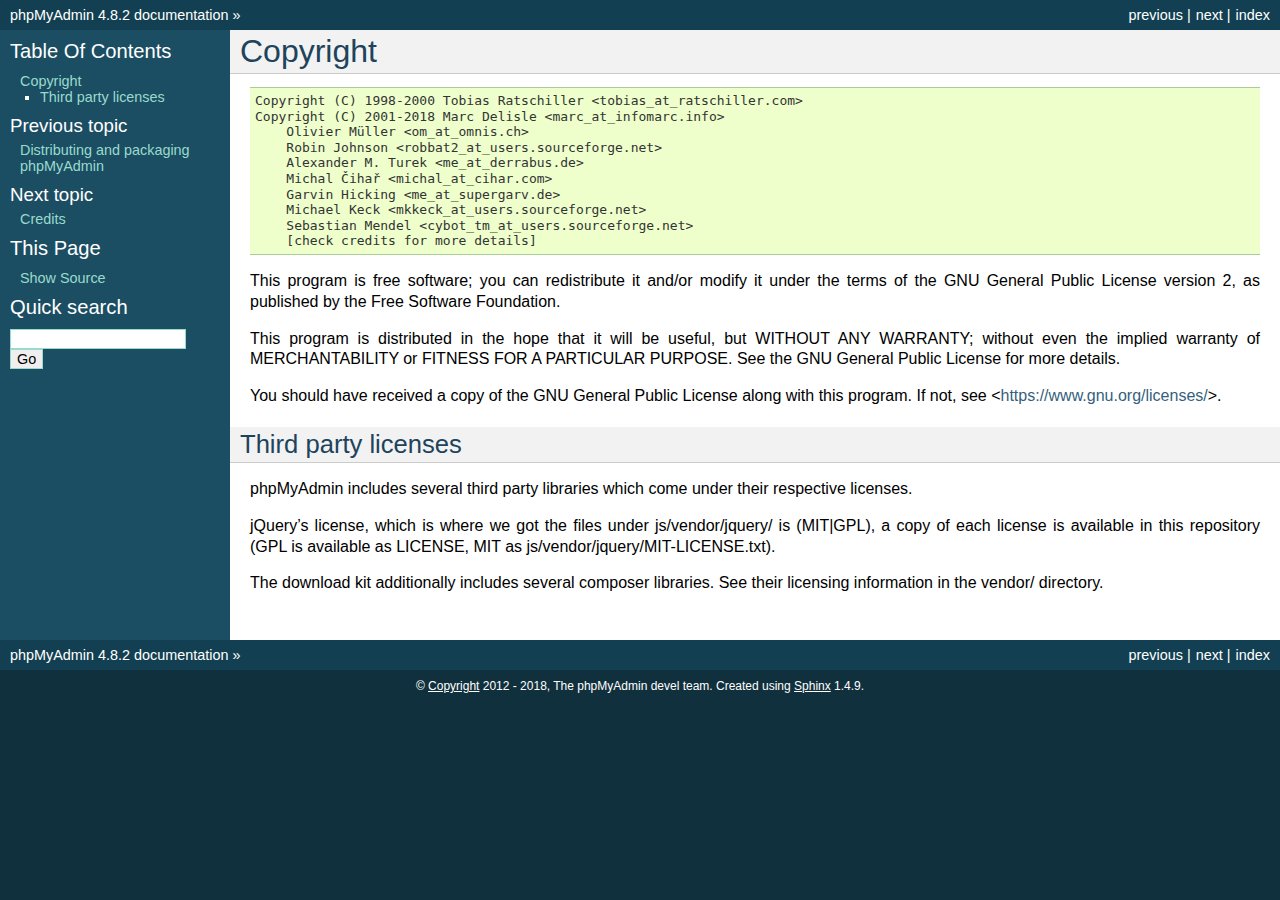
<file: my/doc/html/copyright.html>
<!DOCTYPE html PUBLIC "-//W3C//DTD XHTML 1.0 Transitional//EN"
  "http://www.w3.org/TR/xhtml1/DTD/xhtml1-transitional.dtd">


<html xmlns="http://www.w3.org/1999/xhtml">
  <head>
    <meta http-equiv="Content-Type" content="text/html; charset=utf-8" />
    
    <title>Copyright &#8212; phpMyAdmin 4.8.2 documentation</title>
    
    <link rel="stylesheet" href="_static/classic.css" type="text/css" />
    <link rel="stylesheet" href="_static/pygments.css" type="text/css" />
    
    <script type="text/javascript">
      var DOCUMENTATION_OPTIONS = {
        URL_ROOT:    './',
        VERSION:     '4.8.2',
        COLLAPSE_INDEX: false,
        FILE_SUFFIX: '.html',
        HAS_SOURCE:  true
      };
    </script>
    <script type="text/javascript" src="_static/jquery.js"></script>
    <script type="text/javascript" src="_static/underscore.js"></script>
    <script type="text/javascript" src="_static/doctools.js"></script>
    <link rel="index" title="Index" href="genindex.html" />
    <link rel="search" title="Search" href="search.html" />
    <link rel="copyright" title="Copyright" href="#" />
    <link rel="top" title="phpMyAdmin 4.8.2 documentation" href="index.html" />
    <link rel="next" title="Credits" href="credits.html" />
    <link rel="prev" title="Distributing and packaging phpMyAdmin" href="vendors.html" /> 
  </head>
  <body role="document">
    <div class="related" role="navigation" aria-label="related navigation">
      <h3>Navigation</h3>
      <ul>
        <li class="right" style="margin-right: 10px">
          <a href="genindex.html" title="General Index"
             accesskey="I">index</a></li>
        <li class="right" >
          <a href="credits.html" title="Credits"
             accesskey="N">next</a> |</li>
        <li class="right" >
          <a href="vendors.html" title="Distributing and packaging phpMyAdmin"
             accesskey="P">previous</a> |</li>
        <li class="nav-item nav-item-0"><a href="index.html">phpMyAdmin 4.8.2 documentation</a> &#187;</li> 
      </ul>
    </div>  

    <div class="document">
      <div class="documentwrapper">
        <div class="bodywrapper">
          <div class="body" role="main">
            
  <div class="section" id="copyright">
<span id="id1"></span><h1>Copyright<a class="headerlink" href="#copyright" title="Permalink to this headline">¶</a></h1>
<div class="highlight-none"><div class="highlight"><pre><span></span>Copyright (C) 1998-2000 Tobias Ratschiller &lt;tobias_at_ratschiller.com&gt;
Copyright (C) 2001-2018 Marc Delisle &lt;marc_at_infomarc.info&gt;
    Olivier Müller &lt;om_at_omnis.ch&gt;
    Robin Johnson &lt;robbat2_at_users.sourceforge.net&gt;
    Alexander M. Turek &lt;me_at_derrabus.de&gt;
    Michal Čihař &lt;michal_at_cihar.com&gt;
    Garvin Hicking &lt;me_at_supergarv.de&gt;
    Michael Keck &lt;mkkeck_at_users.sourceforge.net&gt;
    Sebastian Mendel &lt;cybot_tm_at_users.sourceforge.net&gt;
    [check credits for more details]
</pre></div>
</div>
<p>This program is free software; you can redistribute it and/or modify
it under the terms of the GNU General Public License version 2, as
published by the Free Software Foundation.</p>
<p>This program is distributed in the hope that it will be useful, but
WITHOUT ANY WARRANTY; without even the implied warranty of
MERCHANTABILITY or FITNESS FOR A PARTICULAR PURPOSE. See the GNU
General Public License for more details.</p>
<p>You should have received a copy of the GNU General Public License
along with this program. If not, see &lt;<a class="reference external" href="https://www.gnu.org/licenses/">https://www.gnu.org/licenses/</a>&gt;.</p>
<div class="section" id="third-party-licenses">
<h2>Third party licenses<a class="headerlink" href="#third-party-licenses" title="Permalink to this headline">¶</a></h2>
<p>phpMyAdmin includes several third party libraries which come under their
respective licenses.</p>
<p>jQuery&#8217;s license, which is where we got the files under js/vendor/jquery/ is
(MIT|GPL), a copy of each license is available in this repository (GPL
is available as LICENSE, MIT as js/vendor/jquery/MIT-LICENSE.txt).</p>
<p>The download kit additionally includes several composer libraries. See their
licensing information in the vendor/ directory.</p>
</div>
</div>


          </div>
        </div>
      </div>
      <div class="sphinxsidebar" role="navigation" aria-label="main navigation">
        <div class="sphinxsidebarwrapper">
  <h3><a href="index.html">Table Of Contents</a></h3>
  <ul>
<li><a class="reference internal" href="#">Copyright</a><ul>
<li><a class="reference internal" href="#third-party-licenses">Third party licenses</a></li>
</ul>
</li>
</ul>

  <h4>Previous topic</h4>
  <p class="topless"><a href="vendors.html"
                        title="previous chapter">Distributing and packaging phpMyAdmin</a></p>
  <h4>Next topic</h4>
  <p class="topless"><a href="credits.html"
                        title="next chapter">Credits</a></p>
  <div role="note" aria-label="source link">
    <h3>This Page</h3>
    <ul class="this-page-menu">
      <li><a href="_sources/copyright.txt"
            rel="nofollow">Show Source</a></li>
    </ul>
   </div>
<div id="searchbox" style="display: none" role="search">
  <h3>Quick search</h3>
    <form class="search" action="search.html" method="get">
      <div><input type="text" name="q" /></div>
      <div><input type="submit" value="Go" /></div>
      <input type="hidden" name="check_keywords" value="yes" />
      <input type="hidden" name="area" value="default" />
    </form>
</div>
<script type="text/javascript">$('#searchbox').show(0);</script>
        </div>
      </div>
      <div class="clearer"></div>
    </div>
    <div class="related" role="navigation" aria-label="related navigation">
      <h3>Navigation</h3>
      <ul>
        <li class="right" style="margin-right: 10px">
          <a href="genindex.html" title="General Index"
             >index</a></li>
        <li class="right" >
          <a href="credits.html" title="Credits"
             >next</a> |</li>
        <li class="right" >
          <a href="vendors.html" title="Distributing and packaging phpMyAdmin"
             >previous</a> |</li>
        <li class="nav-item nav-item-0"><a href="index.html">phpMyAdmin 4.8.2 documentation</a> &#187;</li> 
      </ul>
    </div>
    <div class="footer" role="contentinfo">
        &#169; <a href="#">Copyright</a> 2012 - 2018, The phpMyAdmin devel team.
      Created using <a href="http://sphinx-doc.org/">Sphinx</a> 1.4.9.
    </div>
  </body>
</html>
</file>
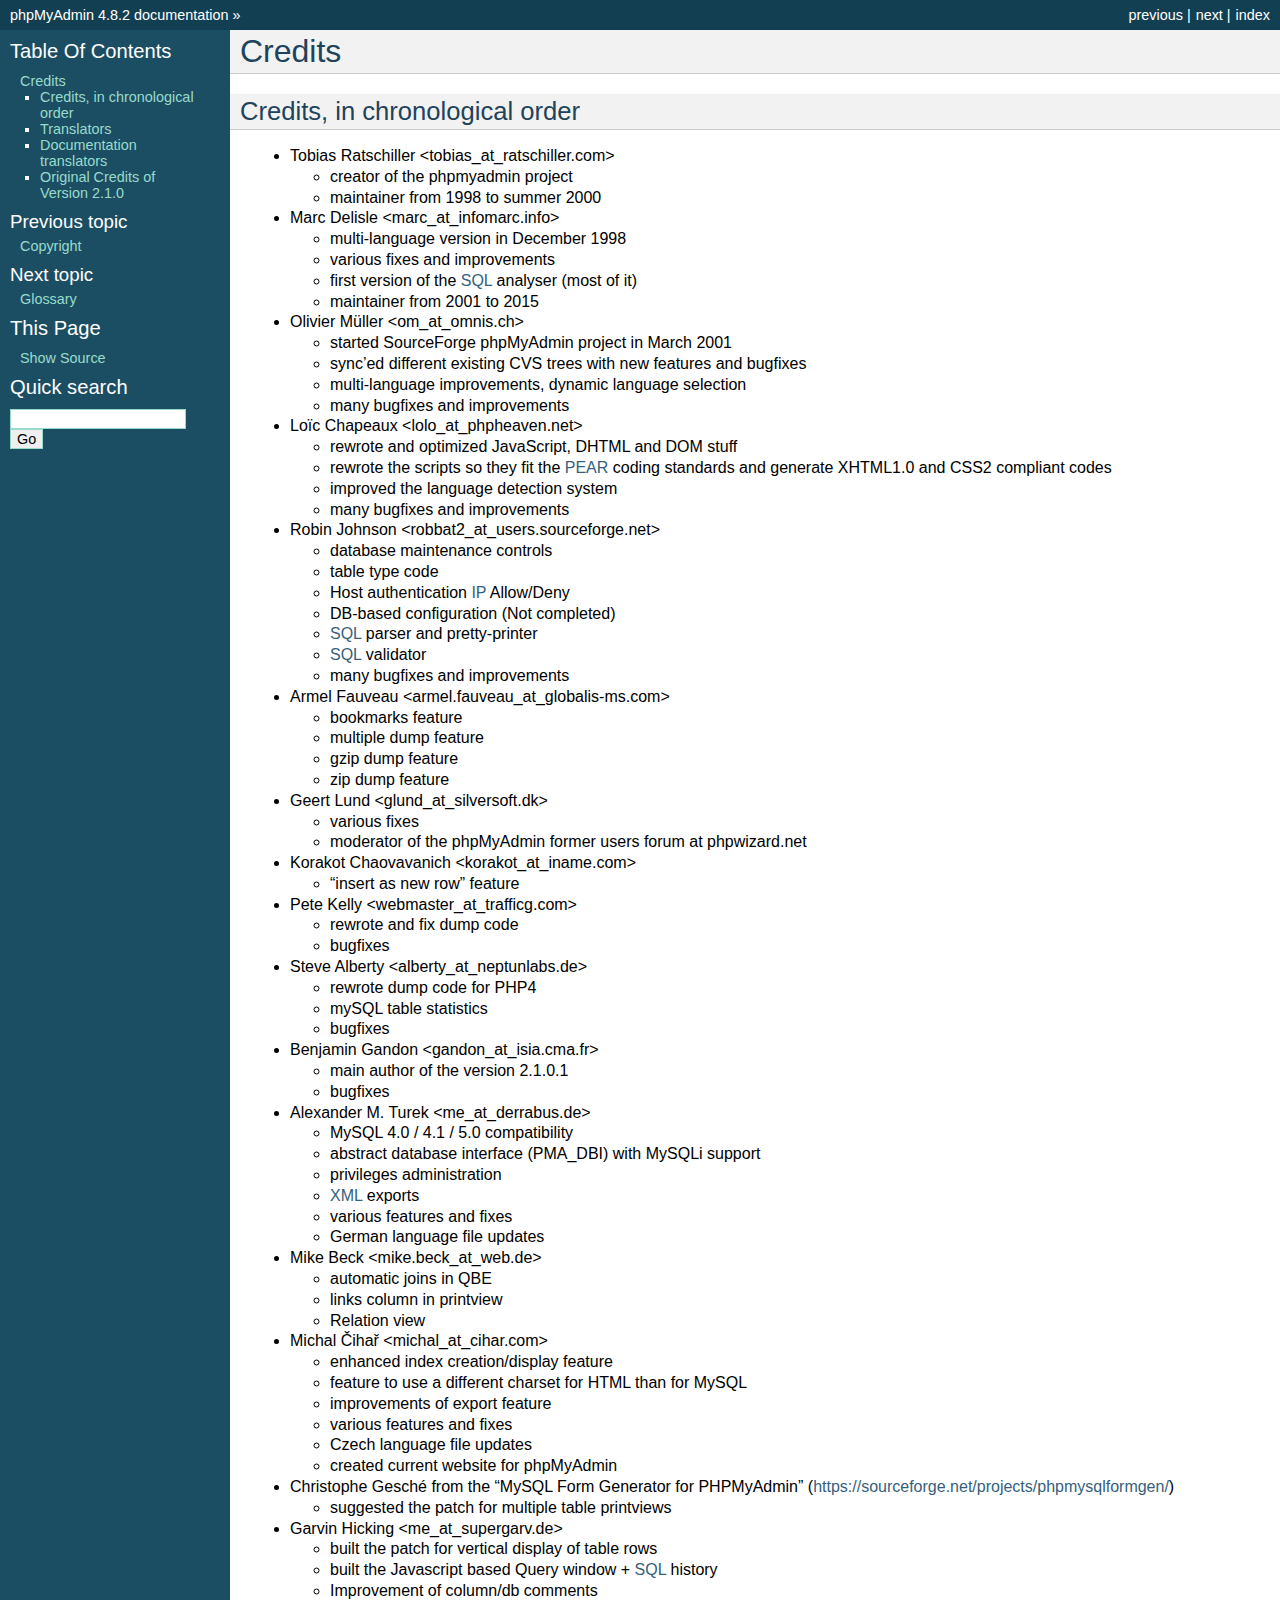
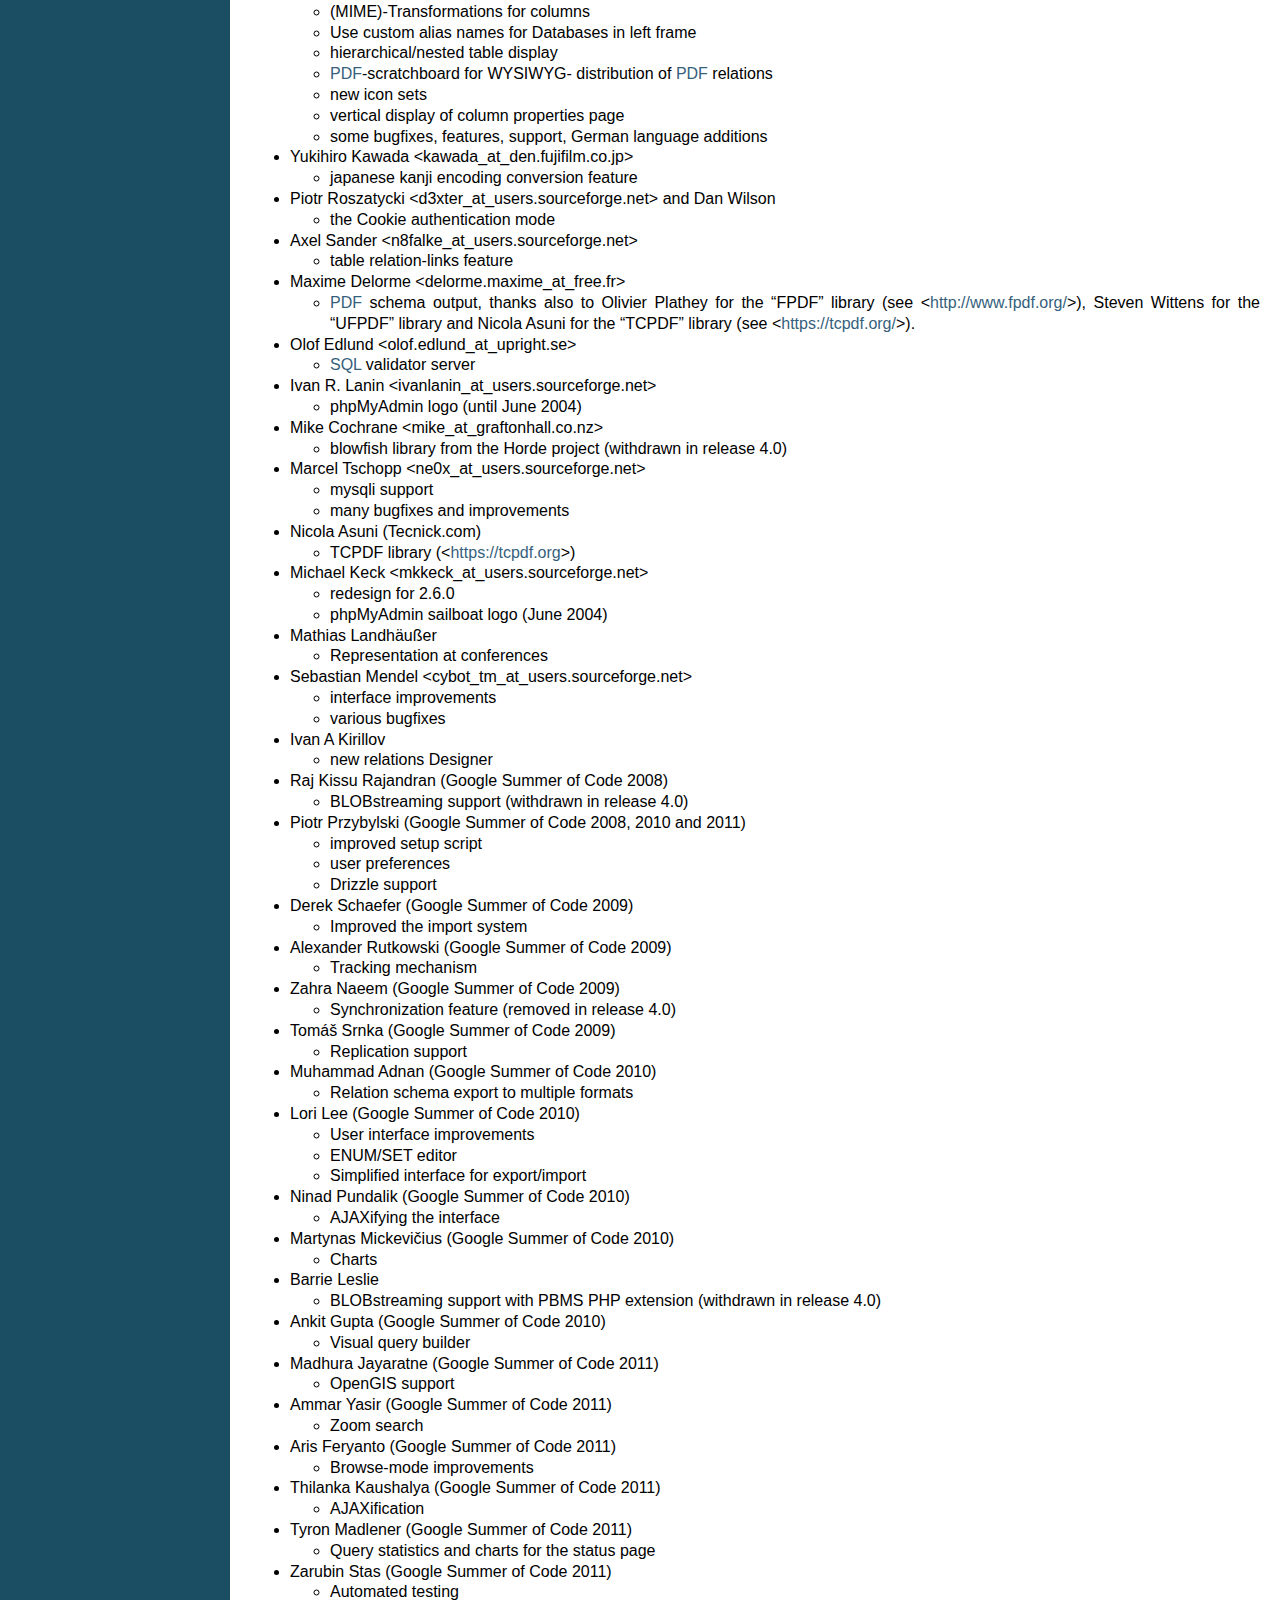
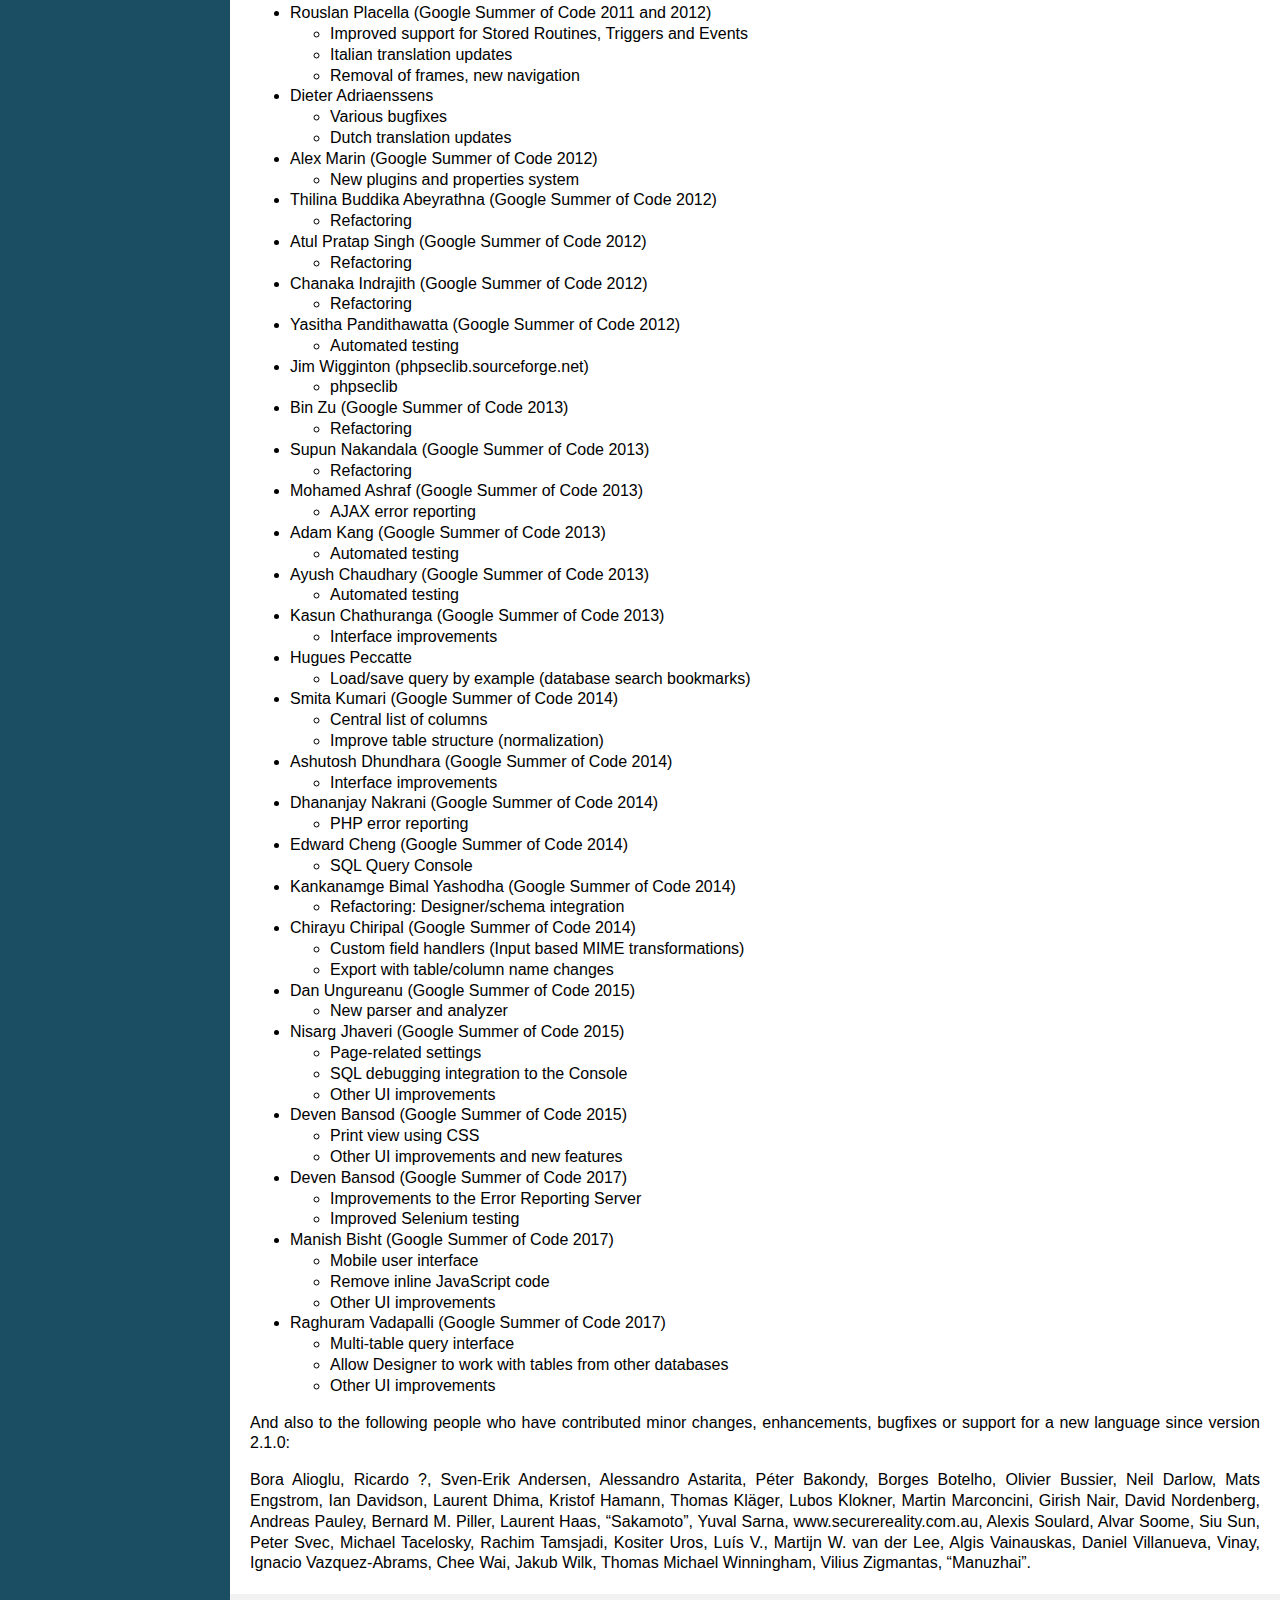
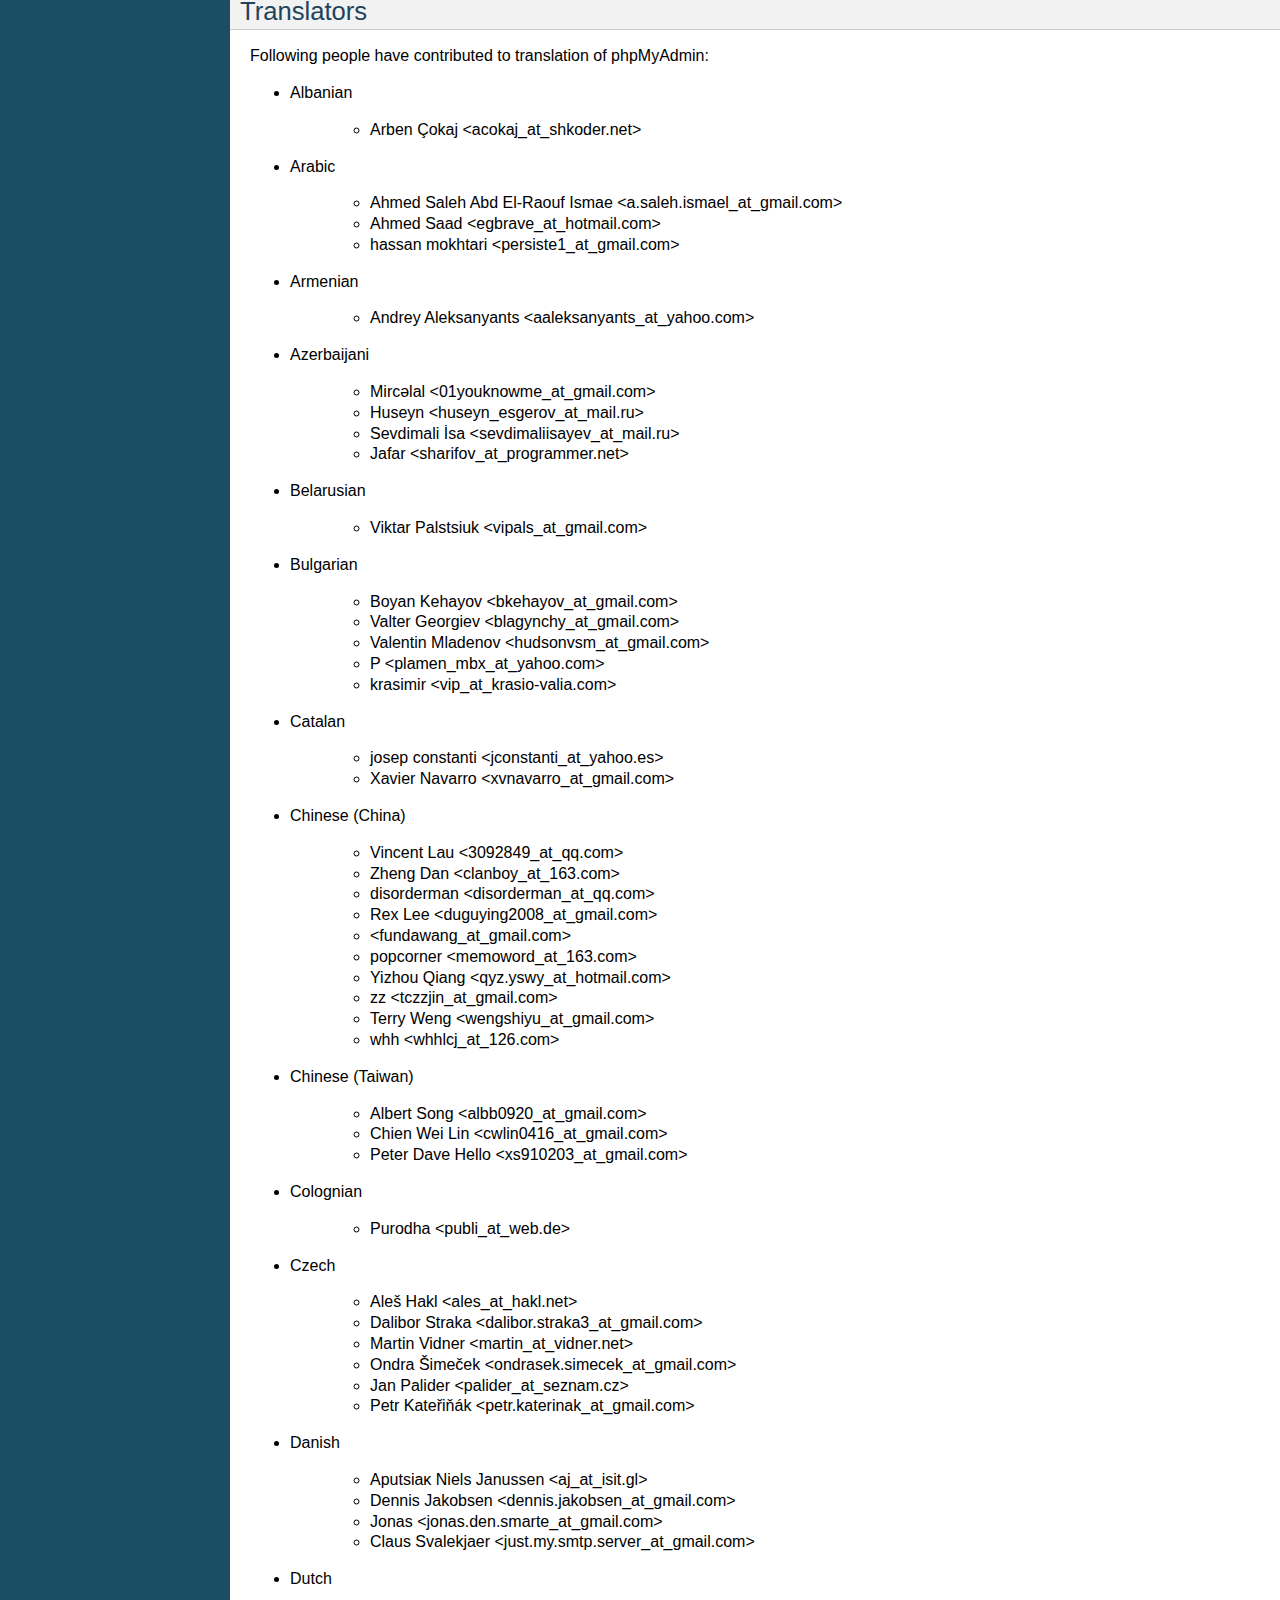
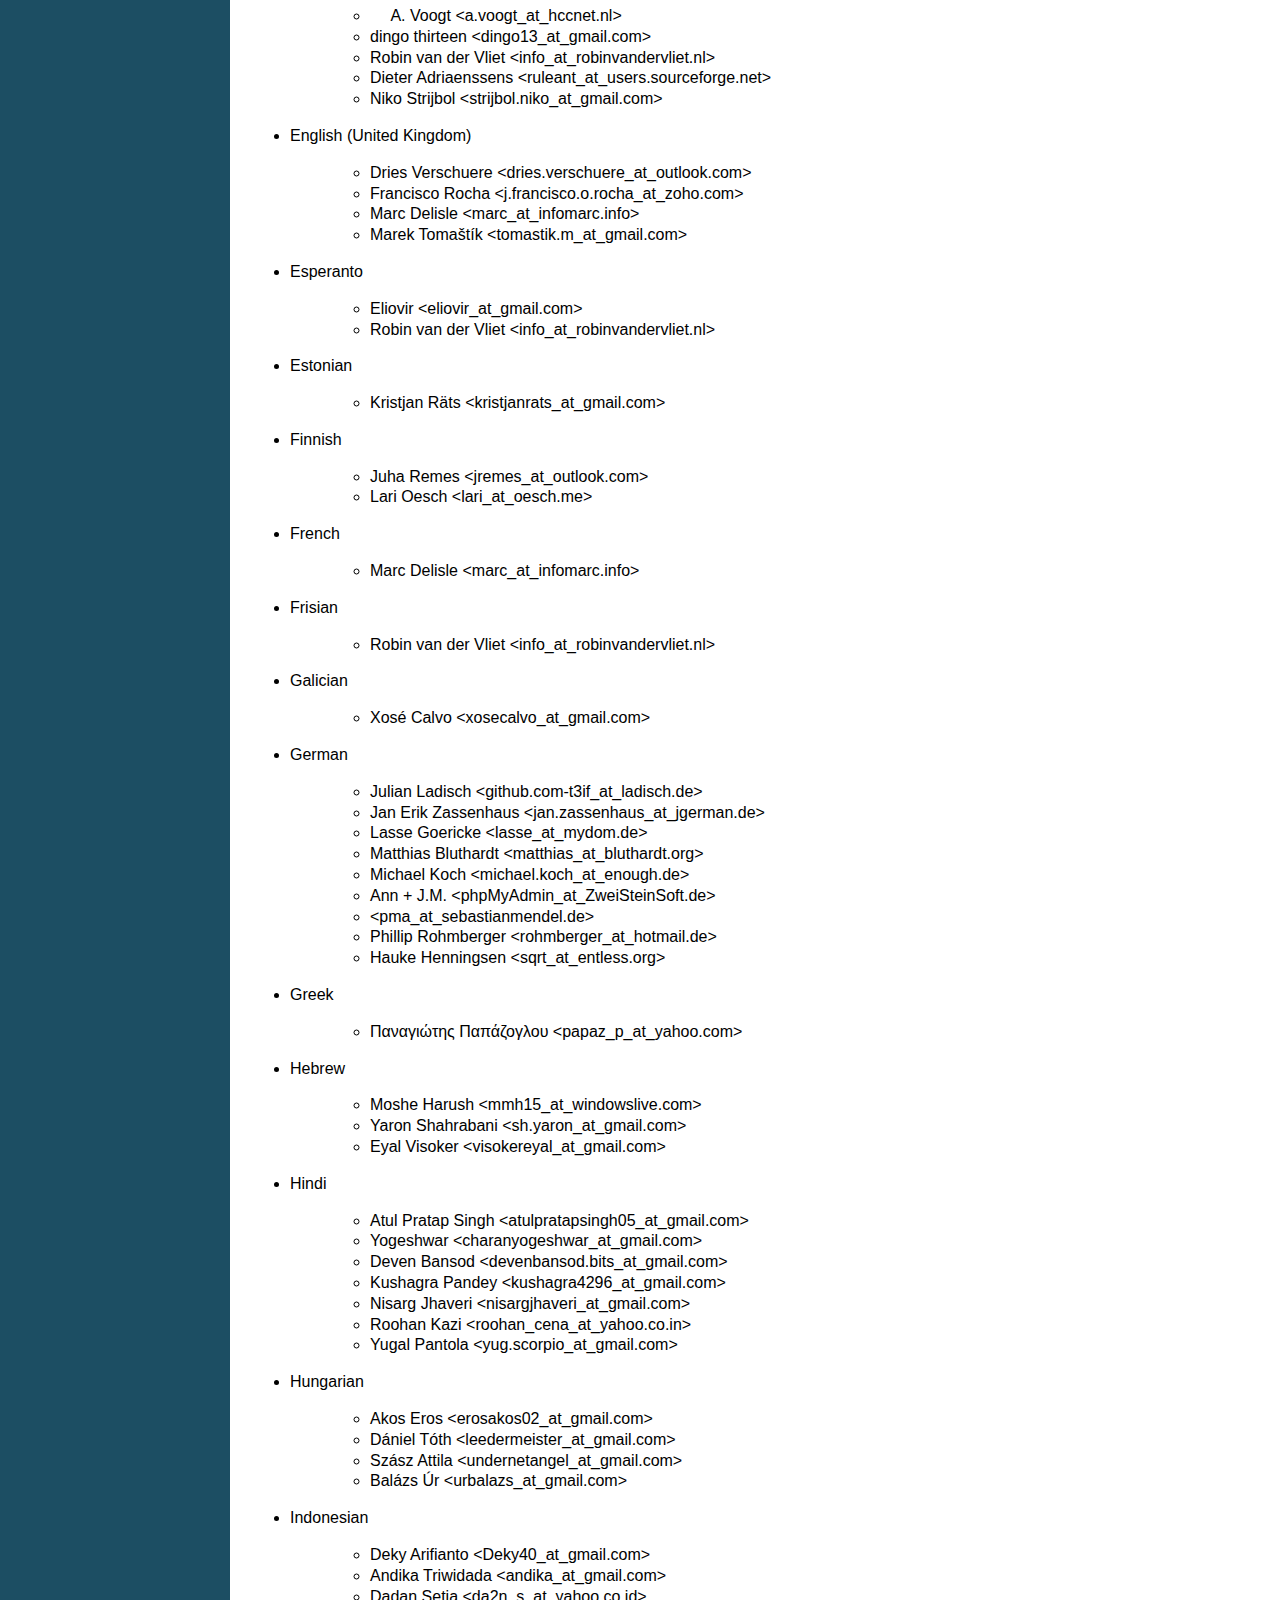
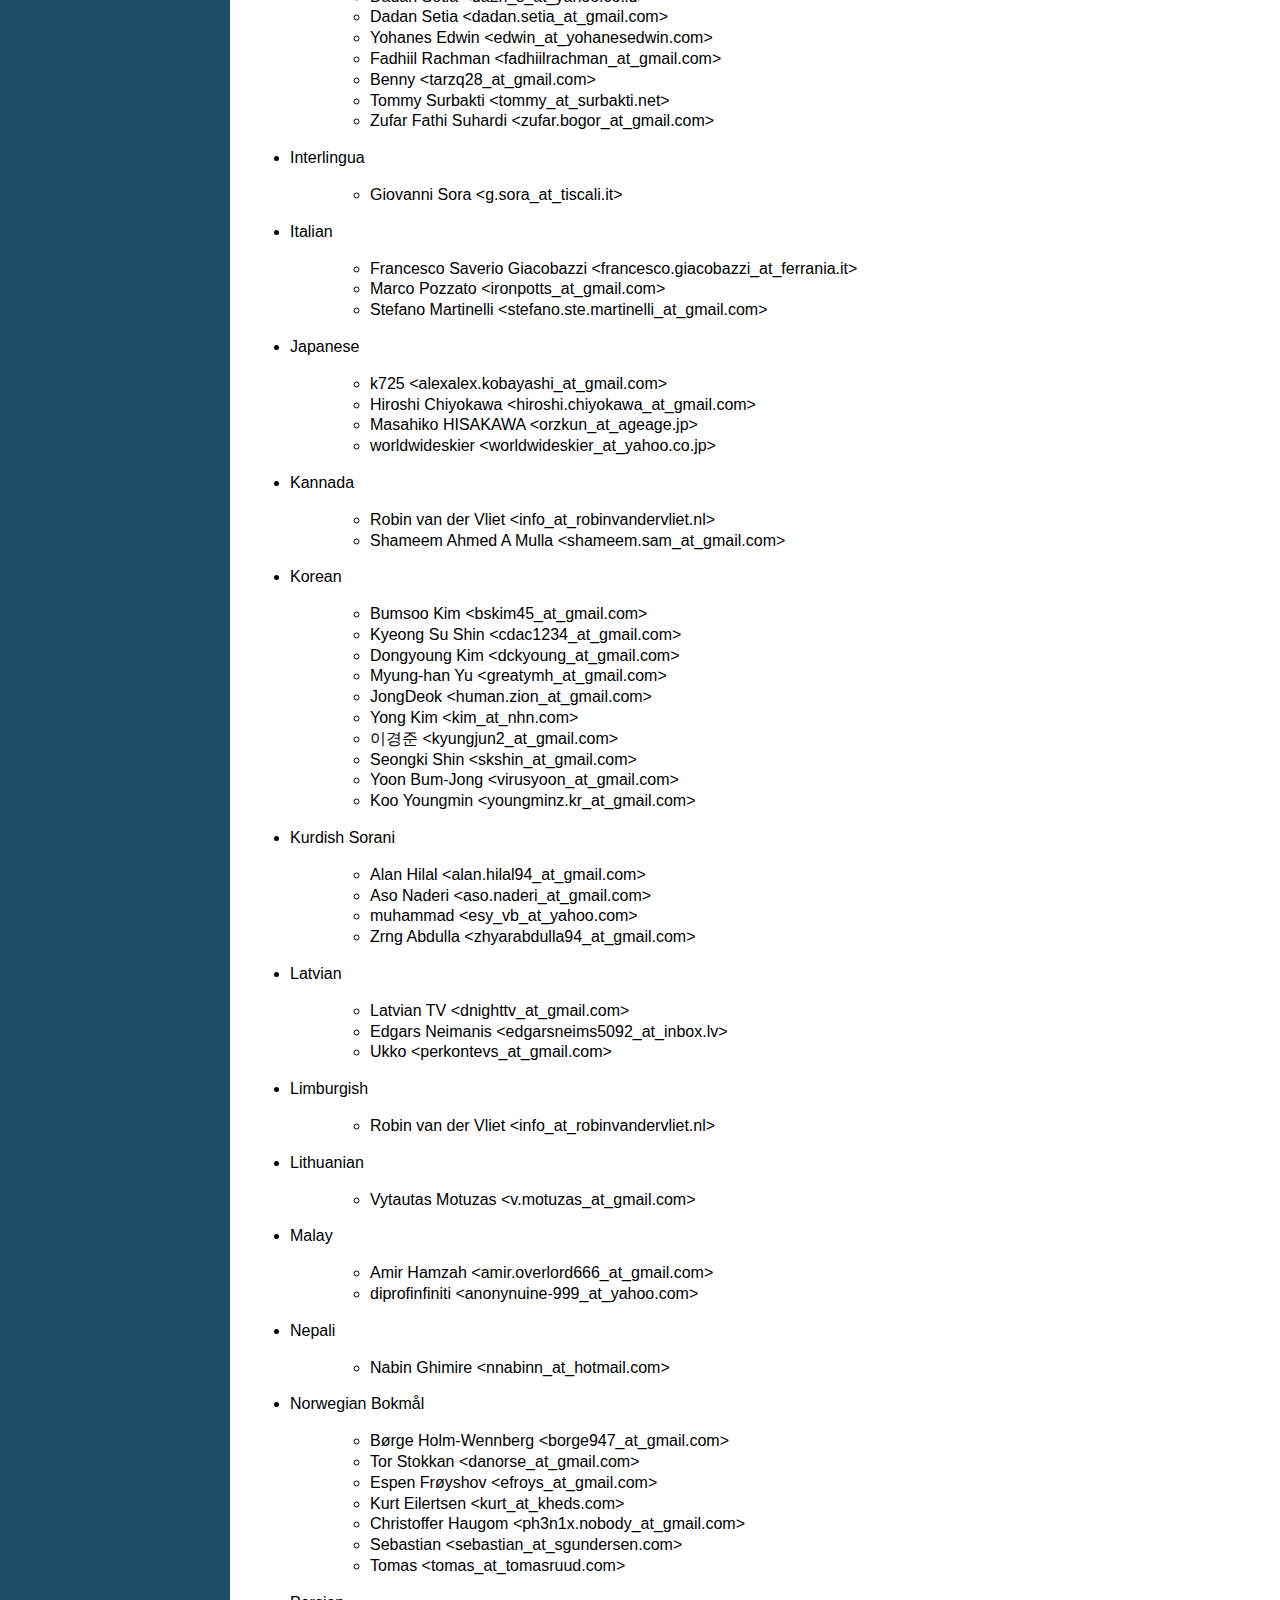
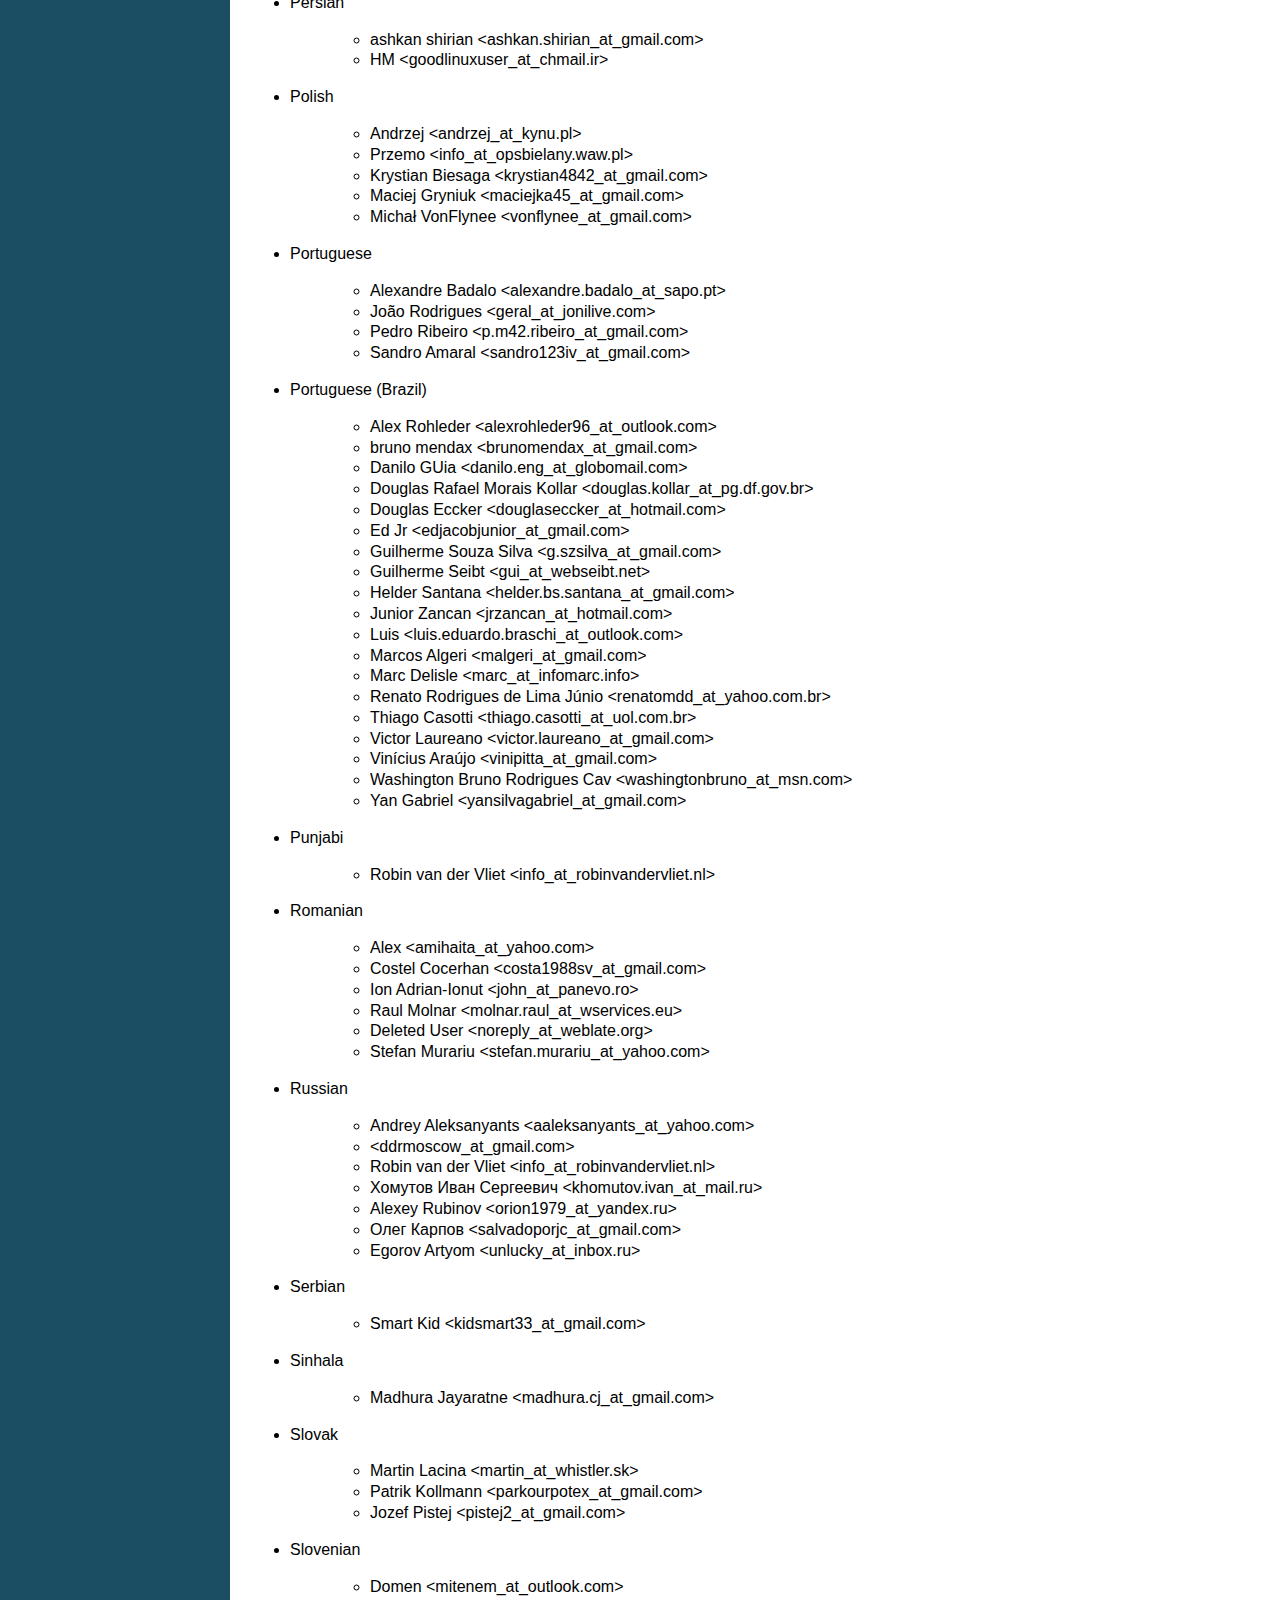
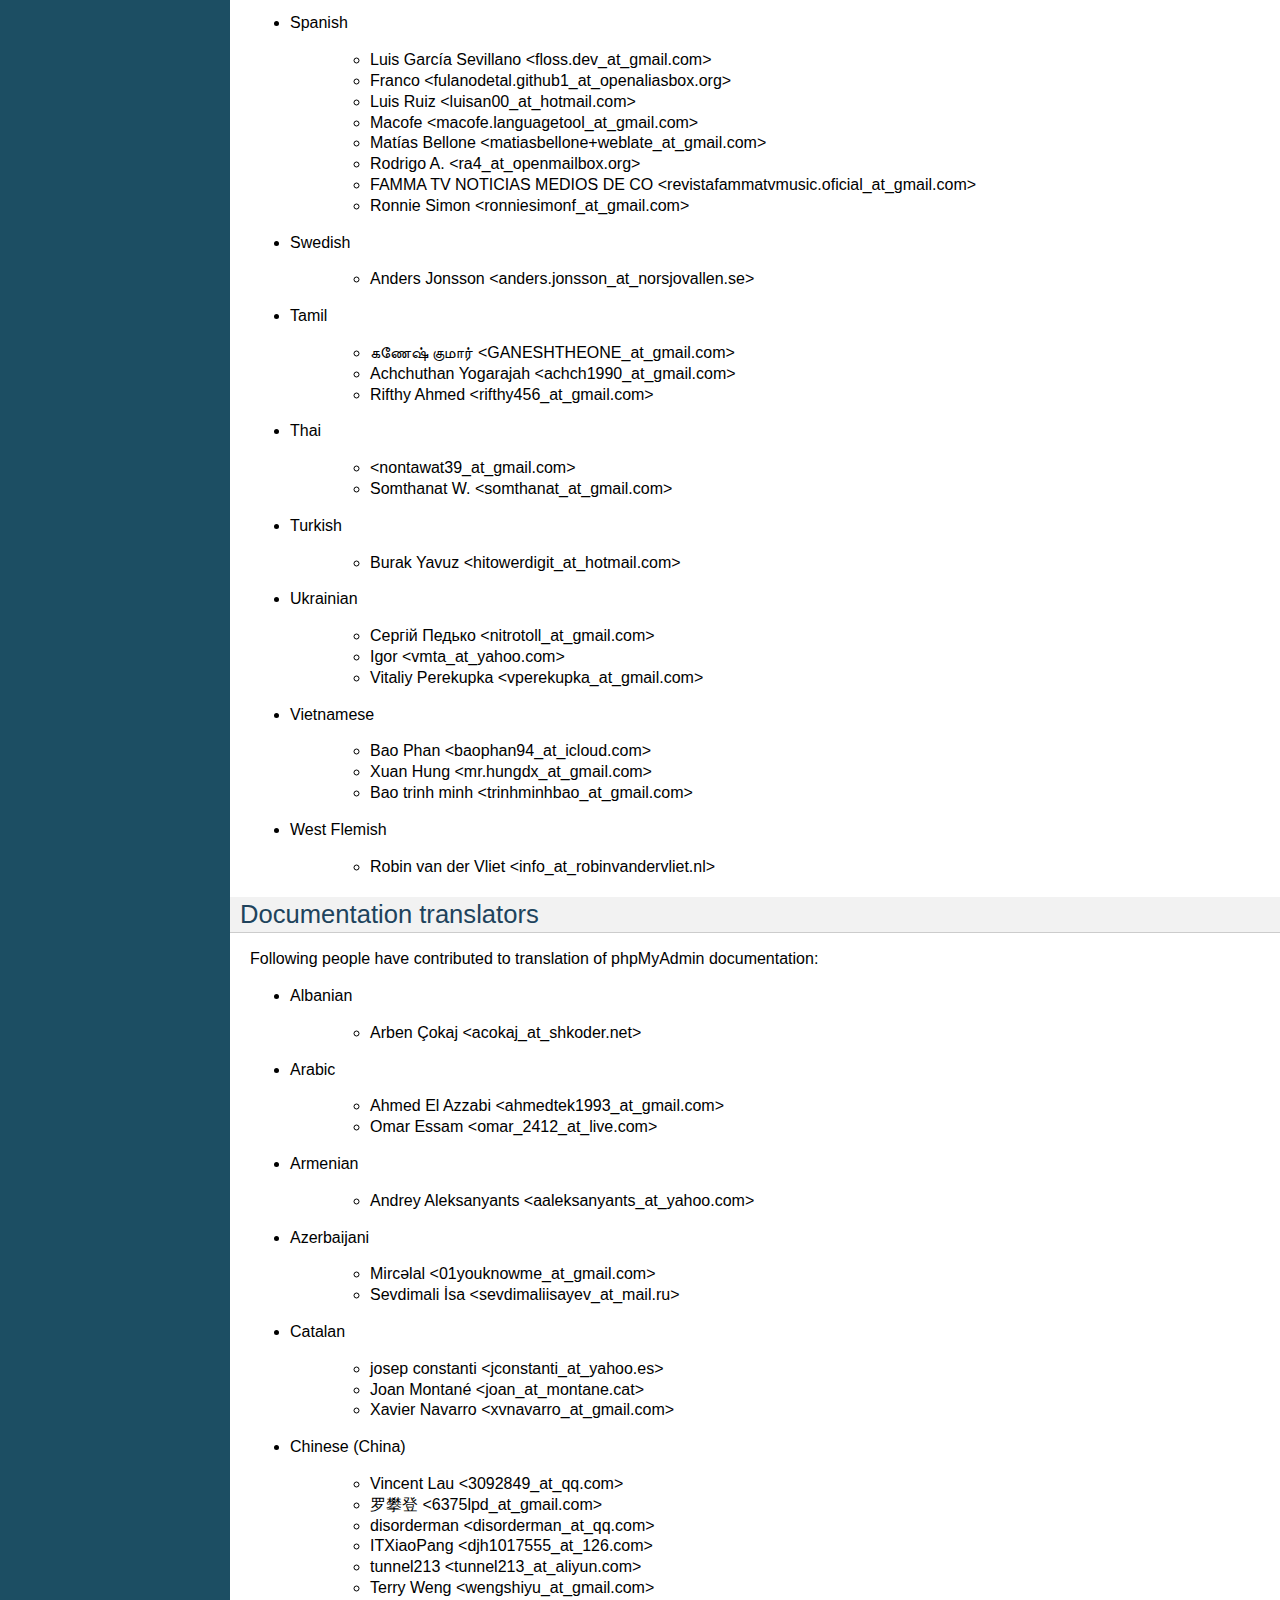
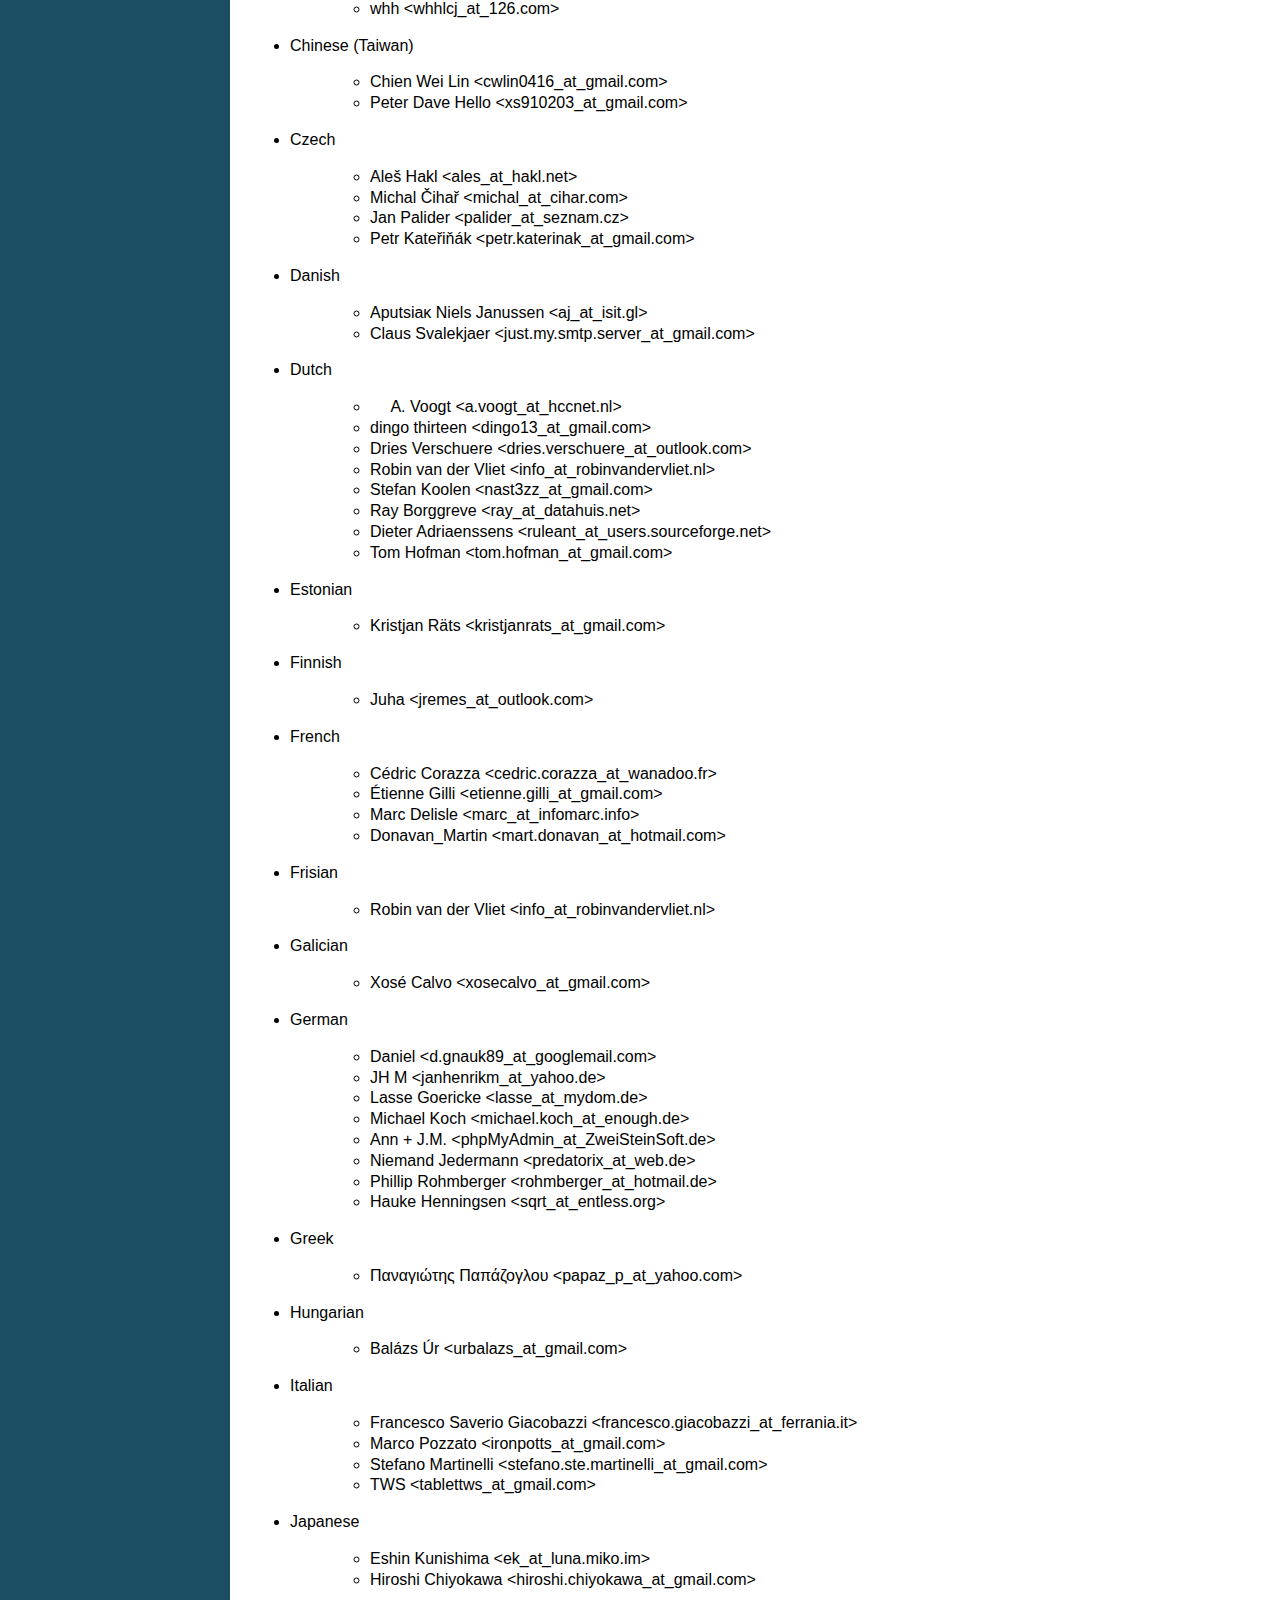
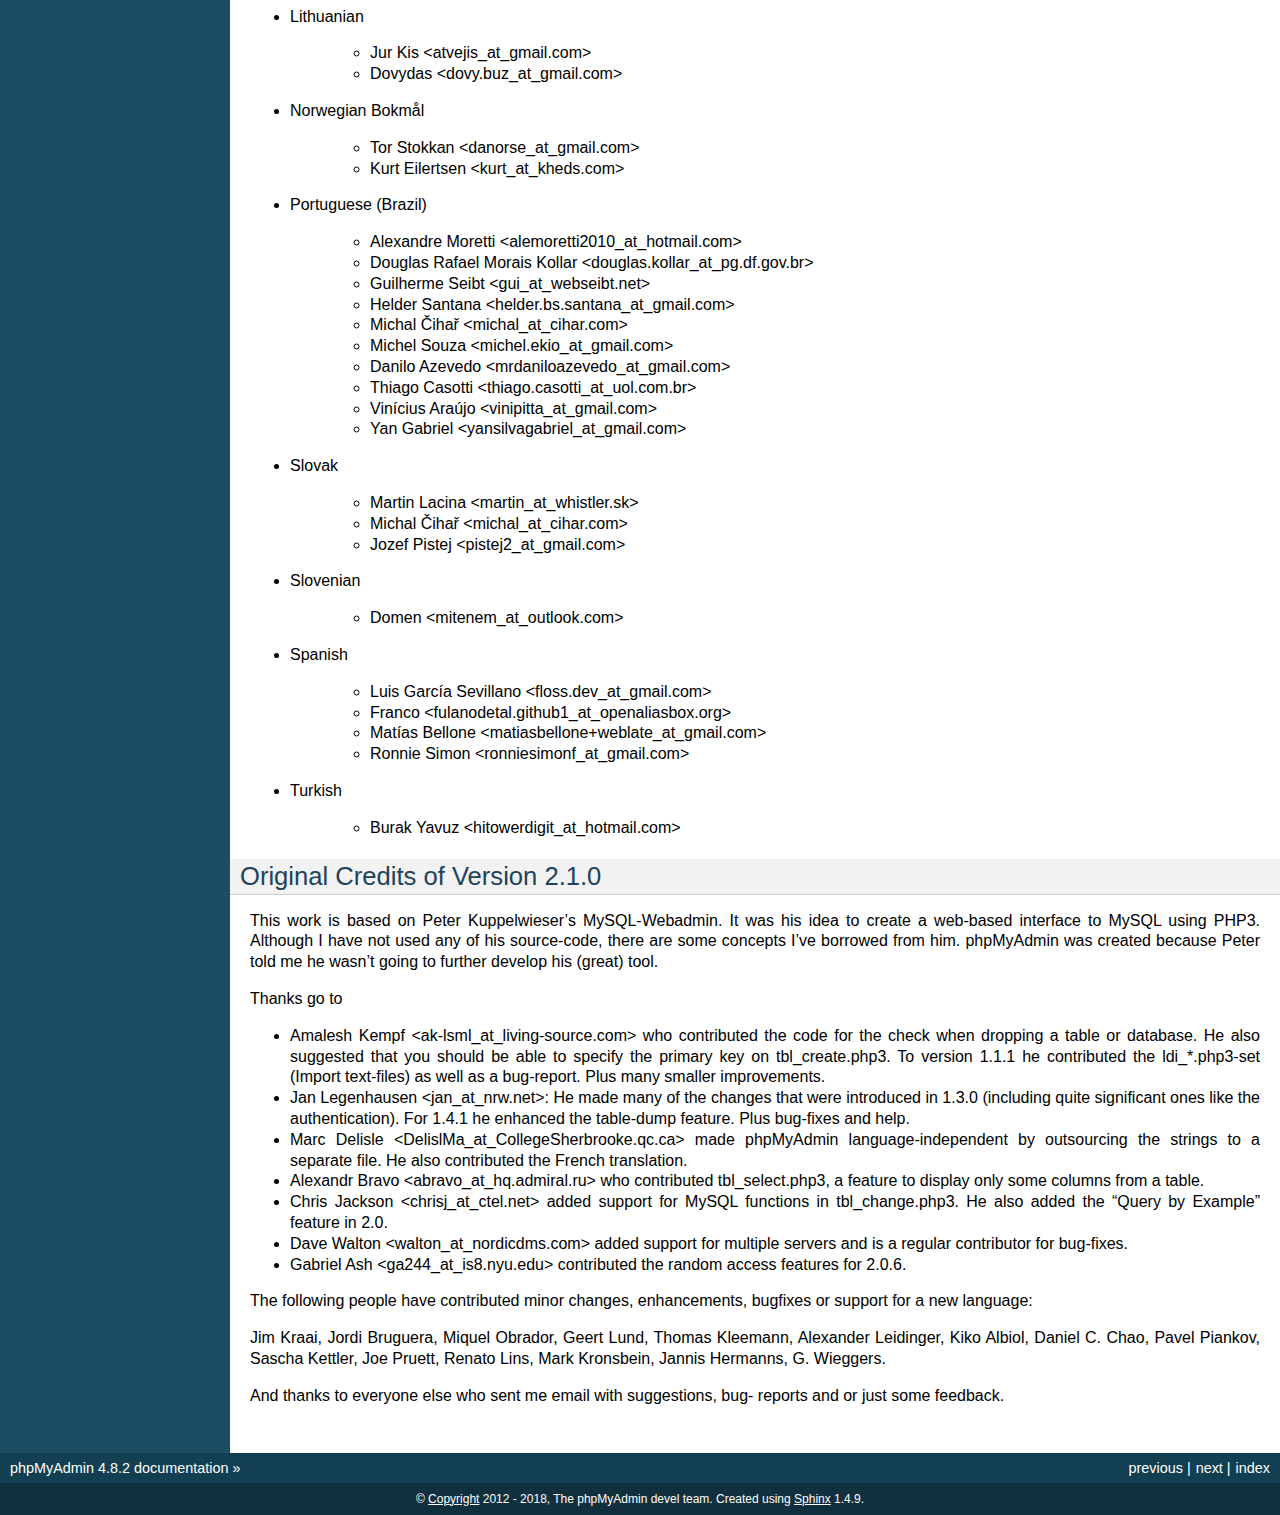
<file: my/doc/html/credits.html>
<!DOCTYPE html PUBLIC "-//W3C//DTD XHTML 1.0 Transitional//EN"
  "http://www.w3.org/TR/xhtml1/DTD/xhtml1-transitional.dtd">


<html xmlns="http://www.w3.org/1999/xhtml">
  <head>
    <meta http-equiv="Content-Type" content="text/html; charset=utf-8" />
    
    <title>Credits &#8212; phpMyAdmin 4.8.2 documentation</title>
    
    <link rel="stylesheet" href="_static/classic.css" type="text/css" />
    <link rel="stylesheet" href="_static/pygments.css" type="text/css" />
    
    <script type="text/javascript">
      var DOCUMENTATION_OPTIONS = {
        URL_ROOT:    './',
        VERSION:     '4.8.2',
        COLLAPSE_INDEX: false,
        FILE_SUFFIX: '.html',
        HAS_SOURCE:  true
      };
    </script>
    <script type="text/javascript" src="_static/jquery.js"></script>
    <script type="text/javascript" src="_static/underscore.js"></script>
    <script type="text/javascript" src="_static/doctools.js"></script>
    <link rel="index" title="Index" href="genindex.html" />
    <link rel="search" title="Search" href="search.html" />
    <link rel="copyright" title="Copyright" href="copyright.html" />
    <link rel="top" title="phpMyAdmin 4.8.2 documentation" href="index.html" />
    <link rel="next" title="Glossary" href="glossary.html" />
    <link rel="prev" title="Copyright" href="copyright.html" /> 
  </head>
  <body role="document">
    <div class="related" role="navigation" aria-label="related navigation">
      <h3>Navigation</h3>
      <ul>
        <li class="right" style="margin-right: 10px">
          <a href="genindex.html" title="General Index"
             accesskey="I">index</a></li>
        <li class="right" >
          <a href="glossary.html" title="Glossary"
             accesskey="N">next</a> |</li>
        <li class="right" >
          <a href="copyright.html" title="Copyright"
             accesskey="P">previous</a> |</li>
        <li class="nav-item nav-item-0"><a href="index.html">phpMyAdmin 4.8.2 documentation</a> &#187;</li> 
      </ul>
    </div>  

    <div class="document">
      <div class="documentwrapper">
        <div class="bodywrapper">
          <div class="body" role="main">
            
  <div class="section" id="credits">
<span id="id1"></span><h1>Credits<a class="headerlink" href="#credits" title="Permalink to this headline">¶</a></h1>
<div class="section" id="credits-in-chronological-order">
<h2>Credits, in chronological order<a class="headerlink" href="#credits-in-chronological-order" title="Permalink to this headline">¶</a></h2>
<ul class="simple">
<li>Tobias Ratschiller &lt;tobias_at_ratschiller.com&gt;<ul>
<li>creator of the phpmyadmin project</li>
<li>maintainer from 1998 to summer 2000</li>
</ul>
</li>
<li>Marc Delisle &lt;marc_at_infomarc.info&gt;<ul>
<li>multi-language version in December 1998</li>
<li>various fixes and improvements</li>
<li>first version of the <a class="reference internal" href="glossary.html#term-sql"><span class="xref std std-term">SQL</span></a> analyser (most of it)</li>
<li>maintainer from 2001 to 2015</li>
</ul>
</li>
<li>Olivier Müller &lt;om_at_omnis.ch&gt;<ul>
<li>started SourceForge phpMyAdmin project in March 2001</li>
<li>sync&#8217;ed different existing CVS trees with new features and bugfixes</li>
<li>multi-language improvements, dynamic language selection</li>
<li>many bugfixes and improvements</li>
</ul>
</li>
<li>Loïc Chapeaux &lt;lolo_at_phpheaven.net&gt;<ul>
<li>rewrote and optimized JavaScript, DHTML and DOM stuff</li>
<li>rewrote the scripts so they fit the <a class="reference internal" href="glossary.html#term-pear"><span class="xref std std-term">PEAR</span></a> coding standards and
generate XHTML1.0 and CSS2 compliant codes</li>
<li>improved the language detection system</li>
<li>many bugfixes and improvements</li>
</ul>
</li>
<li>Robin Johnson &lt;robbat2_at_users.sourceforge.net&gt;<ul>
<li>database maintenance controls</li>
<li>table type code</li>
<li>Host authentication <a class="reference internal" href="glossary.html#term-ip"><span class="xref std std-term">IP</span></a> Allow/Deny</li>
<li>DB-based configuration (Not completed)</li>
<li><a class="reference internal" href="glossary.html#term-sql"><span class="xref std std-term">SQL</span></a> parser and pretty-printer</li>
<li><a class="reference internal" href="glossary.html#term-sql"><span class="xref std std-term">SQL</span></a> validator</li>
<li>many bugfixes and improvements</li>
</ul>
</li>
<li>Armel Fauveau &lt;armel.fauveau_at_globalis-ms.com&gt;<ul>
<li>bookmarks feature</li>
<li>multiple dump feature</li>
<li>gzip dump feature</li>
<li>zip dump feature</li>
</ul>
</li>
<li>Geert Lund &lt;glund_at_silversoft.dk&gt;<ul>
<li>various fixes</li>
<li>moderator of the phpMyAdmin former users forum at phpwizard.net</li>
</ul>
</li>
<li>Korakot Chaovavanich &lt;korakot_at_iname.com&gt;<ul>
<li>&#8220;insert as new row&#8221; feature</li>
</ul>
</li>
<li>Pete Kelly &lt;webmaster_at_trafficg.com&gt;<ul>
<li>rewrote and fix dump code</li>
<li>bugfixes</li>
</ul>
</li>
<li>Steve Alberty &lt;alberty_at_neptunlabs.de&gt;<ul>
<li>rewrote dump code for PHP4</li>
<li>mySQL table statistics</li>
<li>bugfixes</li>
</ul>
</li>
<li>Benjamin Gandon &lt;gandon_at_isia.cma.fr&gt;<ul>
<li>main author of the version 2.1.0.1</li>
<li>bugfixes</li>
</ul>
</li>
<li>Alexander M. Turek &lt;me_at_derrabus.de&gt;<ul>
<li>MySQL 4.0 / 4.1 / 5.0 compatibility</li>
<li>abstract database interface (PMA_DBI) with MySQLi support</li>
<li>privileges administration</li>
<li><a class="reference internal" href="glossary.html#term-xml"><span class="xref std std-term">XML</span></a> exports</li>
<li>various features and fixes</li>
<li>German language file updates</li>
</ul>
</li>
<li>Mike Beck &lt;mike.beck_at_web.de&gt;<ul>
<li>automatic joins in QBE</li>
<li>links column in printview</li>
<li>Relation view</li>
</ul>
</li>
<li>Michal Čihař &lt;michal_at_cihar.com&gt;<ul>
<li>enhanced index creation/display feature</li>
<li>feature to use a different charset for HTML than for MySQL</li>
<li>improvements of export feature</li>
<li>various features and fixes</li>
<li>Czech language file updates</li>
<li>created current website for phpMyAdmin</li>
</ul>
</li>
<li>Christophe Gesché from the &#8220;MySQL Form Generator for PHPMyAdmin&#8221;
(<a class="reference external" href="https://sourceforge.net/projects/phpmysqlformgen/">https://sourceforge.net/projects/phpmysqlformgen/</a>)<ul>
<li>suggested the patch for multiple table printviews</li>
</ul>
</li>
<li>Garvin Hicking &lt;me_at_supergarv.de&gt;<ul>
<li>built the patch for vertical display of table rows</li>
<li>built the Javascript based Query window + <a class="reference internal" href="glossary.html#term-sql"><span class="xref std std-term">SQL</span></a> history</li>
<li>Improvement of column/db comments</li>
<li>(MIME)-Transformations for columns</li>
<li>Use custom alias names for Databases in left frame</li>
<li>hierarchical/nested table display</li>
<li><a class="reference internal" href="glossary.html#term-pdf"><span class="xref std std-term">PDF</span></a>-scratchboard for WYSIWYG-
distribution of <a class="reference internal" href="glossary.html#term-pdf"><span class="xref std std-term">PDF</span></a> relations</li>
<li>new icon sets</li>
<li>vertical display of column properties page</li>
<li>some bugfixes, features, support, German language additions</li>
</ul>
</li>
<li>Yukihiro Kawada &lt;kawada_at_den.fujifilm.co.jp&gt;<ul>
<li>japanese kanji encoding conversion feature</li>
</ul>
</li>
<li>Piotr Roszatycki &lt;d3xter_at_users.sourceforge.net&gt; and Dan Wilson<ul>
<li>the Cookie authentication mode</li>
</ul>
</li>
<li>Axel Sander &lt;n8falke_at_users.sourceforge.net&gt;<ul>
<li>table relation-links feature</li>
</ul>
</li>
<li>Maxime Delorme &lt;delorme.maxime_at_free.fr&gt;<ul>
<li><a class="reference internal" href="glossary.html#term-pdf"><span class="xref std std-term">PDF</span></a> schema output, thanks also to
Olivier Plathey for the &#8220;FPDF&#8221; library (see &lt;<a class="reference external" href="http://www.fpdf.org/">http://www.fpdf.org/</a>&gt;), Steven
Wittens for the &#8220;UFPDF&#8221; library and
Nicola Asuni for the &#8220;TCPDF&#8221; library (see &lt;<a class="reference external" href="https://tcpdf.org/">https://tcpdf.org/</a>&gt;).</li>
</ul>
</li>
<li>Olof Edlund &lt;olof.edlund_at_upright.se&gt;<ul>
<li><a class="reference internal" href="glossary.html#term-sql"><span class="xref std std-term">SQL</span></a> validator server</li>
</ul>
</li>
<li>Ivan R. Lanin &lt;ivanlanin_at_users.sourceforge.net&gt;<ul>
<li>phpMyAdmin logo (until June 2004)</li>
</ul>
</li>
<li>Mike Cochrane &lt;mike_at_graftonhall.co.nz&gt;<ul>
<li>blowfish library from the Horde project (withdrawn in release 4.0)</li>
</ul>
</li>
<li>Marcel Tschopp &lt;ne0x_at_users.sourceforge.net&gt;<ul>
<li>mysqli support</li>
<li>many bugfixes and improvements</li>
</ul>
</li>
<li>Nicola Asuni (Tecnick.com)<ul>
<li>TCPDF library (&lt;<a class="reference external" href="https://tcpdf.org">https://tcpdf.org</a>&gt;)</li>
</ul>
</li>
<li>Michael Keck &lt;mkkeck_at_users.sourceforge.net&gt;<ul>
<li>redesign for 2.6.0</li>
<li>phpMyAdmin sailboat logo (June 2004)</li>
</ul>
</li>
<li>Mathias Landhäußer<ul>
<li>Representation at conferences</li>
</ul>
</li>
<li>Sebastian Mendel &lt;cybot_tm_at_users.sourceforge.net&gt;<ul>
<li>interface improvements</li>
<li>various bugfixes</li>
</ul>
</li>
<li>Ivan A Kirillov<ul>
<li>new relations Designer</li>
</ul>
</li>
<li>Raj Kissu Rajandran (Google Summer of Code 2008)<ul>
<li>BLOBstreaming support (withdrawn in release 4.0)</li>
</ul>
</li>
<li>Piotr Przybylski (Google Summer of Code 2008, 2010 and 2011)<ul>
<li>improved setup script</li>
<li>user preferences</li>
<li>Drizzle support</li>
</ul>
</li>
<li>Derek Schaefer (Google Summer of Code 2009)<ul>
<li>Improved the import system</li>
</ul>
</li>
<li>Alexander Rutkowski (Google Summer of Code 2009)<ul>
<li>Tracking mechanism</li>
</ul>
</li>
<li>Zahra Naeem (Google Summer of Code 2009)<ul>
<li>Synchronization feature (removed in release 4.0)</li>
</ul>
</li>
<li>Tomáš Srnka (Google Summer of Code 2009)<ul>
<li>Replication support</li>
</ul>
</li>
<li>Muhammad Adnan (Google Summer of Code 2010)<ul>
<li>Relation schema export to multiple formats</li>
</ul>
</li>
<li>Lori Lee (Google Summer of Code 2010)<ul>
<li>User interface improvements</li>
<li>ENUM/SET editor</li>
<li>Simplified interface for export/import</li>
</ul>
</li>
<li>Ninad Pundalik (Google Summer of Code 2010)<ul>
<li>AJAXifying the interface</li>
</ul>
</li>
<li>Martynas Mickevičius (Google Summer of Code 2010)<ul>
<li>Charts</li>
</ul>
</li>
<li>Barrie Leslie<ul>
<li>BLOBstreaming support with PBMS PHP extension (withdrawn in release
4.0)</li>
</ul>
</li>
<li>Ankit Gupta (Google Summer of Code 2010)<ul>
<li>Visual query builder</li>
</ul>
</li>
<li>Madhura Jayaratne (Google Summer of Code 2011)<ul>
<li>OpenGIS support</li>
</ul>
</li>
<li>Ammar Yasir (Google Summer of Code 2011)<ul>
<li>Zoom search</li>
</ul>
</li>
<li>Aris Feryanto (Google Summer of Code 2011)<ul>
<li>Browse-mode improvements</li>
</ul>
</li>
<li>Thilanka Kaushalya (Google Summer of Code 2011)<ul>
<li>AJAXification</li>
</ul>
</li>
<li>Tyron Madlener (Google Summer of Code 2011)<ul>
<li>Query statistics and charts for the status page</li>
</ul>
</li>
<li>Zarubin Stas (Google Summer of Code 2011)<ul>
<li>Automated testing</li>
</ul>
</li>
<li>Rouslan Placella (Google Summer of Code 2011 and 2012)<ul>
<li>Improved support for Stored Routines, Triggers and Events</li>
<li>Italian translation updates</li>
<li>Removal of frames, new navigation</li>
</ul>
</li>
<li>Dieter Adriaenssens<ul>
<li>Various bugfixes</li>
<li>Dutch translation updates</li>
</ul>
</li>
<li>Alex Marin (Google Summer of Code 2012)<ul>
<li>New plugins and properties system</li>
</ul>
</li>
<li>Thilina Buddika Abeyrathna (Google Summer of Code 2012)<ul>
<li>Refactoring</li>
</ul>
</li>
<li>Atul Pratap Singh  (Google Summer of Code 2012)<ul>
<li>Refactoring</li>
</ul>
</li>
<li>Chanaka Indrajith (Google Summer of Code 2012)<ul>
<li>Refactoring</li>
</ul>
</li>
<li>Yasitha Pandithawatta (Google Summer of Code 2012)<ul>
<li>Automated testing</li>
</ul>
</li>
<li>Jim Wigginton (phpseclib.sourceforge.net)<ul>
<li>phpseclib</li>
</ul>
</li>
<li>Bin Zu (Google Summer of Code 2013)<ul>
<li>Refactoring</li>
</ul>
</li>
<li>Supun Nakandala (Google Summer of Code 2013)<ul>
<li>Refactoring</li>
</ul>
</li>
<li>Mohamed Ashraf (Google Summer of Code 2013)<ul>
<li>AJAX error reporting</li>
</ul>
</li>
<li>Adam Kang (Google Summer of Code 2013)<ul>
<li>Automated testing</li>
</ul>
</li>
<li>Ayush Chaudhary (Google Summer of Code 2013)<ul>
<li>Automated testing</li>
</ul>
</li>
<li>Kasun Chathuranga (Google Summer of Code 2013)<ul>
<li>Interface improvements</li>
</ul>
</li>
<li>Hugues Peccatte<ul>
<li>Load/save query by example (database search bookmarks)</li>
</ul>
</li>
<li>Smita Kumari (Google Summer of Code 2014)<ul>
<li>Central list of columns</li>
<li>Improve table structure (normalization)</li>
</ul>
</li>
<li>Ashutosh Dhundhara (Google Summer of Code 2014)<ul>
<li>Interface improvements</li>
</ul>
</li>
<li>Dhananjay Nakrani (Google Summer of Code 2014)<ul>
<li>PHP error reporting</li>
</ul>
</li>
<li>Edward Cheng (Google Summer of Code 2014)<ul>
<li>SQL Query Console</li>
</ul>
</li>
<li>Kankanamge Bimal Yashodha (Google Summer of Code 2014)<ul>
<li>Refactoring: Designer/schema integration</li>
</ul>
</li>
<li>Chirayu Chiripal (Google Summer of Code 2014)<ul>
<li>Custom field handlers (Input based MIME transformations)</li>
<li>Export with table/column name changes</li>
</ul>
</li>
<li>Dan Ungureanu (Google Summer of Code 2015)<ul>
<li>New parser and analyzer</li>
</ul>
</li>
<li>Nisarg Jhaveri (Google Summer of Code 2015)<ul>
<li>Page-related settings</li>
<li>SQL debugging integration to the Console</li>
<li>Other UI improvements</li>
</ul>
</li>
<li>Deven Bansod (Google Summer of Code 2015)<ul>
<li>Print view using CSS</li>
<li>Other UI improvements and new features</li>
</ul>
</li>
<li>Deven Bansod (Google Summer of Code 2017)<ul>
<li>Improvements to the Error Reporting Server</li>
<li>Improved Selenium testing</li>
</ul>
</li>
<li>Manish Bisht (Google Summer of Code 2017)<ul>
<li>Mobile user interface</li>
<li>Remove inline JavaScript code</li>
<li>Other UI improvements</li>
</ul>
</li>
<li>Raghuram Vadapalli (Google Summer of Code 2017)<ul>
<li>Multi-table query interface</li>
<li>Allow Designer to work with tables from other databases</li>
<li>Other UI improvements</li>
</ul>
</li>
</ul>
<p>And also to the following people who have contributed minor changes,
enhancements, bugfixes or support for a new language since version
2.1.0:</p>
<p>Bora Alioglu, Ricardo ?, Sven-Erik Andersen, Alessandro Astarita,
Péter Bakondy, Borges Botelho, Olivier Bussier, Neil Darlow, Mats
Engstrom, Ian Davidson, Laurent Dhima, Kristof Hamann, Thomas Kläger,
Lubos Klokner, Martin Marconcini, Girish Nair, David Nordenberg,
Andreas Pauley, Bernard M. Piller, Laurent Haas, &#8220;Sakamoto&#8221;, Yuval
Sarna, www.securereality.com.au, Alexis Soulard, Alvar Soome, Siu Sun,
Peter Svec, Michael Tacelosky, Rachim Tamsjadi, Kositer Uros, Luís V.,
Martijn W. van der Lee, Algis Vainauskas, Daniel Villanueva, Vinay,
Ignacio Vazquez-Abrams, Chee Wai, Jakub Wilk, Thomas Michael
Winningham, Vilius Zigmantas, &#8220;Manuzhai&#8221;.</p>
</div>
<div class="section" id="translators">
<h2>Translators<a class="headerlink" href="#translators" title="Permalink to this headline">¶</a></h2>
<p>Following people have contributed to translation of phpMyAdmin:</p>
<ul>
<li><p class="first">Albanian</p>
<blockquote>
<div><ul class="simple">
<li>Arben Çokaj &lt;acokaj_at_shkoder.net&gt;</li>
</ul>
</div></blockquote>
</li>
<li><p class="first">Arabic</p>
<blockquote>
<div><ul class="simple">
<li>Ahmed Saleh Abd El-Raouf Ismae &lt;a.saleh.ismael_at_gmail.com&gt;</li>
<li>Ahmed Saad &lt;egbrave_at_hotmail.com&gt;</li>
<li>hassan mokhtari &lt;persiste1_at_gmail.com&gt;</li>
</ul>
</div></blockquote>
</li>
<li><p class="first">Armenian</p>
<blockquote>
<div><ul class="simple">
<li>Andrey Aleksanyants &lt;aaleksanyants_at_yahoo.com&gt;</li>
</ul>
</div></blockquote>
</li>
<li><p class="first">Azerbaijani</p>
<blockquote>
<div><ul class="simple">
<li>Mircəlal &lt;01youknowme_at_gmail.com&gt;</li>
<li>Huseyn &lt;huseyn_esgerov_at_mail.ru&gt;</li>
<li>Sevdimali İsa &lt;sevdimaliisayev_at_mail.ru&gt;</li>
<li>Jafar &lt;sharifov_at_programmer.net&gt;</li>
</ul>
</div></blockquote>
</li>
<li><p class="first">Belarusian</p>
<blockquote>
<div><ul class="simple">
<li>Viktar Palstsiuk &lt;vipals_at_gmail.com&gt;</li>
</ul>
</div></blockquote>
</li>
<li><p class="first">Bulgarian</p>
<blockquote>
<div><ul class="simple">
<li>Boyan Kehayov &lt;bkehayov_at_gmail.com&gt;</li>
<li>Valter Georgiev &lt;blagynchy_at_gmail.com&gt;</li>
<li>Valentin Mladenov &lt;hudsonvsm_at_gmail.com&gt;</li>
<li>P &lt;plamen_mbx_at_yahoo.com&gt;</li>
<li>krasimir &lt;vip_at_krasio-valia.com&gt;</li>
</ul>
</div></blockquote>
</li>
<li><p class="first">Catalan</p>
<blockquote>
<div><ul class="simple">
<li>josep constanti &lt;jconstanti_at_yahoo.es&gt;</li>
<li>Xavier Navarro &lt;xvnavarro_at_gmail.com&gt;</li>
</ul>
</div></blockquote>
</li>
<li><p class="first">Chinese (China)</p>
<blockquote>
<div><ul class="simple">
<li>Vincent Lau &lt;3092849_at_qq.com&gt;</li>
<li>Zheng Dan &lt;clanboy_at_163.com&gt;</li>
<li>disorderman &lt;disorderman_at_qq.com&gt;</li>
<li>Rex Lee &lt;duguying2008_at_gmail.com&gt;</li>
<li>&lt;fundawang_at_gmail.com&gt;</li>
<li>popcorner &lt;memoword_at_163.com&gt;</li>
<li>Yizhou Qiang &lt;qyz.yswy_at_hotmail.com&gt;</li>
<li>zz &lt;tczzjin_at_gmail.com&gt;</li>
<li>Terry Weng &lt;wengshiyu_at_gmail.com&gt;</li>
<li>whh &lt;whhlcj_at_126.com&gt;</li>
</ul>
</div></blockquote>
</li>
<li><p class="first">Chinese (Taiwan)</p>
<blockquote>
<div><ul class="simple">
<li>Albert Song &lt;albb0920_at_gmail.com&gt;</li>
<li>Chien Wei Lin &lt;cwlin0416_at_gmail.com&gt;</li>
<li>Peter Dave Hello &lt;xs910203_at_gmail.com&gt;</li>
</ul>
</div></blockquote>
</li>
<li><p class="first">Colognian</p>
<blockquote>
<div><ul class="simple">
<li>Purodha &lt;publi_at_web.de&gt;</li>
</ul>
</div></blockquote>
</li>
<li><p class="first">Czech</p>
<blockquote>
<div><ul class="simple">
<li>Aleš Hakl &lt;ales_at_hakl.net&gt;</li>
<li>Dalibor Straka &lt;dalibor.straka3_at_gmail.com&gt;</li>
<li>Martin Vidner &lt;martin_at_vidner.net&gt;</li>
<li>Ondra Šimeček &lt;ondrasek.simecek_at_gmail.com&gt;</li>
<li>Jan Palider &lt;palider_at_seznam.cz&gt;</li>
<li>Petr Kateřiňák &lt;petr.katerinak_at_gmail.com&gt;</li>
</ul>
</div></blockquote>
</li>
<li><p class="first">Danish</p>
<blockquote>
<div><ul class="simple">
<li>Aputsiaĸ Niels Janussen &lt;aj_at_isit.gl&gt;</li>
<li>Dennis Jakobsen &lt;dennis.jakobsen_at_gmail.com&gt;</li>
<li>Jonas &lt;jonas.den.smarte_at_gmail.com&gt;</li>
<li>Claus Svalekjaer &lt;just.my.smtp.server_at_gmail.com&gt;</li>
</ul>
</div></blockquote>
</li>
<li><p class="first">Dutch</p>
<blockquote>
<div><ul class="simple">
<li><ol class="first upperalpha">
<li>Voogt &lt;a.voogt_at_hccnet.nl&gt;</li>
</ol>
</li>
<li>dingo thirteen &lt;dingo13_at_gmail.com&gt;</li>
<li>Robin van der Vliet &lt;info_at_robinvandervliet.nl&gt;</li>
<li>Dieter Adriaenssens &lt;ruleant_at_users.sourceforge.net&gt;</li>
<li>Niko Strijbol &lt;strijbol.niko_at_gmail.com&gt;</li>
</ul>
</div></blockquote>
</li>
<li><p class="first">English (United Kingdom)</p>
<blockquote>
<div><ul class="simple">
<li>Dries Verschuere &lt;dries.verschuere_at_outlook.com&gt;</li>
<li>Francisco Rocha &lt;j.francisco.o.rocha_at_zoho.com&gt;</li>
<li>Marc Delisle &lt;marc_at_infomarc.info&gt;</li>
<li>Marek Tomaštík &lt;tomastik.m_at_gmail.com&gt;</li>
</ul>
</div></blockquote>
</li>
<li><p class="first">Esperanto</p>
<blockquote>
<div><ul class="simple">
<li>Eliovir &lt;eliovir_at_gmail.com&gt;</li>
<li>Robin van der Vliet &lt;info_at_robinvandervliet.nl&gt;</li>
</ul>
</div></blockquote>
</li>
<li><p class="first">Estonian</p>
<blockquote>
<div><ul class="simple">
<li>Kristjan Räts &lt;kristjanrats_at_gmail.com&gt;</li>
</ul>
</div></blockquote>
</li>
<li><p class="first">Finnish</p>
<blockquote>
<div><ul class="simple">
<li>Juha Remes &lt;jremes_at_outlook.com&gt;</li>
<li>Lari Oesch &lt;lari_at_oesch.me&gt;</li>
</ul>
</div></blockquote>
</li>
<li><p class="first">French</p>
<blockquote>
<div><ul class="simple">
<li>Marc Delisle &lt;marc_at_infomarc.info&gt;</li>
</ul>
</div></blockquote>
</li>
<li><p class="first">Frisian</p>
<blockquote>
<div><ul class="simple">
<li>Robin van der Vliet &lt;info_at_robinvandervliet.nl&gt;</li>
</ul>
</div></blockquote>
</li>
<li><p class="first">Galician</p>
<blockquote>
<div><ul class="simple">
<li>Xosé Calvo &lt;xosecalvo_at_gmail.com&gt;</li>
</ul>
</div></blockquote>
</li>
<li><p class="first">German</p>
<blockquote>
<div><ul class="simple">
<li>Julian Ladisch &lt;github.com-t3if_at_ladisch.de&gt;</li>
<li>Jan Erik Zassenhaus &lt;jan.zassenhaus_at_jgerman.de&gt;</li>
<li>Lasse Goericke &lt;lasse_at_mydom.de&gt;</li>
<li>Matthias Bluthardt &lt;matthias_at_bluthardt.org&gt;</li>
<li>Michael Koch &lt;michael.koch_at_enough.de&gt;</li>
<li>Ann + J.M. &lt;phpMyAdmin_at_ZweiSteinSoft.de&gt;</li>
<li>&lt;pma_at_sebastianmendel.de&gt;</li>
<li>Phillip Rohmberger &lt;rohmberger_at_hotmail.de&gt;</li>
<li>Hauke Henningsen &lt;sqrt_at_entless.org&gt;</li>
</ul>
</div></blockquote>
</li>
<li><p class="first">Greek</p>
<blockquote>
<div><ul class="simple">
<li>Παναγιώτης Παπάζογλου &lt;papaz_p_at_yahoo.com&gt;</li>
</ul>
</div></blockquote>
</li>
<li><p class="first">Hebrew</p>
<blockquote>
<div><ul class="simple">
<li>Moshe Harush &lt;mmh15_at_windowslive.com&gt;</li>
<li>Yaron Shahrabani &lt;sh.yaron_at_gmail.com&gt;</li>
<li>Eyal Visoker &lt;visokereyal_at_gmail.com&gt;</li>
</ul>
</div></blockquote>
</li>
<li><p class="first">Hindi</p>
<blockquote>
<div><ul class="simple">
<li>Atul Pratap Singh &lt;atulpratapsingh05_at_gmail.com&gt;</li>
<li>Yogeshwar &lt;charanyogeshwar_at_gmail.com&gt;</li>
<li>Deven Bansod &lt;devenbansod.bits_at_gmail.com&gt;</li>
<li>Kushagra Pandey &lt;kushagra4296_at_gmail.com&gt;</li>
<li>Nisarg Jhaveri &lt;nisargjhaveri_at_gmail.com&gt;</li>
<li>Roohan Kazi &lt;roohan_cena_at_yahoo.co.in&gt;</li>
<li>Yugal Pantola &lt;yug.scorpio_at_gmail.com&gt;</li>
</ul>
</div></blockquote>
</li>
<li><p class="first">Hungarian</p>
<blockquote>
<div><ul class="simple">
<li>Akos Eros &lt;erosakos02_at_gmail.com&gt;</li>
<li>Dániel Tóth &lt;leedermeister_at_gmail.com&gt;</li>
<li>Szász Attila &lt;undernetangel_at_gmail.com&gt;</li>
<li>Balázs Úr &lt;urbalazs_at_gmail.com&gt;</li>
</ul>
</div></blockquote>
</li>
<li><p class="first">Indonesian</p>
<blockquote>
<div><ul class="simple">
<li>Deky Arifianto &lt;Deky40_at_gmail.com&gt;</li>
<li>Andika Triwidada &lt;andika_at_gmail.com&gt;</li>
<li>Dadan Setia &lt;da2n_s_at_yahoo.co.id&gt;</li>
<li>Dadan Setia &lt;dadan.setia_at_gmail.com&gt;</li>
<li>Yohanes Edwin &lt;edwin_at_yohanesedwin.com&gt;</li>
<li>Fadhiil Rachman &lt;fadhiilrachman_at_gmail.com&gt;</li>
<li>Benny &lt;tarzq28_at_gmail.com&gt;</li>
<li>Tommy Surbakti &lt;tommy_at_surbakti.net&gt;</li>
<li>Zufar Fathi Suhardi &lt;zufar.bogor_at_gmail.com&gt;</li>
</ul>
</div></blockquote>
</li>
<li><p class="first">Interlingua</p>
<blockquote>
<div><ul class="simple">
<li>Giovanni Sora &lt;g.sora_at_tiscali.it&gt;</li>
</ul>
</div></blockquote>
</li>
<li><p class="first">Italian</p>
<blockquote>
<div><ul class="simple">
<li>Francesco Saverio Giacobazzi &lt;francesco.giacobazzi_at_ferrania.it&gt;</li>
<li>Marco Pozzato &lt;ironpotts_at_gmail.com&gt;</li>
<li>Stefano Martinelli &lt;stefano.ste.martinelli_at_gmail.com&gt;</li>
</ul>
</div></blockquote>
</li>
<li><p class="first">Japanese</p>
<blockquote>
<div><ul class="simple">
<li>k725 &lt;alexalex.kobayashi_at_gmail.com&gt;</li>
<li>Hiroshi Chiyokawa &lt;hiroshi.chiyokawa_at_gmail.com&gt;</li>
<li>Masahiko HISAKAWA &lt;orzkun_at_ageage.jp&gt;</li>
<li>worldwideskier &lt;worldwideskier_at_yahoo.co.jp&gt;</li>
</ul>
</div></blockquote>
</li>
<li><p class="first">Kannada</p>
<blockquote>
<div><ul class="simple">
<li>Robin van der Vliet &lt;info_at_robinvandervliet.nl&gt;</li>
<li>Shameem Ahmed A Mulla &lt;shameem.sam_at_gmail.com&gt;</li>
</ul>
</div></blockquote>
</li>
<li><p class="first">Korean</p>
<blockquote>
<div><ul class="simple">
<li>Bumsoo Kim &lt;bskim45_at_gmail.com&gt;</li>
<li>Kyeong Su Shin &lt;cdac1234_at_gmail.com&gt;</li>
<li>Dongyoung Kim &lt;dckyoung_at_gmail.com&gt;</li>
<li>Myung-han Yu &lt;greatymh_at_gmail.com&gt;</li>
<li>JongDeok &lt;human.zion_at_gmail.com&gt;</li>
<li>Yong Kim &lt;kim_at_nhn.com&gt;</li>
<li>이경준 &lt;kyungjun2_at_gmail.com&gt;</li>
<li>Seongki Shin &lt;skshin_at_gmail.com&gt;</li>
<li>Yoon Bum-Jong &lt;virusyoon_at_gmail.com&gt;</li>
<li>Koo Youngmin &lt;youngminz.kr_at_gmail.com&gt;</li>
</ul>
</div></blockquote>
</li>
<li><p class="first">Kurdish Sorani</p>
<blockquote>
<div><ul class="simple">
<li>Alan Hilal &lt;alan.hilal94_at_gmail.com&gt;</li>
<li>Aso Naderi &lt;aso.naderi_at_gmail.com&gt;</li>
<li>muhammad &lt;esy_vb_at_yahoo.com&gt;</li>
<li>Zrng Abdulla &lt;zhyarabdulla94_at_gmail.com&gt;</li>
</ul>
</div></blockquote>
</li>
<li><p class="first">Latvian</p>
<blockquote>
<div><ul class="simple">
<li>Latvian TV &lt;dnighttv_at_gmail.com&gt;</li>
<li>Edgars Neimanis &lt;edgarsneims5092_at_inbox.lv&gt;</li>
<li>Ukko &lt;perkontevs_at_gmail.com&gt;</li>
</ul>
</div></blockquote>
</li>
<li><p class="first">Limburgish</p>
<blockquote>
<div><ul class="simple">
<li>Robin van der Vliet &lt;info_at_robinvandervliet.nl&gt;</li>
</ul>
</div></blockquote>
</li>
<li><p class="first">Lithuanian</p>
<blockquote>
<div><ul class="simple">
<li>Vytautas Motuzas &lt;v.motuzas_at_gmail.com&gt;</li>
</ul>
</div></blockquote>
</li>
<li><p class="first">Malay</p>
<blockquote>
<div><ul class="simple">
<li>Amir Hamzah &lt;amir.overlord666_at_gmail.com&gt;</li>
<li>diprofinfiniti &lt;anonynuine-999_at_yahoo.com&gt;</li>
</ul>
</div></blockquote>
</li>
<li><p class="first">Nepali</p>
<blockquote>
<div><ul class="simple">
<li>Nabin Ghimire &lt;nnabinn_at_hotmail.com&gt;</li>
</ul>
</div></blockquote>
</li>
<li><p class="first">Norwegian Bokmål</p>
<blockquote>
<div><ul class="simple">
<li>Børge Holm-Wennberg &lt;borge947_at_gmail.com&gt;</li>
<li>Tor Stokkan &lt;danorse_at_gmail.com&gt;</li>
<li>Espen Frøyshov &lt;efroys_at_gmail.com&gt;</li>
<li>Kurt Eilertsen &lt;kurt_at_kheds.com&gt;</li>
<li>Christoffer Haugom &lt;ph3n1x.nobody_at_gmail.com&gt;</li>
<li>Sebastian &lt;sebastian_at_sgundersen.com&gt;</li>
<li>Tomas &lt;tomas_at_tomasruud.com&gt;</li>
</ul>
</div></blockquote>
</li>
<li><p class="first">Persian</p>
<blockquote>
<div><ul class="simple">
<li>ashkan shirian &lt;ashkan.shirian_at_gmail.com&gt;</li>
<li>HM &lt;goodlinuxuser_at_chmail.ir&gt;</li>
</ul>
</div></blockquote>
</li>
<li><p class="first">Polish</p>
<blockquote>
<div><ul class="simple">
<li>Andrzej &lt;andrzej_at_kynu.pl&gt;</li>
<li>Przemo &lt;info_at_opsbielany.waw.pl&gt;</li>
<li>Krystian Biesaga &lt;krystian4842_at_gmail.com&gt;</li>
<li>Maciej Gryniuk &lt;maciejka45_at_gmail.com&gt;</li>
<li>Michał VonFlynee &lt;vonflynee_at_gmail.com&gt;</li>
</ul>
</div></blockquote>
</li>
<li><p class="first">Portuguese</p>
<blockquote>
<div><ul class="simple">
<li>Alexandre Badalo &lt;alexandre.badalo_at_sapo.pt&gt;</li>
<li>João Rodrigues &lt;geral_at_jonilive.com&gt;</li>
<li>Pedro Ribeiro &lt;p.m42.ribeiro_at_gmail.com&gt;</li>
<li>Sandro Amaral &lt;sandro123iv_at_gmail.com&gt;</li>
</ul>
</div></blockquote>
</li>
<li><p class="first">Portuguese (Brazil)</p>
<blockquote>
<div><ul class="simple">
<li>Alex Rohleder &lt;alexrohleder96_at_outlook.com&gt;</li>
<li>bruno mendax &lt;brunomendax_at_gmail.com&gt;</li>
<li>Danilo GUia &lt;danilo.eng_at_globomail.com&gt;</li>
<li>Douglas Rafael Morais Kollar &lt;douglas.kollar_at_pg.df.gov.br&gt;</li>
<li>Douglas Eccker &lt;douglaseccker_at_hotmail.com&gt;</li>
<li>Ed Jr &lt;edjacobjunior_at_gmail.com&gt;</li>
<li>Guilherme Souza Silva &lt;g.szsilva_at_gmail.com&gt;</li>
<li>Guilherme Seibt &lt;gui_at_webseibt.net&gt;</li>
<li>Helder Santana &lt;helder.bs.santana_at_gmail.com&gt;</li>
<li>Junior Zancan &lt;jrzancan_at_hotmail.com&gt;</li>
<li>Luis &lt;luis.eduardo.braschi_at_outlook.com&gt;</li>
<li>Marcos Algeri &lt;malgeri_at_gmail.com&gt;</li>
<li>Marc Delisle &lt;marc_at_infomarc.info&gt;</li>
<li>Renato Rodrigues de Lima Júnio &lt;renatomdd_at_yahoo.com.br&gt;</li>
<li>Thiago Casotti &lt;thiago.casotti_at_uol.com.br&gt;</li>
<li>Victor Laureano &lt;victor.laureano_at_gmail.com&gt;</li>
<li>Vinícius Araújo &lt;vinipitta_at_gmail.com&gt;</li>
<li>Washington Bruno Rodrigues Cav &lt;washingtonbruno_at_msn.com&gt;</li>
<li>Yan Gabriel &lt;yansilvagabriel_at_gmail.com&gt;</li>
</ul>
</div></blockquote>
</li>
<li><p class="first">Punjabi</p>
<blockquote>
<div><ul class="simple">
<li>Robin van der Vliet &lt;info_at_robinvandervliet.nl&gt;</li>
</ul>
</div></blockquote>
</li>
<li><p class="first">Romanian</p>
<blockquote>
<div><ul class="simple">
<li>Alex &lt;amihaita_at_yahoo.com&gt;</li>
<li>Costel Cocerhan &lt;costa1988sv_at_gmail.com&gt;</li>
<li>Ion Adrian-Ionut &lt;john_at_panevo.ro&gt;</li>
<li>Raul Molnar &lt;molnar.raul_at_wservices.eu&gt;</li>
<li>Deleted User &lt;noreply_at_weblate.org&gt;</li>
<li>Stefan Murariu &lt;stefan.murariu_at_yahoo.com&gt;</li>
</ul>
</div></blockquote>
</li>
<li><p class="first">Russian</p>
<blockquote>
<div><ul class="simple">
<li>Andrey Aleksanyants &lt;aaleksanyants_at_yahoo.com&gt;</li>
<li>&lt;ddrmoscow_at_gmail.com&gt;</li>
<li>Robin van der Vliet &lt;info_at_robinvandervliet.nl&gt;</li>
<li>Хомутов Иван Сергеевич &lt;khomutov.ivan_at_mail.ru&gt;</li>
<li>Alexey Rubinov &lt;orion1979_at_yandex.ru&gt;</li>
<li>Олег Карпов &lt;salvadoporjc_at_gmail.com&gt;</li>
<li>Egorov Artyom &lt;unlucky_at_inbox.ru&gt;</li>
</ul>
</div></blockquote>
</li>
<li><p class="first">Serbian</p>
<blockquote>
<div><ul class="simple">
<li>Smart Kid &lt;kidsmart33_at_gmail.com&gt;</li>
</ul>
</div></blockquote>
</li>
<li><p class="first">Sinhala</p>
<blockquote>
<div><ul class="simple">
<li>Madhura Jayaratne &lt;madhura.cj_at_gmail.com&gt;</li>
</ul>
</div></blockquote>
</li>
<li><p class="first">Slovak</p>
<blockquote>
<div><ul class="simple">
<li>Martin Lacina &lt;martin_at_whistler.sk&gt;</li>
<li>Patrik Kollmann &lt;parkourpotex_at_gmail.com&gt;</li>
<li>Jozef Pistej &lt;pistej2_at_gmail.com&gt;</li>
</ul>
</div></blockquote>
</li>
<li><p class="first">Slovenian</p>
<blockquote>
<div><ul class="simple">
<li>Domen &lt;mitenem_at_outlook.com&gt;</li>
</ul>
</div></blockquote>
</li>
<li><p class="first">Spanish</p>
<blockquote>
<div><ul class="simple">
<li>Luis García Sevillano &lt;floss.dev_at_gmail.com&gt;</li>
<li>Franco &lt;fulanodetal.github1_at_openaliasbox.org&gt;</li>
<li>Luis Ruiz &lt;luisan00_at_hotmail.com&gt;</li>
<li>Macofe &lt;macofe.languagetool_at_gmail.com&gt;</li>
<li>Matías Bellone &lt;matiasbellone+weblate_at_gmail.com&gt;</li>
<li>Rodrigo A. &lt;ra4_at_openmailbox.org&gt;</li>
<li>FAMMA TV NOTICIAS MEDIOS DE CO &lt;revistafammatvmusic.oficial_at_gmail.com&gt;</li>
<li>Ronnie Simon &lt;ronniesimonf_at_gmail.com&gt;</li>
</ul>
</div></blockquote>
</li>
<li><p class="first">Swedish</p>
<blockquote>
<div><ul class="simple">
<li>Anders Jonsson &lt;anders.jonsson_at_norsjovallen.se&gt;</li>
</ul>
</div></blockquote>
</li>
<li><p class="first">Tamil</p>
<blockquote>
<div><ul class="simple">
<li>கணேஷ் குமார் &lt;GANESHTHEONE_at_gmail.com&gt;</li>
<li>Achchuthan Yogarajah &lt;achch1990_at_gmail.com&gt;</li>
<li>Rifthy Ahmed &lt;rifthy456_at_gmail.com&gt;</li>
</ul>
</div></blockquote>
</li>
<li><p class="first">Thai</p>
<blockquote>
<div><ul class="simple">
<li>&lt;nontawat39_at_gmail.com&gt;</li>
<li>Somthanat W. &lt;somthanat_at_gmail.com&gt;</li>
</ul>
</div></blockquote>
</li>
<li><p class="first">Turkish</p>
<blockquote>
<div><ul class="simple">
<li>Burak Yavuz &lt;hitowerdigit_at_hotmail.com&gt;</li>
</ul>
</div></blockquote>
</li>
<li><p class="first">Ukrainian</p>
<blockquote>
<div><ul class="simple">
<li>Сергій Педько &lt;nitrotoll_at_gmail.com&gt;</li>
<li>Igor &lt;vmta_at_yahoo.com&gt;</li>
<li>Vitaliy Perekupka &lt;vperekupka_at_gmail.com&gt;</li>
</ul>
</div></blockquote>
</li>
<li><p class="first">Vietnamese</p>
<blockquote>
<div><ul class="simple">
<li>Bao Phan &lt;baophan94_at_icloud.com&gt;</li>
<li>Xuan Hung &lt;mr.hungdx_at_gmail.com&gt;</li>
<li>Bao trinh minh &lt;trinhminhbao_at_gmail.com&gt;</li>
</ul>
</div></blockquote>
</li>
<li><p class="first">West Flemish</p>
<blockquote>
<div><ul class="simple">
<li>Robin van der Vliet &lt;info_at_robinvandervliet.nl&gt;</li>
</ul>
</div></blockquote>
</li>
</ul>
</div>
<div class="section" id="documentation-translators">
<h2>Documentation translators<a class="headerlink" href="#documentation-translators" title="Permalink to this headline">¶</a></h2>
<p>Following people have contributed to translation of phpMyAdmin documentation:</p>
<ul>
<li><p class="first">Albanian</p>
<blockquote>
<div><ul class="simple">
<li>Arben Çokaj &lt;acokaj_at_shkoder.net&gt;</li>
</ul>
</div></blockquote>
</li>
<li><p class="first">Arabic</p>
<blockquote>
<div><ul class="simple">
<li>Ahmed El Azzabi &lt;ahmedtek1993_at_gmail.com&gt;</li>
<li>Omar Essam &lt;omar_2412_at_live.com&gt;</li>
</ul>
</div></blockquote>
</li>
<li><p class="first">Armenian</p>
<blockquote>
<div><ul class="simple">
<li>Andrey Aleksanyants &lt;aaleksanyants_at_yahoo.com&gt;</li>
</ul>
</div></blockquote>
</li>
<li><p class="first">Azerbaijani</p>
<blockquote>
<div><ul class="simple">
<li>Mircəlal &lt;01youknowme_at_gmail.com&gt;</li>
<li>Sevdimali İsa &lt;sevdimaliisayev_at_mail.ru&gt;</li>
</ul>
</div></blockquote>
</li>
<li><p class="first">Catalan</p>
<blockquote>
<div><ul class="simple">
<li>josep constanti &lt;jconstanti_at_yahoo.es&gt;</li>
<li>Joan Montané &lt;joan_at_montane.cat&gt;</li>
<li>Xavier Navarro &lt;xvnavarro_at_gmail.com&gt;</li>
</ul>
</div></blockquote>
</li>
<li><p class="first">Chinese (China)</p>
<blockquote>
<div><ul class="simple">
<li>Vincent Lau &lt;3092849_at_qq.com&gt;</li>
<li>罗攀登 &lt;6375lpd_at_gmail.com&gt;</li>
<li>disorderman &lt;disorderman_at_qq.com&gt;</li>
<li>ITXiaoPang &lt;djh1017555_at_126.com&gt;</li>
<li>tunnel213 &lt;tunnel213_at_aliyun.com&gt;</li>
<li>Terry Weng &lt;wengshiyu_at_gmail.com&gt;</li>
<li>whh &lt;whhlcj_at_126.com&gt;</li>
</ul>
</div></blockquote>
</li>
<li><p class="first">Chinese (Taiwan)</p>
<blockquote>
<div><ul class="simple">
<li>Chien Wei Lin &lt;cwlin0416_at_gmail.com&gt;</li>
<li>Peter Dave Hello &lt;xs910203_at_gmail.com&gt;</li>
</ul>
</div></blockquote>
</li>
<li><p class="first">Czech</p>
<blockquote>
<div><ul class="simple">
<li>Aleš Hakl &lt;ales_at_hakl.net&gt;</li>
<li>Michal Čihař &lt;michal_at_cihar.com&gt;</li>
<li>Jan Palider &lt;palider_at_seznam.cz&gt;</li>
<li>Petr Kateřiňák &lt;petr.katerinak_at_gmail.com&gt;</li>
</ul>
</div></blockquote>
</li>
<li><p class="first">Danish</p>
<blockquote>
<div><ul class="simple">
<li>Aputsiaĸ Niels Janussen &lt;aj_at_isit.gl&gt;</li>
<li>Claus Svalekjaer &lt;just.my.smtp.server_at_gmail.com&gt;</li>
</ul>
</div></blockquote>
</li>
<li><p class="first">Dutch</p>
<blockquote>
<div><ul class="simple">
<li><ol class="first upperalpha">
<li>Voogt &lt;a.voogt_at_hccnet.nl&gt;</li>
</ol>
</li>
<li>dingo thirteen &lt;dingo13_at_gmail.com&gt;</li>
<li>Dries Verschuere &lt;dries.verschuere_at_outlook.com&gt;</li>
<li>Robin van der Vliet &lt;info_at_robinvandervliet.nl&gt;</li>
<li>Stefan Koolen &lt;nast3zz_at_gmail.com&gt;</li>
<li>Ray Borggreve &lt;ray_at_datahuis.net&gt;</li>
<li>Dieter Adriaenssens &lt;ruleant_at_users.sourceforge.net&gt;</li>
<li>Tom Hofman &lt;tom.hofman_at_gmail.com&gt;</li>
</ul>
</div></blockquote>
</li>
<li><p class="first">Estonian</p>
<blockquote>
<div><ul class="simple">
<li>Kristjan Räts &lt;kristjanrats_at_gmail.com&gt;</li>
</ul>
</div></blockquote>
</li>
<li><p class="first">Finnish</p>
<blockquote>
<div><ul class="simple">
<li>Juha &lt;jremes_at_outlook.com&gt;</li>
</ul>
</div></blockquote>
</li>
<li><p class="first">French</p>
<blockquote>
<div><ul class="simple">
<li>Cédric Corazza &lt;cedric.corazza_at_wanadoo.fr&gt;</li>
<li>Étienne Gilli &lt;etienne.gilli_at_gmail.com&gt;</li>
<li>Marc Delisle &lt;marc_at_infomarc.info&gt;</li>
<li>Donavan_Martin &lt;mart.donavan_at_hotmail.com&gt;</li>
</ul>
</div></blockquote>
</li>
<li><p class="first">Frisian</p>
<blockquote>
<div><ul class="simple">
<li>Robin van der Vliet &lt;info_at_robinvandervliet.nl&gt;</li>
</ul>
</div></blockquote>
</li>
<li><p class="first">Galician</p>
<blockquote>
<div><ul class="simple">
<li>Xosé Calvo &lt;xosecalvo_at_gmail.com&gt;</li>
</ul>
</div></blockquote>
</li>
<li><p class="first">German</p>
<blockquote>
<div><ul class="simple">
<li>Daniel &lt;d.gnauk89_at_googlemail.com&gt;</li>
<li>JH M &lt;janhenrikm_at_yahoo.de&gt;</li>
<li>Lasse Goericke &lt;lasse_at_mydom.de&gt;</li>
<li>Michael Koch &lt;michael.koch_at_enough.de&gt;</li>
<li>Ann + J.M. &lt;phpMyAdmin_at_ZweiSteinSoft.de&gt;</li>
<li>Niemand Jedermann &lt;predatorix_at_web.de&gt;</li>
<li>Phillip Rohmberger &lt;rohmberger_at_hotmail.de&gt;</li>
<li>Hauke Henningsen &lt;sqrt_at_entless.org&gt;</li>
</ul>
</div></blockquote>
</li>
<li><p class="first">Greek</p>
<blockquote>
<div><ul class="simple">
<li>Παναγιώτης Παπάζογλου &lt;papaz_p_at_yahoo.com&gt;</li>
</ul>
</div></blockquote>
</li>
<li><p class="first">Hungarian</p>
<blockquote>
<div><ul class="simple">
<li>Balázs Úr &lt;urbalazs_at_gmail.com&gt;</li>
</ul>
</div></blockquote>
</li>
<li><p class="first">Italian</p>
<blockquote>
<div><ul class="simple">
<li>Francesco Saverio Giacobazzi &lt;francesco.giacobazzi_at_ferrania.it&gt;</li>
<li>Marco Pozzato &lt;ironpotts_at_gmail.com&gt;</li>
<li>Stefano Martinelli &lt;stefano.ste.martinelli_at_gmail.com&gt;</li>
<li>TWS &lt;tablettws_at_gmail.com&gt;</li>
</ul>
</div></blockquote>
</li>
<li><p class="first">Japanese</p>
<blockquote>
<div><ul class="simple">
<li>Eshin Kunishima &lt;ek_at_luna.miko.im&gt;</li>
<li>Hiroshi Chiyokawa &lt;hiroshi.chiyokawa_at_gmail.com&gt;</li>
</ul>
</div></blockquote>
</li>
<li><p class="first">Lithuanian</p>
<blockquote>
<div><ul class="simple">
<li>Jur Kis &lt;atvejis_at_gmail.com&gt;</li>
<li>Dovydas &lt;dovy.buz_at_gmail.com&gt;</li>
</ul>
</div></blockquote>
</li>
<li><p class="first">Norwegian Bokmål</p>
<blockquote>
<div><ul class="simple">
<li>Tor Stokkan &lt;danorse_at_gmail.com&gt;</li>
<li>Kurt Eilertsen &lt;kurt_at_kheds.com&gt;</li>
</ul>
</div></blockquote>
</li>
<li><p class="first">Portuguese (Brazil)</p>
<blockquote>
<div><ul class="simple">
<li>Alexandre Moretti &lt;alemoretti2010_at_hotmail.com&gt;</li>
<li>Douglas Rafael Morais Kollar &lt;douglas.kollar_at_pg.df.gov.br&gt;</li>
<li>Guilherme Seibt &lt;gui_at_webseibt.net&gt;</li>
<li>Helder Santana &lt;helder.bs.santana_at_gmail.com&gt;</li>
<li>Michal Čihař &lt;michal_at_cihar.com&gt;</li>
<li>Michel Souza &lt;michel.ekio_at_gmail.com&gt;</li>
<li>Danilo Azevedo &lt;mrdaniloazevedo_at_gmail.com&gt;</li>
<li>Thiago Casotti &lt;thiago.casotti_at_uol.com.br&gt;</li>
<li>Vinícius Araújo &lt;vinipitta_at_gmail.com&gt;</li>
<li>Yan Gabriel &lt;yansilvagabriel_at_gmail.com&gt;</li>
</ul>
</div></blockquote>
</li>
<li><p class="first">Slovak</p>
<blockquote>
<div><ul class="simple">
<li>Martin Lacina &lt;martin_at_whistler.sk&gt;</li>
<li>Michal Čihař &lt;michal_at_cihar.com&gt;</li>
<li>Jozef Pistej &lt;pistej2_at_gmail.com&gt;</li>
</ul>
</div></blockquote>
</li>
<li><p class="first">Slovenian</p>
<blockquote>
<div><ul class="simple">
<li>Domen &lt;mitenem_at_outlook.com&gt;</li>
</ul>
</div></blockquote>
</li>
<li><p class="first">Spanish</p>
<blockquote>
<div><ul class="simple">
<li>Luis García Sevillano &lt;floss.dev_at_gmail.com&gt;</li>
<li>Franco &lt;fulanodetal.github1_at_openaliasbox.org&gt;</li>
<li>Matías Bellone &lt;matiasbellone+weblate_at_gmail.com&gt;</li>
<li>Ronnie Simon &lt;ronniesimonf_at_gmail.com&gt;</li>
</ul>
</div></blockquote>
</li>
<li><p class="first">Turkish</p>
<blockquote>
<div><ul class="simple">
<li>Burak Yavuz &lt;hitowerdigit_at_hotmail.com&gt;</li>
</ul>
</div></blockquote>
</li>
</ul>
</div>
<div class="section" id="original-credits-of-version-2-1-0">
<h2>Original Credits of Version 2.1.0<a class="headerlink" href="#original-credits-of-version-2-1-0" title="Permalink to this headline">¶</a></h2>
<p>This work is based on Peter Kuppelwieser&#8217;s MySQL-Webadmin. It was his
idea to create a web-based interface to MySQL using PHP3. Although I
have not used any of his source-code, there are some concepts I&#8217;ve
borrowed from him. phpMyAdmin was created because Peter told me he
wasn&#8217;t going to further develop his (great) tool.</p>
<p>Thanks go to</p>
<ul class="simple">
<li>Amalesh Kempf &lt;ak-lsml_at_living-source.com&gt; who contributed the
code for the check when dropping a table or database. He also
suggested that you should be able to specify the primary key on
tbl_create.php3. To version 1.1.1 he contributed the ldi_*.php3-set
(Import text-files) as well as a bug-report. Plus many smaller
improvements.</li>
<li>Jan Legenhausen &lt;jan_at_nrw.net&gt;: He made many of the changes that
were introduced in 1.3.0 (including quite significant ones like the
authentication). For 1.4.1 he enhanced the table-dump feature. Plus
bug-fixes and help.</li>
<li>Marc Delisle &lt;DelislMa_at_CollegeSherbrooke.qc.ca&gt; made phpMyAdmin
language-independent by outsourcing the strings to a separate file. He
also contributed the French translation.</li>
<li>Alexandr Bravo &lt;abravo_at_hq.admiral.ru&gt; who contributed
tbl_select.php3, a feature to display only some columns from a table.</li>
<li>Chris Jackson &lt;chrisj_at_ctel.net&gt; added support for MySQL functions
in tbl_change.php3. He also added the &#8220;Query by Example&#8221; feature in
2.0.</li>
<li>Dave Walton &lt;walton_at_nordicdms.com&gt; added support for multiple
servers and is a regular contributor for bug-fixes.</li>
<li>Gabriel Ash &lt;ga244_at_is8.nyu.edu&gt; contributed the random access
features for 2.0.6.</li>
</ul>
<p>The following people have contributed minor changes, enhancements,
bugfixes or support for a new language:</p>
<p>Jim Kraai, Jordi Bruguera, Miquel Obrador, Geert Lund, Thomas
Kleemann, Alexander Leidinger, Kiko Albiol, Daniel C. Chao, Pavel
Piankov, Sascha Kettler, Joe Pruett, Renato Lins, Mark Kronsbein,
Jannis Hermanns, G. Wieggers.</p>
<p>And thanks to everyone else who sent me email with suggestions, bug-
reports and or just some feedback.</p>
</div>
</div>


          </div>
        </div>
      </div>
      <div class="sphinxsidebar" role="navigation" aria-label="main navigation">
        <div class="sphinxsidebarwrapper">
  <h3><a href="index.html">Table Of Contents</a></h3>
  <ul>
<li><a class="reference internal" href="#">Credits</a><ul>
<li><a class="reference internal" href="#credits-in-chronological-order">Credits, in chronological order</a></li>
<li><a class="reference internal" href="#translators">Translators</a></li>
<li><a class="reference internal" href="#documentation-translators">Documentation translators</a></li>
<li><a class="reference internal" href="#original-credits-of-version-2-1-0">Original Credits of Version 2.1.0</a></li>
</ul>
</li>
</ul>

  <h4>Previous topic</h4>
  <p class="topless"><a href="copyright.html"
                        title="previous chapter">Copyright</a></p>
  <h4>Next topic</h4>
  <p class="topless"><a href="glossary.html"
                        title="next chapter">Glossary</a></p>
  <div role="note" aria-label="source link">
    <h3>This Page</h3>
    <ul class="this-page-menu">
      <li><a href="_sources/credits.txt"
            rel="nofollow">Show Source</a></li>
    </ul>
   </div>
<div id="searchbox" style="display: none" role="search">
  <h3>Quick search</h3>
    <form class="search" action="search.html" method="get">
      <div><input type="text" name="q" /></div>
      <div><input type="submit" value="Go" /></div>
      <input type="hidden" name="check_keywords" value="yes" />
      <input type="hidden" name="area" value="default" />
    </form>
</div>
<script type="text/javascript">$('#searchbox').show(0);</script>
        </div>
      </div>
      <div class="clearer"></div>
    </div>
    <div class="related" role="navigation" aria-label="related navigation">
      <h3>Navigation</h3>
      <ul>
        <li class="right" style="margin-right: 10px">
          <a href="genindex.html" title="General Index"
             >index</a></li>
        <li class="right" >
          <a href="glossary.html" title="Glossary"
             >next</a> |</li>
        <li class="right" >
          <a href="copyright.html" title="Copyright"
             >previous</a> |</li>
        <li class="nav-item nav-item-0"><a href="index.html">phpMyAdmin 4.8.2 documentation</a> &#187;</li> 
      </ul>
    </div>
    <div class="footer" role="contentinfo">
        &#169; <a href="copyright.html">Copyright</a> 2012 - 2018, The phpMyAdmin devel team.
      Created using <a href="http://sphinx-doc.org/">Sphinx</a> 1.4.9.
    </div>
  </body>
</html>
</file>
<file: my/doc/html/_static/classic.css>
/*
 * default.css_t
 * ~~~~~~~~~~~~~
 *
 * Sphinx stylesheet -- default theme.
 *
 * :copyright: Copyright 2007-2016 by the Sphinx team, see AUTHORS.
 * :license: BSD, see LICENSE for details.
 *
 */

@import url("basic.css");

/* -- page layout ----------------------------------------------------------- */

body {
    font-family: sans-serif;
    font-size: 100%;
    background-color: #11303d;
    color: #000;
    margin: 0;
    padding: 0;
}

div.document {
    background-color: #1c4e63;
}

div.documentwrapper {
    float: left;
    width: 100%;
}

div.bodywrapper {
    margin: 0 0 0 230px;
}

div.body {
    background-color: #ffffff;
    color: #000000;
    padding: 0 20px 30px 20px;
}

div.footer {
    color: #ffffff;
    width: 100%;
    padding: 9px 0 9px 0;
    text-align: center;
    font-size: 75%;
}

div.footer a {
    color: #ffffff;
    text-decoration: underline;
}

div.related {
    background-color: #133f52;
    line-height: 30px;
    color: #ffffff;
}

div.related a {
    color: #ffffff;
}

div.sphinxsidebar {
}

div.sphinxsidebar h3 {
    font-family: 'Trebuchet MS', sans-serif;
    color: #ffffff;
    font-size: 1.4em;
    font-weight: normal;
    margin: 0;
    padding: 0;
}

div.sphinxsidebar h3 a {
    color: #ffffff;
}

div.sphinxsidebar h4 {
    font-family: 'Trebuchet MS', sans-serif;
    color: #ffffff;
    font-size: 1.3em;
    font-weight: normal;
    margin: 5px 0 0 0;
    padding: 0;
}

div.sphinxsidebar p {
    color: #ffffff;
}

div.sphinxsidebar p.topless {
    margin: 5px 10px 10px 10px;
}

div.sphinxsidebar ul {
    margin: 10px;
    padding: 0;
    color: #ffffff;
}

div.sphinxsidebar a {
    color: #98dbcc;
}

div.sphinxsidebar input {
    border: 1px solid #98dbcc;
    font-family: sans-serif;
    font-size: 1em;
}



/* -- hyperlink styles ------------------------------------------------------ */

a {
    color: #355f7c;
    text-decoration: none;
}

a:visited {
    color: #355f7c;
    text-decoration: none;
}

a:hover {
    text-decoration: underline;
}



/* -- body styles ----------------------------------------------------------- */

div.body h1,
div.body h2,
div.body h3,
div.body h4,
div.body h5,
div.body h6 {
    font-family: 'Trebuchet MS', sans-serif;
    background-color: #f2f2f2;
    font-weight: normal;
    color: #20435c;
    border-bottom: 1px solid #ccc;
    margin: 20px -20px 10px -20px;
    padding: 3px 0 3px 10px;
}

div.body h1 { margin-top: 0; font-size: 200%; }
div.body h2 { font-size: 160%; }
div.body h3 { font-size: 140%; }
div.body h4 { font-size: 120%; }
div.body h5 { font-size: 110%; }
div.body h6 { font-size: 100%; }

a.headerlink {
    color: #c60f0f;
    font-size: 0.8em;
    padding: 0 4px 0 4px;
    text-decoration: none;
}

a.headerlink:hover {
    background-color: #c60f0f;
    color: white;
}

div.body p, div.body dd, div.body li, div.body blockquote {
    text-align: justify;
    line-height: 130%;
}

div.admonition p.admonition-title + p {
    display: inline;
}

div.admonition p {
    margin-bottom: 5px;
}

div.admonition pre {
    margin-bottom: 5px;
}

div.admonition ul, div.admonition ol {
    margin-bottom: 5px;
}

div.note {
    background-color: #eee;
    border: 1px solid #ccc;
}

div.seealso {
    background-color: #ffc;
    border: 1px solid #ff6;
}

div.topic {
    background-color: #eee;
}

div.warning {
    background-color: #ffe4e4;
    border: 1px solid #f66;
}

p.admonition-title {
    display: inline;
}

p.admonition-title:after {
    content: ":";
}

pre {
    padding: 5px;
    background-color: #eeffcc;
    color: #333333;
    line-height: 120%;
    border: 1px solid #ac9;
    border-left: none;
    border-right: none;
}

code {
    background-color: #ecf0f3;
    padding: 0 1px 0 1px;
    font-size: 0.95em;
}

th {
    background-color: #ede;
}

.warning code {
    background: #efc2c2;
}

.note code {
    background: #d6d6d6;
}

.viewcode-back {
    font-family: sans-serif;
}

div.viewcode-block:target {
    background-color: #f4debf;
    border-top: 1px solid #ac9;
    border-bottom: 1px solid #ac9;
}

div.code-block-caption {
    color: #efefef;
    background-color: #1c4e63;
}
</file>
<file: my/doc/html/_static/pygments.css>
.highlight .hll { background-color: #ffffcc }
.highlight  { background: #eeffcc; }
.highlight .c { color: #408090; font-style: italic } /* Comment */
.highlight .err { border: 1px solid #FF0000 } /* Error */
.highlight .k { color: #007020; font-weight: bold } /* Keyword */
.highlight .o { color: #666666 } /* Operator */
.highlight .ch { color: #408090; font-style: italic } /* Comment.Hashbang */
.highlight .cm { color: #408090; font-style: italic } /* Comment.Multiline */
.highlight .cp { color: #007020 } /* Comment.Preproc */
.highlight .cpf { color: #408090; font-style: italic } /* Comment.PreprocFile */
.highlight .c1 { color: #408090; font-style: italic } /* Comment.Single */
.highlight .cs { color: #408090; background-color: #fff0f0 } /* Comment.Special */
.highlight .gd { color: #A00000 } /* Generic.Deleted */
.highlight .ge { font-style: italic } /* Generic.Emph */
.highlight .gr { color: #FF0000 } /* Generic.Error */
.highlight .gh { color: #000080; font-weight: bold } /* Generic.Heading */
.highlight .gi { color: #00A000 } /* Generic.Inserted */
.highlight .go { color: #333333 } /* Generic.Output */
.highlight .gp { color: #c65d09; font-weight: bold } /* Generic.Prompt */
.highlight .gs { font-weight: bold } /* Generic.Strong */
.highlight .gu { color: #800080; font-weight: bold } /* Generic.Subheading */
.highlight .gt { color: #0044DD } /* Generic.Traceback */
.highlight .kc { color: #007020; font-weight: bold } /* Keyword.Constant */
.highlight .kd { color: #007020; font-weight: bold } /* Keyword.Declaration */
.highlight .kn { color: #007020; font-weight: bold } /* Keyword.Namespace */
.highlight .kp { color: #007020 } /* Keyword.Pseudo */
.highlight .kr { color: #007020; font-weight: bold } /* Keyword.Reserved */
.highlight .kt { color: #902000 } /* Keyword.Type */
.highlight .m { color: #208050 } /* Literal.Number */
.highlight .s { color: #4070a0 } /* Literal.String */
.highlight .na { color: #4070a0 } /* Name.Attribute */
.highlight .nb { color: #007020 } /* Name.Builtin */
.highlight .nc { color: #0e84b5; font-weight: bold } /* Name.Class */
.highlight .no { color: #60add5 } /* Name.Constant */
.highlight .nd { color: #555555; font-weight: bold } /* Name.Decorator */
.highlight .ni { color: #d55537; font-weight: bold } /* Name.Entity */
.highlight .ne { color: #007020 } /* Name.Exception */
.highlight .nf { color: #06287e } /* Name.Function */
.highlight .nl { color: #002070; font-weight: bold } /* Name.Label */
.highlight .nn { color: #0e84b5; font-weight: bold } /* Name.Namespace */
.highlight .nt { color: #062873; font-weight: bold } /* Name.Tag */
.highlight .nv { color: #bb60d5 } /* Name.Variable */
.highlight .ow { color: #007020; font-weight: bold } /* Operator.Word */
.highlight .w { color: #bbbbbb } /* Text.Whitespace */
.highlight .mb { color: #208050 } /* Literal.Number.Bin */
.highlight .mf { color: #208050 } /* Literal.Number.Float */
.highlight .mh { color: #208050 } /* Literal.Number.Hex */
.highlight .mi { color: #208050 } /* Literal.Number.Integer */
.highlight .mo { color: #208050 } /* Literal.Number.Oct */
.highlight .sa { color: #4070a0 } /* Literal.String.Affix */
.highlight .sb { color: #4070a0 } /* Literal.String.Backtick */
.highlight .sc { color: #4070a0 } /* Literal.String.Char */
.highlight .dl { color: #4070a0 } /* Literal.String.Delimiter */
.highlight .sd { color: #4070a0; font-style: italic } /* Literal.String.Doc */
.highlight .s2 { color: #4070a0 } /* Literal.String.Double */
.highlight .se { color: #4070a0; font-weight: bold } /* Literal.String.Escape */
.highlight .sh { color: #4070a0 } /* Literal.String.Heredoc */
.highlight .si { color: #70a0d0; font-style: italic } /* Literal.String.Interpol */
.highlight .sx { color: #c65d09 } /* Literal.String.Other */
.highlight .sr { color: #235388 } /* Literal.String.Regex */
.highlight .s1 { color: #4070a0 } /* Literal.String.Single */
.highlight .ss { color: #517918 } /* Literal.String.Symbol */
.highlight .bp { color: #007020 } /* Name.Builtin.Pseudo */
.highlight .fm { color: #06287e } /* Name.Function.Magic */
.highlight .vc { color: #bb60d5 } /* Name.Variable.Class */
.highlight .vg { color: #bb60d5 } /* Name.Variable.Global */
.highlight .vi { color: #bb60d5 } /* Name.Variable.Instance */
.highlight .vm { color: #bb60d5 } /* Name.Variable.Magic */
.highlight .il { color: #208050 } /* Literal.Number.Integer.Long */
</file>
<file: css/style.css>
@import url(http://fonts.googleapis.com/css?family=Hind:600,300);
@import url(http://fonts.googleapis.com/css?family=Roboto:500,100,300);
@import url(https://fonts.googleapis.com/css?family=Oswald:300);
@import url(https://fonts.googleapis.com/css?family=Dosis:300);
@import url(https://fonts.googleapis.com/css?family=Josefin+Sans:300);
@import url(https://fonts.googleapis.com/css?family=Lobster);
@import url(https://fonts.googleapis.com/css?family=Parisienne);
@import url(https://fonts.googleapis.com/css?family=Nothing+You+Could+Do);

/*----------------------------------------------------------------------------------------
                        FONT (OPEN SANS) IMPORT FROM GOOGLE FONTS 
-----------------------------------------------------------------------------------------*/


/*----------------------------------------------------------------------------------------
                        COMMON STYLES
-----------------------------------------------------------------------------------------*/

body {
    font-family: 'Hind', sans-serif;
    font-size: 17px;
    font-weight: lighter;
    line-height: 1.5;
    color: #555;
    background: #fff;
}

#wrap {
    overflow: hidden;
}

section,
header {
    padding-top: 150px;
    padding-bottom: 150px;
    position: relative;
    overflow: hidden;
    z-index: 1;
    border-bottom: 1px solid #e8e8e8;
}

section.dark-bg,
header.dark-bg,
.no-sep {
    border-bottom: none;
}

.container,
.container-fluid {
    position: relative;
    z-index: 1;
}

/*
a,
a:hover,
a:focus {
    color: inherit;
    text-decoration: none;
    outline: 0;
    -webkit-transition: all 0.25s ease-out;
    transition: all 0.25s ease-out;
}*/

h1,
h2,
h3,
h4,
h5 {
    color: #222;
    line-height: 1.2;
    font-family: 'Roboto', sans-serif;
    font-weight: 100;
    letter-spacing: 0.5px;
}

h1 {
    font-size: 60px;
}

h2 {
    font-size: 44px;
    margin: 0 0 30px 0;
}

h3 {
    font-size: 26px;
    font-weight: 300;
}

h4 {
    font-size: 20px;
    font-weight: 300;
    margin: 10px 0 20px 0;
}

h5 {
    color: #00c0ff;
    font-size: 18px;
    font-weight: lighter;
    margin: 10px 0 20px 0;
}

.dark-bg h1,
.dark-bg h2,
.dark-bg h3,
.dark-bg h4 {
    color: #fff;
}

.dark-bg {
    color: #fff;
}

ul {
    margin: 0;
    padding: 0px;
    list-style: none;
}

blockquote {
    padding: 40px;
    display: block;
    position: relative;
    overflow: hidden;
    text-align: left;
    border-radius: 15px;
    border: 1px solid #e8e8e8;
}

blockquote small {
    text-align: inherit;
    padding: 30px 0 0 0;
    color: #aaa;
}

code {
    padding: 20px 20px 20px 80px;
    display: block;
    position: relative;
    text-align: left;
    border-radius: 15px;
    border: 1px solid #e8e8e8;
    color: #03C;
    background: none;
    overflow: auto;
}

code:before {
    content: '</>';
    font-size: 16px;
    font-weight: bold;
    padding-top: 20px;
    display: block;
    position: absolute;
    width: 60px;
    left: 0px;
    top: 0;
    bottom: 0;
    text-align: center;
    color: #ccc;
    background: #f8f8f8;
}

hr {
    margin-top: 20px;
    margin-bottom: 20px;
    border-color: rgba(0, 0, 0, 0.15);
}

.dark-bg hr {
    border-color: rgba(255, 255, 255, 0.4);
}

.table > thead > tr > th,
.table > tbody > tr > th,
.table > tfoot > tr > th,
.table > thead > tr > td,
.table > tbody > tr > td,
.table > tfoot > tr > td {
    padding: 20px;
    border-top: 1px solid rgba(0, 0, 0, 0.05);
}

.dark-bg .table > thead > tr > th,
.dark-bg .table > tbody > tr > th,
.dark-bg .table > tfoot > tr > th,
.dark-bg .table > thead > tr > td,
.dark-bg .table > tbody > tr > td,
.dark-bg .table > tfoot > tr > td {
    padding: 20px;
    border-top: 1px solid rgba(255, 255, 255, 0.1);
}

.table-hover > tbody > tr:hover {
    background-color: rgba(0, 0, 0, 0.025);
}

.dark-bg .table-hover > tbody > tr:hover {
    background-color: rgba(0, 0, 0, 0.2);
}

::-moz-selection {
    background: #00c0ff;
    color: #fff;
}

::selection {
    background: #00c0ff;
    color: #fff;
}

::-moz-selection {
    background: #00c0ff;
    color: #fff;
}

@media (max-width: 1200px) {
    section,
    header {
        padding-top: 100px;
        padding-bottom: 100px;
    }
}

@media (max-width: 992px) {
    body {
        text-align: center;
    }
    section,
    header {
        padding-top: 80px;
        padding-bottom: 80px;
    }
    .text-left,
    .text-right {
        text-align: center;
    }
    h1 {
        font-size: 40px;
    }
    h2 {
        font-size: 30px;
    }
    h3 {
        font-size: 24px;
    }
    h4 {
        font-size: 18px;
    }
    .row [class^=col-] {
        padding-bottom: 40px;
    }
    .row.no-dev [class^=col-],
    .row [class^=col-sm-] {
        padding-bottom: 0px;
    }
    .row [class^=col-]:last-child {
        padding-bottom: 0;
    }
}

@media (max-width: 767px) {
    .row [class^=col-sm-] {
        padding-bottom: 40px;
    }
}


/*----------------------------------------------------------------------------------------
                        FORM STYLES
-----------------------------------------------------------------------------------------*/

form {
    border-top: 1px solid rgba(0, 0, 0, 0.07);
}

.form-group {
    margin: 0;
}

.form-group .btn {
    border-radius: 0;
    font-size: inherit;
    padding: 20px;
}

.form-group input,
.input-group input,
.form-group textarea,
button {
    color: #222;
    box-shadow: none;
    -webkit-appearance: none;
    -moz-appearance: none;
    -ms-appearance: none;
    -o-appearance: none;
    appearance: none;
    border: 0;
    border-radius: 0;
}

.form-group.select-group select::-ms-expand {
    display: none;
}

.form-group.select-group select {
    border-radius: 0;
    border: none;
    outline: none;
    box-shadow: none;
    display: inline-block;
    -webkit-appearance: none;
    -moz-appearance: none;
    -ms-appearance: none;
    -o-appearance: none;
    appearance: none;
    cursor: pointer;
}

.form-group.select-group {
    position: relative
}

.form-group.select-group:before {
    content: '';
    position: absolute;
    bottom: 53%;
    right: 8px;
    width: 0;
    height: 0;
    border-style: solid;
    border-width: 0 4px 4px 4px;
    border-color: transparent transparent #888 transparent;
}

.form-group.select-group:hover:before {
    border-color: transparent transparent #444 transparent;
}

.form-group.select-group:after {
    content: '';
    position: absolute;
    top: 53%;
    right: 8px;
    width: 0;
    height: 0;
    border-style: solid;
    border-width: 4px 4px 0 4px;
    border-color: #888 transparent transparent transparent;
}

.form-group.select-group:hover:after {
    border-color: #444 transparent transparent transparent;
}

.form-group.select-group:before,
.form-group.select-group:after {
    -webkit-transition: all 0.25s ease-in;
    transition: all 0.25s ease-in;
}

.input-group input:focus,
.form-group input:focus,
.form-group textarea:focus,
.input-group button:focus {
    box-shadow: none;
    -webkit-transition: none;
    transition: none;
    border: 0;
    outline: 0;
}

.placeholdersjs,
option[disabled] {
    color: #aaa !important;
}

input.form-control,
select.form-control,
.form-group.select-group select,
.input-group input:focus,
.form-group input:focus,
textarea.form-control {
    border-bottom: 1px solid rgba(0, 0, 0, 0.07);
    padding: 20px 25px 20px 0;
    line-height: 1.6;
    font-size: inherit;
    height: auto;
    width: 100%;
    background: none;
    color: inherit;
}

textarea.form-control {
    resize: none;
    border: none;
}

form button {
    margin-top: 40px;
}

form label {
    display: block;
    font-size: 14px;
    font-weight: normal;
    position: relative;
    margin: 0;
}

form label.error {
    background: #e44646;
    color: #fff;
    padding: 5px 10px;
}

form label.valid {
    display: none !important;
}

.dark-bg form,
.dark-bg form .form-control {
    border-color: rgba(255, 255, 255, 0.2);
}

.form-container {
    background: #fff;
    padding: 40px;
    border-radius: 3px;
}

.dark-bg .form-container {
    background: #252830;
}

.form-container form {
    margin: 0 0 40px 0;
}

.form-container .title,
.form-container p,
.form-container small {
    margin: 0 0 40px 0;
}

.form-container *:last-child {
    margin-bottom: 0;
}

form.line-form {
    border: none;
}

form.line-form input,
form.line-form input:focus,
form.line-form select.form-control,
form.line-form select.form-control:focus {
    border-top: 1px solid #eee;
    border-bottom: 1px solid #eee;
    color: #555;
}

form.line-form select.form-control,
form.line-form select.form-control:focus {
    height: 69px;
}

form.line-form .form-control {
    background: #fff;
    padding: 20px 25px;
    border-right: none;
    border-left: none;
}

form.line-form > div:first-child .form-control {
    border-radius: 3px 0 0 3px;
    border-left: 1px solid #eee;
}

form.line-form button,
form.line-form button:hover,
form.line-form button:focus {
    height: 69px;
    font-size: inherit;
    line-height: 24px;
    padding: 20px 25px;
    border-radius: 0 3px 3px 0;
    border-left: none;
    overflow: hidden;
    margin: 0;
}

form.line-form button .icon {
    font-size: 24px;
}

form.line-form button.btn-primary-white,
form.line-form button.btn-primary-white:hover,
form.line-form button.btn-primary-white:focus,
form.line-form button.btn-primary-white:active {
    border: 1px solid #eee;
    border-left: none;
}

form.line-form label.error {
    margin: 10px 0 0 0;
    display: inline-block;
    padding: 10px 20px;
}

form.line-form.two-fields .form-group {
    float: left;
    width: 40%;
}

form.line-form.five-fields .form-group {
    float: left;
    width: 16.66%;
}

form.line-form .form-control {
    border-left: 1px solid #eee;
}

form.line-form .input-daterange input:last-child,
form.line-form .input-daterange input:first-child {
    border-radius: 0;
}

form.line-form.two-fields button {
    float: left;
    width: 20%;
}

form.line-form.five-fields button {
    float: left;
    width: 16.66%;
}

.dark-bg form.line-form .form-control {
    border-color: #eee;
}

@media (max-width: 767px) {
    form.line-form.two-fields .form-group,
    form.line-form.two-fields button,
    form.line-form.five-fields .form-group,
    form.line-form.five-fields button {
        float: none;
        width: 100%;
        border-radius: 0;
    }
    form.line-form.two-fields .form-group input,
    form.line-form.five-fields .form-group input {
        border: none;
    }
    form.line-form.two-fields .form-group:first-child input,
    form.line-form.five-fields .form-group:first-child input {
        border-bottom: 1px solid #eee;
        border-right: none;
        border-radius: 0;
    }
}


/*----------------------------------------------------------------------------------------
                        DATA LIST STYLE
----------------------------------------------------------------------------------------*/

.data-list li,
.data-list-alt li {
    padding-left: 45px;
    padding-bottom: 30px;
    position: relative;
}

.data-list .icon,
.data-list-alt .icon {
    position: absolute;
    top: 0;
    left: 0;
    font-size: 130%;
    opacity: 0.4;
}

.data-list-alt li {
    border-top: 1px solid rgba(0, 0, 0, 0.05);
    padding-top: 15px;
    padding-bottom: 15px;
}

.data-list-alt .icon {
    top: 15px;
}

@media (max-width: 992px) {
    .data-list li {
        padding-left: 0;
    }
    .data-list .icon {
        position: relative;
        display: block;
        top: auto;
        left: auto;
        padding-bottom: 10px;
        margin: 0;
    }
}


/*----------------------------------------------------------------------------------------
                        BUTTONS STYLES
-----------------------------------------------------------------------------------------*/

.btn:focus,
.btn:active:focus,
.btn.active:focus {
    outline: 0px auto -webkit-focus-ring-color;
}

.input-group-btn:last-child > .btn,
.input-group-btn:last-child > .btn-group {
    margin-left: 0;
}

.btn {
    font-size: inherit;
    -webkit-transition: all 0.25s ease-in;
    transition: all 0.25s ease-in;
}

.btn-sm,
.btn-group-sm > .btn {
    font-size: 14px;
    padding: 3px 7px;
}

.btn-lg,
.btn-group-lg > .btn {
    padding: 22px 35px;
    font-size: inherit;
    font-size: 20px;
    border-radius: 5px;
}

.btn-primary {
    background: #00c0ff;
    border-color: #00c0ff;
}

.btn-primary:hover,
.btn-primary:focus,
.btn-primary:active {
    background: #009acc;
    border-color: #009acc;
}

.btn-primary-white {
    background: #fff;
    border-color: #fff;
    color: #00c0ff;
}

.btn-primary-white:hover,
.btn-primary-white:focus,
.btn-primary-white:active {
    background: #fff;
    border-color: #fff;
    color: #00c0ff;
}

.btn-default {
    border: 1px solid #00c0ff;
    color: #00c0ff;
    background: none;
}

.btn-default:hover,
.btn-default:focus,
.btn-default:active {
    border: 1px solid #009acc;
    color: #009acc;
    background: none;
}

.btn-default-white,
.btn-default-white:hover,
.btn-default-white:focus,
.btn-default-white:active {
    border: 1px solid #fff;
    color: #fff;
    background: none;
}

.download-btn,
.download-btn:hover,
.download-btn:active,
.download-btn:visited {
    display: inline-block;
    position: relative;
    border-radius: 5px;
    background: #000;
    color: #fff;
    overflow: hidden;
    text-align: left;
    padding: 15px 25px 12px 75px;
    font-size: 13px;
    line-height: 1.1;
    vertical-align: middle;
}

.download-btn b {
    display: block;
    padding-top: 4px;
    font-size: 25px;
    font-weight: lighter;
    white-space: nowrap;
}

.download-btn .icon {
    font-size: 40px;
    position: absolute;
    top: 15px;
    left: 20px;
}

a.read-more {
    display: inline-block;
    padding: 0px 5px;
    margin: 0 0 -4px 5px;
    font-size: 16px;
    font-weight: bold;
    line-height: 1;
    border-radius: 2px;
    letter-spacing: 3px;
}

a.read-more:hover {
    color: #00c0ff;
}

/*
a.round-btn{
    position: relative;
    display: inline-block;
    height: 100px;
    width: 100px;
    text-align: center;
    line-height: 107px;
    font-size: 20px;
    background: rgba(0,0,0,0.25);
    border-radius: 50%;
    border:1px solid #fff;
}

a.round-btn:hover{
    background: rgba(0,0,0,0.8);
}
*/

.btn,
.download-btn {
    margin-bottom: 2px;
    margin-top: 2px;
}

.marker-circle {
    display: inline-block;
    background: url(../images/marker-circle-dark.png) center no-repeat;
    background-size: contain;
    padding: 40px 0;
    text-align: center;
}

.dark-bg .marker-circle {
    background: url(../images/marker-circle-light.png) center no-repeat;
    background-size: contain;
}

.marker-arrow-left {
    display: inline-block;
    background: url(../images/marker-arrow-left-dark.png) left no-repeat;
    padding-left: 150px;
    text-align: right;
}

.dark-bg .marker-arrow-left {
    background: url(../images/marker-arrow-left-light.png) left no-repeat;
}

.marker-arrow-right {
    display: inline-block;
    background: url(../images/marker-arrow-right-dark.png) right no-repeat;
    padding-right: 150px;
    text-align: left;
}

.dark-bg .marker-arrow-right {
    background: url(../images/marker-arrow-right-light.png) right no-repeat;
}

.marker-arrow-down {
    display: inline-block;
    background: url(../images/marker-arrow-down-dark.png) center top no-repeat;
    padding-top: 125px;
}

.dark-bg .marker-arrow-down {
    background: url(../images/marker-arrow-down-light.png) center top no-repeat;
}

.marker-arrow-up {
    display: inline-block;
    background: url(../images/marker-arrow-up-dark.png) center bottom no-repeat;
    padding-bottom: 125px;
}

.dark-bg .marker-arrow-up {
    background: url(../images/marker-arrow-up-light.png) center bottom no-repeat;
}


/*----------------------------------------------------------------------------------------
                        BACKGROUND TYPE STYLES
-----------------------------------------------------------------------------------------*/

.bg-color1 {
    background-color: #252830;
}

.bg-color2 {
    background-color: #00c0ff;
}

.bg-color3 {
    background-color: #f8f9fb;
}

.cover-bg,
.fixed-bg,
.pattern-bg,
.contain-bg {
    background-repeat: no-repeat;
    background-position: center;
    background-size: cover;
}

.contain-bg {
    background-size: contain;
    background-position: center bottom;
}

.fixed-bg {
    background-attachment: fixed;
}

.pattern-bg {
    background-repeat: repeat;
    background-size: auto;
}

.video-bg {
    position: absolute;
    top: 0;
    left: 0;
    height: 100%;
    width: 100%;
    text-align: left;
    opacity: 0.5;
    z-index: 0;
}

@media only screen and (-webkit-min-device-pixel-ratio: 2) and (max-device-width: 1024px) {
    .fixed-bg {
        background-attachment: scroll !important;
    }
}


/*----------------------------------------------------------------------------------------
                        TITLE STYLES
-----------------------------------------------------------------------------------------*/

.title {
    margin: 0 0 60px 0;
}

h3.title,
h4.title {
    margin: 0 0 30px 0;
}

h1.sub-title,
h2.sub-title,
h3.sub-title,
h4.sub-title {
    color: #00c0ff;
    margin: 0 0 60px 0;
}

.bg-color2 .sub-title {
    color: #fff;
}

.big-title,
.giant-title,
.mega-title {
    font-size: 70px;
    font-weight: 100;
    text-transform: uppercase;
    margin-bottom: 70px;
}

.giant-title {
    font-size: 110px;
}

.mega-title {
    font-size: 200px;
}

.mega-title .icon {
    font-size: 80%;
}

.big-title.zero-bottom,
.giant-title.zero-bottom {
    margin-bottom: 0;
}

.icon {
    margin-right: 10px;
}

.btn .icon {
    vertical-align: middle;
}

.right-icon {
    margin-left: 10px;
    margin-right: 0;
}

.big-icon {
    display: inline-block;
    font-size: 64px;
}

.center-icon {
    margin-right: auto;
    margin-left: auto;
}

.big-right-icon {
    font-size: 64px;
    margin-left: 10px;
    margin-right: 0;
}

.border-block {
    border: 1px solid rgba(0, 0, 0, 0.1);
    padding: 30px;
}

.dark-bg .border-block {
    border: 1px solid rgba(255, 255, 255, 0.3);
}

.text-highlight {
    background: rgba(0, 0, 0, 0.5);
    padding: 0 20px;
}

.trans-link a {
    opacity: 0.5;
}

.trans-link a:hover {
    opacity: 1;
}

@media (max-width: 767px) {
    .big-title,
    .giant-title {
        font-size: 40px;
    }
    .mega-title {
        font-size: 100px;
    }
}


/*----------------------------------------------------------------------------------------
                        TOGGLES STYLES
-----------------------------------------------------------------------------------------*/

.panel {
    border: 1px solid rgba(0, 0, 0, 0.1);
    box-shadow: none;
    -webkit-box-shadow: none;
    border-radius: 0;
    background-color: #fff;
}

a.panel-heading {
    display: block;
    position: relative;
    border-bottom-width: 1px;
    border-bottom-style: solid;
    border-color: rgba(0, 0, 0, 0.1);
    font-weight: bold;
    padding: 20px 60px 20px 25px;
    color: #00c0ff;
    text-align: left;
}

a.panel-heading:after {
    content: "";
    display: block;
    position: absolute;
    top: 31px;
    right: 25px;
    height: 10px;
    width: 10px;
    border-left: 1px solid rgba(0, 0, 0, 0.2);
    border-top: 1px solid rgba(0, 0, 0, 0.2);
    transform: rotate(45deg);
    -webkit-transform: rotate(45deg);
    -moz-transform: rotate(45deg);
    -ms-transform: rotate(45deg);
    -o-transform: rotate(45deg);
}

a.panel-heading.collapsed:after {
    top: 25px;
    border: none;
    border-right: 1px solid rgba(0, 0, 0, 0.2);
    border-bottom: 1px solid rgba(0, 0, 0, 0.2);
}

.panel-body {
    padding: 40px;
}

.dark-bg .panel {
    background-color: #202229;
}

.dark-bg a.panel-heading:after,
.dark-bg .panel-group .panel-heading + .panel-collapse > .panel-body,
.dark-bg a.panel-heading{
    border-color: rgba(255, 255, 255, 0.2);
}


/*----------------------------------------------------------------------------------------
                        COUNTDOWN STYLES
-----------------------------------------------------------------------------------------*/

.countdown {
    margin-bottom: 20px;
    border: 2px solid rgba(0, 0, 0, 0.25);
    border-radius: 4px;
    display: inline-block;
    padding: 50px 30px;
}

.dark-bg .countdown {
    border: 2px solid rgba(255, 255, 255, 0.25);
}

.countdown > div {
    display: inline-block;
    margin: 0 40px;
}

.countdown > div div {
    font-size: 80px;
    line-height: 1;
    font-family: 'Roboto', sans-serif;
}

.countdown em {
    font-style: normal;
    display: block;
    opacity: 0.5;
    font-size: 14px;
}


/*----------------------------------------------------------------------------------------
                        TABS STYLES
-----------------------------------------------------------------------------------------*/

.nav-tabs-round {
    display: block;
    padding: 30px 0;
}

.nav-tabs-round li {
    display: inline-block;
}

.nav-tabs-round li a {
    border-radius: 40px;
    border: 1px solid transparent;
    display: block;
    padding: 15px 25px;
    margin-bottom: 2px;
}

.nav-tabs-round > li.active > a,
.nav-tabs-round > li.active > a:hover,
.nav-tabs-round > li.active > a:focus {
    border: 1px solid #00c0ff;
    color: #00c0ff;
    background: none;
}

.nav-tabs li a {
    padding: 20px 25px;
    font-weight: bold;
    display: block;
}

.nav-tabs li.active a,
.nav-tabs li.active a:hover,
.nav-tabs li.active a:focus {
    color: #00c0ff;
}

.nav-tabs li a:hover {
    background: none;
}

.tab-content {
    padding: 35px 25px;
    background-color: #fff;
}

.tab-content-border {
    padding: 20px;
    border: 1px solid #ddd;
    border-top: none;
}

.tab-content-zero {
    padding: 0;
}

.tab-content-border .data-list {
    margin: 40px 0 0 40px;
}

@media (max-width: 767px) {
    .nav-tabs > li {
        float: none;
    }
    .nav-tabs > li a {
        display: block;
        border-top: 1px solid #ddd;
        border-right: 1px solid #ddd;
        border-left: 1px solid #ddd;
        border-radius: 0;
        margin: 0;
    }
    .nav-tabs li:first-child a {
        border-radius: 4px 4px 0 0;
    }
    .nav-tabs > li a:hover,
    .nav-tabs > li.active > a,
    .nav-tabs > li.active > a:hover,
    .nav-tabs > li.active > a:focus {
        border-color: #ddd;
    }
}

@media (max-width: 992px) {
    .tab-content-border .data-list {
        margin: 40px 0 0 0;
    }
}


/*----------------------------------------------------------------------------------------
                        PRELOADER STYLES
----------------------------------------------------------------------------------------*/

#preloader {
    top: 0;
    right: 0;
    bottom: 0;
    width: 100%;
    height: 100%;
    left: 0;
    position: fixed;
    z-index: 9999;
}

#preloader:not(.dark-bg) {
    background: #fff;
}

#preloader .loading-data {
    position: absolute;
    top: 50%;
    left: 50%;
    width: 36px;
    height: 36px;
    margin: -18px 0 0 -18px;
    text-align: center;
    border-radius: 50%;
    border: 2px solid #00c0ff;
    border-top-color: rgba(0, 192, 255, 0);
    -webkit-animation: loader-animation 0.8s infinite linear;
    animation: loader-animation 1s infinite linear;
    -webkit-animation-fill-mode: both;
    animation-fill-mode: both;
}

@-webkit-keyframes loader-animation {
    from {
        transform: rotate(0deg);
        -webkit-transform: rotate(0deg);
    }
    to {
        transform: rotate(360deg);
        -webkit-transform: rotate(360deg);
    }
}

@keyframes loader-animation {
    from {
        transform: rotate(0deg);
        -webkit-transform: rotate(0deg);
    }
    to {
        transform: rotate(360deg);
        -webkit-transform: rotate(360deg);
    }
}


/*----------------------------------------------------------------------------------------
                        MODAL POPUP STYLES
----------------------------------------------------------------------------------------*/

.modal {
    overflow-y: auto;
    text-align: center;
}

.modal-content {
    padding: 100px 20px;
    box-shadow: none;
    -webkit-box-shadow: none;
    border-radius: 4px;
    border: 0;
}

.modal-title {
    margin: 0;
}

.modal-title .icon {
    font-size: 48px;
    line-height: 48px;
    display: block;
    margin: 0 0 40px 0;
    color: #00c0ff;
}

.modal-title .icon.icon-ban {
    color: #e44646;
}

.modal-open {
    overflow: auto;
}

.modal-content .close {
    position: absolute;
    top: 10px;
    right: 15px;
}

.close {
    font-family: inherit;
    font-size: 32px;
    font-weight: 100;
    text-shadow: none;
}

.close:focus {
    outline: 0px auto -webkit-focus-ring-color;
}

.modalVideo .modal-content .close {
    position: absolute;
    top: 0;
    right: 0;
    color:#fff;
    opacity: 0.5;
    margin:0;
}

.modalVideo .modal-content {
    padding: 40px 0 0 0;
    background-color: transparent;
}

@media (max-width: 767px) {
    #modalVideo .container {
        margin-top: 20px;
    }
}


/*----------------------------------------------------------------------------------------
                        AUDIO PLAYER STYLES
----------------------------------------------------------------------------------------*/

.audiojs {
    display: block;
    position: relative;
    width: auto;
    height: 40px;
    margin: 0 auto;
    height: 30px;
    background: #fff;
    overflow: hidden;
    font-family: inherit;
    font-size: 12px;
    -o-box-shadow: none;
    box-shadow: none;
    border: 1px solid #eee;
    border-radius: 2px;
}

.cover {
    border-radius: 2px;
    overflow: hidden;
    position: relative;
}

.cover .audiojs {
    border-radius: 0 0 2px 2px;
}

.audiojs audio {
    position: relative;
}

.audiojs .play-pause {
    position: absolute;
    top: 0;
    left: 0;
    width: 30px;
    height: 30px;
    padding: 0;
    margin: 0px;
    float: none;
    overflow: hidden;
    border-right: none;
}

.audiojs p {
    width: 30px;
    height: 30px;
}

.audiojs .play,
.audiojs .pause,
.audiojs .loading,
.audiojs .error {
    display: block;
    position: relative;
    background: none;
}

.audiojs .loading {}

.audiojs .play::after,
.audiojs .pause::after,
.audiojs .loading::after,
.audiojs .error::after {
    content: '';
    display: block;
    position: absolute;
    top: 50%;
    left: 50%;
}

.audiojs .play::after {
    margin-top: -6px;
    margin-left: -3px;
    width: 0;
    height: 0;
    border-style: solid;
    border-width: 5px 0 5px 5px;
    border-color: transparent transparent transparent #00c0ff;
}

.audiojs .pause::after {
    margin-top: -6px;
    margin-left: -4px;
    width: 8px;
    height: 10px;
    border-right: 3px solid #00c0ff;
    border-left: 3px solid #00c0ff;
}

.audiojs .loading::after {
    margin-top: -5px;
    margin-left: -5px;
    width: 10px;
    height: 10px;
    border-radius: 50%;
    border-top: 1px solid #00c0ff;
    border-right: 1px solid #00c0ff;
    border-left: 1px solid #00c0ff;
    border-bottom: 1px solid transparent;
    -webkit-animation: loader-animation 0.5s infinite linear;
    animation: loader-animation 0.5s infinite linear;
}

.audiojs .error::after {
    content: "X";
    color: #ff0000;
    font-weight: bold;
    margin-top: -8px;
    margin-left: -4px;
    width: 10px;
    height: 10px;
}

.audiojs.error .error-message {
    color: #ff0000;
    line-height: 31px;
    padding-left: 20px;
}

.audiojs .scrubber {
    position: absolute;
    top: 13px;
    left: 30px;
    right: 90px;
    width: auto;
    float: none;
    background: #f2f2f2;
    padding: 0;
    margin: 0;
    height: 3px;
    border-top: none;
    border-left: 0px;
    border-bottom: 0px;
    overflow: hidden;
}

.audiojs .progress {
    position: absolute;
    top: 0px;
    left: 0px;
    height: 40px;
    width: 0px;
    background: #00ccff;
    border-radius: 0;
    z-index: 1;
    background-image: none;
}

.audiojs .loaded {
    position: absolute;
    top: 0px;
    left: 0px;
    height: 40px;
    width: 0px;
    background: #ccc;
    background-image: none;
}

.audiojs .time {
    float: none;
    position: absolute;
    right: 0;
    top: 0;
    height: 40px;
    line-height: 31px;
    margin: 0px 10px;
    padding: 0px;
    border-left: none;
    color: #888;
    text-shadow: none;
}

.audiojs .time em {
    padding: 0px 2px 0px 0px;
    color: #ccc;
    font-style: normal;
}

.audiojs .time strong {
    padding: 0px 0px 0px 2px;
    font-weight: normal;
}

.audiojs .error-message {
    display: none;
    margin: 0px 10px;
    height: 36px;
    width: auto;
    overflow: hidden;
    line-height: 36px;
    white-space: nowrap;
    color: #fff;
    text-overflow: ellipsis;
    -o-text-overflow: ellipsis;
    -icab-text-overflow: ellipsis;
    -khtml-text-overflow: ellipsis;
    -moz-text-overflow: ellipsis;
    -webkit-text-overflow: ellipsis;
}

.audiojs .error-message a {
    color: #eee;
    text-decoration: none;
    padding-bottom: 1px;
    border-bottom: 1px solid #999;
    white-space: wrap;
}

.playing .play,
.playing .loading,
.playing .error {
    display: none;
}

.playing .pause {
    display: block;
}

.loading .play,
.loading .pause,
.loading .error {
    display: none;
}

.loading .loading {
    display: block;
}

.error .time,
.error .play,
.error .pause,
.error .scrubber,
.error .loading {
    display: none;
}

.error .error {
    display: block;
}

.error .play-pause p {
    cursor: auto;
}

.error .error-message {
    display: block;
}

ol.playlist {
    text-align: left;
    list-style-position: inside;
    padding: 20px 0 0 0;
    margin: 0;
    font-size: 80%;
}

ol.playlist > li {
    position: relative;
    padding: 7px 0 7px 0px;
    opacity: 0.5;
    border-bottom: 1px solid rgba(0, 0, 0, 0.05);
}

ol.playlist > li a {
    margin-left: 8px;
}

ol.playlist > li:hover {
    opacity: 1;
}

ol.playlist > li.playing {
    opacity: 1;
    border-bottom: 1px solid #00c0ff;
}


/*----------------------------------------------------------------------------------------
                        CAROUSEL SLIDER STYLES
----------------------------------------------------------------------------------------*/

.carousel {
    position: static;
    padding-bottom: 50px;
}

.carousel-indicators {
    display: table;
    font-size: 0;
    line-height: 0;
    width: 100%;
    left: 0;
    margin: 0;
    bottom: 0;
}

.carousel-indicators li,
.carousel-indicators .active {
    display: table-cell;
    width: auto;
    height: 8px;
    margin: 0;
    text-indent: -999px;
    border: none;
    border-radius: 0px;
    cursor: pointer;
    background-color: #000;
    opacity: 0.15;
}

.carousel-indicators .active {
    background-color: #00c0ff;
    opacity: 1;
}

.carousel-control {
    position: absolute;
    top: auto;
    left: 0;
    bottom: 0;
    height: 50px;
    width: 50%;
    opacity: 0.25;
    filter: alpha(opacity=25);
}

.carousel-control.left,
.carousel-control.right {
    background: rgba(0, 0, 0, 0.05);
}

.dark-bg .carousel-control.left,
.dark-bg .carousel-control.right {
    background: rgba(0, 0, 0, 0.5);
}

.carousel-control .arrow {
    display: block;
    position: absolute;
    top: 50%;
    margin-top: -10px;
    height: 20px;
    width: 20px;
    background: none;
    border-top: 1px solid #444;
    border-right: 1px solid #444;
}

.dark-bg .carousel-control .arrow {
    border-top: 1px solid #FFF;
    border-right: 1px solid #FFF;
}

.carousel-control.left .arrow {
    -ms-transform: rotate(-135deg);
    transform: rotate(-135deg);
    -webkit-transform: rotate(-135deg);
    left: 50%;
}

.carousel-control.right .arrow {
    -ms-transform: rotate(45deg);
    transform: rotate(45deg);
    -webkit-transform: rotate(45deg);
    right: 50%;
}

.full-slider,
.full-slider .carousel {
    padding: 0;
}


/*----------------------------------------------------------------------------------------
                        ITEM LIST STYLES
----------------------------------------------------------------------------------------*/

.item-list-right li,
.item-list-left li {
    position: relative;
}

.item-list-right li {
    padding: 0 75px 60px 45px;
    text-align: right;
}

.item-list-left li {
    padding: 0 45px 60px 75px;
    text-align: left;
}

.item-list-center li {
    padding: 0 40px 60px 40px;
    text-align: center;
}

.item-list-border li {
    border: 1px solid rgba(0, 0, 0, 0.1);
    padding: 40px;
    margin-bottom: 30px;
    -webkit-transition: all 0.25s ease-in-out;
    transition: all 0.25s ease-in-out;
}

.item-list-border-alt li {
    background: rgba(255, 255, 255, 0.95);
}

.dark-bg .item-list-border-alt li {
    background: rgba(0, 0, 0, 0.5);
}

.item-list-border li:hover {
    border: 1px solid rgba(0, 0, 0, 0.4);
}

.dark-bg .item-list-border li {
    border: 1px solid rgba(255, 255, 255, 0.1);
}

.dark-bg .item-list-border li:hover {
    border: 1px solid rgba(255, 255, 255, 0.4);
}

.item-list-border li .big-icon {
    font-size: 48px;
    opacity: 0.5;
}

.item-list li {
    padding-bottom: 60px;
}

.item-list-small li {
    padding-bottom: 30px;
}

.item-list-right li .icon,
.item-list-left li .icon {
    font-size: 48px;
    position: absolute;
    display: inline-block;
    top: 0;
    color: #00c0ff;
}

.item-list-right li .img-icon,
.item-list-left li .img-icon {
    position: absolute;
    display: inline-block;
    top: 0;
    max-width: 50px;
    height: auto;
}

.item-list-right li .num-icon,
.item-list-left li .num-icon {
    font-size: 22px;
    font-style: normal;
    position: absolute;
    display: inline-block;
    height: 50px;
    width: 50px;
    border: 1px solid #00c0ff;
    border-radius: 50%;
    overflow: hidden;
    text-align: center;
    line-height: 50px;
    top: 0;
    color: #00c0ff;
}

.item-list-right li .icon,
.item-list-right li .img-icon,
.item-list-right li .num-icon {
    right: 0;
}

.item-list-left li .icon,
.item-list-left li .img-icon,
.item-list-left li .num-icon {
    left: 0;
}

.item-list-center li .icon,
.item-list-center li img {
    display: inline-block;
    font-size: 64px;
    color: #00c0ff;
    margin: 0 0 20px 0;
}

.item-list-right h3,
.item-list-left h3,
.item-list-center h3 {
    margin: 0 0 25px 0;
}

.item-list-right h3:last-child,
.item-list-left h3:last-child,
.item-list-center h3:last-child {
    margin: 0;
}

.item-list-right h4,
.item-list-left h4,
.item-list-center h4 {
    margin: 0 0 15px 0;
}

.item-list-right.item-list-big li {
    padding: 0 80px 100px 30px;
}

.item-list-left.item-list-big li {
    padding: 0 30px 60px 100px;
}

.item-list-big li .icon {
    font-size: 32px;
}

.item-list-right li:last-child,
.item-list-left li:last-child,
.item-list-center li:last-child,
.item-list li:last-child {
    padding-bottom: 0 !important;
}

.dark-bg .item-list-right p,
.dark-bg .item-list-left p,
.dark-bg .item-list-center p {
    opacity: 0.8;
}

@media (max-width: 992px) {
    .item-list-right h3,
    .item-list-left h3 {
        margin: 0 0 10px 0;
    }
    .item-list-left li .icon,
    .item-list-right li .icon,
    .item-list-left li .img-icon,
    .item-list-right li .img-icon,
    .item-list-left li .num-icon,
    .item-list-right li .num-icon {
        position: relative;
        margin: 0 0 20px 0;
    }
    .item-list-left li .img-icon,
    .item-list-right li .img-icon {
        max-width: 50%;
    }
    .item-list-left li,
    .item-list-right li,
    .item-list li {
        padding: 0 20px 40px 20px;
        text-align: center;
    }
}


/*----------------------------------------------------------------------------------------
                        STEPS BLOCK STYLES
----------------------------------------------------------------------------------------*/

ul.step-center-block li,
ul.step-left-block li,
ul.step-path-block li {
    padding-bottom: 70px;
    position: relative;
    overflow: hidden;
}

ul.step-left-block li {
    padding-left: 150px;
}

ul.step-center-block li .step-text,
ul.step-left-block li .step-text,
ul.step-path-block li .step-text {
    float: left;
    width: 40%;
}

ul.step-left-block li .step-text {
    width: 50%;
}

ul.step-path-block li .step-text {
    border: 1px solid rgba(0, 0, 0, 0.2);
    border-radius: 8px;
    padding: 50px 60px;
}

.dark-bg ul.step-path-block li .step-text {
    border-color: rgba(255, 255, 255, 0.3);
}

ul.step-path-block li.reverse .step-text,
ul.step-center-block li.reverse .step-text {
    float: right;
}

ul.step-center-block li .step-img,
ul.step-path-block li .step-img {
    float: right;
    width: 40%;
    position: relative;
    z-index: 2;
}

ul.step-left-block li .step-img {
    float: left;
    width: 40%;
    margin-right: 8%;
}

ul.step-center-block li.reverse .step-img,
ul.step-path-block li.reverse .step-img {
    float: left;
}

ul.step-center-block li .step-num,
ul.step-left-block li .step-num {
    position: absolute;
    height: 100px;
    width: 100px;
    left: 50%;
    margin-left: -50px;
    top: 0;
    border: 1px solid #00c0ff;
    border-radius: 50%;
    font-family: 'Roboto', sans-serif;
    font-weight: 100;
    text-align: center;
    line-height: 100px;
    overflow: hidden;
    font-size: 50px;
    font-weight: lighter;
}

ul.step-left-block li .step-num {
    left: 0;
    margin-left: 0;
}

ul.step-center-block li:before,
ul.step-left-block li:before {
    content: "";
    position: absolute;
    display: block;
    top: 100px;
    left: 50%;
    bottom: 0;
    width: 1px;
    background: #00c0ff;
}

ul.step-left-block li:before {
    left: 50px;
}

ul.step-path-block li:before {
    content: "";
    position: absolute;
    z-index: 1;
    display: block;
    top: 40%;
    left: 40%;
    right: 20%;
    bottom: 0;
    border-top: 1px dashed rgba(0, 0, 0, 0.2);
    border-right: 1px dashed rgba(0, 0, 0, 0.2);
    border-radius: 0 8px 0 0;
}

ul.step-path-block li.reverse:before {
    left: 20%;
    right: 40%;
    border-left: 1px dashed rgba(0, 0, 0, 0.2);
    border-right: none;
    border-radius: 8px 0 0 0;
}

.dark-bg ul.step-path-block li:before {
    border-color: rgba(255, 255, 255, 0.3);
}

ul.step-center-block li:last-child,
ul.step-left-block li:last-child,
ul.step-path-block li:last-child {
    padding-bottom: 0;
}

ul.step-center-block li:last-child:before,
ul.step-left-block li:last-child:before,
ul.step-path-block li:last-child:before {
    display: none;
}

ul.step-center-block li:after,
ul.step-left-block li:after {
    content: "";
    display: block;
    clear: both;
}

@media (max-width: 992px) {
    ul.step-left-block li {
        padding-left: 0;
    }
    ul.step-center-block li .step-num,
    ul.step-left-block li .step-num {
        position: relative;
        display: inline-block;
        margin-bottom: 20px;
        left: auto;
        margin-left: 0;
    }
    ul.step-center-block li .step-text,
    ul.step-center-block li .step-img,
    ul.step-left-block li .step-text,
    ul.step-left-block li .step-img,
    ul.step-path-block li .step-text,
    ul.step-path-block li .step-img {
        float: none;
        width: 100%;
    }
    ul.step-center-block li .step-img,
    ul.step-left-block li .step-img,
    ul.step-path-block li .step-img {
        margin-bottom: 40px;
    }
    ul.step-center-block li:before,
    ul.step-left-block li:before,
    ul.step-path-block li:before {
        display: none;
    }
}


/*----------------------------------------------------------------------------------------
                        DIAGRAM STYLES
----------------------------------------------------------------------------------------*/

ul.diagram {
    display: table;
    width: 100%;
    border: 1px solid rgba(0, 0, 0, 0.1);
    padding: 50px 30px 30px 30px;
    font-size: 14px;
    background-position: bottom;
}

.dark-bg ul.diagram {
    border: 1px solid rgba(255, 255, 255, 0.3);
}

ul.diagram li {
    display: table-cell;
    text-align: center;
    height: 100%;
    vertical-align: top;
}

ul.diagram li span {
    display: block;
    position: relative;
    text-align: center;
}

ul.diagram li span.name {
    font-weight: bold;
    padding: 10px 2px 0 2px;
}

ul.diagram li span.column {
    height: 400px;
    font-size: 11px;
    display: inline-block;
    position: relative;
    overflow: hidden;
    width: 40%;
    margin: 0 5%;
}

ul.diagram li span.column span {
    color: #fafafa;
    line-height: 25px;
    width: 100%;
    display: block;
    position: absolute;
    bottom: 0;
}

ul.diagram.multicol li span.column {
    width: 18%;
    margin: 0 1%;
}

ul.diagram.val-5 li {
    width: 20%;
}

ul.diagram.val-6 li {
    width: 16.66%;
}

ul.diagram.val-10 li {
    width: 10%;
}

ul.diagram.val-12 li {
    width: 8.3%;
}

ul.diagram-horizontal {
    width: 100%;
    border: 1px solid rgba(0, 0, 0, 0.1);
    padding: 50px 30px;
    font-size: 14px;
    background-position: bottom;
}

.dark-bg ul.diagram-horizontal {
    border: 1px solid rgba(255, 255, 255, 0.3);
}

ul.diagram-horizontal li {
    position: relative;
    padding-bottom: 30px;
}

ul.diagram-horizontal li:last-child {
    padding-bottom: 0;
}

ul.diagram-horizontal li span {
    display: block;
    position: relative;
}

ul.diagram-horizontal li span.name {
    position: absolute;
    top: 0;
    left: 0;
    bottom: 0;
    width: 100px;
    padding-right: 10px;
    height: 100%;
    font-weight: bold;
    text-align: left;
}

ul.diagram-horizontal.name-inline li span.name {
    position: relative;
    top: auto;
    left: auto;
    height: auto;
    width: 100%;
    padding-top: 10px;
}

ul.diagram-horizontal li span.column {
    font-size: 11px;
    position: relative;
    overflow: hidden;
    margin-left: 100px;
}

ul.diagram-horizontal.name-inline li span.column {
    margin-left: 0;
}

ul.diagram-horizontal li span.column span {
    color: #fafafa;
    padding: 2px 5px;
    text-align: right;
}

.red {
    background-color: #fc4848;
}

.green {
    background-color: #50df53;
}

.orange {
    background-color: #ff9c00;
}

.blue {
    background-color: #32a6ff;
}

.purple {
    background-color: #C39;
}

.default {
    background-color: #aaa;
}

.color-list li {
    position: relative;
    padding-left: 80px;
    margin-bottom: 20px;
    text-align: left;
}

.color-list li .color-mark {
    position: absolute;
    width: 50px;
    height: 4px;
    left: 0;
    top: 10px;
}

.color-list li:last-child {
    margin-bottom: 0;
}

@media (max-width: 992px) {
    ul.diagram li span.column span {
        text-indent: -1000px;
    }
}


/*----------------------------------------------------------------------------------------
                        SCREENS STYLES
----------------------------------------------------------------------------------------*/

.screen {
    max-width: 100%;
    height: auto;
}

.container-half {
    position: absolute;
    width: 50%;
    top: 0;
    bottom: 0;
}

.container-half-right {
    right: 0;
}

.container-half-left {
    left: 0;
}

img.full-height {
    height: 100%;
    width: auto;
}

img.full-width {
    width: 100%;
    height: auto;
}

@media (max-width: 992px) {
    .container-half-right,
    .container-half-left {
        display: none;
    }
}


/*----------------------------------------------------------------------------------------
                        MAIN NAVIGATION STYLES
----------------------------------------------------------------------------------------*/

nav.navbar {
    border-radius: 0;
    border: none;
    margin: 0;
    box-shadow: 0px 0px 1px rgba(0, 0, 0, 0.4);
    -webkit-box-shadow: 0px 0px 1px rgba(0, 0, 0, 0.4);
    z-index: 2;
    -webkit-transition: all 0.5s ease-in-out;
    transition: all 0.5s ease-in-out;
}

nav.navbar.dark-bg {
    box-shadow: none;
    -webkit-box-shadow: none;
}

.navbar-fixed-top {
    height: 60px;
}

.navbar-collapse {
    padding: 0;
}

nav.navbar-slide {
    top: -60px;
}

nav.navbar-slide.show-menu {
    top: 0;
}

nav .info-header {
    font-size: 20px;
    line-height: 60px;
    float: right;
}

nav .info-header.left {
    float: left;
}

nav .info-header .btn {
    margin-left: 10px;
}

@media (min-width: 992px) {
    nav.navbar-slide.navbar-transparent:not(.show-menu) {
        box-shadow: none;
        -webkit-box-shadow: none;
        top: 0px;
        background-color: transparent !important;
        padding: 15px 15px 0 15px;
        height: 75px;
    }
}

.navbar .nav,
.navbar .soc-list,
.navbar .share-list {
    list-style: none;
    float: right;
    z-index: 5;
    margin: 0;
}

.navbar .share-list {
    margin: 10px 0;
}

.navbar.navbar-center .navbar-brand,
.navbar.navbar-center .nav,
.navbar.navbar-center .nav li {
    float: none;
    display: inline-block;
}

.navbar .soc-list li {
    margin: 0;
}

.navbar .soc-list .icon {
    line-height: 60px;
}

.navbar .nav li {
    float: left;
    padding: 5px;
}

.navbar .nav li a {
    display: block;
    font-size: 14px;
    height: 50px;
    line-height: 50px;
    padding: 0 15px;
    text-decoration: none;
    outline: none;
    background: inherit;
}

.navbar .nav li a:hover,
.navbar .nav li.active a {
    background: none;
    color: #00c0ff;
}

.navbar > .container .navbar-brand,
.navbar > .container-fluid .navbar-brand {
    height: 60px;
    line-height: 60px;
    margin: 0;
    padding: 0;
    letter-spacing: 2px;
    color: #00c0ff;
}

.navbar .login-panel {
    float: right;
    font-size: 0;
    margin-right: -15px;
}

.navbar .login-panel .btn {
    margin: 0;
    border-radius: 0;
    font-size: 14px;
    padding: 0 20px;
    line-height: 58px;
}

.navbar-brand img {
    display: inline-block;
    vertical-align: middle;
}

.navbar-toggle {
    float: right;
    height: 60px;
    margin: 0;
    padding: 0;
}

.navbar-center .navbar-toggle {
    width: 100%;
}

.navbar-toggle .icon-bar {
    background: #00c0ff;
    height: 2px;
    border-radius: 2px;
}

.navbar-toggle .icon-bar + .icon-bar {
    margin-top: 6px;
}

.navbar-toggle.round-toggle .icon-bar {
    height: 8px;
    width: 8px;
    border-radius: 50%;
    display: inline-block;
}

.navbar-toggle.round-toggle .icon-bar + .icon-bar {
    margin-top: 0;
    margin-left: 3px;
}

.navbar-fixed-top {
    border-width: 0;
}

@media (max-width: 992px) {
    nav .container {
        width: 100%;
    }
    nav.navbar .container-fluid,
    nav.navbar .container {
        background-color: inherit;
    }
    .navbar-collapse {
        margin: 60px 0 0 0;
    }
    .navbar .nav,
    .navbar .soc-list {
        float: none;
        text-align: center;
        padding: 15px 0;
    }
    .navbar .nav li,
    .navbar .login-panel {
        float: none;
        margin: 0;
    }
    .navbar .login-panel .btn {
        display: block;
    }
    .navbar.navbar-center .nav {
        padding: 0;
    }
    .navbar.navbar-center .nav li {
        display: block;
    }
}

@media (max-width: 500px) {
    nav .info-header .btn,
    nav .info-header span {
        display: none;
    }
}


/*----------------------------------------------------------------------------------------
                        INTRO STYLES
----------------------------------------------------------------------------------------*/

.intro-block .logo {
    margin: 0 0 80px 0;
}

.intro-block .slogan {
    margin: 0 0 80px 0;
}

.dark-bg .slogan {
    text-shadow: 0px 1px 1px rgba(0, 0, 0, 0.4);
    -webkit-text-shadow: 0px 1px 1px rgba(0, 0, 0, 0.4);
}

.intro-block .slogan p {
    margin: 50px 0 0 0;
    opacity: 0.7;
}

#big-video-wrap video,
.vjs-control-bar {
    display: none;
}

.intro-blog-block {
    padding: 150px 0 100px 0;
}

@media (max-width: 992px) {
    .intro-block {
        text-align: center;
    }
    .intro-block .slogan {
        margin: 0 10px 50px 10px;
    }
}


/*----------------------------------------------------------------------------------------
                        TYPES BLOCK BEGIN
----------------------------------------------------------------------------------------*/

.types-block {
    padding: 0;
}

.types-block .row > div {
    min-height: 400px;
    position: relative;
}

.types-block .content {
    margin: 0 80px 70px 80px;
    position: absolute;
    left: 0;
    bottom: 0;
}

.types-block .content p {
    margin: 0;
}

@media (max-width: 992px) {
    .types-block .row > div {
        min-height: 0px;
        padding: 100px 50px 50px 50px !important;
    }
    .types-block .content {
        position: relative;
        margin: 0;
        left: auto;
        bottom: auto;
    }
}


/*----------------------------------------------------------------------------------------
                        TEAM BLOCK BEGIN
----------------------------------------------------------------------------------------*/

.team-block img {
    margin: 0 auto 30px auto;
}

.team-block img:last-child {
    margin-bottom: 0;
}

.team-block .name {
    margin: 0 0 10px 0;
}

.team-block .occupation {
    margin: 0 0 20px 0;
    font-weight: 300;
    opacity: 0.4;
}

.team-block .soc-list {
    margin-top: 25px;
}

@media (min-width: 992px) {
    .team-block [class^=col-] {
        padding-left: 40px;
        padding-right: 40px;
    }
}


/*----------------------------------------------------------------------------------------
                        FACTS BLOCK STYLES
----------------------------------------------------------------------------------------*/

.facts-block .icon {
    display: block;
    font-size: 64px;
    padding-bottom: 20px;
    opacity: 0.4;
}

.facts-block h3 {
    font-size: 80px;
    margin: 0 0 10px 0;
    line-height: 1;
}

.facts-block h4 {
    margin: 0;
}


/*----------------------------------------------------------------------------------------
                        PORTFOLIO BLOCK STYLES
----------------------------------------------------------------------------------------*/

.portfolio-list {
    display: block;
    position: relative;
    margin-left: -15px;
    margin-right: -15px;
    font-size: 0;
    text-align: left;
}

.portfolio-list li {
    display: inline-block;
    vertical-align: top;
    position: relative;
    overflow: hidden;
    padding: 0;
    font-size: 17px;
}

.portfolio-list li a:not(.btn) {
    display: block;
    position: relative;
    color: #fff;
    background: #252830;
}


.portfolio-list li a span.icon{
    position: absolute;
    z-index: 10;
    display: block;
    text-align: center;
    line-height: 100px;
    font-size: 40px;
    height: 100px;
    width: 100px;
    top:50%;
    margin-top: -50px;
    margin-left: -50px;
    left:50%;
}

.portfolio-list li a:hover span.icon{
    opacity: 0;
    -ms-transform: translateY(-50px);
    transform: translateY(-50px);
    -webkit-transform: translateY(-50px);
}

.portfolio-list li a span:not(.label, .icon) {
    font-size: 20px;
    position: absolute;
    display: block;
    z-index: 2;
    top: 50%;
    margin-top: -10px;
    left: 5%;
    right: 5%;
    text-align: center;
    opacity: 0;
    -ms-transform: translateY(10px);
    transform: translateY(10px);
    -webkit-transform: translateY(10px);
}

.portfolio-list li a span.label {
    position: absolute;
    z-index: 3;
    top: 0;
    right: 0;
    border-radius: 0;
    padding: 10px 15px 8px;
}

.portfolio-list li a:hover span:not(.label, .icon) {
    opacity: 1;
    -ms-transform: translateY(0);
    transform: translateY(0);
    -webkit-transform: translateY(0);
}

.portfolio-list li .desc {
    display: block;
    padding: 10px 0;
}

.portfolio-list li .desc .price {
    letter-spacing: 1px;
}

.portfolio-list li .desc .price del {
    opacity: 0.5;
    padding-left: 10px;
    font-size: 85%;
}

.portfolio-list li .desc .name {
    display: block;
    font-weight: bold;
}

.portfolio-list li .desc .btn {
    float: right;
}

.portfolio-list li img {
    width: 100%;
    height: auto;
}

.portfolio-list li > a:hover img {
    opacity: 0.25;
}

.portfolio-list li img,
.portfolio-list li a span {
    -webkit-transition: all 0.25s ease-in-out;
    transition: all 0.25s ease-in-out;
}

.portfolio-list li {
    width: 25%;
}

.container .portfolio-list li {
    width: 33.33%;
    padding: 15px;
}

.container .portfolio-4col li {
    width: 25%;
}

@media (max-width: 1400px) {
    .portfolio-list li {
        width: 33.33%;
    }
}

@media (max-width: 900px) {
    .portfolio-list li,
    .container .portfolio-list li {
        width: 50%;
    }
}

@media (max-width: 500px) {
    .portfolio-list li,
    .container .portfolio-list li {
        width: 100%;
    }
    .container .portfolio-list li {
        padding-top: 0;
    }
}


/*----------------------------------------------------------------------------------------
                        QUOTE BLOCK STYLES
----------------------------------------------------------------------------------------*/

.quote-block .quote {
    border: 1px solid rgba(0, 0, 0, 0.1);
    padding: 30px;
    margin-bottom: 30px;
    background: #fff;
}

.dark-bg.quote-block .quote {
    border: 1px solid rgba(255, 255, 255, 0.1);
    background: none;
}

.quote-block .quote small {
    display: block;
    margin-top: 30px;
    color: inherit;
    opacity: 0.5;
}

.quote-block .icon,
.quote-block .quote img {
    border-radius: 50%;
    font-size: 28px;
    display: inline-block;
    margin-bottom: 30px;
}

.quote-block .quote img.no-round {
    border-radius: 0;
}

.quote-block .carousel .quote {
    margin-bottom: 0;
    background: none;
    padding-top: 0;
    padding-bottom: 0;
    border: 0;
}

.quote-block .carousel .quote h4 {
    line-height: 1.6;
    color: inherit;
    font-size: 28px;
}

@media (min-width: 768px) {
    .quote-block .carousel .container {
        width: 720px;
    }
}

@media (min-width: 992px) {
    .quote-block .carousel .container {
        width: 940px;
    }
}

@media (min-width: 1200px) {
    .quote-block .carousel .container {
        width: 1140px;
    }
}

@media (max-width: 768px) {
    .quote-block .carousel .quote h4 {
        font-size: 18px;
    }
}


/*----------------------------------------------------------------------------------------
                        CLIENTS BLOCK STYLES
----------------------------------------------------------------------------------------*/

.clients-block {
    padding: 100px 0;
}


/*----------------------------------------------------------------------------------------
                        PRICING TABLES BLOCK STYLES
----------------------------------------------------------------------------------------*/

.pricing-table {
    position: relative;
    border: 1px solid rgba(0, 0, 0, 0.1);
    text-align: center;
    background: #fff;
    -webkit-transition: all 0.25s ease-out;
    transition: all 0.25s ease-out;
}

.pricing-table:hover {
    box-shadow: 0px 0px 20px rgba(0, 0, 0, 0.05);
    -webkit-box-shadow: 0px 0px 20px rgba(0, 0, 0, 0.05);
    -moz-box-shadow: 0px 0px 20px rgba(0, 0, 0, 0.05);
    -ms-box-shadow: 0px 0px 20px rgba(0, 0, 0, 0.05);
    -o-box-shadow: 0px 0px 20px rgba(0, 0, 0, 0.05);
}

.pricing-table .stamp {
    position: absolute;
    right: -10px;
    top: 70px;
    overflow: hidden;
    background: #fff698;
    color: #cfb035;
    height: 90px;
    width: 90px;
    padding: 5px;
    border-radius: 50%;
    border: 2px solid #cfb035;
    font-weight: bold;
    line-height: 1;
    font-size: 14px;
    text-transform: uppercase;
}

.pricing-table .stamp .icon {
    display: block;
    font-size: 32px;
    margin: 5px 0;
}

.pricing-table h4 {
    display: block;
    padding: 40px 0;
    margin: 0;
    font-weight: bolder;
}

.pricing-table span {
    display: block;
    font-weight: bold;
    font-size: 50px;
    padding: 40px 0;
}

.pricing-table span.clean {
    padding-bottom: 0;
}

.pricing-table span small {
    opacity: 0.5;
    font-weight: normal;
    font-size: 14px;
}

.benefits-list {
    display: inline-block;
    margin: 50px 35px;
    text-align: left;
}

.pricing-table .btn {
    display: block;
    margin: 0 35px 35px 35px;
    padding: 12px;
}

.benefits-list li {
    padding: 6px 0;
}

.benefits-list li del {
    opacity: 0.15;
}

.pricing-table p {
    margin: 50px 35px;
}

.dark-bg .pricing-table {
    border-color: transparent;
    background: rgba(0, 0, 0, 0.25);
}

.dark-bg .pricing-table p {
    opacity: 0.7;
}


/*----------------------------------------------------------------------------------------
                        MAP BLOCK STYLES
----------------------------------------------------------------------------------------*/

#canvas-map {
    position: absolute;
    top: 0;
    left: 0;
    height: 100%;
    width: 100%;
}

.contact_list {
    margin-top: 200px;
    display: inline-block;
    padding: 40px;
    background: #fff;
    border-radius: 10px;
}

.contact_list li {
    padding-bottom: 10px;
}

.contact_list li:last-child {
    padding-bottom: 0;
}


/*----------------------------------------------------------------------------------------
                        GOTO BLOCK STYLES
----------------------------------------------------------------------------------------*/

.goto-block {
    padding-top: 25px;
    padding-bottom: 25px;
}

a.top-arrow {
    display: inline-block;
    position: relative;
    height: 30px;
    width: 30px;
    border-left: 1px solid #222;
    border-top: 1px solid #222;
    transform: rotate(45deg);
    -webkit-transform: rotate(45deg);
    -moz-transform: rotate(45deg);
    -ms-transform: rotate(45deg);
    -o-transform: rotate(45deg);
    margin-bottom: -20px;
    opacity: 0.5;
}

a.top-arrow:hover {
    margin-bottom: -16px;
    opacity: 1;
}

.dark-bg a.top-arrow {
    border-color: #fff;
}


/*----------------------------------------------------------------------------------------
                        SOCIAL ICONS STYLES
----------------------------------------------------------------------------------------*/

.soc-list li {
    display: inline-block;
    margin: 10px 0;
}

.soc-list .icon {
    display: inline-block;
    font-size: 25px;
    margin: 0 10px;
    -webkit-transition: all 0.2s ease-out;
    transition: all 0.2s ease-out;
}

.share-list li {
    display: inline-block;
    margin: 5px 0;
}

.share-list li a {
    display: block;
    background: #888;
    color: #fff;
    padding: 5px 0 5px 10px;
    border-radius: 2px;
    line-height: 1;
    font-size: 14px;
}

.share-list.big-share-list li a {
    padding: 15px 10px 15px 20px;
    border-radius: 4px;
    line-height: 1;
    font-size: 18px;
}

.share-list li .icon {
    color: #fff;
    opacity: 0.7;
    display: inline-block;
    line-height: 1.2;
}

.share-list li a:hover .icon {
    opacity: 1;
}

.share-list li a span {
    margin: 0 10px 0 0;
}

.icon-twitter,
.icon-twitter2 {
    color: #00aced;
}

.share-list li [data-type="tw"] {
    background: #00aced;
}

.icon-facebook,
.icon-facebook2 {
    color: #3b5998;
}

.share-list li [data-type="fb"] {
    background: #3b5998;
}

.icon-dribbble,
.icon-dribbble2 {
    color: #ea4c89;
}

.icon-googleplus,
.icon-googleplus2 {
    color: #dd4b39;
}

.share-list li [data-type="gp"] {
    background: #dd4b39;
}

.icon-linkedin,
.icon-linkedin2 {
    color: #007bb6;
}

.share-list li [data-type="li"] {
    background: #007bb6;
}

.icon-instagram {
    color: #517fa4;
}

.icon-pinterest {
    color: #cb2027;
}

.share-list li [data-type="pt"] {
    background: #cb2027;
}

.icon-flickr {
    color: #ff0084;
}

.icon-behance {
    color: #1769ff;
}

.icon-star {
    color: #ffd200;
}

.dark-bg .soc-list .icon {
    color: #fff;
    opacity: 0.5;
}

.dark-bg .soc-list .icon:hover {
    opacity: 1;
}


/*----------------------------------------------------------------------------------------
                                        FOOTER STYLES
----------------------------------------------------------------------------------------*/

footer {
    padding-top: 80px;
    padding-bottom: 80px;
}

footer h4 {
    margin-top: 0;
}

footer .links-list li {
    font-size: 15px;
    padding-bottom: 10px;
}

footer img.logo {
    float: left;
    margin: 0 20px 0 0;
}

@media (max-width: 992px) {
    footer {
        padding: 50px 0;
    }
    footer img.logo {
        display: none;
    }
}


/*----------------------------------------------------------------------------------------
                                        BLOG - UPDATE V1.2
----------------------------------------------------------------------------------------*/


/*----------------------------------------------------------------------------------------
                                         SIDEBAR
----------------------------------------------------------------------------------------*/

aside.blog-sidebar .search #search_form {
    border: 1px solid rgba(0, 0, 0, 0.07);
    border-radius: 3px;
    overflow: hidden;
}

aside.blog-sidebar .search .form-control {
    padding-right: 0;
    background: none;
    color: inherit;
}

aside.blog-sidebar .search .btn {
    background: none;
    font-size: 20px;
    color: #aaa;
    padding-right: 15px;
}

aside.blog-sidebar .search .btn:hover {
    color: #00c0ff;
}

aside.blog-sidebar .widget {
    margin: 50px 0 0 0;
}

aside.blog-sidebar .widget:first-child {
    margin: 0;
}

aside.blog-sidebar .widget h3 {
    padding: 0 0 20px 0;
    margin: 0 0 20px 0;
    border-bottom: 1px solid rgba(0, 0, 0, 0.07);
}

aside.blog-sidebar .category ul li {
    padding: 0;
}

aside.blog-sidebar .category ul a {
    text-decoration: none;
    display: block;
    padding: 0 0 15px 0;
}

aside.blog-sidebar .category ul a:hover {
    color: #00c0ff;
}

aside.blog-sidebar .recent-posts ul li {
    padding: 0px 0px 15px 0;
    margin: 0 0 15px 0;
    position: relative;
    border-bottom: 1px solid rgba(0, 0, 0, 0.07);
}

aside.blog-sidebar .recent-posts ul li a {
    text-decoration: none;
}

aside.blog-sidebar .recent-posts .post-info > * {
    font-size: 14px;
    display: inline-block;
    padding-right: 15px;
    opacity: 0.4;
}

.dark-bg aside.blog-sidebar .search #search_form,
.dark-bg aside.blog-sidebar .widget h3,
.dark-bg aside.blog-sidebar .recent-posts ul li {
    border-color: rgba(255, 255, 255, 0.1);
}

@media (max-width: 992px) {
    aside.blog-sidebar {
        margin: 50px 0 0 0;
        text-align: center;
    }
}


/*----------------------------------------------------------------------------------------
                                         TAGS
----------------------------------------------------------------------------------------*/

.tags li {
    display: inline-block;
    padding: 0;
}

.tags li a {
    display: block;
    padding: 5px 10px;
    margin: 0 0 4px 0;
    text-decoration: none;
    font-size: 14px;
    color: inherit;
    border: 1px solid #ccc;
    opacity: 0.5;
}

.tags li a:hover,
.dark-bg .tags li a:hover {
    color: #00c0ff;
    border-color: #00c0ff;
    opacity: 1;
}

.dark-bg .tags li a {
    border-color: #fff;
}


/*----------------------------------------------------------------------------------------
                                        POST BOX
----------------------------------------------------------------------------------------*/

.post {
    border: 1px solid rgba(0, 0, 0, 0.1);
    background-color: #fff;
}

.post .post-media {
    padding: 5px 5px 0 5px;
}

.post .post-content {
    padding: 50px;
    position: relative;
}

.post .post-content .title {
    margin: 0 0 40px 0;
}

.post .post-content h4:first-child {
    margin-top: 0;
}

.post .post-desc {
    margin-bottom: 40px;
}

.post .post-info > * {
    display: inline-block;
    padding: 0 20px 0 0;
    opacity: 0.4;
}

.post .post-info *:last-child {
    padding: 0;
}

.post .post-content *:last-child {
    margin-bottom: 0;
}

.post .post-content .price-circle {
    position: absolute;
    right: -10px;
    top: 50%;
    margin-top: -40px;
    background: #6C3;
    color: #fff;
    border-radius: 50%;
    text-align: center;
    height: 80px;
    width: 80px;
    padding: 20px 5px 0 5px;
    font-size: 20px;
    line-height: 1;
}

.post .post-content .price-circle small {
    font-size: 70%;
    opacity: 0.8;
}

.dark-bg .post {
    background-color: #202229;
}

@media (max-width: 992px) {
    .post .post-content .price-circle {
        top: 0;
    }
}


/*----------------------------------------------------------------------------------------
                                        TIMELINE BLOCK
----------------------------------------------------------------------------------------*/

ul.time-line {
    position: relative;
}

ul.time-line:before {
    content: "";
    display: block;
    position: absolute;
    top: 20px;
    bottom: 0;
    width: 1px;
    left: 50%;
    background-color: #000;
    opacity: 0.1;
}

.dark-bg ul.time-line:before {
    opacity: 0.4;
}

ul.time-line>li {
    padding-bottom: 80px;
    position: relative;
}

ul.time-line>li:after {
    content: "";
    display: block;
    clear: both;
}

ul.time-line>li:before {
    content: "";
    display: block;
    position: absolute;
    z-index: 2;
    top: 20px;
    left: 50%;
    margin-left: -5px;
    height: 11px;
    width: 11px;
    background: #e8e8e8;
    border-radius: 50%;
    -webkit-transition: all 0.4s ease;
    transition: all 0.4s ease;
}

ul.time-line>li:hover:before {
    background: #00c0ff;
}

ul.time-line>li .post {
    position: relative;
    width: 45%;
    float: left;
    text-align: left;
}

ul.time-line>li.invert .post {
    float: right;
}

ul.time-line>li .post:before {
    content: "";
    position: absolute;
    display: block;
    top: 24px;
    left: 100%;
    width: 10.5%;
    height: 1px;
    background-color: #000;
    opacity: 0.1;
}

.dark-bg ul.time-line>li .post:before {
    opacity: 0.4;
}

ul.time-line>li.invert .post:before {
    left: auto;
    right: 100%;
}

@media (max-width: 767px) {
    ul.time-line>li {
        padding-bottom: 40px;
    }
    ul.time-line>li .post,
    ul.time-line>li.invert .post {
        float: none;
        width: 100%;
        text-align: center;
    }
    ul.time-line:before,
    ul.time-line>li:before,
    ul.time-line>li .post:before {
        display: none;
    }
}


/*----------------------------------------------------------------------------------------
                                        RECENT POSTS LINE
----------------------------------------------------------------------------------------*/

ul.posts-line {
    border-top: 1px dotted #e8e8e8;
    padding-bottom: 50px;
}

ul.posts-line .post {
    border: none;
    border-radius: 0;
    border-bottom: 1px dotted #e8e8e8;
}

ul.posts-line .post .post-content {
    padding: 50px 0;
}

ul.posts-line .post .post-type {
    padding-bottom: 40px;
    font-size: 28px;
    color: #00c0ff;
}

ul.posts-line .post .title {
    margin: 0 0 20px 0;
}


/*----------------------------------------------------------------------------------------
                                        BLOG PAGES
----------------------------------------------------------------------------------------*/

.inner-page {
    padding: 100px 0;
}

.post-list li .post {
    margin-bottom: 50px;
    border-radius: 10px;
}

.post-list .post-media {
    padding: 10px;
}

.post-list .title {
    font-size: 35px;
}

.single-post .post-content {
    padding: 40px 0;
}

.single-post .title {
    margin-bottom: 40px;
}

.single-post .post-info {
    margin-bottom: 40px;
}

.single-post .post-media {
    padding: 0;
}

.single-post .post-info > * {
    display: inline-block;
    padding: 0 20px 0 0;
    opacity: 0.4;
}

.post-pagination li {
    margin: 0 10px 10px 0;
    display: inline-block;
}

.post-pagination li:last-child {
    margin-right: 0;
}

.post-pagination li a {
    display: block;
    position: relative;
    height: 50px;
    width: 50px;
    text-align: center;
    line-height: 48px;
    border: 1px solid #eee;
    border-radius: 5px;
    color: #aaa;
    z-index: 1;
}

.post-pagination li.active a,
.post-pagination li a:hover {
    color: #444;
    border: 1px solid #00c0ff;
}

.post-pagination li.prev a:before {
    content: "";
    display: block;
    position: absolute;
    left: 50%;
    top: 50%;
    margin: -5px 0 0 -3px;
    height: 10px;
    width: 10px;
    border-top: 1px solid #444;
    border-left: 1px solid #444;
    -ms-transform: rotate(-45deg);
    transform: rotate(-45deg);
    -webkit-transform: rotate(-45deg);
}

.post-pagination li.next a:before {
    content: "";
    display: block;
    position: absolute;
    left: 50%;
    top: 50%;
    margin: -5px 0 0 -7px;
    height: 10px;
    width: 10px;
    border-top: 1px solid #444;
    border-right: 1px solid #444;
    -ms-transform: rotate(45deg);
    transform: rotate(45deg);
    -webkit-transform: rotate(45deg);
}

@media (max-width: 992px) {
    .inner-page {
        padding: 50px 0;
    }
}

@media (max-width: 320px) {
    .post-pagination li {
        display: none;
    }
    .post-pagination li.prev,
    .post-pagination li.next {
        display: inline-block;
    }
}


/*----------------------------------------------------------------------------------------
                                        COMMENTS
----------------------------------------------------------------------------------------*/

.comments h3.title {
    margin: 60px 0 30px 0;
}

.comments li {
    padding: 0;
}

.comment-list .children {
    margin-left: 80px;
}

.comment-body {
    border-top: 1px solid #eee;
    position: relative;
    padding: 40px 0 40px 80px;
}

.comment-body .photo {
    position: absolute;
    left: 0;
    top: 40px;
}

.comment-body .photo img {
    border-radius: 5px;
    width: 50px;
    height: auto;
}

.comment-body .comment-data {
    margin-top: 10px;
    font-size: 14px;
}

.comment-body .comment-data .author {
    color: #444;
    font-weight: bold;
    padding-right: 20px;
    font-size: 14px;
}

.comment-body .comment-data .date {
    color: #ccc;
    padding-right: 20px;
}

.comment-body .comment-data a {
    color: #ccc;
}

.comments #comment_form:after {
    content: '';
    display: block;
    clear: both;
}

@media (max-width: 992px) {
    .comment-body {
        padding: 30px 0;
    }
    .comment-list .children {
        margin-left: 0;
    }
    .comment-body .photo {
        position: relative;
        left: auto;
        top: auto;
        margin: 0 auto 20px auto;
    }
    .comment-body .comment-data .author {
        display: block;
        padding: 0;
    }
    .comment-body .comment-data .date {
        display: block;
        padding: 0;
    }
}


/* Video multi-builder */

.embed-responsive {
    overflow: visible;
}

.embed-responsive > .frameCover {
    position: absolute;
    left: 0px;
    top: 0px;
    width: 100%;
    height: 100%;
    background: none;
}


/*----------------------------------------------------------------------------------------
                                        ADDITIONAL STYLES
----------------------------------------------------------------------------------------*/

.zero-bottom {
    padding-bottom: 0;
}

.zero-top {
    padding-top: 0;
}

.desc-text {
    opacity: 0.7;
}

.sep-bottom {
    margin-bottom: 60px;
}

.sep-half-bottom {
    margin-bottom: 30px;
}

.sep-zero-bottom {
    margin-bottom: 0;
}

.double-padding {
    padding-top: 250px;
    padding-bottom: 250px;
}

.top-double-padding {
    padding-top: 250px;
}

.section-padding {
    padding-top: 150px;
    padding-bottom: 150px;
}

.half-padding {
    padding-top: 100px;
    padding-bottom: 100px;
}

.third-padding {
    padding-top: 50px;
    padding-bottom: 50px;
}

.zero-padding {
    padding-top: 0;
    padding-bottom: 0;
}

.zero-border {
    border: none !important;
}

.embed-responsive-256by81 {
    padding-bottom: 31.64%;
}

@media (max-width: 1200px) {
    .double-padding {
        padding-top: 150px;
        padding-bottom: 150px;
    }
}

@media (max-width: 992px) {
    .double-padding,
    .top-double-padding,
    .section-padding,
    .half-padding {
        padding-top: 80px;
        padding-bottom: 80px;
    }
    .embed-responsive-256by81 {
        padding-bottom: 56.25%;
    }
}
</file>
